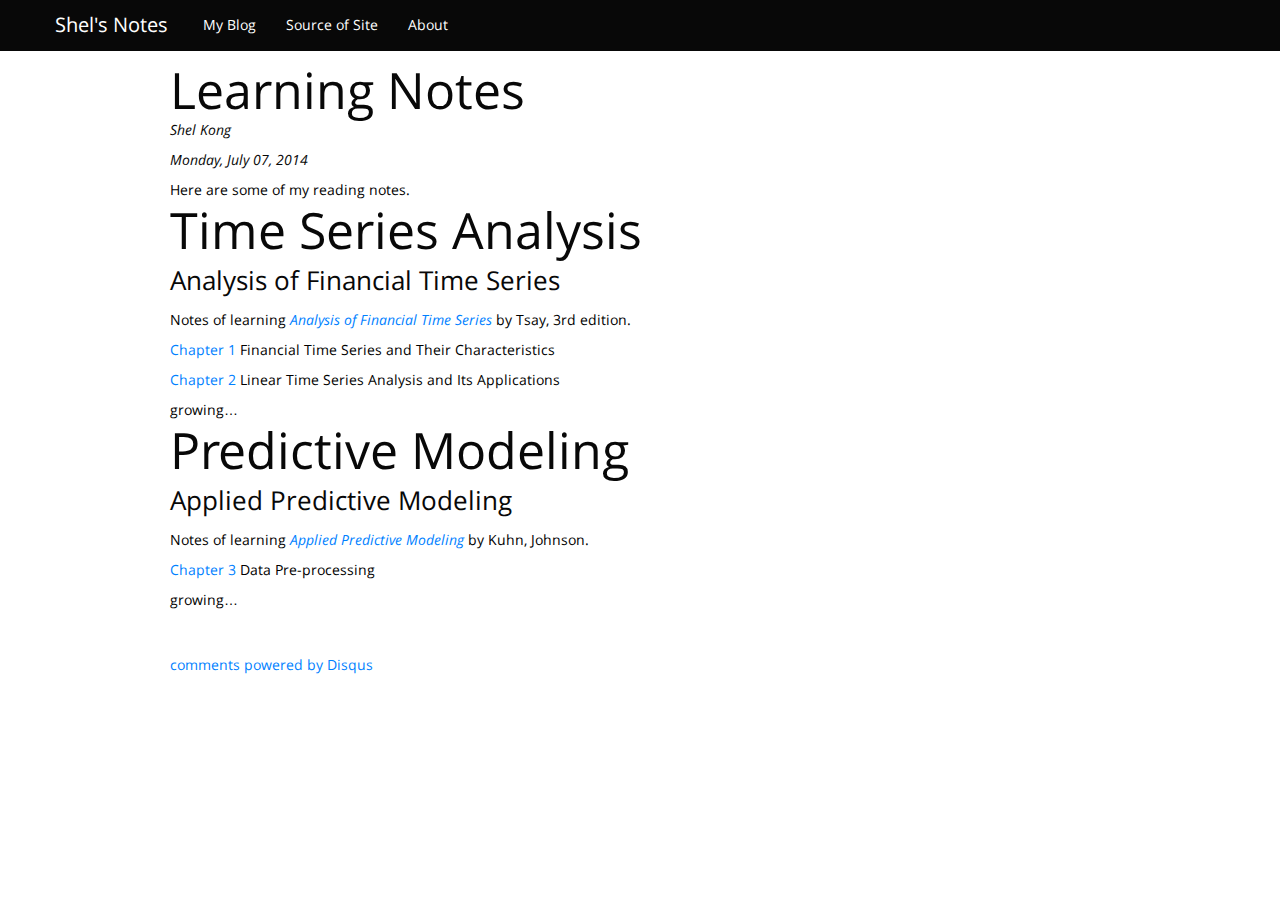
<file: index.html>
<!DOCTYPE html>

<html xmlns="http://www.w3.org/1999/xhtml">

<head>

<meta charset="utf-8">
<meta http-equiv="Content-Type" content="text/html; charset=utf-8" />
<meta http-equiv="Content-Style-Type" content="text/css" />
<meta name="generator" content="pandoc" />

<meta name="author" content="Shel Kong" />


<title>Learning Notes</title>

<script src="libs/jquery-1.11.0/jquery.min.js"></script>
<meta name="viewport" content="width=device-width, initial-scale=1.0" />
<link href="libs/bootstrap-2.3.2/css/cosmo.min.css" rel="stylesheet" />
<link href="libs/bootstrap-2.3.2/css/bootstrap-responsive.min.css" rel="stylesheet" />
<script src="libs/bootstrap-2.3.2/js/bootstrap.min.js"></script>

<style type="text/css">

/* padding for bootstrap navbar */
body {
  padding-top: 60px;
  padding-bottom: 40px;
}
@media (max-width: 979px) {
  body {
    padding-top: 0;
  }
}

/* offset scroll position for anchor links (for fixed navbar)  */
@media (min-width: 980px) {
  .section h2 {
    padding-top: 52px;
    margin-top: -52px;
  }
  .section h3 {
    padding-top: 52px;
    margin-top: -52px;
  }
}


/* don't use link color in navbar */
.dropdown-menu>li>a {
  color: black;
}

/* some padding for disqus */
#disqus_thread {
  margin-top: 45px;
}

</style>

<style type="text/css">code{white-space: pre;}</style>
<link rel="stylesheet"
      href="libs/highlight/default.css"
      type="text/css" />
<script src="libs/highlight/highlight.js"></script>
<style type="text/css">
  pre:not([class]) {
    background-color: white;
  }
</style>
<script type="text/javascript">
if (window.hljs && document.readyState && document.readyState === "complete") {
   window.setTimeout(function() {
      hljs.initHighlighting();
   }, 0);
}
</script>


<link rel="stylesheet" href="include/custom.css" type="text/css" />

</head>

<body>

<style type = "text/css">
.main-container {
  max-width: 940px;
  margin-left: auto;
  margin-right: auto;
}
</style>
<div class="container-fluid main-container">


<div class="navbar navbar-default navbar-fixed-top">
  <div class="navbar-inner">
    <div class="container">
      <button type="button" class="btn btn-navbar" data-toggle="collapse" data-target=".nav-collapse">
        <span class="icon-bar"></span>
        <span class="icon-bar"></span>
        <span class="icon-bar"></span>
      </button>
      <a class="brand" href="/notes/">Shel's Notes</a>
      <div class="nav-collapse collapse">
        <ul class="nav">
          <!-- <li><a href="/notes/">Home</a></li> -->
          <li><a href="http://kongscn.github.io/">My Blog</a></li>
          <!-- <li><a href='https://github.com/kongscn/notes'>Source of Notes</a></li> -->
          <li><a href='https://github.com/kongscn/notes/tree/gh-pages'>Source of Site</a></li>
          <li><a href='/notes/README.html'>About</a></li>
        </ul>
      </div><!--/.nav-collapse -->
    </div>
  </div>
</div>

<div id="header">
<h1 class="title">Learning Notes</h1>
<h4 class="author"><em>Shel Kong</em></h4>
<h4 class="date"><em>Monday, July 07, 2014</em></h4>
</div>


<p>Here are some of my reading notes.</p>
<div id="time-series-analysis" class="section level1">
<h1>Time Series Analysis</h1>
<div id="analysis-of-financial-time-series" class="section level2">
<h2>Analysis of Financial Time Series</h2>
<p>Notes of learning <a href="http://www.amazon.com/Analysis-Financial-Time-Ruey-Tsay/dp/0470414359"><em>Analysis of Financial Time Series</em></a> by Tsay, 3rd edition.</p>
<p><a href="AFTS/CH1.html">Chapter 1</a> Financial Time Series and Their Characteristics</p>
<p><a href="AFTS/CH2.html">Chapter 2</a> Linear Time Series Analysis and Its Applications</p>
<p>growing…</p>
</div>
</div>
<div id="predictive-modeling" class="section level1">
<h1>Predictive Modeling</h1>
<div id="applied-predictive-modeling" class="section level2">
<h2>Applied Predictive Modeling</h2>
<p>Notes of learning <a href="http://www.amazon.com/Applied-Predictive-Modeling-Max-Kuhn/dp/1461468485"><em>Applied Predictive Modeling</em></a> by Kuhn, Johnson.</p>
<p><a href="APM/CH03.html">Chapter 3</a> Data Pre-processing</p>
<p>growing…</p>
</div>
</div>

<section class="comment">
<div id="disqus_thread"></div>
    <script type="text/javascript">
        /* * * CONFIGURATION VARIABLES: EDIT BEFORE PASTING INTO YOUR WEBPAGE * * */
        var disqus_shortname = 'rnotes'; // required: replace example with your forum shortname

        /* * * DON'T EDIT BELOW THIS LINE * * */
        (function() {
            var dsq = document.createElement('script'); dsq.type = 'text/javascript'; dsq.async = true;
            dsq.src = '//' + disqus_shortname + '.disqus.com/embed.js';
            (document.getElementsByTagName('head')[0] || document.getElementsByTagName('body')[0]).appendChild(dsq);
        })();
    </script>
    <noscript>Please enable JavaScript to view the <a href="http://disqus.com/?ref_noscript">comments powered by Disqus.</a></noscript>
    <a href="http://disqus.com" class="dsq-brlink">comments powered by <span class="logo-disqus">Disqus</span></a>
</section>

</div>

<script>

// add bootstrap table styles to pandoc tables
$(document).ready(function () {
  $('tr.header').parent('thead').parent('table').addClass('table table-condensed');
});

</script>

<!-- dynamically load mathjax for compatibility with --self-contained -->
<script>
  (function () {
    var script = document.createElement("script");
    script.type = "text/javascript";
    script.src  = "https://c328740.ssl.cf1.rackcdn.com/mathjax/latest/MathJax.js?config=TeX-AMS-MML_HTMLorMML";
    document.getElementsByTagName("head")[0].appendChild(script);
  })();
</script>

</body>
</html>
</file>
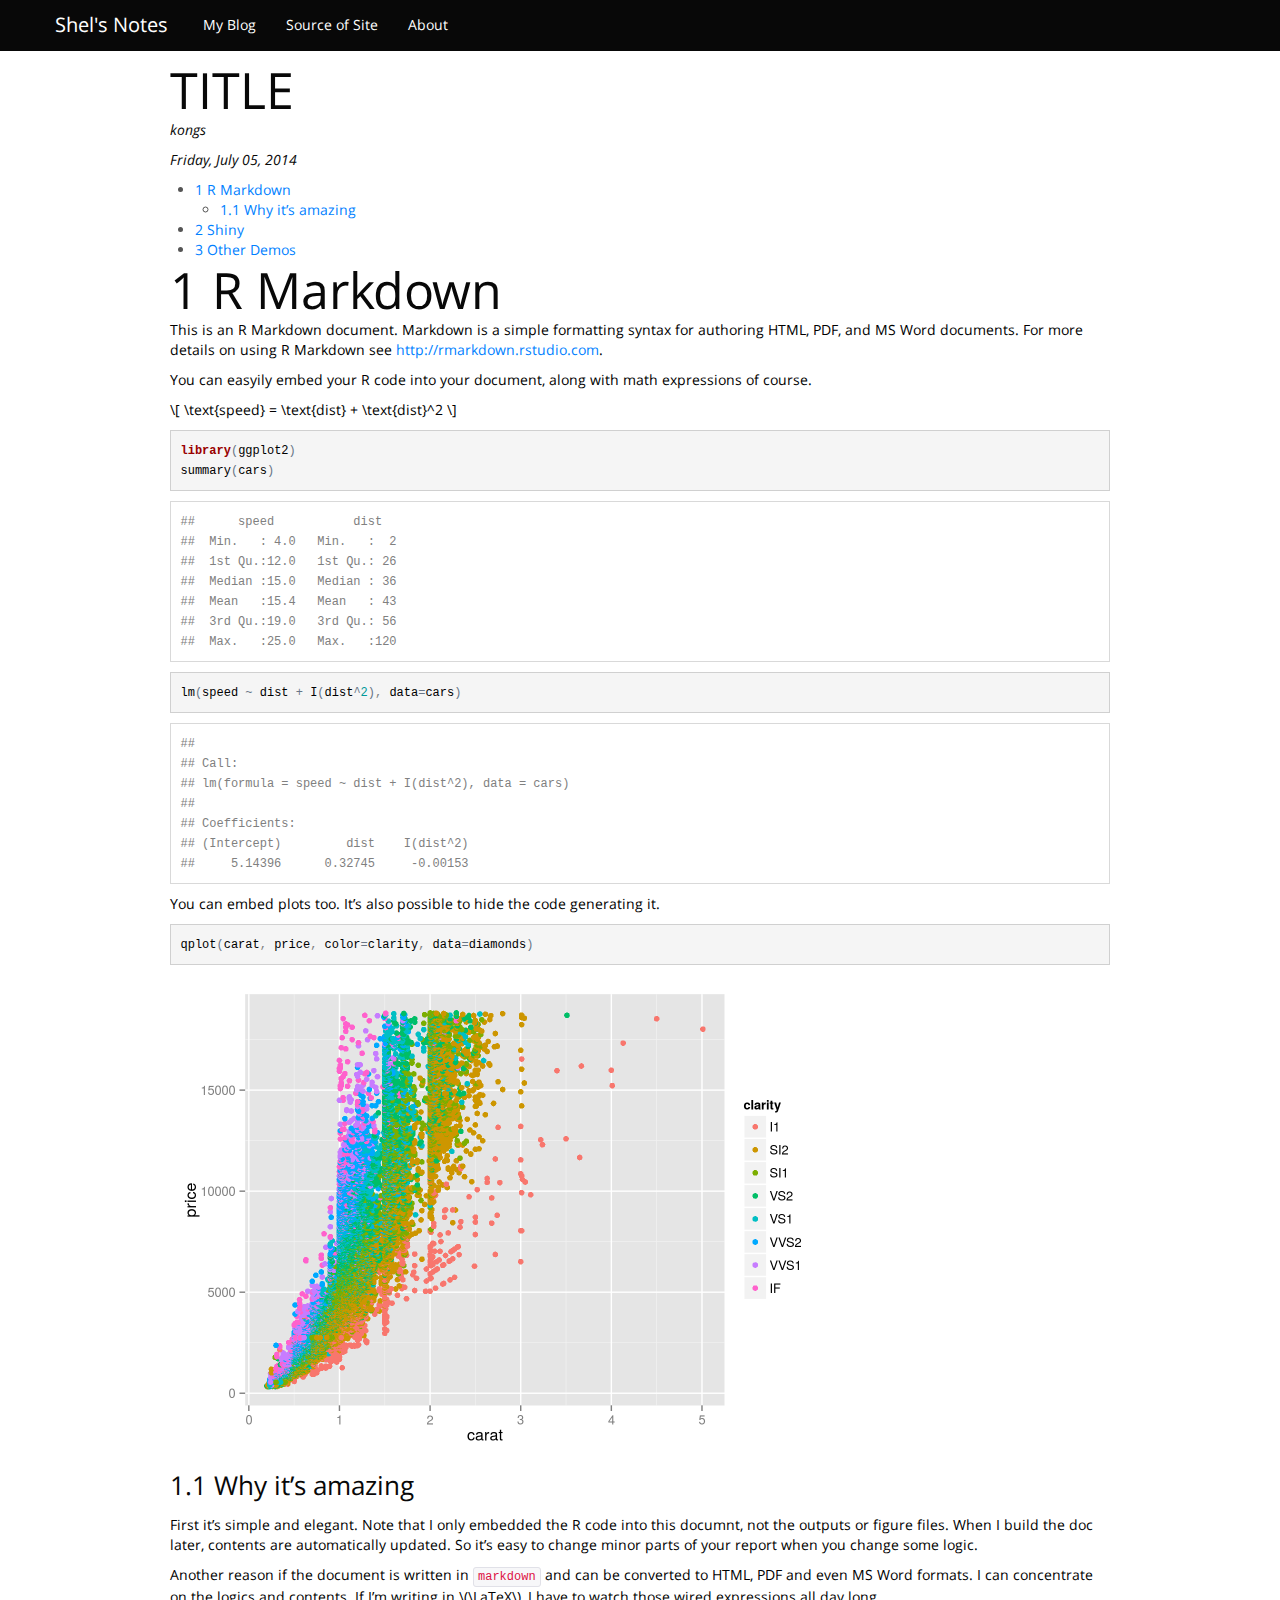
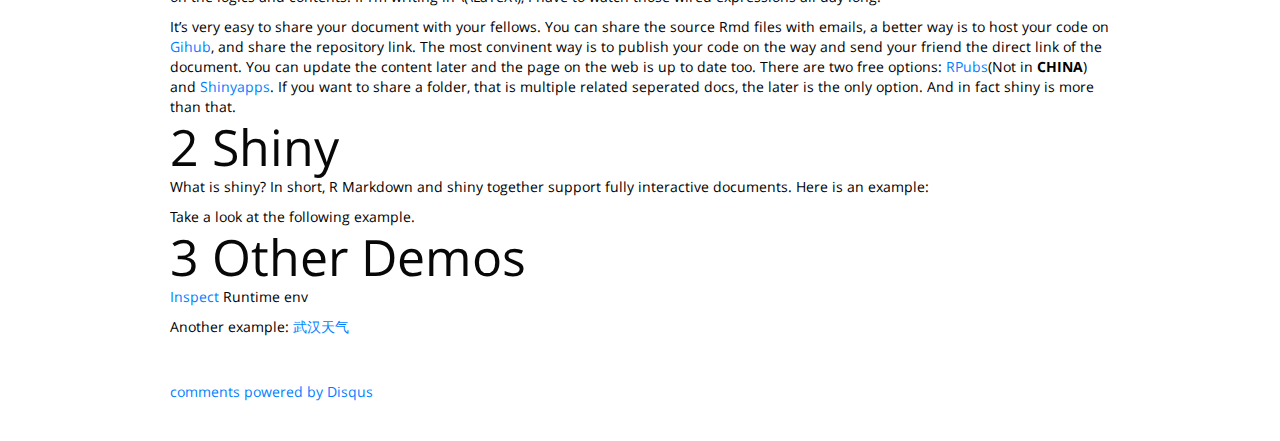
<file: _template.html>
<!DOCTYPE html>

<html xmlns="http://www.w3.org/1999/xhtml">

<head>

<meta charset="utf-8">
<meta http-equiv="Content-Type" content="text/html; charset=utf-8" />
<meta http-equiv="Content-Style-Type" content="text/css" />
<meta name="generator" content="pandoc" />

<meta name="author" content="kongs" />


<title>TITLE</title>

<script src="libs/jquery-1.11.0/jquery.min.js"></script>
<meta name="viewport" content="width=device-width, initial-scale=1.0" />
<link href="libs/bootstrap-2.3.2/css/cosmo.min.css" rel="stylesheet" />
<link href="libs/bootstrap-2.3.2/css/bootstrap-responsive.min.css" rel="stylesheet" />
<script src="libs/bootstrap-2.3.2/js/bootstrap.min.js"></script>

<style type="text/css">

/* padding for bootstrap navbar */
body {
  padding-top: 60px;
  padding-bottom: 40px;
}
@media (max-width: 979px) {
  body {
    padding-top: 0;
  }
}

/* offset scroll position for anchor links (for fixed navbar)  */
@media (min-width: 980px) {
  .section h2 {
    padding-top: 52px;
    margin-top: -52px;
  }
  .section h3 {
    padding-top: 52px;
    margin-top: -52px;
  }
}


/* don't use link color in navbar */
.dropdown-menu>li>a {
  color: black;
}

/* some padding for disqus */
#disqus_thread {
  margin-top: 45px;
}

</style>

<style type="text/css">code{white-space: pre;}</style>
<link rel="stylesheet"
      href="libs/highlight/default.css"
      type="text/css" />
<script src="libs/highlight/highlight.js"></script>
<style type="text/css">
  pre:not([class]) {
    background-color: white;
  }
</style>
<script type="text/javascript">
if (window.hljs && document.readyState && document.readyState === "complete") {
   window.setTimeout(function() {
      hljs.initHighlighting();
   }, 0);
}
</script>


<link rel="stylesheet" href="include/custom.css" type="text/css" />

</head>

<body>

<style type = "text/css">
.main-container {
  max-width: 940px;
  margin-left: auto;
  margin-right: auto;
}
</style>
<div class="container-fluid main-container">


<div class="navbar navbar-default navbar-fixed-top">
  <div class="navbar-inner">
    <div class="container">
      <button type="button" class="btn btn-navbar" data-toggle="collapse" data-target=".nav-collapse">
        <span class="icon-bar"></span>
        <span class="icon-bar"></span>
        <span class="icon-bar"></span>
      </button>
      <a class="brand" href="/notes/">Shel's Notes</a>
      <div class="nav-collapse collapse">
        <ul class="nav">
          <!-- <li><a href="/notes/">Home</a></li> -->
          <li><a href="http://kongscn.github.io/">My Blog</a></li>
          <!-- <li><a href='https://github.com/kongscn/notes'>Source of Notes</a></li> -->
          <li><a href='https://github.com/kongscn/notes/tree/gh-pages'>Source of Site</a></li>
          <li><a href='/notes/README.html'>About</a></li>
        </ul>
      </div><!--/.nav-collapse -->
    </div>
  </div>
</div>

<div id="header">
<h1 class="title">TITLE</h1>
<h4 class="author"><em>kongs</em></h4>
<h4 class="date"><em>Friday, July 05, 2014</em></h4>
</div>

<div id="TOC">
<ul>
<li><a href="#r-markdown"><span class="toc-section-number">1</span> R Markdown</a><ul>
<li><a href="#why-its-amazing"><span class="toc-section-number">1.1</span> Why it’s amazing</a></li>
</ul></li>
<li><a href="#shiny"><span class="toc-section-number">2</span> Shiny</a></li>
<li><a href="#other-demos"><span class="toc-section-number">3</span> Other Demos</a></li>
</ul>
</div>

<div id="r-markdown" class="section level1">
<h1><span class="header-section-number">1</span> R Markdown</h1>
<p>This is an R Markdown document. Markdown is a simple formatting syntax for authoring HTML, PDF, and MS Word documents. For more details on using R Markdown see <a href="http://rmarkdown.rstudio.com">http://rmarkdown.rstudio.com</a>.</p>
<p>You can easyily embed your R code into your document, along with math expressions of course.</p>
<p><span class="math">\[ \text{speed} = \text{dist} + \text{dist}^2 \]</span></p>
<pre class="r"><code>library(ggplot2)
summary(cars)</code></pre>
<pre><code>##      speed           dist    
##  Min.   : 4.0   Min.   :  2  
##  1st Qu.:12.0   1st Qu.: 26  
##  Median :15.0   Median : 36  
##  Mean   :15.4   Mean   : 43  
##  3rd Qu.:19.0   3rd Qu.: 56  
##  Max.   :25.0   Max.   :120</code></pre>
<pre class="r"><code>lm(speed ~ dist + I(dist^2), data=cars)</code></pre>
<pre><code>## 
## Call:
## lm(formula = speed ~ dist + I(dist^2), data = cars)
## 
## Coefficients:
## (Intercept)         dist    I(dist^2)  
##     5.14396      0.32745     -0.00153</code></pre>
<p>You can embed plots too. It’s also possible to hide the code generating it.</p>
<pre class="r"><code>qplot(carat, price, color=clarity, data=diamonds)</code></pre>
<p><img src="images/unnamed-chunk-3.png" title="plot of chunk unnamed-chunk-3" alt="plot of chunk unnamed-chunk-3" width="672" /></p>
<div id="why-its-amazing" class="section level2">
<h2><span class="header-section-number">1.1</span> Why it’s amazing</h2>
<p>First it’s simple and elegant. Note that I only embedded the R code into this documnt, not the outputs or figure files. When I build the doc later, contents are automatically updated. So it’s easy to change minor parts of your report when you change some logic.</p>
<p>Another reason if the document is written in <code>markdown</code> and can be converted to HTML, PDF and even MS Word formats. I can concentrate on the logics and contents. If I’m writing in <span class="math">\(\LaTeX\)</span>, I have to watch those wired expressions all day long.</p>
<p>It’s very easy to share your document with your fellows. You can share the source Rmd files with emails, a better way is to host your code on <a href="https://github.com/">Gihub</a>, and share the repository link. The most convinent way is to publish your code on the way and send your friend the direct link of the document. You can update the content later and the page on the web is up to date too. There are two free options: <a href="http://rpubs.com/">RPubs</a>(Not in <strong>CHINA</strong>) and <a href="http://shiny.rstudio.com/">Shinyapps</a>. If you want to share a folder, that is multiple related seperated docs, the later is the only option. And in fact shiny is more than that.</p>
</div>
</div>
<div id="shiny" class="section level1">
<h1><span class="header-section-number">2</span> Shiny</h1>
<p>What is shiny? In short, R Markdown and shiny together support fully interactive documents. Here is an example:</p>
<p>Take a look at the following example.</p>
</div>
<div id="other-demos" class="section level1">
<h1><span class="header-section-number">3</span> Other Demos</h1>
<p><a href="inspect.Rmd">Inspect</a> Runtime env</p>
<p>Another example: <a href="WuhanAQI.Rmd">武汉天气</a></p>
</div>

<section class="comment">
<div id="disqus_thread"></div>
    <script type="text/javascript">
        /* * * CONFIGURATION VARIABLES: EDIT BEFORE PASTING INTO YOUR WEBPAGE * * */
        var disqus_shortname = 'rnotes'; // required: replace example with your forum shortname

        /* * * DON'T EDIT BELOW THIS LINE * * */
        (function() {
            var dsq = document.createElement('script'); dsq.type = 'text/javascript'; dsq.async = true;
            dsq.src = '//' + disqus_shortname + '.disqus.com/embed.js';
            (document.getElementsByTagName('head')[0] || document.getElementsByTagName('body')[0]).appendChild(dsq);
        })();
    </script>
    <noscript>Please enable JavaScript to view the <a href="http://disqus.com/?ref_noscript">comments powered by Disqus.</a></noscript>
    <a href="http://disqus.com" class="dsq-brlink">comments powered by <span class="logo-disqus">Disqus</span></a>
</section>

</div>

<script>

// add bootstrap table styles to pandoc tables
$(document).ready(function () {
  $('tr.header').parent('thead').parent('table').addClass('table table-condensed');
});

</script>

<!-- dynamically load mathjax for compatibility with --self-contained -->
<script>
  (function () {
    var script = document.createElement("script");
    script.type = "text/javascript";
    script.src  = "https://c328740.ssl.cf1.rackcdn.com/mathjax/latest/MathJax.js?config=TeX-AMS-MML_HTMLorMML";
    document.getElementsByTagName("head")[0].appendChild(script);
  })();
</script>

</body>
</html>
</file>
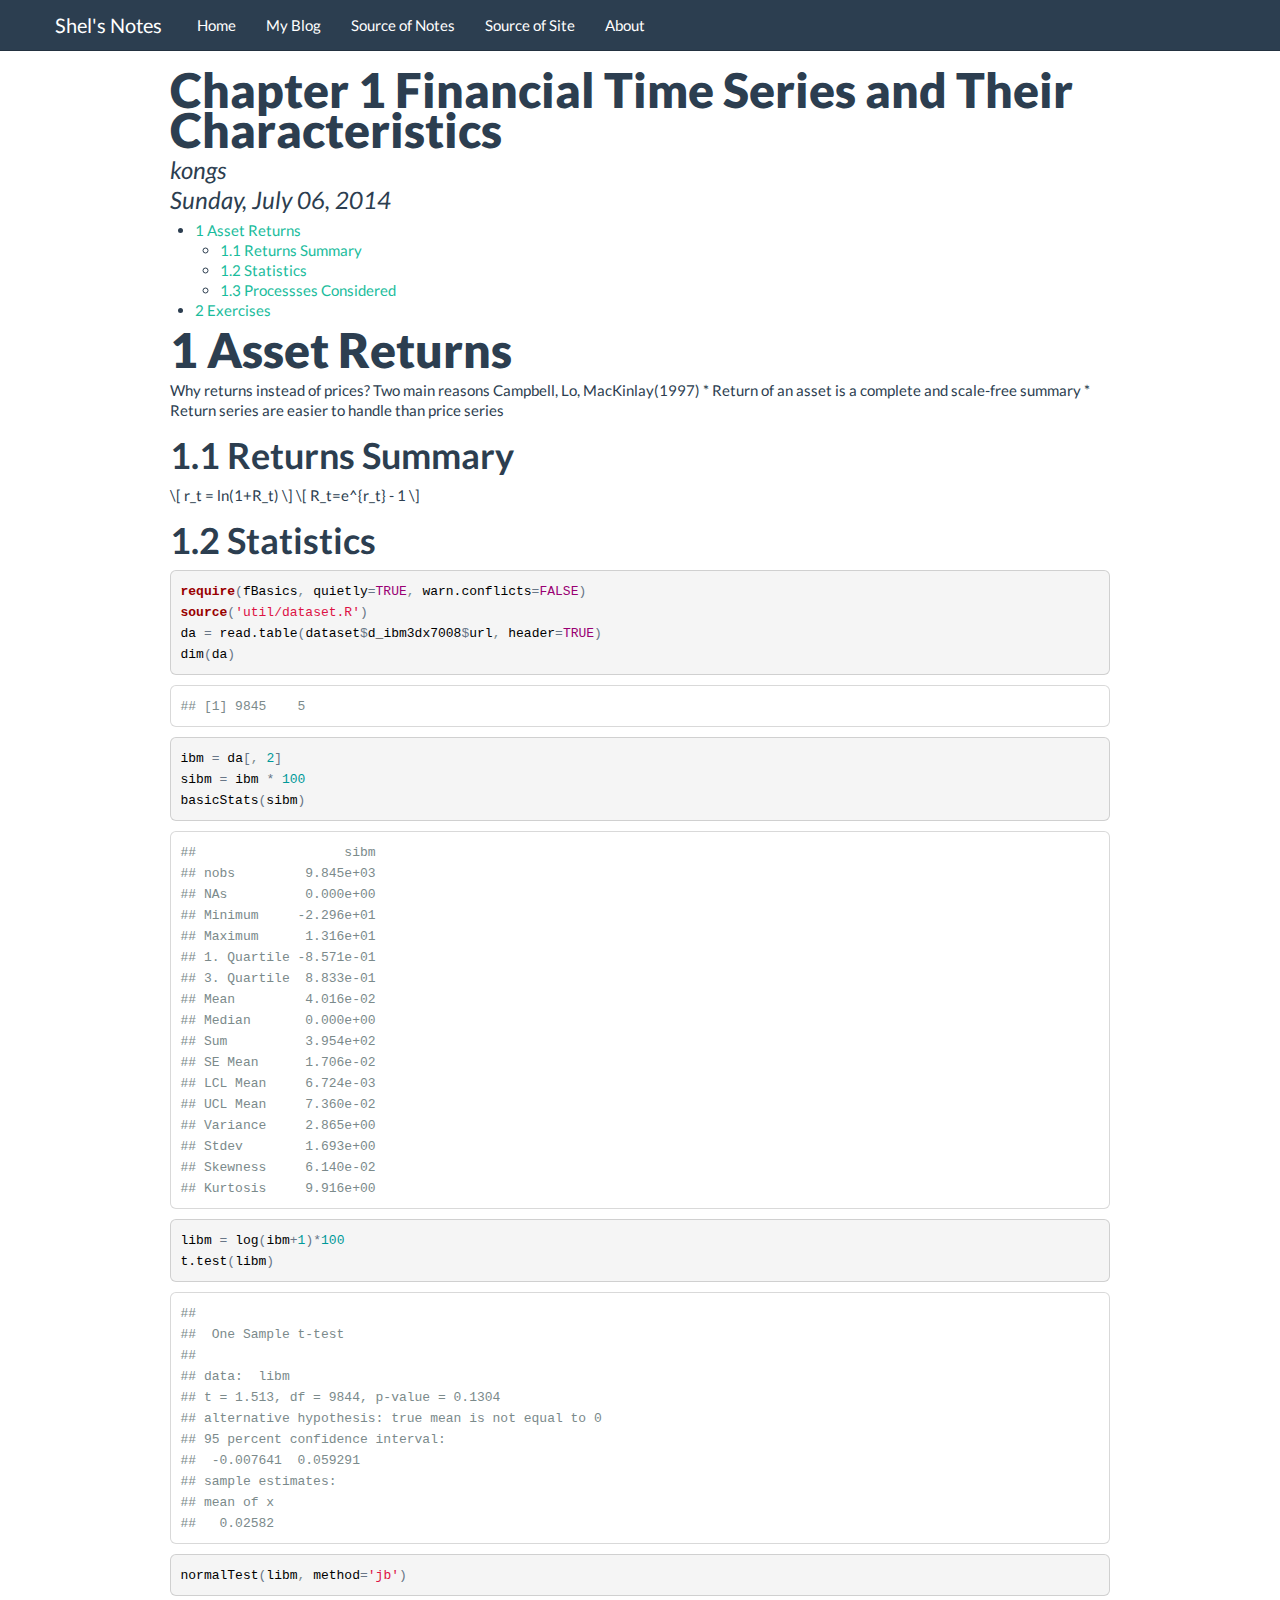
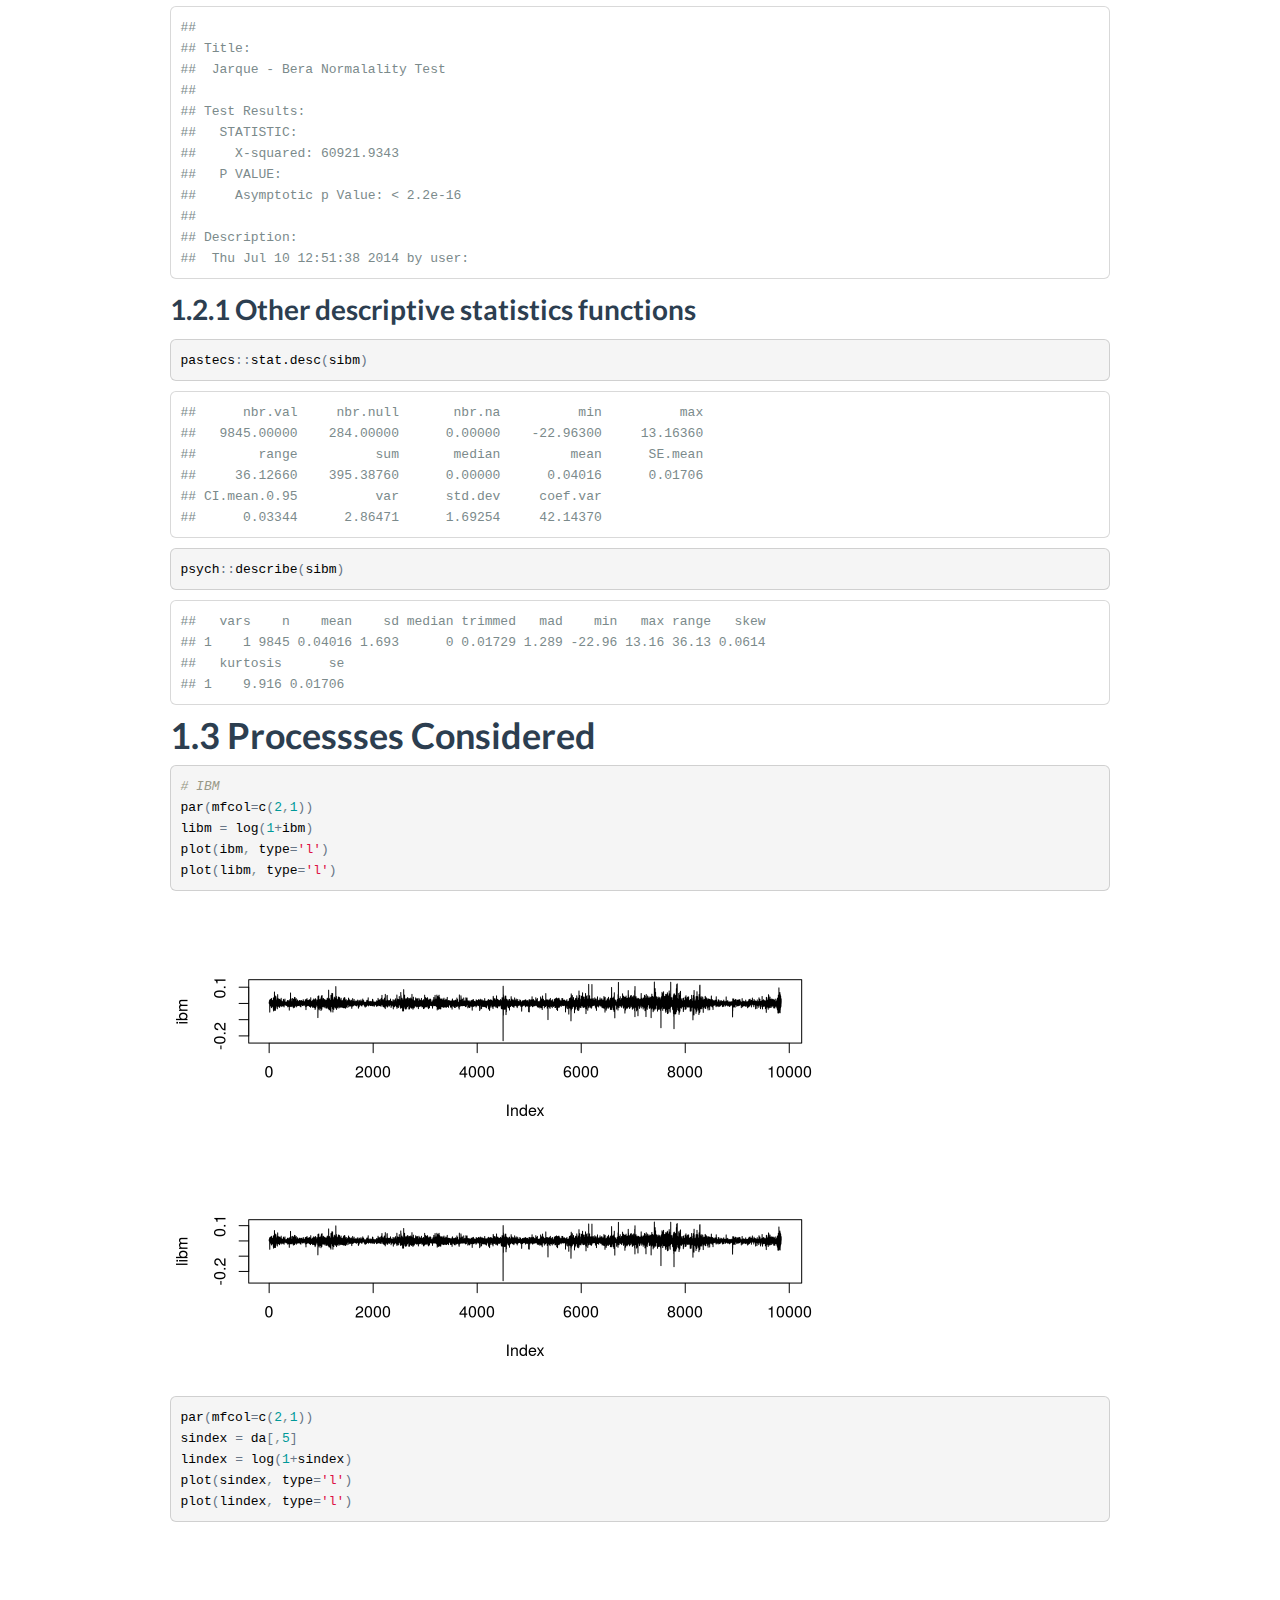
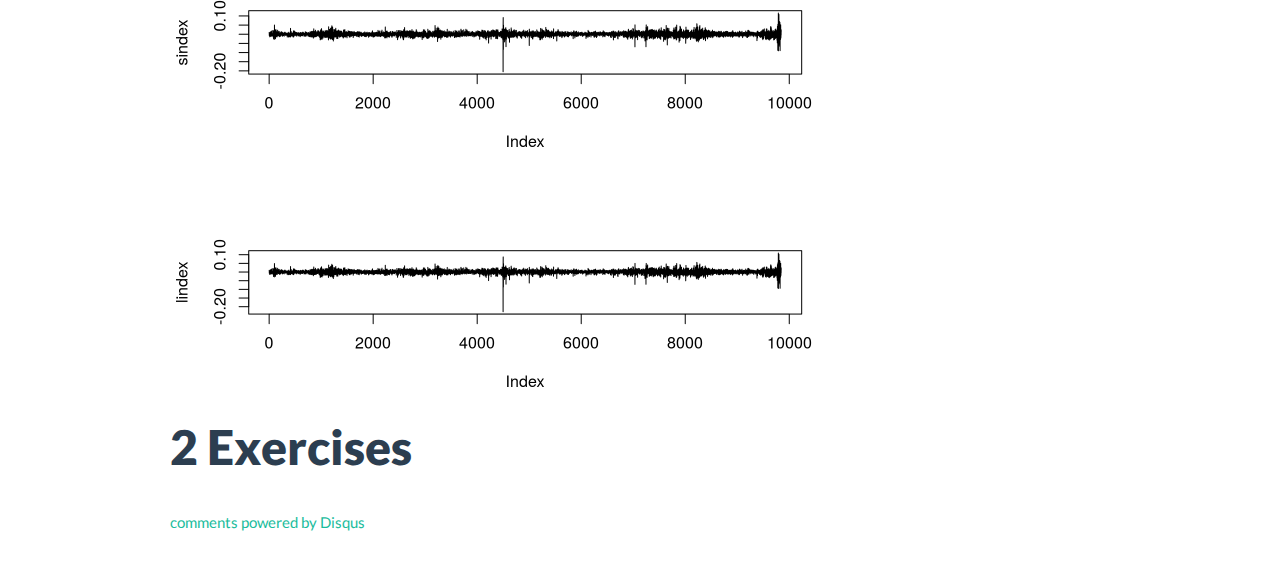
<file: CH1.html>
<!DOCTYPE html>

<html xmlns="http://www.w3.org/1999/xhtml">

<head>

<meta charset="utf-8">
<meta http-equiv="Content-Type" content="text/html; charset=utf-8" />
<meta http-equiv="Content-Style-Type" content="text/css" />
<meta name="generator" content="pandoc" />

<meta name="author" content="kongs" />


<title>Chapter 1 Financial Time Series and Their Characteristics</title>

<script src="libs/jquery-1.11.0/jquery.min.js"></script>
<meta name="viewport" content="width=device-width, initial-scale=1.0" />
<link href="libs/bootstrap-2.3.2/css/flatly.min.css" rel="stylesheet" />
<link href="libs/bootstrap-2.3.2/css/bootstrap-responsive.min.css" rel="stylesheet" />
<script src="libs/bootstrap-2.3.2/js/bootstrap.min.js"></script>

<style type="text/css">

/* padding for bootstrap navbar */
body {
  padding-top: 60px;
  padding-bottom: 40px;
}
@media (max-width: 979px) {
  body {
    padding-top: 0;
  }
}

/* offset scroll position for anchor links (for fixed navbar)  */
@media (min-width: 980px) {
  .section h2 {
    padding-top: 52px;
    margin-top: -52px;
  }
  .section h3 {
    padding-top: 52px;
    margin-top: -52px;
  }
}


/* don't use link color in navbar */
.dropdown-menu>li>a {
  color: black;
}

/* some padding for disqus */
#disqus_thread {
  margin-top: 45px;
}

</style>

<style type="text/css">code{white-space: pre;}</style>
<link rel="stylesheet"
      href="libs/highlight/default.css"
      type="text/css" />
<script src="libs/highlight/highlight.js"></script>
<style type="text/css">
  pre:not([class]) {
    background-color: white;
  }
</style>
<script type="text/javascript">
if (window.hljs && document.readyState && document.readyState === "complete") {
   window.setTimeout(function() {
      hljs.initHighlighting();
   }, 0);
}
</script>



</head>

<body>

<style type = "text/css">
.main-container {
  max-width: 940px;
  margin-left: auto;
  margin-right: auto;
}
</style>
<div class="container-fluid main-container">


<div class="navbar navbar-default navbar-fixed-top">
  <div class="navbar-inner">
    <div class="container">
      <button type="button" class="btn btn-navbar" data-toggle="collapse" data-target=".nav-collapse">
        <span class="icon-bar"></span>
        <span class="icon-bar"></span>
        <span class="icon-bar"></span>
      </button>
      <a class="brand" href="/notes/">Shel's Notes</a>
      <div class="nav-collapse collapse">
        <ul class="nav">
          <li><a href="/notes/">Home</a></li>
          <li><a href="http://kongscn.github.io/">My Blog</a></li>
          <li><a href='https://github.com/kongscn/notes'>Source of Notes</a></li>
          <li><a href='https://github.com/kongscn/notes/tree/gh-pages'>Source of Site</a></li>
          <li><a href='/notes/README.html'>About</a></li>
        </ul>
      </div><!--/.nav-collapse -->
    </div>
  </div>
</div>

<div id="header">
<h1 class="title">Chapter 1 Financial Time Series and Their Characteristics</h1>
<h4 class="author"><em>kongs</em></h4>
<h4 class="date"><em>Sunday, July 06, 2014</em></h4>
</div>

<div id="TOC">
<ul>
<li><a href="#asset-returns"><span class="toc-section-number">1</span> Asset Returns</a><ul>
<li><a href="#returns-summary"><span class="toc-section-number">1.1</span> Returns Summary</a></li>
<li><a href="#statistics"><span class="toc-section-number">1.2</span> Statistics</a></li>
<li><a href="#processses-considered"><span class="toc-section-number">1.3</span> Processses Considered</a></li>
</ul></li>
<li><a href="#exercises"><span class="toc-section-number">2</span> Exercises</a></li>
</ul>
</div>

<div id="asset-returns" class="section level1">
<h1><span class="header-section-number">1</span> Asset Returns</h1>
<p>Why returns instead of prices? Two main reasons Campbell, Lo, MacKinlay(1997) * Return of an asset is a complete and scale-free summary * Return series are easier to handle than price series</p>
<div id="returns-summary" class="section level2">
<h2><span class="header-section-number">1.1</span> Returns Summary</h2>
<p><span class="math">\[ r_t = ln(1+R_t) \]</span> <span class="math">\[ R_t=e^{r_t} - 1 \]</span></p>
</div>
<div id="statistics" class="section level2">
<h2><span class="header-section-number">1.2</span> Statistics</h2>
<pre class="r"><code>require(fBasics, quietly=TRUE, warn.conflicts=FALSE)
source(&#39;util/dataset.R&#39;)
da = read.table(dataset$d_ibm3dx7008$url, header=TRUE)
dim(da)</code></pre>
<pre><code>## [1] 9845    5</code></pre>
<pre class="r"><code>ibm = da[, 2]
sibm = ibm * 100
basicStats(sibm)</code></pre>
<pre><code>##                   sibm
## nobs         9.845e+03
## NAs          0.000e+00
## Minimum     -2.296e+01
## Maximum      1.316e+01
## 1. Quartile -8.571e-01
## 3. Quartile  8.833e-01
## Mean         4.016e-02
## Median       0.000e+00
## Sum          3.954e+02
## SE Mean      1.706e-02
## LCL Mean     6.724e-03
## UCL Mean     7.360e-02
## Variance     2.865e+00
## Stdev        1.693e+00
## Skewness     6.140e-02
## Kurtosis     9.916e+00</code></pre>
<pre class="r"><code>libm = log(ibm+1)*100
t.test(libm)</code></pre>
<pre><code>## 
##  One Sample t-test
## 
## data:  libm
## t = 1.513, df = 9844, p-value = 0.1304
## alternative hypothesis: true mean is not equal to 0
## 95 percent confidence interval:
##  -0.007641  0.059291
## sample estimates:
## mean of x 
##   0.02582</code></pre>
<pre class="r"><code>normalTest(libm, method=&#39;jb&#39;)</code></pre>
<pre><code>## 
## Title:
##  Jarque - Bera Normalality Test
## 
## Test Results:
##   STATISTIC:
##     X-squared: 60921.9343
##   P VALUE:
##     Asymptotic p Value: &lt; 2.2e-16 
## 
## Description:
##  Thu Jul 10 12:51:38 2014 by user:</code></pre>
<div id="other-descriptive-statistics-functions" class="section level3">
<h3><span class="header-section-number">1.2.1</span> Other descriptive statistics functions</h3>
<pre class="r"><code>pastecs::stat.desc(sibm)</code></pre>
<pre><code>##      nbr.val     nbr.null       nbr.na          min          max 
##   9845.00000    284.00000      0.00000    -22.96300     13.16360 
##        range          sum       median         mean      SE.mean 
##     36.12660    395.38760      0.00000      0.04016      0.01706 
## CI.mean.0.95          var      std.dev     coef.var 
##      0.03344      2.86471      1.69254     42.14370</code></pre>
<pre class="r"><code>psych::describe(sibm)</code></pre>
<pre><code>##   vars    n    mean    sd median trimmed   mad    min   max range   skew
## 1    1 9845 0.04016 1.693      0 0.01729 1.289 -22.96 13.16 36.13 0.0614
##   kurtosis      se
## 1    9.916 0.01706</code></pre>
</div>
</div>
<div id="processses-considered" class="section level2">
<h2><span class="header-section-number">1.3</span> Processses Considered</h2>
<pre class="r"><code># IBM
par(mfcol=c(2,1))
libm = log(1+ibm)
plot(ibm, type=&#39;l&#39;)
plot(libm, type=&#39;l&#39;)</code></pre>
<p><img src="images/unnamed-chunk-41.png" title="plot of chunk unnamed-chunk-4" alt="plot of chunk unnamed-chunk-4" width="672" /></p>
<pre class="r"><code>par(mfcol=c(2,1))
sindex = da[,5]
lindex = log(1+sindex)
plot(sindex, type=&#39;l&#39;)
plot(lindex, type=&#39;l&#39;)</code></pre>
<p><img src="images/unnamed-chunk-42.png" title="plot of chunk unnamed-chunk-4" alt="plot of chunk unnamed-chunk-4" width="672" /></p>
</div>
</div>
<div id="exercises" class="section level1">
<h1><span class="header-section-number">2</span> Exercises</h1>
</div>

<section class="comment">
<div id="disqus_thread"></div>
    <script type="text/javascript">
        /* * * CONFIGURATION VARIABLES: EDIT BEFORE PASTING INTO YOUR WEBPAGE * * */
        var disqus_shortname = 'rnotes'; // required: replace example with your forum shortname

        /* * * DON'T EDIT BELOW THIS LINE * * */
        (function() {
            var dsq = document.createElement('script'); dsq.type = 'text/javascript'; dsq.async = true;
            dsq.src = '//' + disqus_shortname + '.disqus.com/embed.js';
            (document.getElementsByTagName('head')[0] || document.getElementsByTagName('body')[0]).appendChild(dsq);
        })();
    </script>
    <noscript>Please enable JavaScript to view the <a href="http://disqus.com/?ref_noscript">comments powered by Disqus.</a></noscript>
    <a href="http://disqus.com" class="dsq-brlink">comments powered by <span class="logo-disqus">Disqus</span></a>
</section>

</div>

<script>

// add bootstrap table styles to pandoc tables
$(document).ready(function () {
  $('tr.header').parent('thead').parent('table').addClass('table table-condensed');
});

</script>

<!-- dynamically load mathjax for compatibility with --self-contained -->
<script>
  (function () {
    var script = document.createElement("script");
    script.type = "text/javascript";
    script.src  = "https://c328740.ssl.cf1.rackcdn.com/mathjax/latest/MathJax.js?config=TeX-AMS-MML_HTMLorMML";
    document.getElementsByTagName("head")[0].appendChild(script);
  })();
</script>

</body>
</html>
</file>
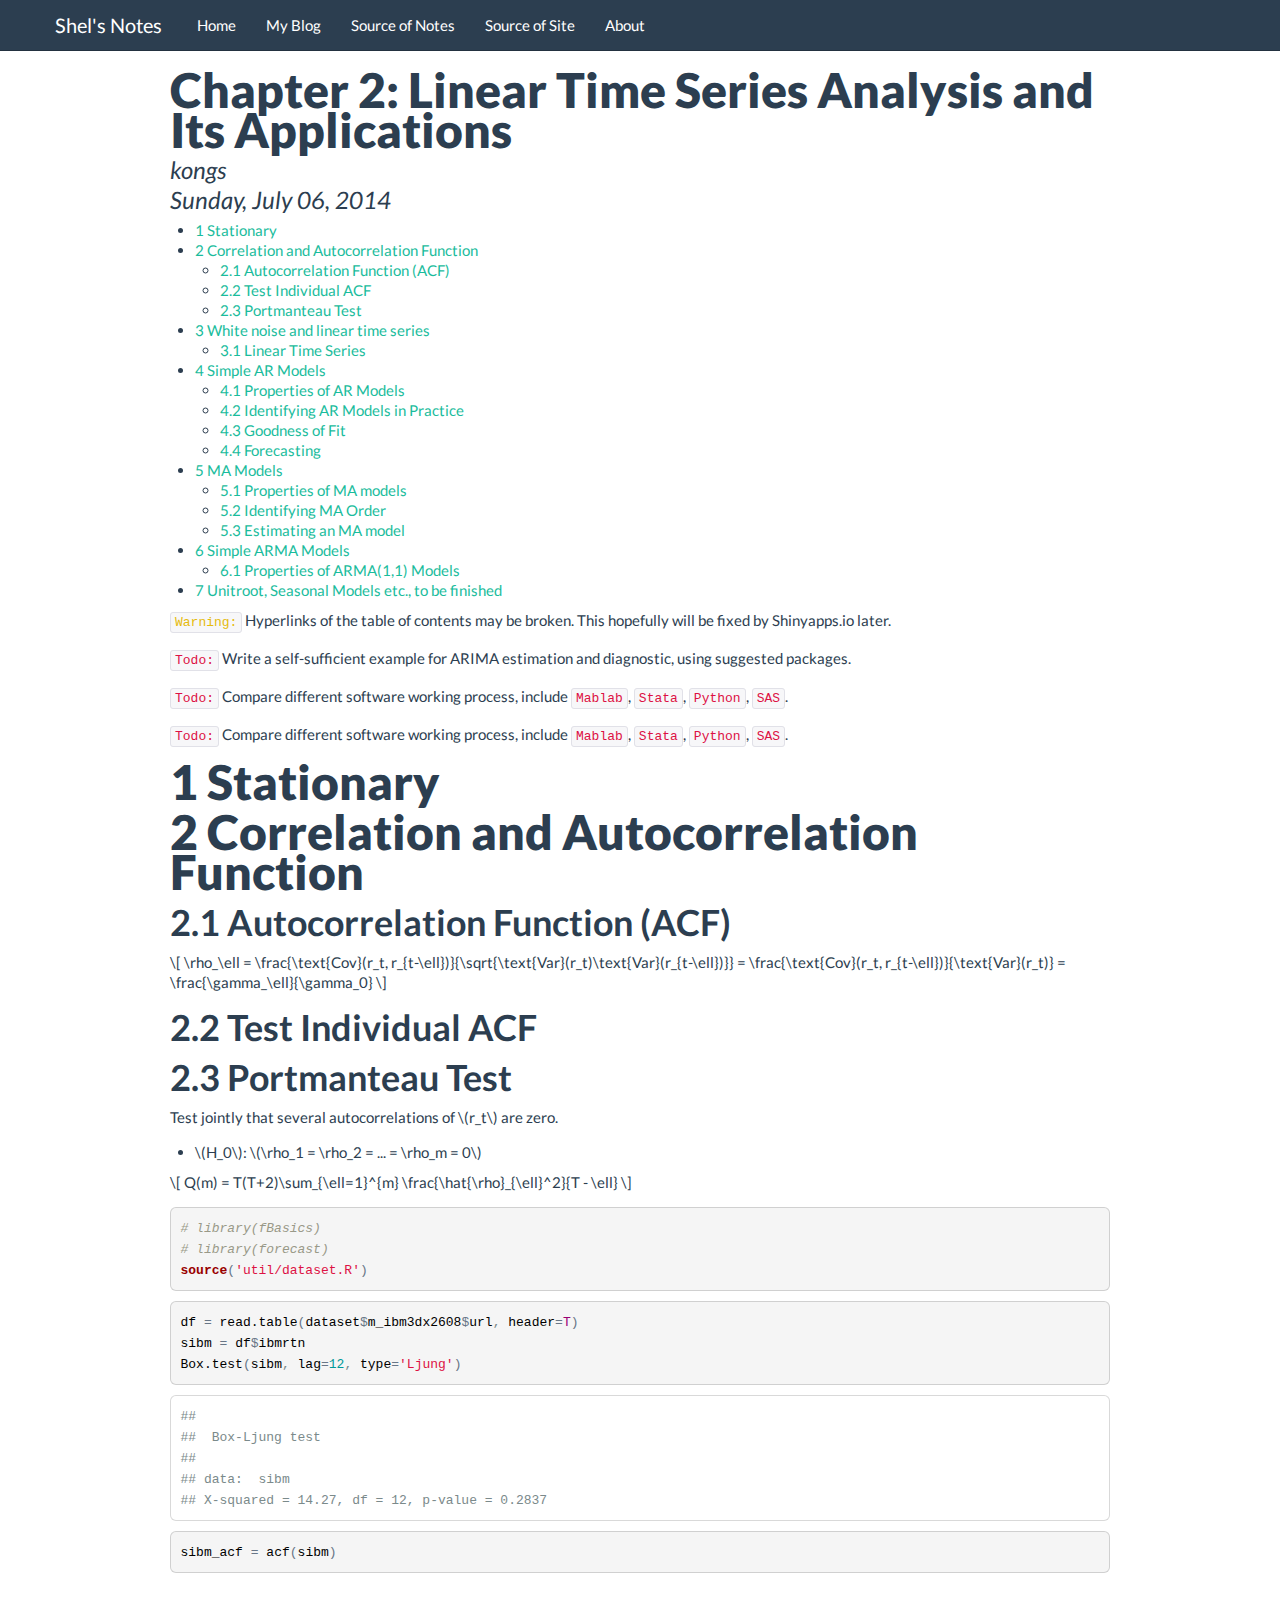
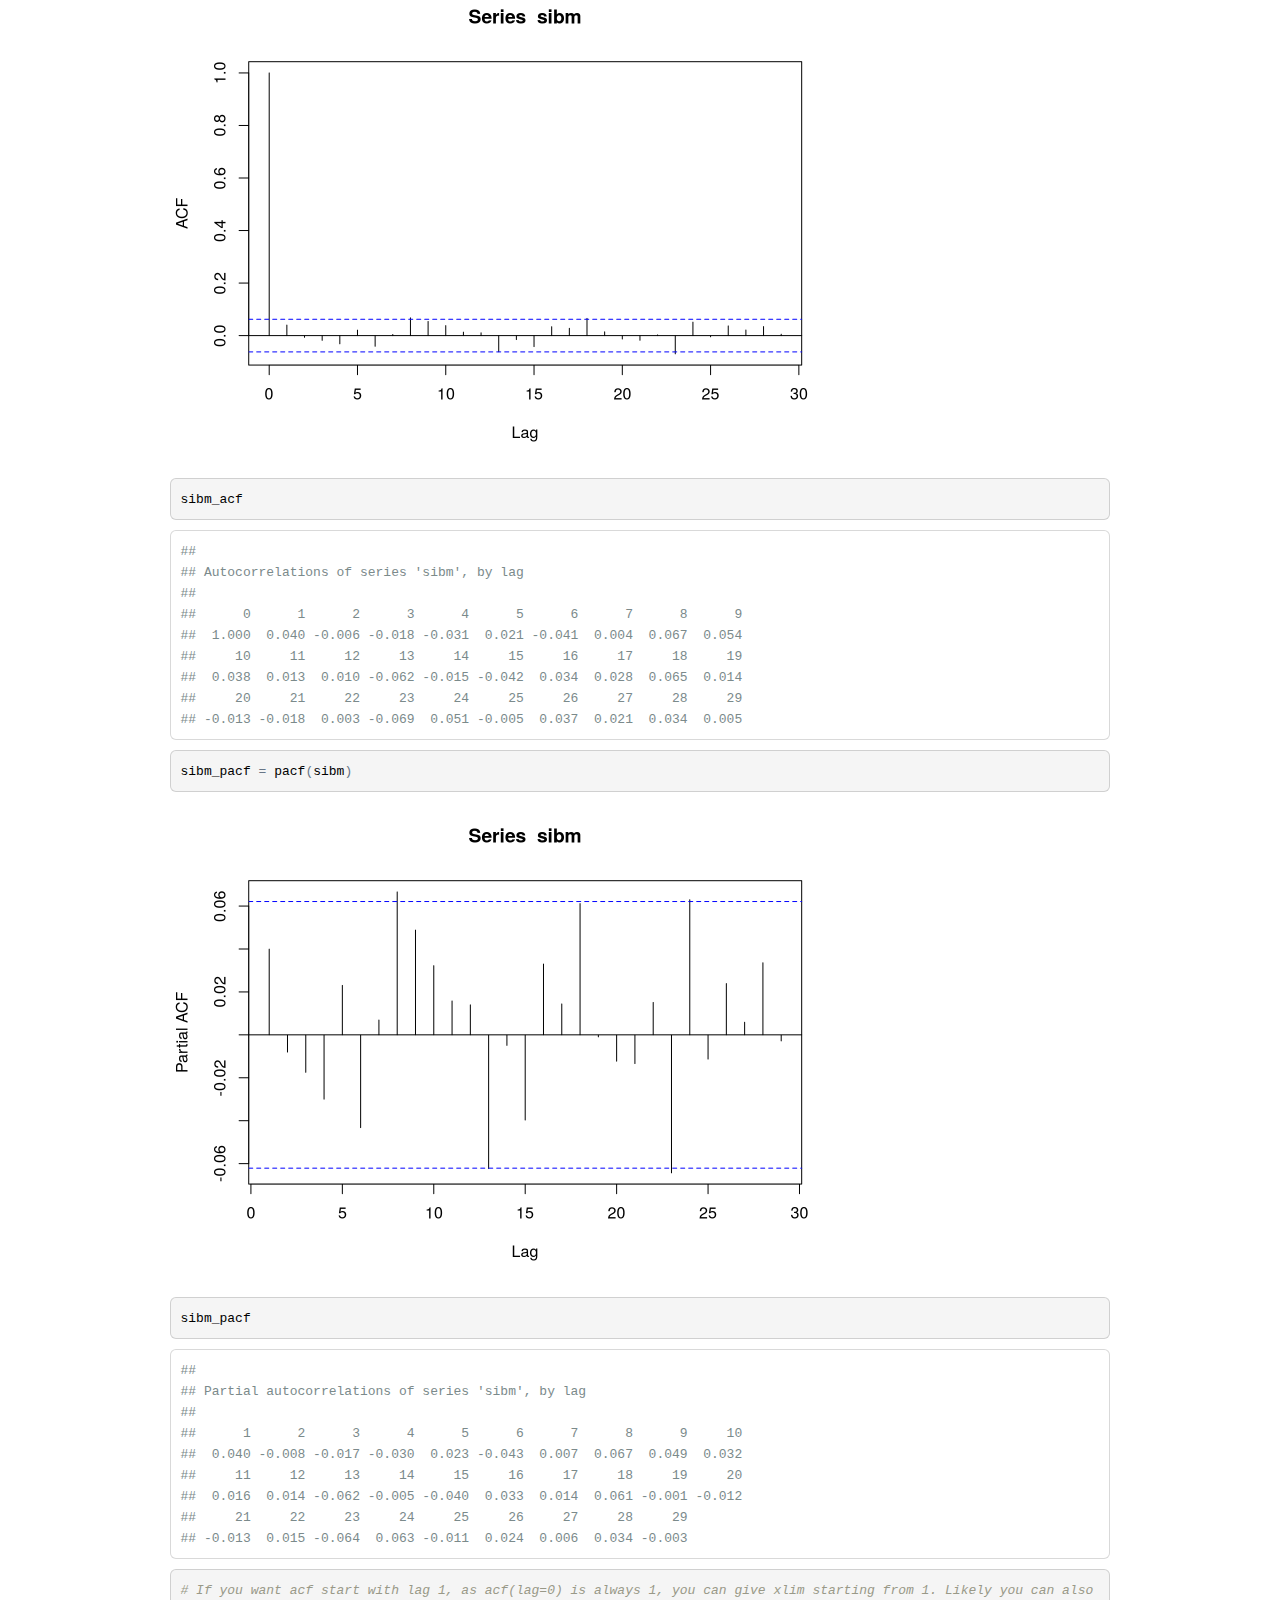
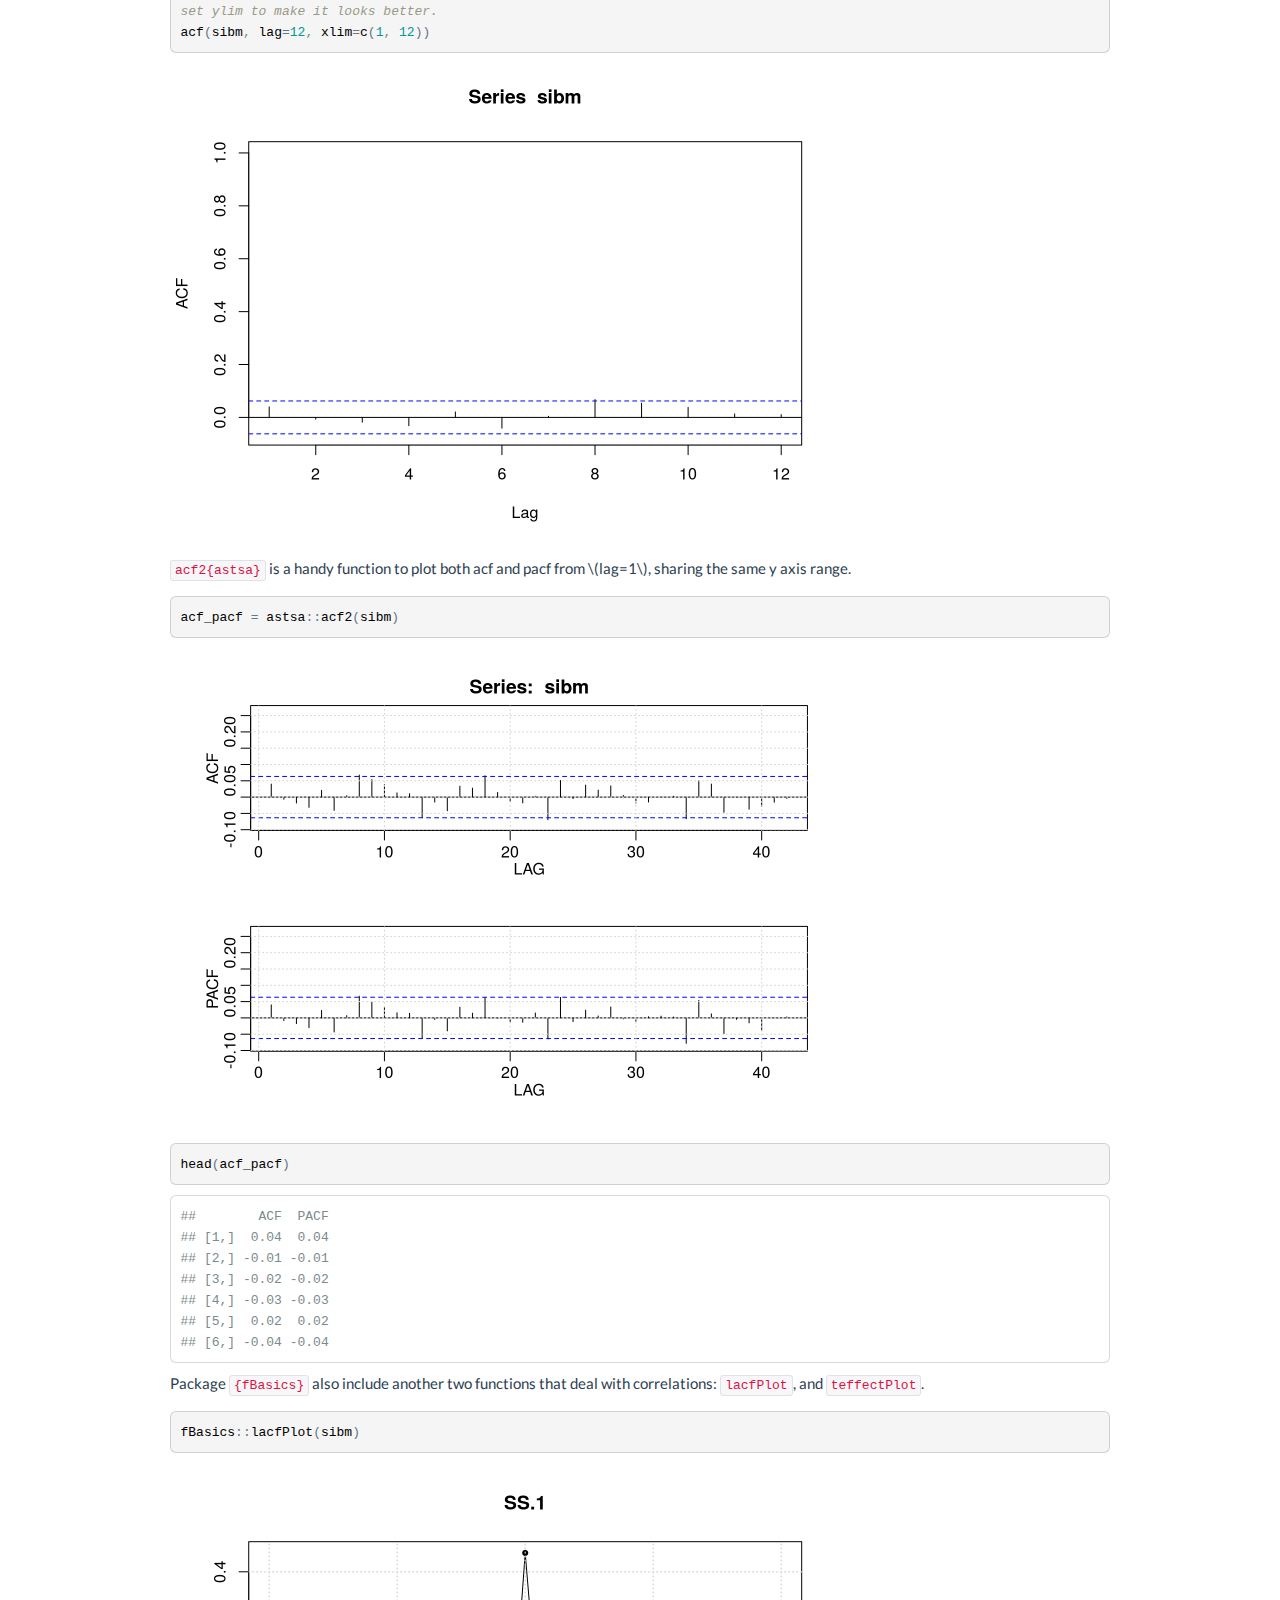
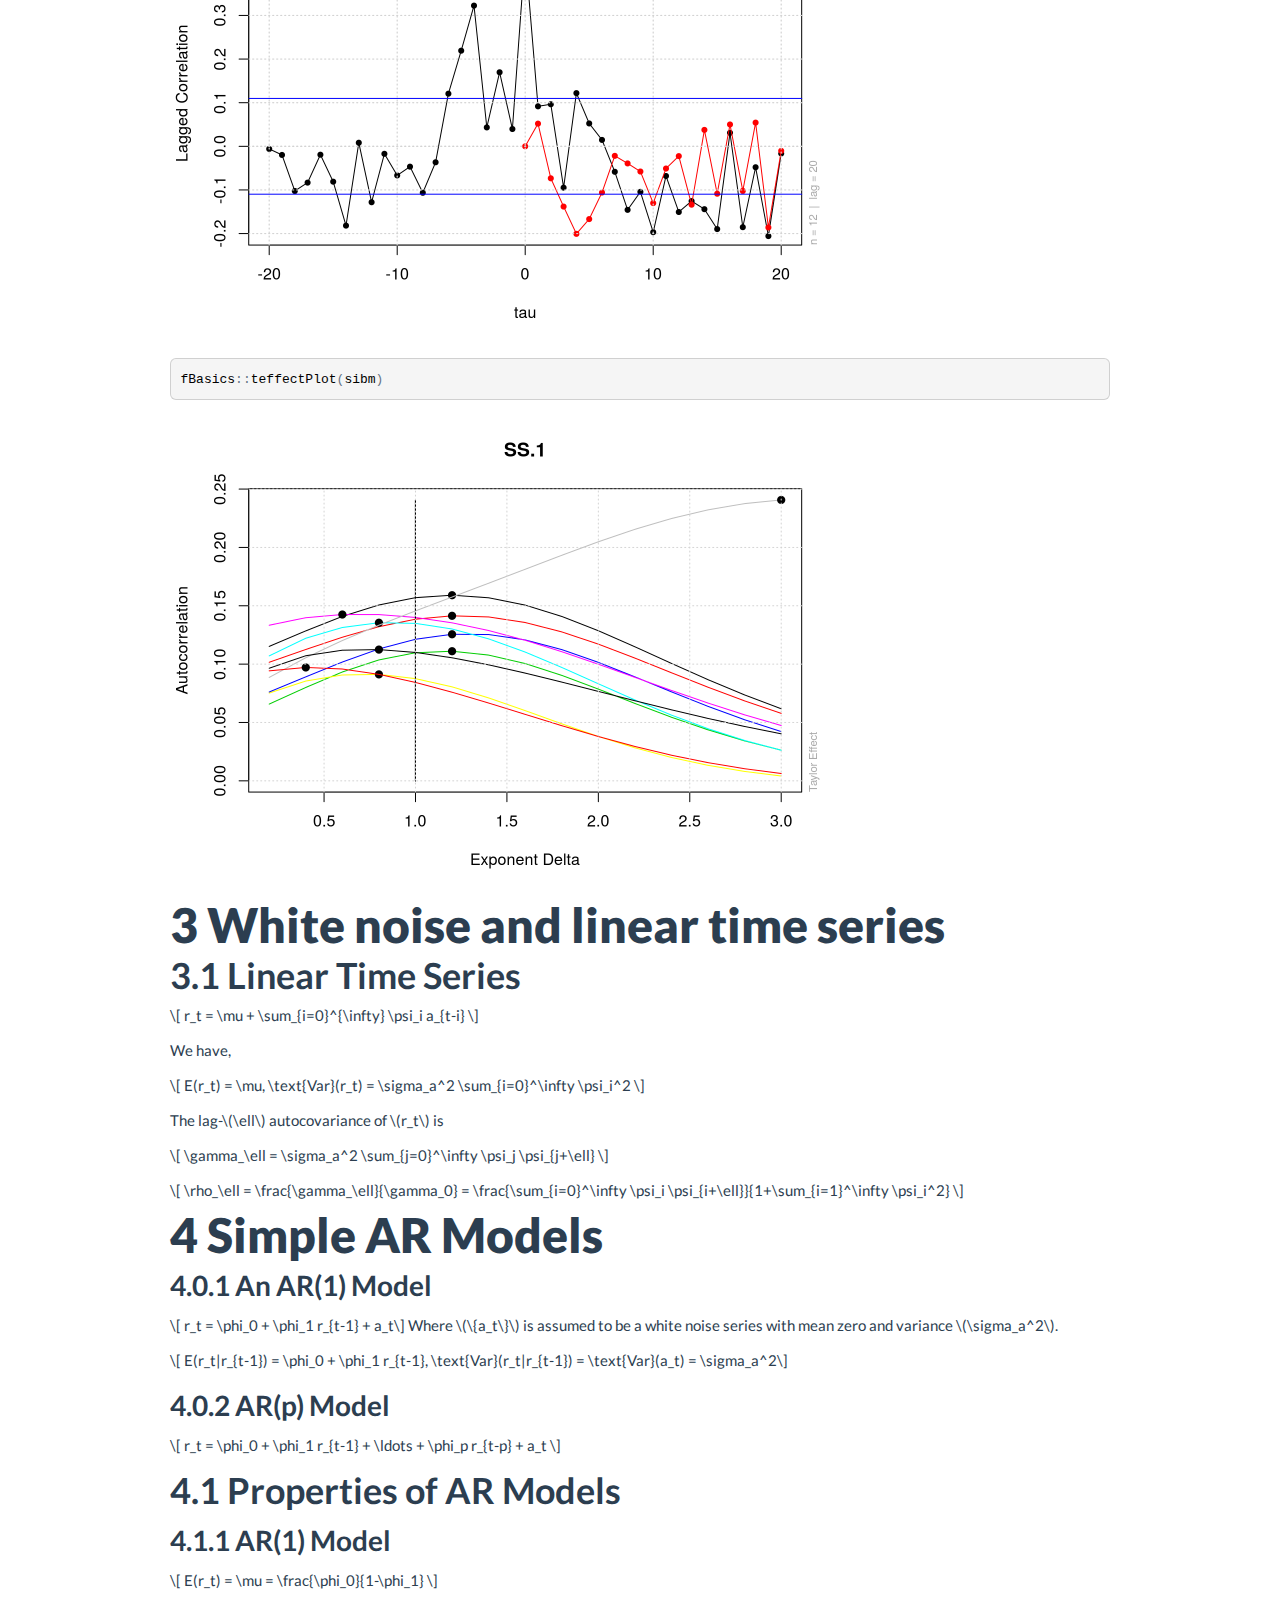
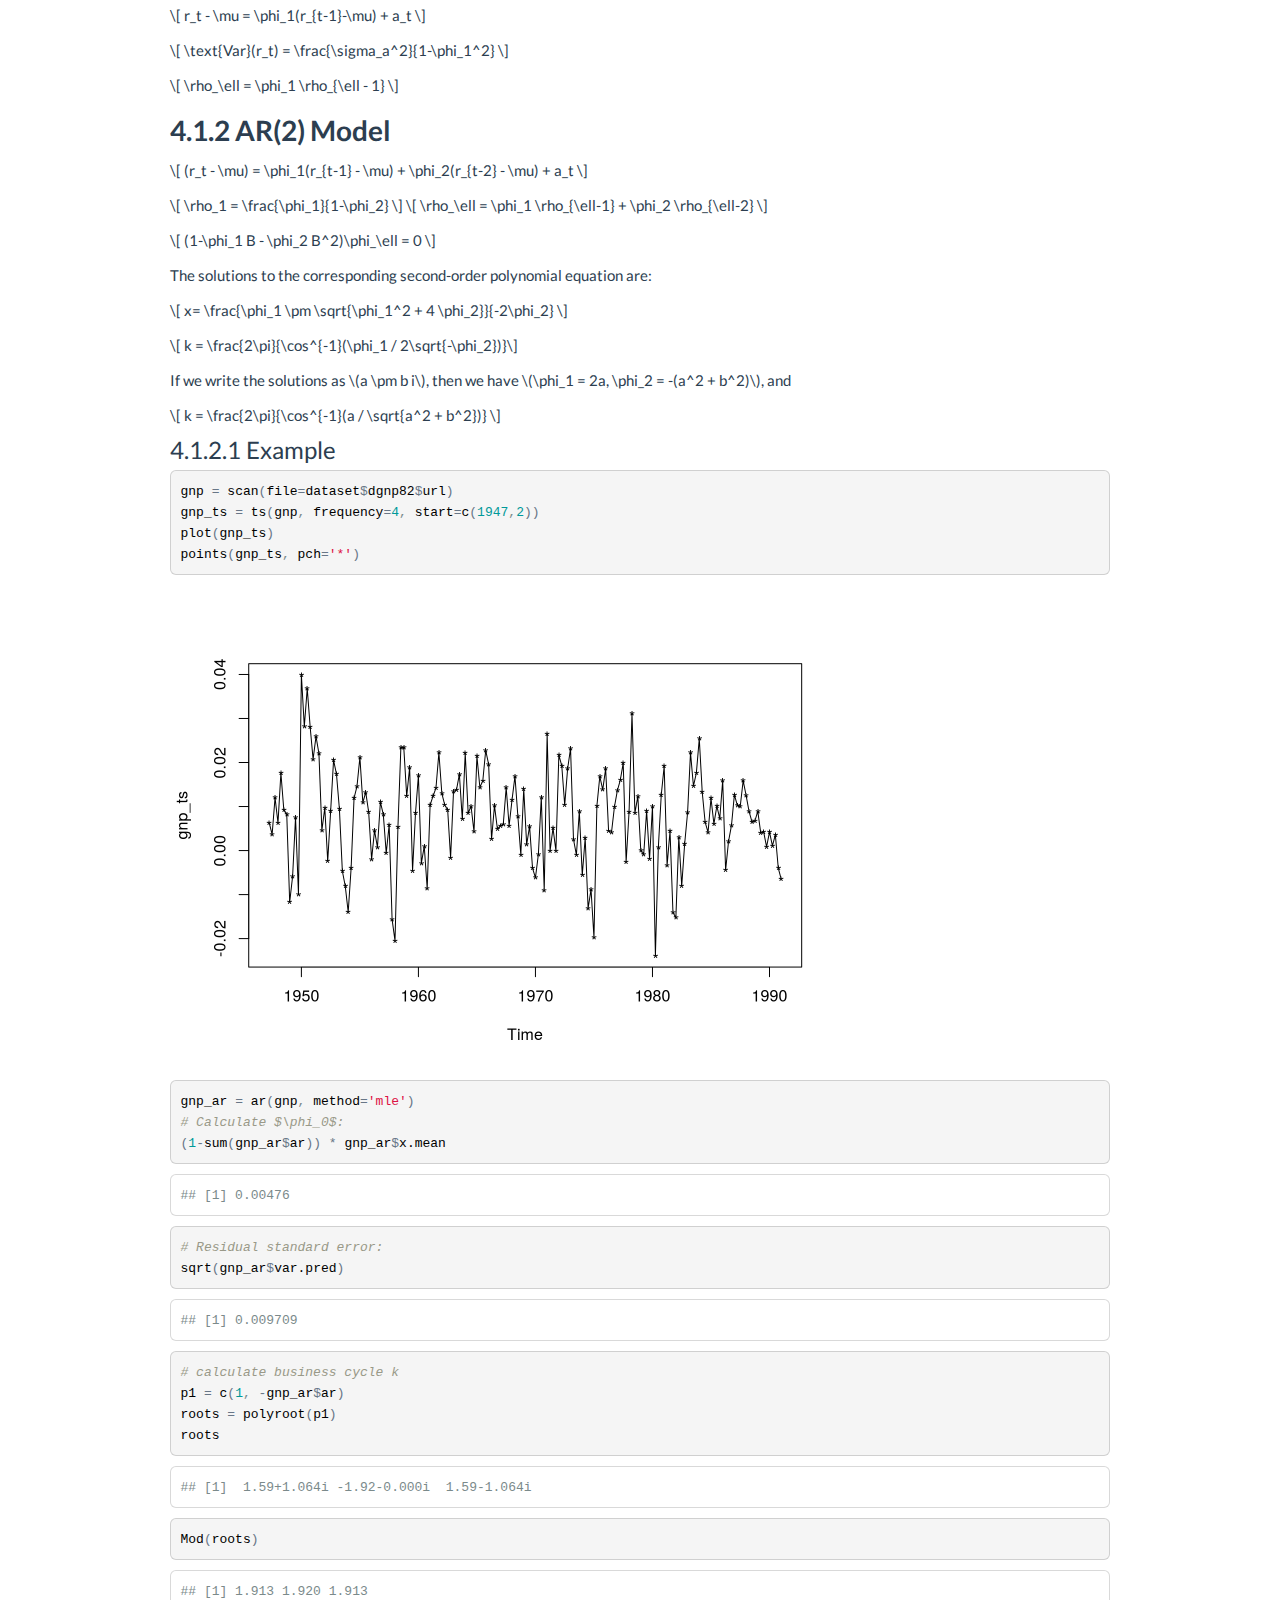
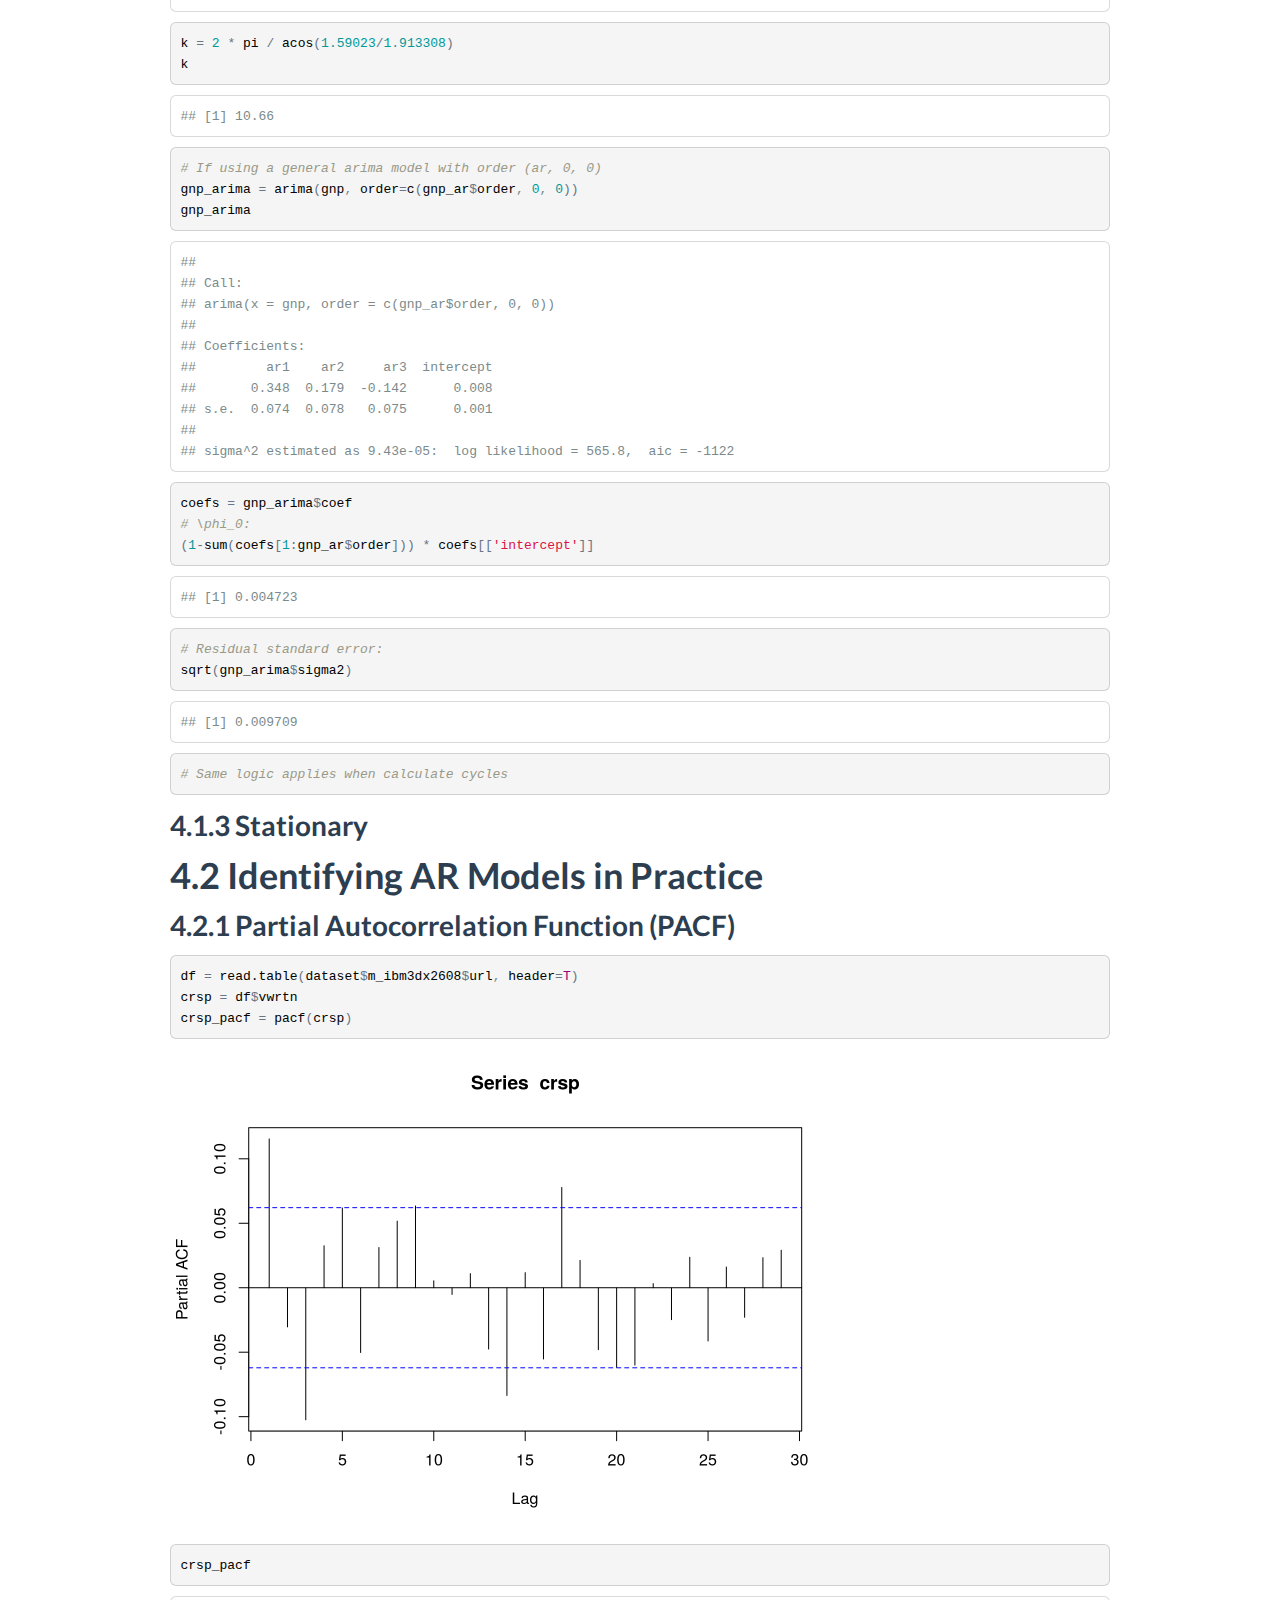
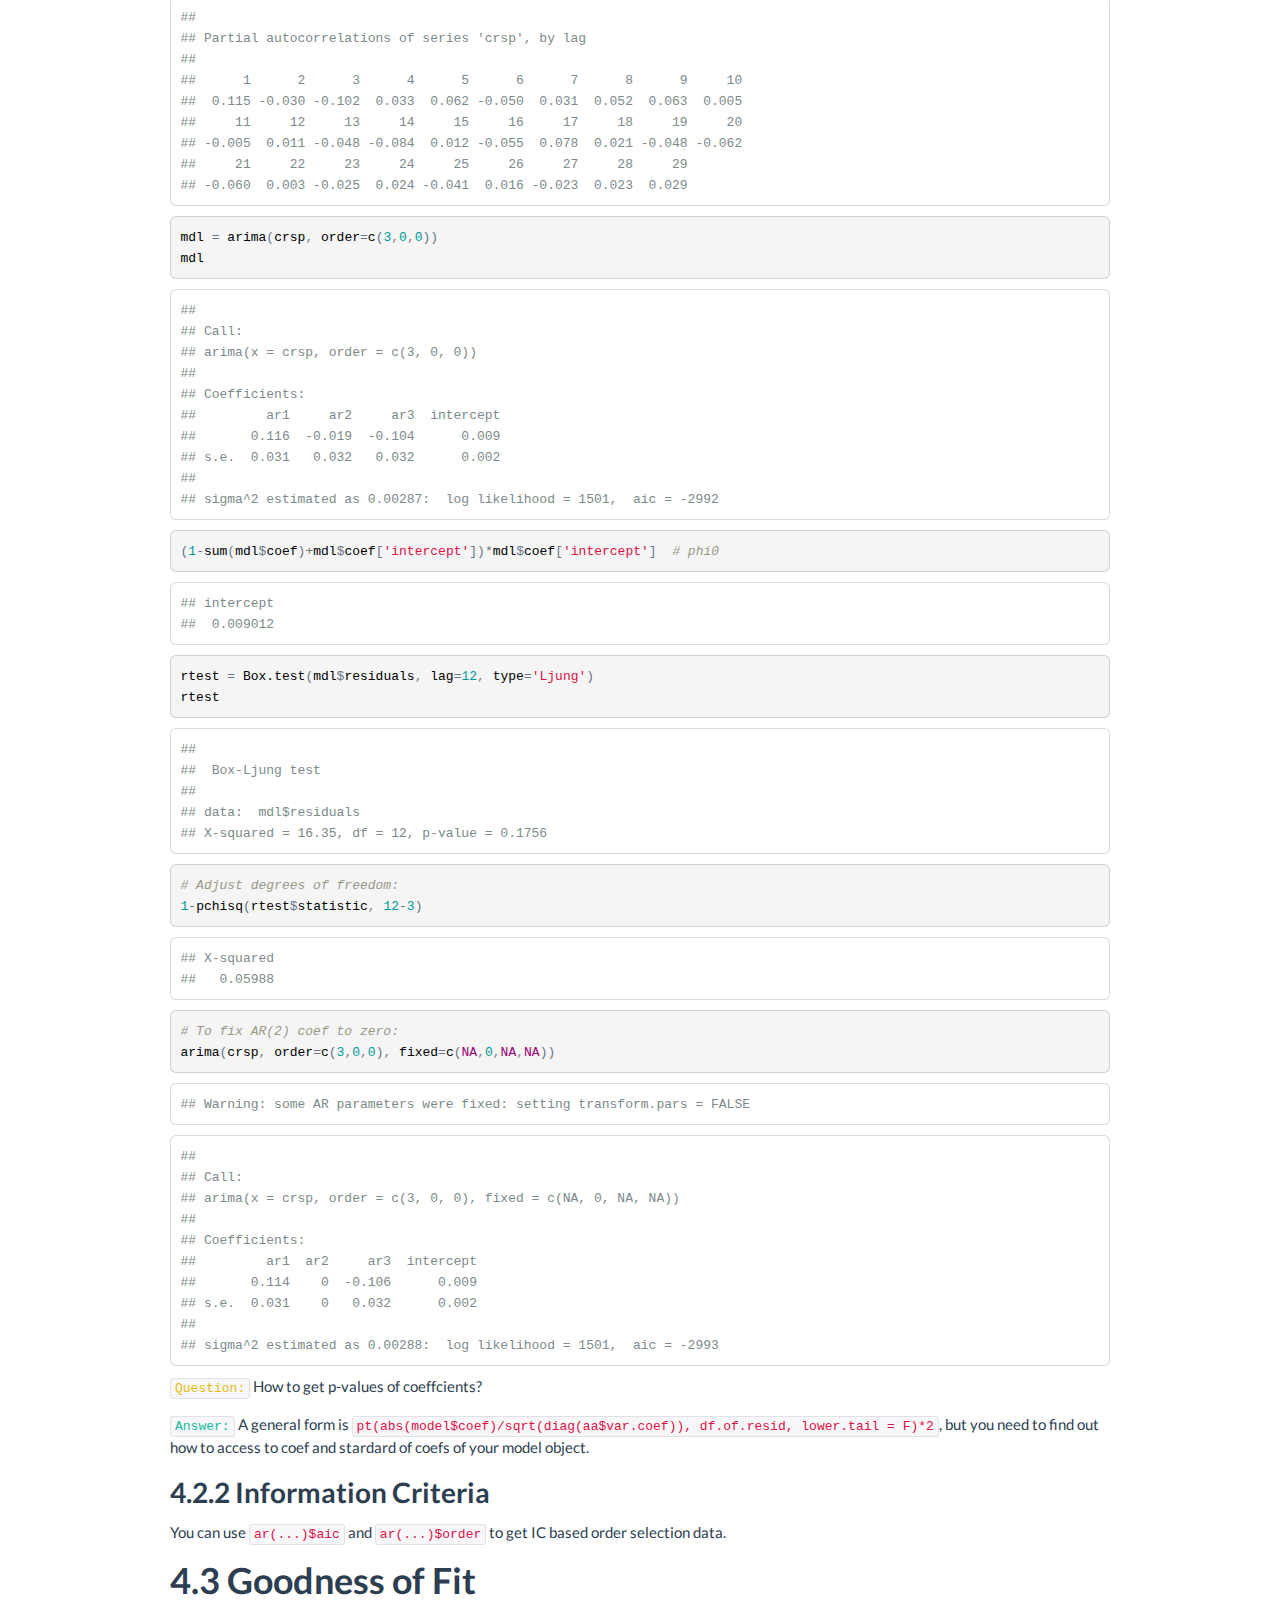
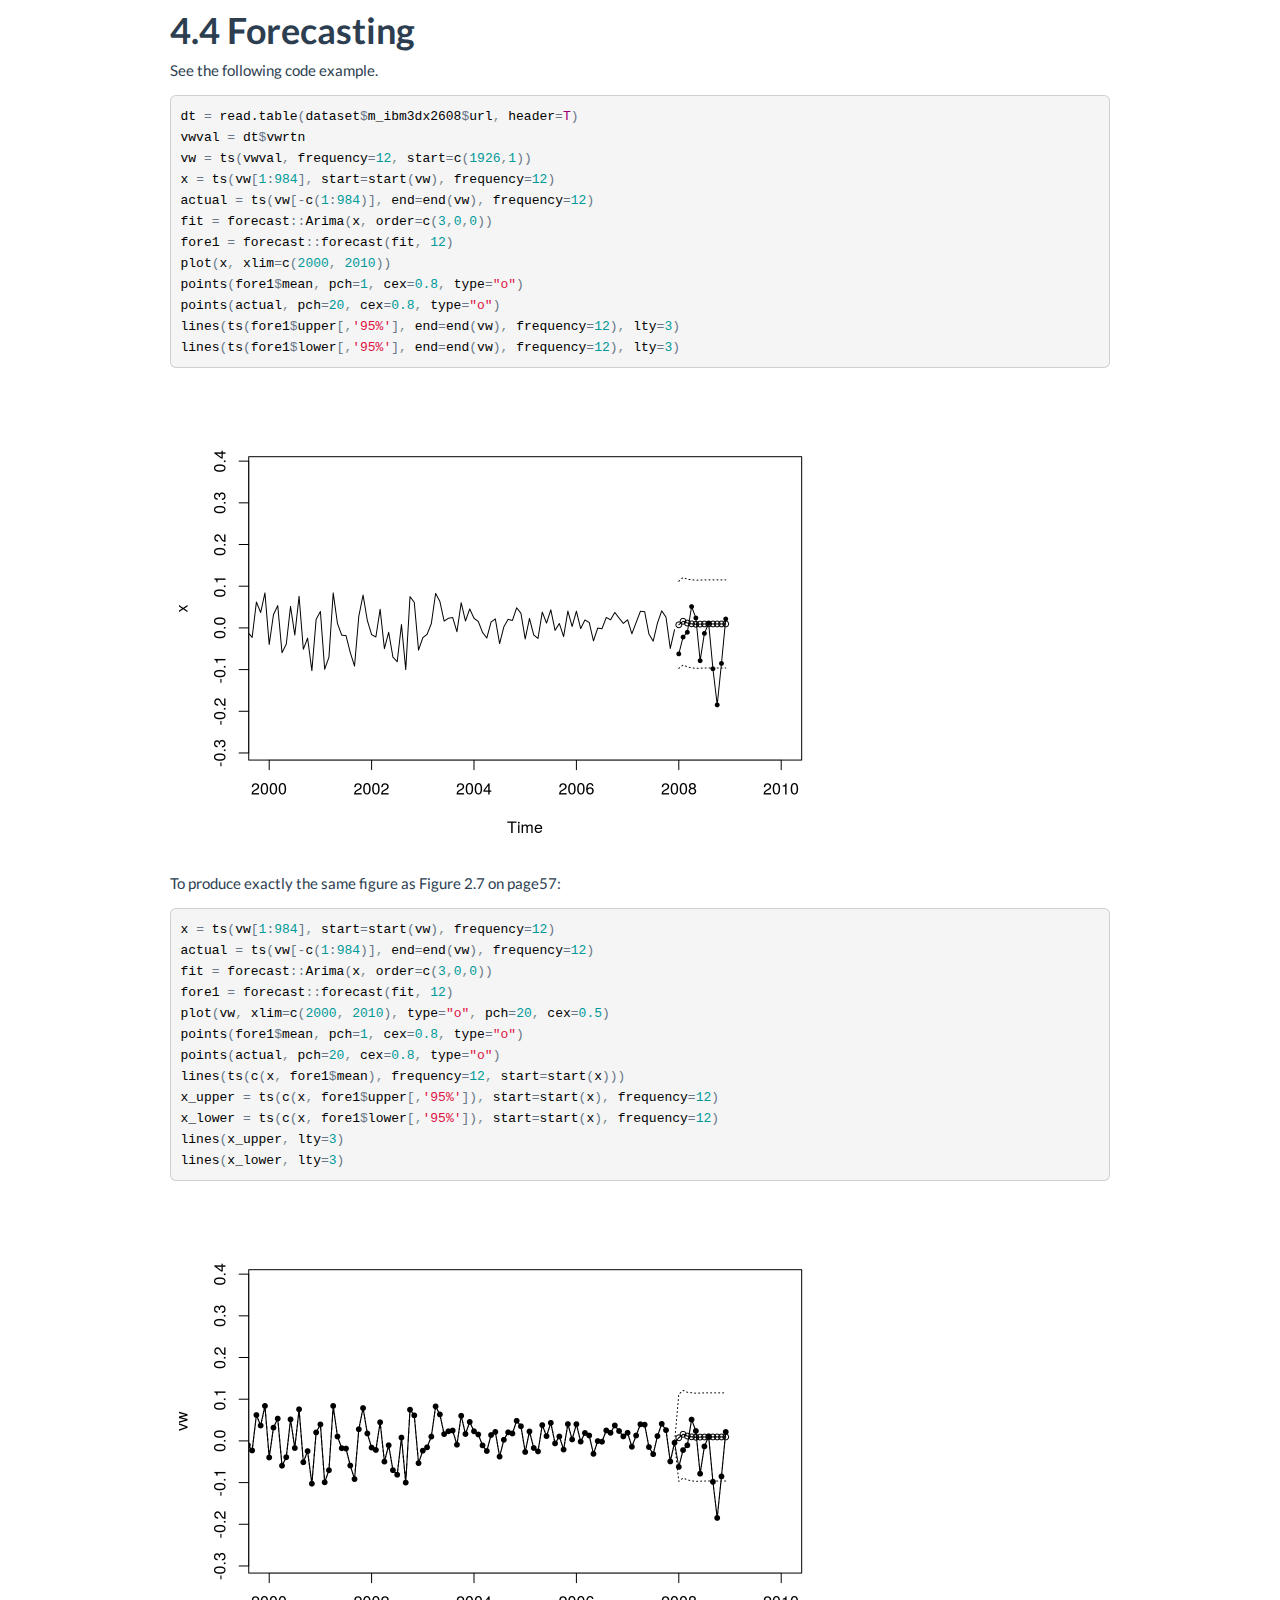
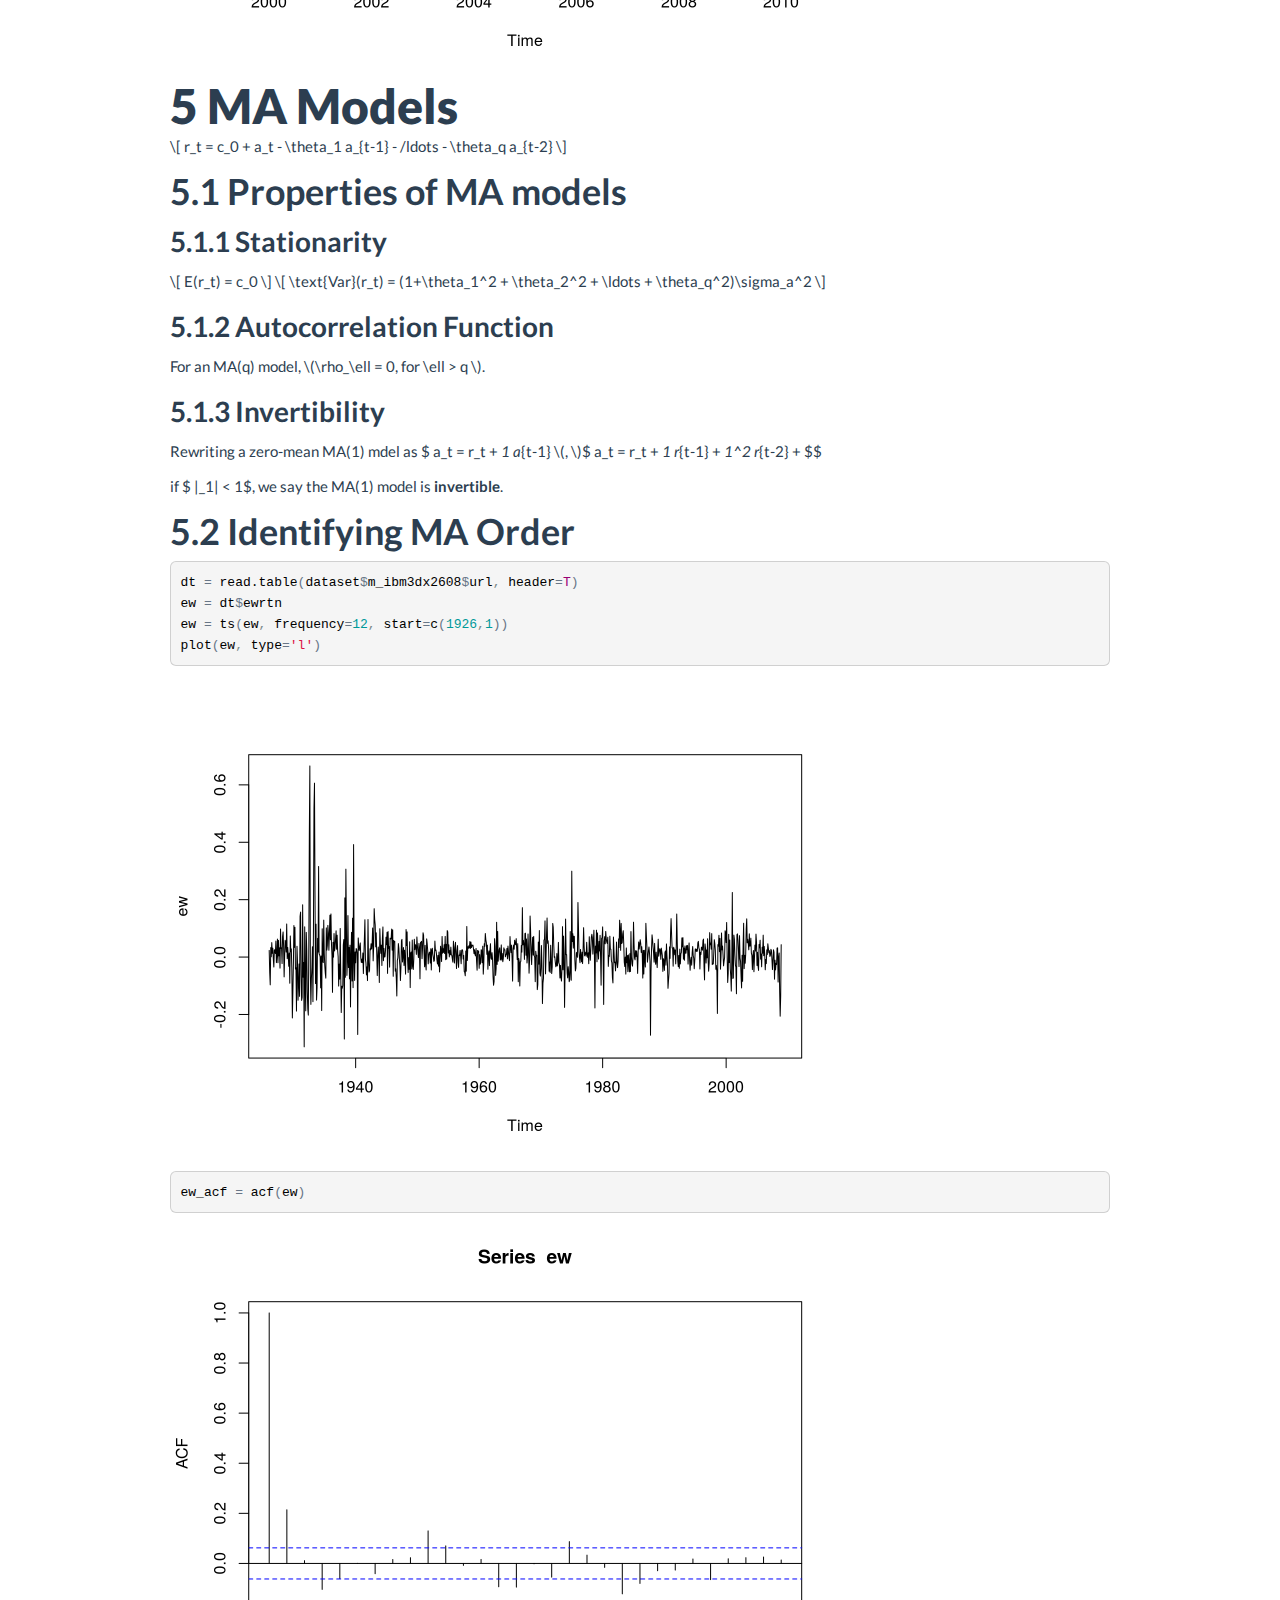
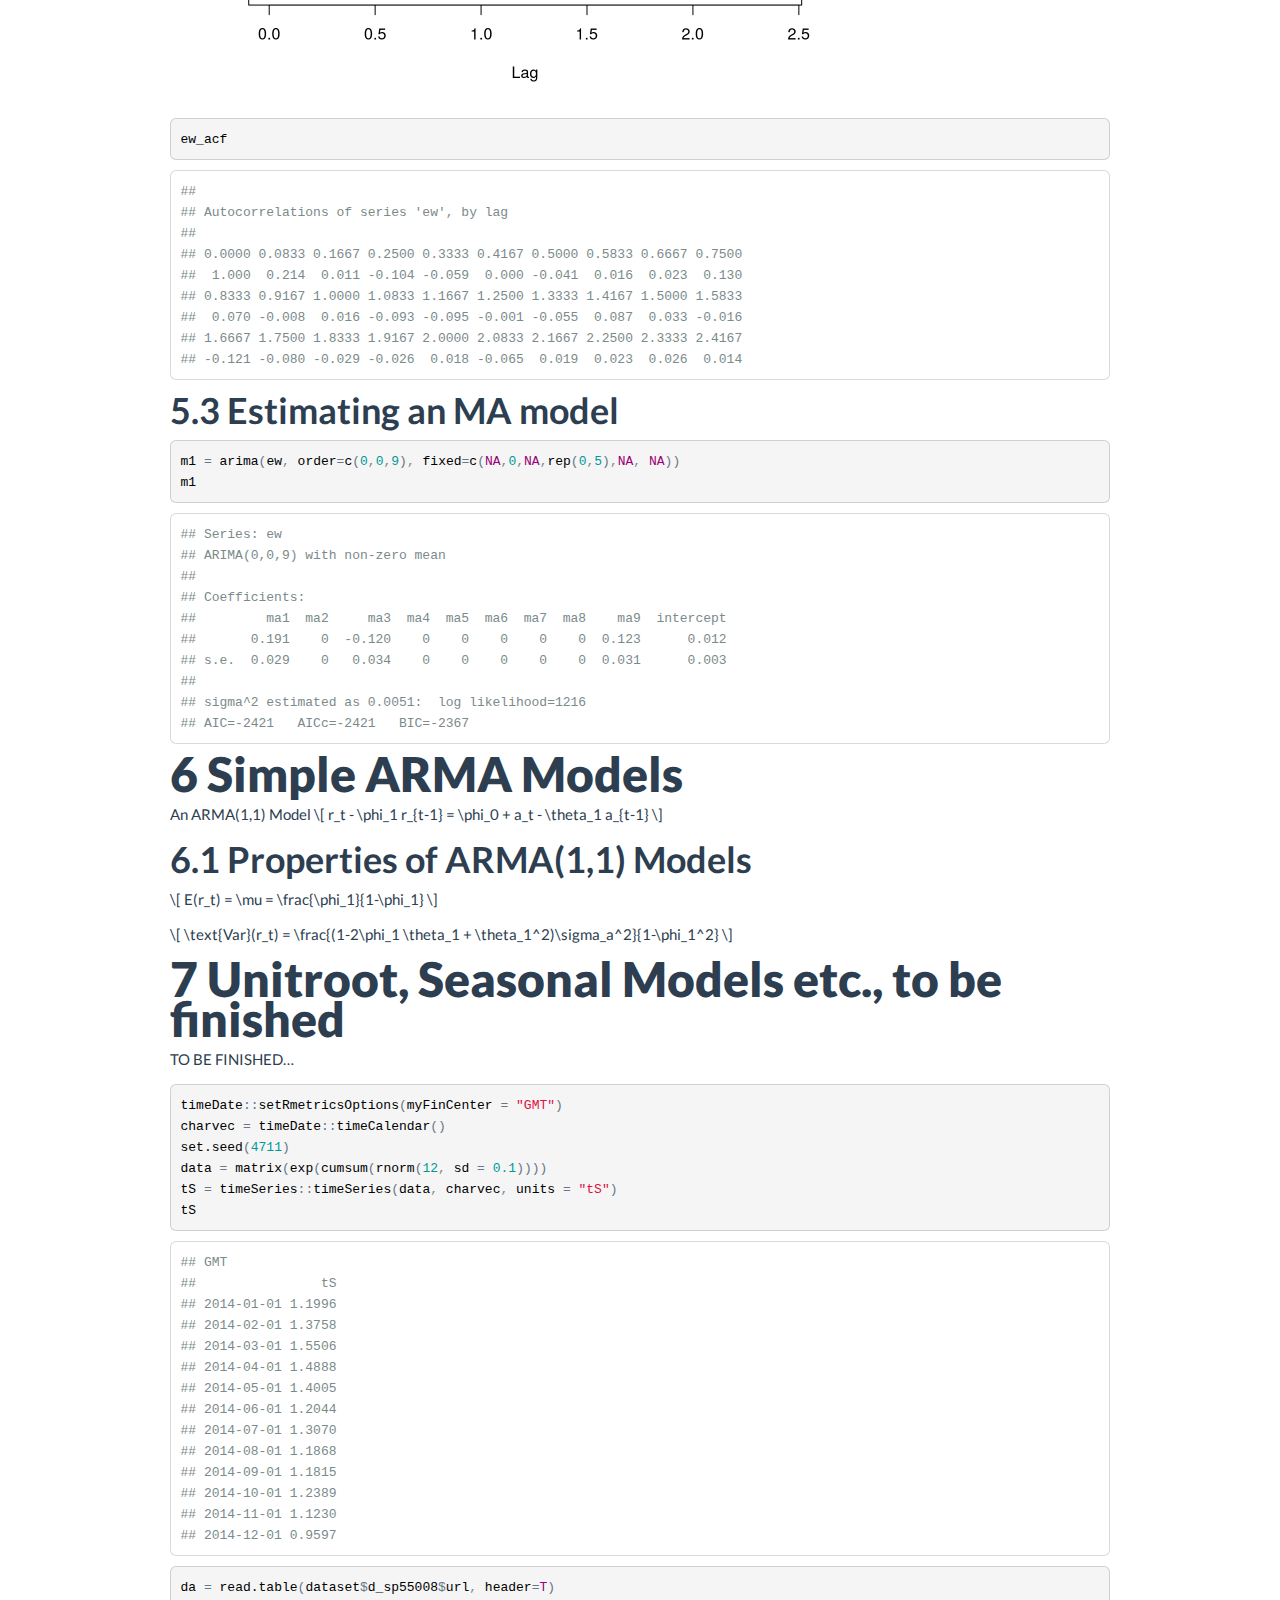
<file: CH2.html>
<!DOCTYPE html>

<html xmlns="http://www.w3.org/1999/xhtml">

<head>

<meta charset="utf-8">
<meta http-equiv="Content-Type" content="text/html; charset=utf-8" />
<meta http-equiv="Content-Style-Type" content="text/css" />
<meta name="generator" content="pandoc" />

<meta name="author" content="kongs" />


<title>Chapter 2: Linear Time Series Analysis and Its Applications</title>

<script src="libs/jquery-1.11.0/jquery.min.js"></script>
<meta name="viewport" content="width=device-width, initial-scale=1.0" />
<link href="libs/bootstrap-2.3.2/css/flatly.min.css" rel="stylesheet" />
<link href="libs/bootstrap-2.3.2/css/bootstrap-responsive.min.css" rel="stylesheet" />
<script src="libs/bootstrap-2.3.2/js/bootstrap.min.js"></script>

<style type="text/css">

/* padding for bootstrap navbar */
body {
  padding-top: 60px;
  padding-bottom: 40px;
}
@media (max-width: 979px) {
  body {
    padding-top: 0;
  }
}

/* offset scroll position for anchor links (for fixed navbar)  */
@media (min-width: 980px) {
  .section h2 {
    padding-top: 52px;
    margin-top: -52px;
  }
  .section h3 {
    padding-top: 52px;
    margin-top: -52px;
  }
}


/* don't use link color in navbar */
.dropdown-menu>li>a {
  color: black;
}

/* some padding for disqus */
#disqus_thread {
  margin-top: 45px;
}

</style>

<style type="text/css">code{white-space: pre;}</style>
<link rel="stylesheet"
      href="libs/highlight/default.css"
      type="text/css" />
<script src="libs/highlight/highlight.js"></script>
<style type="text/css">
  pre:not([class]) {
    background-color: white;
  }
</style>
<script type="text/javascript">
if (window.hljs && document.readyState && document.readyState === "complete") {
   window.setTimeout(function() {
      hljs.initHighlighting();
   }, 0);
}
</script>



</head>

<body>

<style type = "text/css">
.main-container {
  max-width: 940px;
  margin-left: auto;
  margin-right: auto;
}
</style>
<div class="container-fluid main-container">


<div class="navbar navbar-default navbar-fixed-top">
  <div class="navbar-inner">
    <div class="container">
      <button type="button" class="btn btn-navbar" data-toggle="collapse" data-target=".nav-collapse">
        <span class="icon-bar"></span>
        <span class="icon-bar"></span>
        <span class="icon-bar"></span>
      </button>
      <a class="brand" href="/notes/">Shel's Notes</a>
      <div class="nav-collapse collapse">
        <ul class="nav">
          <li><a href="/notes/">Home</a></li>
          <li><a href="http://kongscn.github.io/">My Blog</a></li>
          <li><a href='https://github.com/kongscn/notes'>Source of Notes</a></li>
          <li><a href='https://github.com/kongscn/notes/tree/gh-pages'>Source of Site</a></li>
          <li><a href='/notes/README.html'>About</a></li>
        </ul>
      </div><!--/.nav-collapse -->
    </div>
  </div>
</div>

<div id="header">
<h1 class="title">Chapter 2: Linear Time Series Analysis and Its Applications</h1>
<h4 class="author"><em>kongs</em></h4>
<h4 class="date"><em>Sunday, July 06, 2014</em></h4>
</div>

<div id="TOC">
<ul>
<li><a href="#stationary"><span class="toc-section-number">1</span> Stationary</a></li>
<li><a href="#correlation-and-autocorrelation-function"><span class="toc-section-number">2</span> Correlation and Autocorrelation Function</a><ul>
<li><a href="#autocorrelation-function-acf"><span class="toc-section-number">2.1</span> Autocorrelation Function (ACF)</a></li>
<li><a href="#test-individual-acf"><span class="toc-section-number">2.2</span> Test Individual ACF</a></li>
<li><a href="#portmanteau-test"><span class="toc-section-number">2.3</span> Portmanteau Test</a></li>
</ul></li>
<li><a href="#white-noise-and-linear-time-series"><span class="toc-section-number">3</span> White noise and linear time series</a><ul>
<li><a href="#linear-time-series"><span class="toc-section-number">3.1</span> Linear Time Series</a></li>
</ul></li>
<li><a href="#simple-ar-models"><span class="toc-section-number">4</span> Simple AR Models</a><ul>
<li><a href="#properties-of-ar-models"><span class="toc-section-number">4.1</span> Properties of AR Models</a></li>
<li><a href="#identifying-ar-models-in-practice"><span class="toc-section-number">4.2</span> Identifying AR Models in Practice</a></li>
<li><a href="#goodness-of-fit"><span class="toc-section-number">4.3</span> Goodness of Fit</a></li>
<li><a href="#forecasting"><span class="toc-section-number">4.4</span> Forecasting</a></li>
</ul></li>
<li><a href="#ma-models"><span class="toc-section-number">5</span> MA Models</a><ul>
<li><a href="#properties-of-ma-models"><span class="toc-section-number">5.1</span> Properties of MA models</a></li>
<li><a href="#identifying-ma-order"><span class="toc-section-number">5.2</span> Identifying MA Order</a></li>
<li><a href="#estimating-an-ma-model"><span class="toc-section-number">5.3</span> Estimating an MA model</a></li>
</ul></li>
<li><a href="#simple-arma-models"><span class="toc-section-number">6</span> Simple ARMA Models</a><ul>
<li><a href="#properties-of-arma11-models"><span class="toc-section-number">6.1</span> Properties of ARMA(1,1) Models</a></li>
</ul></li>
<li><a href="#unitroot-seasonal-models-etc.-to-be-finished"><span class="toc-section-number">7</span> Unitroot, Seasonal Models etc., to be finished</a></li>
</ul>
</div>

<p><code class="text-warning">Warning:</code> Hyperlinks of the table of contents may be broken. This hopefully will be fixed by Shinyapps.io later.</p>
<p><code class="text-primary">Todo:</code> Write a self-sufficient example for ARIMA estimation and diagnostic, using suggested packages.</p>
<p><code class="text-primary">Todo:</code> Compare different software working process, include <code>Mablab</code>, <code>Stata</code>, <code>Python</code>, <code>SAS</code>.</p>
<p><code class="text-primary">Todo:</code> Compare different software working process, include <code>Mablab</code>, <code>Stata</code>, <code>Python</code>, <code>SAS</code>.</p>
<div id="stationary" class="section level1">
<h1><span class="header-section-number">1</span> Stationary</h1>
</div>
<div id="correlation-and-autocorrelation-function" class="section level1">
<h1><span class="header-section-number">2</span> Correlation and Autocorrelation Function</h1>
<div id="autocorrelation-function-acf" class="section level2">
<h2><span class="header-section-number">2.1</span> Autocorrelation Function (ACF)</h2>
<p><span class="math">\[ \rho_\ell
= \frac{\text{Cov}(r_t, r_{t-\ell})}{\sqrt{\text{Var}(r_t)\text{Var}(r_{t-\ell})}}
= \frac{\text{Cov}(r_t, r_{t-\ell})}{\text{Var}(r_t)}
= \frac{\gamma_\ell}{\gamma_0}
\]</span></p>
</div>
<div id="test-individual-acf" class="section level2">
<h2><span class="header-section-number">2.2</span> Test Individual ACF</h2>
</div>
<div id="portmanteau-test" class="section level2">
<h2><span class="header-section-number">2.3</span> Portmanteau Test</h2>
<p>Test jointly that several autocorrelations of <span class="math">\(r_t\)</span> are zero.</p>
<ul>
<li><span class="math">\(H_0\)</span>: <span class="math">\(\rho_1 = \rho_2 = ... = \rho_m = 0\)</span></li>
</ul>
<p><span class="math">\[ Q(m) = T(T+2)\sum_{\ell=1}^{m} \frac{\hat{\rho}_{\ell}^2}{T - \ell} \]</span></p>
<pre class="r"><code># library(fBasics)
# library(forecast)
source(&#39;util/dataset.R&#39;)</code></pre>
<pre class="r"><code>df = read.table(dataset$m_ibm3dx2608$url, header=T)
sibm = df$ibmrtn
Box.test(sibm, lag=12, type=&#39;Ljung&#39;)</code></pre>
<pre><code>## 
##  Box-Ljung test
## 
## data:  sibm
## X-squared = 14.27, df = 12, p-value = 0.2837</code></pre>
<pre class="r"><code>sibm_acf = acf(sibm)</code></pre>
<p><img src="images/unnamed-chunk-31.png" title="plot of chunk unnamed-chunk-3" alt="plot of chunk unnamed-chunk-3" width="672" /></p>
<pre class="r"><code>sibm_acf</code></pre>
<pre><code>## 
## Autocorrelations of series &#39;sibm&#39;, by lag
## 
##      0      1      2      3      4      5      6      7      8      9 
##  1.000  0.040 -0.006 -0.018 -0.031  0.021 -0.041  0.004  0.067  0.054 
##     10     11     12     13     14     15     16     17     18     19 
##  0.038  0.013  0.010 -0.062 -0.015 -0.042  0.034  0.028  0.065  0.014 
##     20     21     22     23     24     25     26     27     28     29 
## -0.013 -0.018  0.003 -0.069  0.051 -0.005  0.037  0.021  0.034  0.005</code></pre>
<pre class="r"><code>sibm_pacf = pacf(sibm)</code></pre>
<p><img src="images/unnamed-chunk-32.png" title="plot of chunk unnamed-chunk-3" alt="plot of chunk unnamed-chunk-3" width="672" /></p>
<pre class="r"><code>sibm_pacf</code></pre>
<pre><code>## 
## Partial autocorrelations of series &#39;sibm&#39;, by lag
## 
##      1      2      3      4      5      6      7      8      9     10 
##  0.040 -0.008 -0.017 -0.030  0.023 -0.043  0.007  0.067  0.049  0.032 
##     11     12     13     14     15     16     17     18     19     20 
##  0.016  0.014 -0.062 -0.005 -0.040  0.033  0.014  0.061 -0.001 -0.012 
##     21     22     23     24     25     26     27     28     29 
## -0.013  0.015 -0.064  0.063 -0.011  0.024  0.006  0.034 -0.003</code></pre>
<pre class="r"><code># If you want acf start with lag 1, as acf(lag=0) is always 1, you can give xlim starting from 1. Likely you can also set ylim to make it looks better.
acf(sibm, lag=12, xlim=c(1, 12))</code></pre>
<p><img src="images/unnamed-chunk-33.png" title="plot of chunk unnamed-chunk-3" alt="plot of chunk unnamed-chunk-3" width="672" /></p>
<p><code>acf2{astsa}</code> is a handy function to plot both acf and pacf from <span class="math">\(lag=1\)</span>, sharing the same y axis range.</p>
<pre class="r"><code>acf_pacf = astsa::acf2(sibm)</code></pre>
<p><img src="images/unnamed-chunk-4.png" title="plot of chunk unnamed-chunk-4" alt="plot of chunk unnamed-chunk-4" width="672" /></p>
<pre class="r"><code>head(acf_pacf)</code></pre>
<pre><code>##        ACF  PACF
## [1,]  0.04  0.04
## [2,] -0.01 -0.01
## [3,] -0.02 -0.02
## [4,] -0.03 -0.03
## [5,]  0.02  0.02
## [6,] -0.04 -0.04</code></pre>
<p>Package <code>{fBasics}</code> also include another two functions that deal with correlations: <code>lacfPlot</code>, and <code>teffectPlot</code>.</p>
<pre class="r"><code>fBasics::lacfPlot(sibm)</code></pre>
<p><img src="images/unnamed-chunk-51.png" title="plot of chunk unnamed-chunk-5" alt="plot of chunk unnamed-chunk-5" width="672" /></p>
<pre class="r"><code>fBasics::teffectPlot(sibm)</code></pre>
<p><img src="images/unnamed-chunk-52.png" title="plot of chunk unnamed-chunk-5" alt="plot of chunk unnamed-chunk-5" width="672" /></p>
</div>
</div>
<div id="white-noise-and-linear-time-series" class="section level1">
<h1><span class="header-section-number">3</span> White noise and linear time series</h1>
<div id="linear-time-series" class="section level2">
<h2><span class="header-section-number">3.1</span> Linear Time Series</h2>
<p><span class="math">\[ r_t = \mu + \sum_{i=0}^{\infty} \psi_i a_{t-i} \]</span></p>
<p>We have,</p>
<p><span class="math">\[ E(r_t) = \mu, \text{Var}(r_t) = \sigma_a^2 \sum_{i=0}^\infty \psi_i^2 \]</span></p>
<p>The lag-<span class="math">\(\ell\)</span> autocovariance of <span class="math">\(r_t\)</span> is</p>
<p><span class="math">\[ \gamma_\ell = \sigma_a^2 \sum_{j=0}^\infty \psi_j \psi_{j+\ell} \]</span></p>
<p><span class="math">\[ \rho_\ell = \frac{\gamma_\ell}{\gamma_0} 
= \frac{\sum_{i=0}^\infty \psi_i \psi_{i+\ell}}{1+\sum_{i=1}^\infty \psi_i^2}
\]</span></p>
</div>
</div>
<div id="simple-ar-models" class="section level1">
<h1><span class="header-section-number">4</span> Simple AR Models</h1>
<div id="an-ar1-model" class="section level3">
<h3><span class="header-section-number">4.0.1</span> An AR(1) Model</h3>
<p><span class="math">\[ r_t = \phi_0 + \phi_1 r_{t-1} + a_t\]</span> Where <span class="math">\(\{a_t\}\)</span> is assumed to be a white noise series with mean zero and variance <span class="math">\(\sigma_a^2\)</span>.</p>
<p><span class="math">\[ E(r_t|r_{t-1}) = \phi_0 + \phi_1 r_{t-1}, 
\text{Var}(r_t|r_{t-1}) = \text{Var}(a_t) = \sigma_a^2\]</span></p>
</div>
<div id="arp-model" class="section level3">
<h3><span class="header-section-number">4.0.2</span> AR(p) Model</h3>
<p><span class="math">\[ r_t = \phi_0 + \phi_1 r_{t-1} + \ldots + \phi_p r_{t-p} + a_t \]</span></p>
</div>
<div id="properties-of-ar-models" class="section level2">
<h2><span class="header-section-number">4.1</span> Properties of AR Models</h2>
<div id="ar1-model" class="section level3">
<h3><span class="header-section-number">4.1.1</span> AR(1) Model</h3>
<p><span class="math">\[ E(r_t) = \mu = \frac{\phi_0}{1-\phi_1} \]</span></p>
<p><span class="math">\[ r_t - \mu = \phi_1(r_{t-1}-\mu) + a_t \]</span></p>
<p><span class="math">\[ \text{Var}(r_t) = \frac{\sigma_a^2}{1-\phi_1^2} \]</span></p>
<p><span class="math">\[ \rho_\ell = \phi_1 \rho_{\ell - 1} \]</span></p>
</div>
<div id="ar2-model" class="section level3">
<h3><span class="header-section-number">4.1.2</span> AR(2) Model</h3>
<p><span class="math">\[ (r_t - \mu) = \phi_1(r_{t-1} - \mu) + \phi_2(r_{t-2} - \mu) + a_t \]</span></p>
<p><span class="math">\[ \rho_1 = \frac{\phi_1}{1-\phi_2} \]</span> <span class="math">\[ \rho_\ell = \phi_1 \rho_{\ell-1} + \phi_2 \rho_{\ell-2} \]</span></p>
<p><span class="math">\[ (1-\phi_1 B - \phi_2 B^2)\phi_\ell = 0 \]</span></p>
<p>The solutions to the corresponding second-order polynomial equation are:</p>
<p><span class="math">\[ x= \frac{\phi_1 \pm \sqrt{\phi_1^2 + 4 \phi_2}}{-2\phi_2} \]</span></p>
<p><span class="math">\[ k = \frac{2\pi}{\cos^{-1}(\phi_1 / 2\sqrt{-\phi_2})}\]</span></p>
<p>If we write the solutions as <span class="math">\(a \pm b i\)</span>, then we have <span class="math">\(\phi_1 = 2a, \phi_2 = -(a^2 + b^2)\)</span>, and</p>
<p><span class="math">\[ k = \frac{2\pi}{\cos^{-1}(a / \sqrt{a^2 + b^2})} \]</span></p>
<div id="example" class="section level4">
<h4><span class="header-section-number">4.1.2.1</span> Example</h4>
<pre class="r"><code>gnp = scan(file=dataset$dgnp82$url)
gnp_ts = ts(gnp, frequency=4, start=c(1947,2))
plot(gnp_ts)
points(gnp_ts, pch=&#39;*&#39;)</code></pre>
<p><img src="images/unnamed-chunk-6.png" title="plot of chunk unnamed-chunk-6" alt="plot of chunk unnamed-chunk-6" width="672" /></p>
<pre class="r"><code>gnp_ar = ar(gnp, method=&#39;mle&#39;)
# Calculate $\phi_0$:
(1-sum(gnp_ar$ar)) * gnp_ar$x.mean</code></pre>
<pre><code>## [1] 0.00476</code></pre>
<pre class="r"><code># Residual standard error:
sqrt(gnp_ar$var.pred)</code></pre>
<pre><code>## [1] 0.009709</code></pre>
<pre class="r"><code># calculate business cycle k
p1 = c(1, -gnp_ar$ar)
roots = polyroot(p1)
roots</code></pre>
<pre><code>## [1]  1.59+1.064i -1.92-0.000i  1.59-1.064i</code></pre>
<pre class="r"><code>Mod(roots)</code></pre>
<pre><code>## [1] 1.913 1.920 1.913</code></pre>
<pre class="r"><code>k = 2 * pi / acos(1.59023/1.913308)
k</code></pre>
<pre><code>## [1] 10.66</code></pre>
<pre class="r"><code># If using a general arima model with order (ar, 0, 0)
gnp_arima = arima(gnp, order=c(gnp_ar$order, 0, 0))
gnp_arima</code></pre>
<pre><code>## 
## Call:
## arima(x = gnp, order = c(gnp_ar$order, 0, 0))
## 
## Coefficients:
##         ar1    ar2     ar3  intercept
##       0.348  0.179  -0.142      0.008
## s.e.  0.074  0.078   0.075      0.001
## 
## sigma^2 estimated as 9.43e-05:  log likelihood = 565.8,  aic = -1122</code></pre>
<pre class="r"><code>coefs = gnp_arima$coef
# \phi_0:
(1-sum(coefs[1:gnp_ar$order])) * coefs[[&#39;intercept&#39;]]</code></pre>
<pre><code>## [1] 0.004723</code></pre>
<pre class="r"><code># Residual standard error:
sqrt(gnp_arima$sigma2)</code></pre>
<pre><code>## [1] 0.009709</code></pre>
<pre class="r"><code># Same logic applies when calculate cycles</code></pre>
</div>
</div>
<div id="stationary-1" class="section level3">
<h3><span class="header-section-number">4.1.3</span> Stationary</h3>
</div>
</div>
<div id="identifying-ar-models-in-practice" class="section level2">
<h2><span class="header-section-number">4.2</span> Identifying AR Models in Practice</h2>
<div id="partial-autocorrelation-function-pacf" class="section level3">
<h3><span class="header-section-number">4.2.1</span> Partial Autocorrelation Function (PACF)</h3>
<pre class="r"><code>df = read.table(dataset$m_ibm3dx2608$url, header=T)
crsp = df$vwrtn
crsp_pacf = pacf(crsp)</code></pre>
<p><img src="images/unnamed-chunk-7.png" title="plot of chunk unnamed-chunk-7" alt="plot of chunk unnamed-chunk-7" width="672" /></p>
<pre class="r"><code>crsp_pacf</code></pre>
<pre><code>## 
## Partial autocorrelations of series &#39;crsp&#39;, by lag
## 
##      1      2      3      4      5      6      7      8      9     10 
##  0.115 -0.030 -0.102  0.033  0.062 -0.050  0.031  0.052  0.063  0.005 
##     11     12     13     14     15     16     17     18     19     20 
## -0.005  0.011 -0.048 -0.084  0.012 -0.055  0.078  0.021 -0.048 -0.062 
##     21     22     23     24     25     26     27     28     29 
## -0.060  0.003 -0.025  0.024 -0.041  0.016 -0.023  0.023  0.029</code></pre>
<pre class="r"><code>mdl = arima(crsp, order=c(3,0,0))
mdl</code></pre>
<pre><code>## 
## Call:
## arima(x = crsp, order = c(3, 0, 0))
## 
## Coefficients:
##         ar1     ar2     ar3  intercept
##       0.116  -0.019  -0.104      0.009
## s.e.  0.031   0.032   0.032      0.002
## 
## sigma^2 estimated as 0.00287:  log likelihood = 1501,  aic = -2992</code></pre>
<pre class="r"><code>(1-sum(mdl$coef)+mdl$coef[&#39;intercept&#39;])*mdl$coef[&#39;intercept&#39;]  # phi0</code></pre>
<pre><code>## intercept 
##  0.009012</code></pre>
<pre class="r"><code>rtest = Box.test(mdl$residuals, lag=12, type=&#39;Ljung&#39;)
rtest</code></pre>
<pre><code>## 
##  Box-Ljung test
## 
## data:  mdl$residuals
## X-squared = 16.35, df = 12, p-value = 0.1756</code></pre>
<pre class="r"><code># Adjust degrees of freedom:
1-pchisq(rtest$statistic, 12-3)</code></pre>
<pre><code>## X-squared 
##   0.05988</code></pre>
<pre class="r"><code># To fix AR(2) coef to zero:
arima(crsp, order=c(3,0,0), fixed=c(NA,0,NA,NA))</code></pre>
<pre><code>## Warning: some AR parameters were fixed: setting transform.pars = FALSE</code></pre>
<pre><code>## 
## Call:
## arima(x = crsp, order = c(3, 0, 0), fixed = c(NA, 0, NA, NA))
## 
## Coefficients:
##         ar1  ar2     ar3  intercept
##       0.114    0  -0.106      0.009
## s.e.  0.031    0   0.032      0.002
## 
## sigma^2 estimated as 0.00288:  log likelihood = 1501,  aic = -2993</code></pre>
<p><code class="text-warning">Question:</code> How to get p-values of coeffcients?</p>
<p><code class="text-success">Answer:</code> A general form is <code>pt(abs(model$coef)/sqrt(diag(aa$var.coef)), df.of.resid, lower.tail = F)*2</code>, but you need to find out how to access to coef and stardard of coefs of your model object.</p>
</div>
<div id="information-criteria" class="section level3">
<h3><span class="header-section-number">4.2.2</span> Information Criteria</h3>
<p>You can use <code>ar(...)$aic</code> and <code>ar(...)$order</code> to get IC based order selection data.</p>
</div>
</div>
<div id="goodness-of-fit" class="section level2">
<h2><span class="header-section-number">4.3</span> Goodness of Fit</h2>
</div>
<div id="forecasting" class="section level2">
<h2><span class="header-section-number">4.4</span> Forecasting</h2>
<p>See the following code example.</p>
<pre class="r"><code>dt = read.table(dataset$m_ibm3dx2608$url, header=T)
vwval = dt$vwrtn
vw = ts(vwval, frequency=12, start=c(1926,1))
x = ts(vw[1:984], start=start(vw), frequency=12)
actual = ts(vw[-c(1:984)], end=end(vw), frequency=12)
fit = forecast::Arima(x, order=c(3,0,0))
fore1 = forecast::forecast(fit, 12)
plot(x, xlim=c(2000, 2010))
points(fore1$mean, pch=1, cex=0.8, type=&quot;o&quot;)
points(actual, pch=20, cex=0.8, type=&quot;o&quot;)
lines(ts(fore1$upper[,&#39;95%&#39;], end=end(vw), frequency=12), lty=3)
lines(ts(fore1$lower[,&#39;95%&#39;], end=end(vw), frequency=12), lty=3)</code></pre>
<p><img src="images/unnamed-chunk-8.png" title="plot of chunk unnamed-chunk-8" alt="plot of chunk unnamed-chunk-8" width="672" /></p>
<p>To produce exactly the same figure as Figure 2.7 on page57:</p>
<pre class="r"><code>x = ts(vw[1:984], start=start(vw), frequency=12)
actual = ts(vw[-c(1:984)], end=end(vw), frequency=12)
fit = forecast::Arima(x, order=c(3,0,0))
fore1 = forecast::forecast(fit, 12)
plot(vw, xlim=c(2000, 2010), type=&quot;o&quot;, pch=20, cex=0.5)
points(fore1$mean, pch=1, cex=0.8, type=&quot;o&quot;)
points(actual, pch=20, cex=0.8, type=&quot;o&quot;)
lines(ts(c(x, fore1$mean), frequency=12, start=start(x)))
x_upper = ts(c(x, fore1$upper[,&#39;95%&#39;]), start=start(x), frequency=12)
x_lower = ts(c(x, fore1$lower[,&#39;95%&#39;]), start=start(x), frequency=12)
lines(x_upper, lty=3)
lines(x_lower, lty=3)</code></pre>
<p><img src="images/unnamed-chunk-9.png" title="plot of chunk unnamed-chunk-9" alt="plot of chunk unnamed-chunk-9" width="672" /></p>
</div>
</div>
<div id="ma-models" class="section level1">
<h1><span class="header-section-number">5</span> MA Models</h1>
<p><span class="math">\[ r_t = c_0 + a_t - \theta_1 a_{t-1} - /ldots - \theta_q a_{t-2} \]</span></p>
<div id="properties-of-ma-models" class="section level2">
<h2><span class="header-section-number">5.1</span> Properties of MA models</h2>
<div id="stationarity" class="section level3">
<h3><span class="header-section-number">5.1.1</span> Stationarity</h3>
<p><span class="math">\[ E(r_t) = c_0 \]</span> <span class="math">\[ \text{Var}(r_t) = (1+\theta_1^2 + \theta_2^2 + \ldots + \theta_q^2)\sigma_a^2 \]</span></p>
</div>
<div id="autocorrelation-function" class="section level3">
<h3><span class="header-section-number">5.1.2</span> Autocorrelation Function</h3>
<p>For an MA(q) model, <span class="math">\(\rho_\ell = 0, for \ell &gt; q \)</span>.</p>
</div>
<div id="invertibility" class="section level3">
<h3><span class="header-section-number">5.1.3</span> Invertibility</h3>
<p>Rewriting a zero-mean MA(1) mdel as $ a_t = r_t + <em>1 a</em>{t-1} <span class="math">\(, \)</span>$ a_t = r_t + <em>1 r</em>{t-1} + <em>1^2 r</em>{t-2} + $$</p>
<p>if $ |_1| &lt; 1$, we say the MA(1) model is <strong>invertible</strong>.</p>
</div>
</div>
<div id="identifying-ma-order" class="section level2">
<h2><span class="header-section-number">5.2</span> Identifying MA Order</h2>
<pre class="r"><code>dt = read.table(dataset$m_ibm3dx2608$url, header=T)
ew = dt$ewrtn
ew = ts(ew, frequency=12, start=c(1926,1))
plot(ew, type=&#39;l&#39;)</code></pre>
<p><img src="images/unnamed-chunk-101.png" title="plot of chunk unnamed-chunk-10" alt="plot of chunk unnamed-chunk-10" width="672" /></p>
<pre class="r"><code>ew_acf = acf(ew)</code></pre>
<p><img src="images/unnamed-chunk-102.png" title="plot of chunk unnamed-chunk-10" alt="plot of chunk unnamed-chunk-10" width="672" /></p>
<pre class="r"><code>ew_acf</code></pre>
<pre><code>## 
## Autocorrelations of series &#39;ew&#39;, by lag
## 
## 0.0000 0.0833 0.1667 0.2500 0.3333 0.4167 0.5000 0.5833 0.6667 0.7500 
##  1.000  0.214  0.011 -0.104 -0.059  0.000 -0.041  0.016  0.023  0.130 
## 0.8333 0.9167 1.0000 1.0833 1.1667 1.2500 1.3333 1.4167 1.5000 1.5833 
##  0.070 -0.008  0.016 -0.093 -0.095 -0.001 -0.055  0.087  0.033 -0.016 
## 1.6667 1.7500 1.8333 1.9167 2.0000 2.0833 2.1667 2.2500 2.3333 2.4167 
## -0.121 -0.080 -0.029 -0.026  0.018 -0.065  0.019  0.023  0.026  0.014</code></pre>
</div>
<div id="estimating-an-ma-model" class="section level2">
<h2><span class="header-section-number">5.3</span> Estimating an MA model</h2>
<pre class="r"><code>m1 = arima(ew, order=c(0,0,9), fixed=c(NA,0,NA,rep(0,5),NA, NA))
m1</code></pre>
<pre><code>## Series: ew 
## ARIMA(0,0,9) with non-zero mean 
## 
## Coefficients:
##         ma1  ma2     ma3  ma4  ma5  ma6  ma7  ma8    ma9  intercept
##       0.191    0  -0.120    0    0    0    0    0  0.123      0.012
## s.e.  0.029    0   0.034    0    0    0    0    0  0.031      0.003
## 
## sigma^2 estimated as 0.0051:  log likelihood=1216
## AIC=-2421   AICc=-2421   BIC=-2367</code></pre>
</div>
</div>
<div id="simple-arma-models" class="section level1">
<h1><span class="header-section-number">6</span> Simple ARMA Models</h1>
<p>An ARMA(1,1) Model <span class="math">\[ r_t - \phi_1 r_{t-1} = \phi_0 + a_t - \theta_1 a_{t-1} \]</span></p>
<div id="properties-of-arma11-models" class="section level2">
<h2><span class="header-section-number">6.1</span> Properties of ARMA(1,1) Models</h2>
<p><span class="math">\[ E(r_t) = \mu = \frac{\phi_1}{1-\phi_1} \]</span></p>
<p><span class="math">\[ \text{Var}(r_t) = 
\frac{(1-2\phi_1 \theta_1 + \theta_1^2)\sigma_a^2}{1-\phi_1^2} \]</span></p>
</div>
</div>
<div id="unitroot-seasonal-models-etc.-to-be-finished" class="section level1">
<h1><span class="header-section-number">7</span> Unitroot, Seasonal Models etc., to be finished</h1>
<p>TO BE FINISHED…</p>
<pre class="r"><code>timeDate::setRmetricsOptions(myFinCenter = &quot;GMT&quot;)
charvec = timeDate::timeCalendar()
set.seed(4711)
data = matrix(exp(cumsum(rnorm(12, sd = 0.1))))
tS = timeSeries::timeSeries(data, charvec, units = &quot;tS&quot;)
tS</code></pre>
<pre><code>## GMT
##                tS
## 2014-01-01 1.1996
## 2014-02-01 1.3758
## 2014-03-01 1.5506
## 2014-04-01 1.4888
## 2014-05-01 1.4005
## 2014-06-01 1.2044
## 2014-07-01 1.3070
## 2014-08-01 1.1868
## 2014-09-01 1.1815
## 2014-10-01 1.2389
## 2014-11-01 1.1230
## 2014-12-01 0.9597</code></pre>
<pre class="r"><code>da = read.table(dataset$d_sp55008$url, header=T)
sp5 = log(da[,7])
fUnitRoots::adfTest(sp5, lags=15, type=c(&#39;ct&#39;))</code></pre>
<pre><code>## 
## Title:
##  Augmented Dickey-Fuller Test
## 
## Test Results:
##   PARAMETER:
##     Lag Order: 15
##   STATISTIC:
##     Dickey-Fuller: -1.9946
##   P VALUE:
##     0.5807 
## 
## Description:
##  Thu Jul 10 12:52:00 2014 by user:</code></pre>
<p>Forecasting an ARIMA Model</p>
<pre class="r"><code>data(gtemp, package=&quot;astsa&quot;)
fit1 = arima(gtemp, order=c(1,1,1))   
fore1 = predict(fit1, 15)   
nobs = length(gtemp)
fit2 = arima(gtemp, order=c(1,1,1), xreg=1:nobs)  
fore2 = predict(fit2, 15, newxreg=(nobs+1):(nobs+15))
ok=par()
par(mfrow=c(2,1))
ts.plot(gtemp,fore1$pred, col=1:2, main=&quot;WRONG&quot;)
ts.plot(gtemp,fore2$pred, col=1:2, main=&quot;RIGHT&quot;)</code></pre>
<p><img src="images/unnamed-chunk-131.png" title="plot of chunk unnamed-chunk-13" alt="plot of chunk unnamed-chunk-13" width="672" /></p>
<pre class="r"><code>fit3 = forecast::Arima(gtemp, order=c(1,1,1),include.drift=T)
fore3 = forecast::forecast(fit3, 15)
ts.plot(gtemp,fore2$pred, col=1:2, main=&quot;RIGHT&quot;)
ts.plot(gtemp,fore3$mean, col=1:2, main=&quot;RIGHT&quot;)</code></pre>
<p><img src="images/unnamed-chunk-132.png" title="plot of chunk unnamed-chunk-13" alt="plot of chunk unnamed-chunk-13" width="672" /></p>
</div>

<section class="comment">
<div id="disqus_thread"></div>
    <script type="text/javascript">
        /* * * CONFIGURATION VARIABLES: EDIT BEFORE PASTING INTO YOUR WEBPAGE * * */
        var disqus_shortname = 'rnotes'; // required: replace example with your forum shortname

        /* * * DON'T EDIT BELOW THIS LINE * * */
        (function() {
            var dsq = document.createElement('script'); dsq.type = 'text/javascript'; dsq.async = true;
            dsq.src = '//' + disqus_shortname + '.disqus.com/embed.js';
            (document.getElementsByTagName('head')[0] || document.getElementsByTagName('body')[0]).appendChild(dsq);
        })();
    </script>
    <noscript>Please enable JavaScript to view the <a href="http://disqus.com/?ref_noscript">comments powered by Disqus.</a></noscript>
    <a href="http://disqus.com" class="dsq-brlink">comments powered by <span class="logo-disqus">Disqus</span></a>
</section>

</div>

<script>

// add bootstrap table styles to pandoc tables
$(document).ready(function () {
  $('tr.header').parent('thead').parent('table').addClass('table table-condensed');
});

</script>

<!-- dynamically load mathjax for compatibility with --self-contained -->
<script>
  (function () {
    var script = document.createElement("script");
    script.type = "text/javascript";
    script.src  = "https://c328740.ssl.cf1.rackcdn.com/mathjax/latest/MathJax.js?config=TeX-AMS-MML_HTMLorMML";
    document.getElementsByTagName("head")[0].appendChild(script);
  })();
</script>

</body>
</html>
</file>
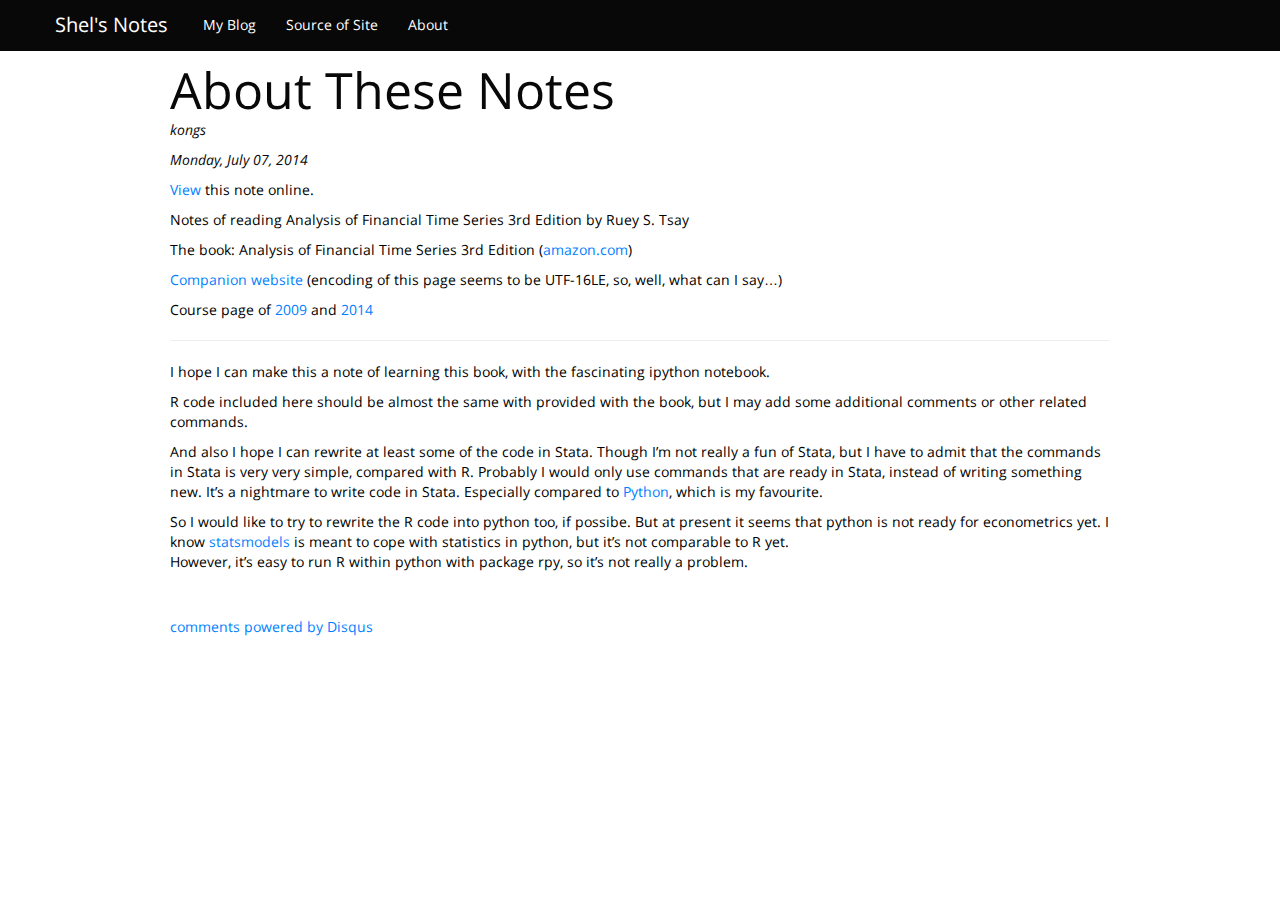
<file: README.html>
<!DOCTYPE html>

<html xmlns="http://www.w3.org/1999/xhtml">

<head>

<meta charset="utf-8">
<meta http-equiv="Content-Type" content="text/html; charset=utf-8" />
<meta http-equiv="Content-Style-Type" content="text/css" />
<meta name="generator" content="pandoc" />

<meta name="author" content="kongs" />


<title>About These Notes</title>

<script src="libs/jquery-1.11.0/jquery.min.js"></script>
<meta name="viewport" content="width=device-width, initial-scale=1.0" />
<link href="libs/bootstrap-2.3.2/css/cosmo.min.css" rel="stylesheet" />
<link href="libs/bootstrap-2.3.2/css/bootstrap-responsive.min.css" rel="stylesheet" />
<script src="libs/bootstrap-2.3.2/js/bootstrap.min.js"></script>

<style type="text/css">

/* padding for bootstrap navbar */
body {
  padding-top: 60px;
  padding-bottom: 40px;
}
@media (max-width: 979px) {
  body {
    padding-top: 0;
  }
}

/* offset scroll position for anchor links (for fixed navbar)  */
@media (min-width: 980px) {
  .section h2 {
    padding-top: 52px;
    margin-top: -52px;
  }
  .section h3 {
    padding-top: 52px;
    margin-top: -52px;
  }
}


/* don't use link color in navbar */
.dropdown-menu>li>a {
  color: black;
}

/* some padding for disqus */
#disqus_thread {
  margin-top: 45px;
}

</style>

<style type="text/css">code{white-space: pre;}</style>
<link rel="stylesheet"
      href="libs/highlight/default.css"
      type="text/css" />
<script src="libs/highlight/highlight.js"></script>
<style type="text/css">
  pre:not([class]) {
    background-color: white;
  }
</style>
<script type="text/javascript">
if (window.hljs && document.readyState && document.readyState === "complete") {
   window.setTimeout(function() {
      hljs.initHighlighting();
   }, 0);
}
</script>


<link rel="stylesheet" href="include/custom.css" type="text/css" />

</head>

<body>

<style type = "text/css">
.main-container {
  max-width: 940px;
  margin-left: auto;
  margin-right: auto;
}
</style>
<div class="container-fluid main-container">


<div class="navbar navbar-default navbar-fixed-top">
  <div class="navbar-inner">
    <div class="container">
      <button type="button" class="btn btn-navbar" data-toggle="collapse" data-target=".nav-collapse">
        <span class="icon-bar"></span>
        <span class="icon-bar"></span>
        <span class="icon-bar"></span>
      </button>
      <a class="brand" href="/notes/">Shel's Notes</a>
      <div class="nav-collapse collapse">
        <ul class="nav">
          <!-- <li><a href="/notes/">Home</a></li> -->
          <li><a href="http://kongscn.github.io/">My Blog</a></li>
          <!-- <li><a href='https://github.com/kongscn/notes'>Source of Notes</a></li> -->
          <li><a href='https://github.com/kongscn/notes/tree/gh-pages'>Source of Site</a></li>
          <li><a href='/notes/README.html'>About</a></li>
        </ul>
      </div><!--/.nav-collapse -->
    </div>
  </div>
</div>

<div id="header">
<h1 class="title">About These Notes</h1>
<h4 class="author"><em>kongs</em></h4>
<h4 class="date"><em>Monday, July 07, 2014</em></h4>
</div>


<p><a href="http://kongscn.github.io/notes/index.html">View</a> this note online.</p>
<p>Notes of reading Analysis of Financial Time Series 3rd Edition by Ruey S. Tsay</p>
<p>The book: Analysis of Financial Time Series 3rd Edition (<a href="http://www.amazon.com/Analysis-Financial-Wiley-Probability-Statistics/dp/0470414359">amazon.com</a>)</p>
<p><a href="http://faculty.chicagobooth.edu/ruey.tsay/teaching/fts3">Companion website</a> (encoding of this page seems to be UTF-16LE, so, well, what can I say…)</p>
<p>Course page of <a href="http://faculty.chicagobooth.edu/ruey.tsay/teaching/bs41202/sp2009/">2009</a> and <a href="http://faculty.chicagobooth.edu/ruey.tsay/teaching/bs41202/sp2014/">2014</a></p>
<hr />
<p>I hope I can make this a note of learning this book, with the fascinating ipython notebook.</p>
<p>R code included here should be almost the same with provided with the book, but I may add some additional comments or other related commands.</p>
<p>And also I hope I can rewrite at least some of the code in Stata. Though I’m not really a fun of Stata, but I have to admit that the commands in Stata is very very simple, compared with R. Probably I would only use commands that are ready in Stata, instead of writing something new. It’s a nightmare to write code in Stata. Especially compared to <a href="http://www.python.org/">Python</a>, which is my favourite.</p>
<p>So I would like to try to rewrite the R code into python too, if possibe. But at present it seems that python is not ready for econometrics yet. I know <a href="https://github.com/statsmodels/statsmodels">statsmodels</a> is meant to cope with statistics in python, but it’s not comparable to R yet.<br />However, it’s easy to run R within python with package rpy, so it’s not really a problem.</p>

<section class="comment">
<div id="disqus_thread"></div>
    <script type="text/javascript">
        /* * * CONFIGURATION VARIABLES: EDIT BEFORE PASTING INTO YOUR WEBPAGE * * */
        var disqus_shortname = 'rnotes'; // required: replace example with your forum shortname

        /* * * DON'T EDIT BELOW THIS LINE * * */
        (function() {
            var dsq = document.createElement('script'); dsq.type = 'text/javascript'; dsq.async = true;
            dsq.src = '//' + disqus_shortname + '.disqus.com/embed.js';
            (document.getElementsByTagName('head')[0] || document.getElementsByTagName('body')[0]).appendChild(dsq);
        })();
    </script>
    <noscript>Please enable JavaScript to view the <a href="http://disqus.com/?ref_noscript">comments powered by Disqus.</a></noscript>
    <a href="http://disqus.com" class="dsq-brlink">comments powered by <span class="logo-disqus">Disqus</span></a>
</section>

</div>

<script>

// add bootstrap table styles to pandoc tables
$(document).ready(function () {
  $('tr.header').parent('thead').parent('table').addClass('table table-condensed');
});

</script>

<!-- dynamically load mathjax for compatibility with --self-contained -->
<script>
  (function () {
    var script = document.createElement("script");
    script.type = "text/javascript";
    script.src  = "https://c328740.ssl.cf1.rackcdn.com/mathjax/latest/MathJax.js?config=TeX-AMS-MML_HTMLorMML";
    document.getElementsByTagName("head")[0].appendChild(script);
  })();
</script>

</body>
</html>
</file>
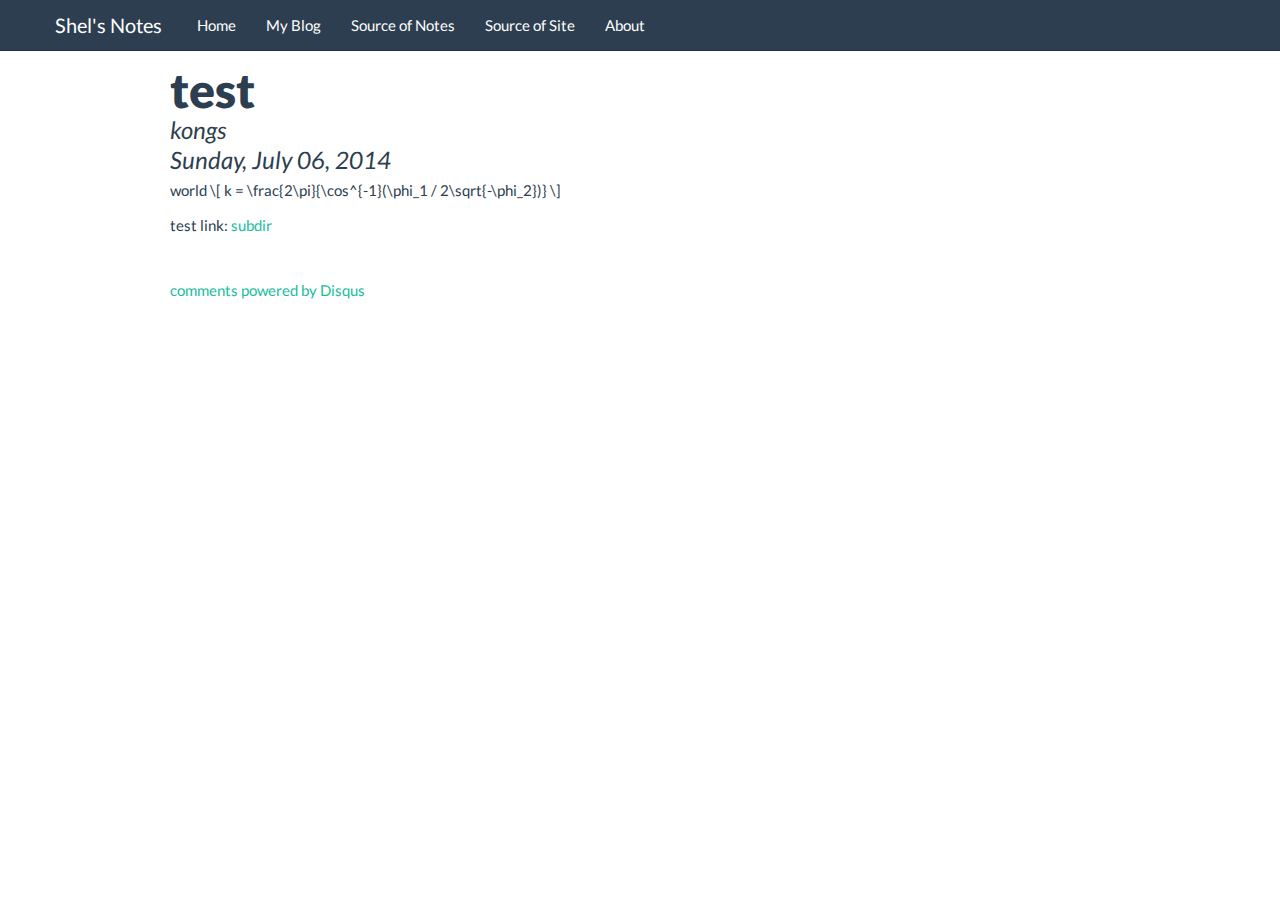
<file: test.html>
<!DOCTYPE html>

<html xmlns="http://www.w3.org/1999/xhtml">

<head>

<meta charset="utf-8">
<meta http-equiv="Content-Type" content="text/html; charset=utf-8" />
<meta http-equiv="Content-Style-Type" content="text/css" />
<meta name="generator" content="pandoc" />

<meta name="author" content="kongs" />


<title>test</title>

<script src="libs/jquery-1.11.0/jquery.min.js"></script>
<meta name="viewport" content="width=device-width, initial-scale=1.0" />
<link href="libs/bootstrap-2.3.2/css/flatly.min.css" rel="stylesheet" />
<link href="libs/bootstrap-2.3.2/css/bootstrap-responsive.min.css" rel="stylesheet" />
<script src="libs/bootstrap-2.3.2/js/bootstrap.min.js"></script>

<style type="text/css">

/* padding for bootstrap navbar */
body {
  padding-top: 60px;
  padding-bottom: 40px;
}
@media (max-width: 979px) {
  body {
    padding-top: 0;
  }
}

/* offset scroll position for anchor links (for fixed navbar)  */
@media (min-width: 980px) {
  .section h2 {
    padding-top: 52px;
    margin-top: -52px;
  }
  .section h3 {
    padding-top: 52px;
    margin-top: -52px;
  }
}


/* don't use link color in navbar */
.dropdown-menu>li>a {
  color: black;
}

/* some padding for disqus */
#disqus_thread {
  margin-top: 45px;
}

</style>

<style type="text/css">code{white-space: pre;}</style>
<link rel="stylesheet"
      href="libs/highlight/default.css"
      type="text/css" />
<script src="libs/highlight/highlight.js"></script>
<style type="text/css">
  pre:not([class]) {
    background-color: white;
  }
</style>
<script type="text/javascript">
if (window.hljs && document.readyState && document.readyState === "complete") {
   window.setTimeout(function() {
      hljs.initHighlighting();
   }, 0);
}
</script>



</head>

<body>

<style type = "text/css">
.main-container {
  max-width: 940px;
  margin-left: auto;
  margin-right: auto;
}
</style>
<div class="container-fluid main-container">


<div class="navbar navbar-default navbar-fixed-top">
  <div class="navbar-inner">
    <div class="container">
      <button type="button" class="btn btn-navbar" data-toggle="collapse" data-target=".nav-collapse">
        <span class="icon-bar"></span>
        <span class="icon-bar"></span>
        <span class="icon-bar"></span>
      </button>
      <a class="brand" href="/notes/">Shel's Notes</a>
      <div class="nav-collapse collapse">
        <ul class="nav">
          <li><a href="/notes/">Home</a></li>
          <li><a href="http://kongscn.github.io/">My Blog</a></li>
          <li><a href='https://github.com/kongscn/notes'>Source of Notes</a></li>
          <li><a href='https://github.com/kongscn/notes/tree/gh-pages'>Source of Site</a></li>
          <li><a href='/notes/README.html'>About</a></li>
        </ul>
      </div><!--/.nav-collapse -->
    </div>
  </div>
</div>

<div id="header">
<h1 class="title">test</h1>
<h4 class="author"><em>kongs</em></h4>
<h4 class="date"><em>Sunday, July 06, 2014</em></h4>
</div>


<p>world <span class="math">\[ k = \frac{2\pi}{\cos^{-1}(\phi_1 / 2\sqrt{-\phi_2})}
\]</span></p>
<p>test link: <a href="subdir/hello.html">subdir</a></p>

<section class="comment">
<div id="disqus_thread"></div>
    <script type="text/javascript">
        /* * * CONFIGURATION VARIABLES: EDIT BEFORE PASTING INTO YOUR WEBPAGE * * */
        var disqus_shortname = 'rnotes'; // required: replace example with your forum shortname

        /* * * DON'T EDIT BELOW THIS LINE * * */
        (function() {
            var dsq = document.createElement('script'); dsq.type = 'text/javascript'; dsq.async = true;
            dsq.src = '//' + disqus_shortname + '.disqus.com/embed.js';
            (document.getElementsByTagName('head')[0] || document.getElementsByTagName('body')[0]).appendChild(dsq);
        })();
    </script>
    <noscript>Please enable JavaScript to view the <a href="http://disqus.com/?ref_noscript">comments powered by Disqus.</a></noscript>
    <a href="http://disqus.com" class="dsq-brlink">comments powered by <span class="logo-disqus">Disqus</span></a>
</section>

</div>

<script>

// add bootstrap table styles to pandoc tables
$(document).ready(function () {
  $('tr.header').parent('thead').parent('table').addClass('table table-condensed');
});

</script>

<!-- dynamically load mathjax for compatibility with --self-contained -->
<script>
  (function () {
    var script = document.createElement("script");
    script.type = "text/javascript";
    script.src  = "https://c328740.ssl.cf1.rackcdn.com/mathjax/latest/MathJax.js?config=TeX-AMS-MML_HTMLorMML";
    document.getElementsByTagName("head")[0].appendChild(script);
  })();
</script>

</body>
</html>
</file>
<file: libs/highlight/default.css>
pre .operator,
pre .paren {
 color: rgb(104, 118, 135)
}

pre .literal {
 color: #990073
}

pre .number {
 color: #099;
}

pre .comment {
 color: #998;
 font-style: italic
}

pre .keyword {
 color: #900;
 font-weight: bold
}

pre .identifier {
 color: rgb(0, 0, 0);
}

pre .string {
 color: #d14;
}
</file>
<file: include/custom.css>
pre .comment {
    color: gray;
}

pre code {
    color: gray;
}

p {
  color: black;
}
</file>
<file: libs/bootstrap-2.3.2/css/cosmo.min.css>
@font-face {
  font-family: 'Open Sans';
  font-style: normal;
  font-weight: 400;
  src: url(fonts/OpenSans.woff) format('woff'), url(fonts/OpenSans.ttf) format('truetype');
}
@font-face {
  font-family: 'Open Sans';
  font-style: normal;
  font-weight: 700;
  src: url(fonts/OpenSansBold.woff) format('woff'), url(fonts/OpenSansBold.ttf) format('truetype');
}
@font-face {
  font-family: 'Open Sans';
  font-style: italic;
  font-weight: 400;
  src: url(fonts/OpenSansItalic.woff) format('woff'), url(fonts/OpenSansItalic.ttf) format('truetype');
}
@font-face {
  font-family: 'Open Sans';
  font-style: italic;
  font-weight: 700;
  src: url(fonts/OpenSansBoldItalic.woff) format('woff'), url(fonts/OpenSansBoldItalic.ttf) format('truetype');
}

/*!
 * Bootstrap v2.3.2
 *
 * Copyright 2013 Twitter, Inc
 * Licensed under the Apache License v2.0
 * http://www.apache.org/licenses/LICENSE-2.0
 *
 * Designed and built with all the love in the world by @mdo and @fat.
 */.clearfix{*zoom:1}.clearfix:before,.clearfix:after{display:table;line-height:0;content:""}.clearfix:after{clear:both}.hide-text{font:0/0 a;color:transparent;text-shadow:none;background-color:transparent;border:0}.input-block-level{display:block;width:100%;min-height:30px;-webkit-box-sizing:border-box;-moz-box-sizing:border-box;box-sizing:border-box}article,aside,details,figcaption,figure,footer,header,hgroup,nav,section{display:block}audio,canvas,video{display:inline-block;*display:inline;*zoom:1}audio:not([controls]){display:none}html{font-size:100%;-webkit-text-size-adjust:100%;-ms-text-size-adjust:100%}a:focus{outline:thin dotted #333;outline:5px auto -webkit-focus-ring-color;outline-offset:-2px}a:hover,a:active{outline:0}sub,sup{position:relative;font-size:75%;line-height:0;vertical-align:baseline}sup{top:-0.5em}sub{bottom:-0.25em}img{width:auto\9;height:auto;max-width:100%;vertical-align:middle;border:0;-ms-interpolation-mode:bicubic}#map_canvas img,.google-maps img{max-width:none}button,input,select,textarea{margin:0;font-size:100%;vertical-align:middle}button,input{*overflow:visible;line-height:normal}button::-moz-focus-inner,input::-moz-focus-inner{padding:0;border:0}button,html input[type="button"],input[type="reset"],input[type="submit"]{cursor:pointer;-webkit-appearance:button}label,select,button,input[type="button"],input[type="reset"],input[type="submit"],input[type="radio"],input[type="checkbox"]{cursor:pointer}input[type="search"]{-webkit-box-sizing:content-box;-moz-box-sizing:content-box;box-sizing:content-box;-webkit-appearance:textfield}input[type="search"]::-webkit-search-decoration,input[type="search"]::-webkit-search-cancel-button{-webkit-appearance:none}textarea{overflow:auto;vertical-align:top}@media print{*{color:#000!important;text-shadow:none!important;background:transparent!important;box-shadow:none!important}a,a:visited{text-decoration:underline}a[href]:after{content:" (" attr(href) ")"}abbr[title]:after{content:" (" attr(title) ")"}.ir a:after,a[href^="javascript:"]:after,a[href^="#"]:after{content:""}pre,blockquote{border:1px solid #999;page-break-inside:avoid}thead{display:table-header-group}tr,img{page-break-inside:avoid}img{max-width:100%!important}@page{margin:.5cm}p,h2,h3{orphans:3;widows:3}h2,h3{page-break-after:avoid}}body{margin:0;font-family:"Open Sans",Calibri,Candara,Arial,sans-serif;font-size:14px;line-height:20px;color:#555;background-color:#fff}a{color:#007fff;text-decoration:none}a:hover,a:focus{color:#06c;text-decoration:underline}.img-rounded{-webkit-border-radius:6px;-moz-border-radius:6px;border-radius:6px}.img-polaroid{padding:4px;background-color:#fff;border:1px solid #ccc;border:1px solid rgba(0,0,0,0.2);-webkit-box-shadow:0 1px 3px rgba(0,0,0,0.1);-moz-box-shadow:0 1px 3px rgba(0,0,0,0.1);box-shadow:0 1px 3px rgba(0,0,0,0.1)}.img-circle{-webkit-border-radius:500px;-moz-border-radius:500px;border-radius:500px}.row{margin-left:-20px;*zoom:1}.row:before,.row:after{display:table;line-height:0;content:""}.row:after{clear:both}[class*="span"]{float:left;min-height:1px;margin-left:20px}.container,.navbar-static-top .container,.navbar-fixed-top .container,.navbar-fixed-bottom .container{width:940px}.span12{width:940px}.span11{width:860px}.span10{width:780px}.span9{width:700px}.span8{width:620px}.span7{width:540px}.span6{width:460px}.span5{width:380px}.span4{width:300px}.span3{width:220px}.span2{width:140px}.span1{width:60px}.offset12{margin-left:980px}.offset11{margin-left:900px}.offset10{margin-left:820px}.offset9{margin-left:740px}.offset8{margin-left:660px}.offset7{margin-left:580px}.offset6{margin-left:500px}.offset5{margin-left:420px}.offset4{margin-left:340px}.offset3{margin-left:260px}.offset2{margin-left:180px}.offset1{margin-left:100px}.row-fluid{width:100%;*zoom:1}.row-fluid:before,.row-fluid:after{display:table;line-height:0;content:""}.row-fluid:after{clear:both}.row-fluid [class*="span"]{display:block;float:left;width:100%;min-height:30px;margin-left:2.127659574468085%;*margin-left:2.074468085106383%;-webkit-box-sizing:border-box;-moz-box-sizing:border-box;box-sizing:border-box}.row-fluid [class*="span"]:first-child{margin-left:0}.row-fluid .controls-row [class*="span"]+[class*="span"]{margin-left:2.127659574468085%}.row-fluid .span12{width:100%;*width:99.94680851063829%}.row-fluid .span11{width:91.48936170212765%;*width:91.43617021276594%}.row-fluid .span10{width:82.97872340425532%;*width:82.92553191489361%}.row-fluid .span9{width:74.46808510638297%;*width:74.41489361702126%}.row-fluid .span8{width:65.95744680851064%;*width:65.90425531914893%}.row-fluid .span7{width:57.44680851063829%;*width:57.39361702127659%}.row-fluid .span6{width:48.93617021276595%;*width:48.88297872340425%}.row-fluid .span5{width:40.42553191489362%;*width:40.37234042553192%}.row-fluid .span4{width:31.914893617021278%;*width:31.861702127659576%}.row-fluid .span3{width:23.404255319148934%;*width:23.351063829787233%}.row-fluid .span2{width:14.893617021276595%;*width:14.840425531914894%}.row-fluid .span1{width:6.382978723404255%;*width:6.329787234042553%}.row-fluid .offset12{margin-left:104.25531914893617%;*margin-left:104.14893617021275%}.row-fluid .offset12:first-child{margin-left:102.12765957446808%;*margin-left:102.02127659574467%}.row-fluid .offset11{margin-left:95.74468085106382%;*margin-left:95.6382978723404%}.row-fluid .offset11:first-child{margin-left:93.61702127659574%;*margin-left:93.51063829787232%}.row-fluid .offset10{margin-left:87.23404255319149%;*margin-left:87.12765957446807%}.row-fluid .offset10:first-child{margin-left:85.1063829787234%;*margin-left:84.99999999999999%}.row-fluid .offset9{margin-left:78.72340425531914%;*margin-left:78.61702127659572%}.row-fluid .offset9:first-child{margin-left:76.59574468085106%;*margin-left:76.48936170212764%}.row-fluid .offset8{margin-left:70.2127659574468%;*margin-left:70.10638297872339%}.row-fluid .offset8:first-child{margin-left:68.08510638297872%;*margin-left:67.9787234042553%}.row-fluid .offset7{margin-left:61.70212765957446%;*margin-left:61.59574468085106%}.row-fluid .offset7:first-child{margin-left:59.574468085106375%;*margin-left:59.46808510638297%}.row-fluid .offset6{margin-left:53.191489361702125%;*margin-left:53.085106382978715%}.row-fluid .offset6:first-child{margin-left:51.063829787234035%;*margin-left:50.95744680851063%}.row-fluid .offset5{margin-left:44.68085106382979%;*margin-left:44.57446808510638%}.row-fluid .offset5:first-child{margin-left:42.5531914893617%;*margin-left:42.4468085106383%}.row-fluid .offset4{margin-left:36.170212765957444%;*margin-left:36.06382978723405%}.row-fluid .offset4:first-child{margin-left:34.04255319148936%;*margin-left:33.93617021276596%}.row-fluid .offset3{margin-left:27.659574468085104%;*margin-left:27.5531914893617%}.row-fluid .offset3:first-child{margin-left:25.53191489361702%;*margin-left:25.425531914893618%}.row-fluid .offset2{margin-left:19.148936170212764%;*margin-left:19.04255319148936%}.row-fluid .offset2:first-child{margin-left:17.02127659574468%;*margin-left:16.914893617021278%}.row-fluid .offset1{margin-left:10.638297872340425%;*margin-left:10.53191489361702%}.row-fluid .offset1:first-child{margin-left:8.51063829787234%;*margin-left:8.404255319148938%}[class*="span"].hide,.row-fluid [class*="span"].hide{display:none}[class*="span"].pull-right,.row-fluid [class*="span"].pull-right{float:right}.container{margin-right:auto;margin-left:auto;*zoom:1}.container:before,.container:after{display:table;line-height:0;content:""}.container:after{clear:both}.container-fluid{padding-right:20px;padding-left:20px;*zoom:1}.container-fluid:before,.container-fluid:after{display:table;line-height:0;content:""}.container-fluid:after{clear:both}p{margin:0 0 10px}.lead{margin-bottom:20px;font-size:21px;font-weight:200;line-height:30px}small{font-size:85%}strong{font-weight:bold}em{font-style:italic}cite{font-style:normal}.muted{color:#dfdfdf}a.muted:hover,a.muted:focus{color:#c6c6c6}.text-warning{color:#fff}a.text-warning:hover,a.text-warning:focus{color:#e6e6e6}.text-error{color:#fff}a.text-error:hover,a.text-error:focus{color:#e6e6e6}.text-info{color:#fff}a.text-info:hover,a.text-info:focus{color:#e6e6e6}.text-success{color:#fff}a.text-success:hover,a.text-success:focus{color:#e6e6e6}.text-left{text-align:left}.text-right{text-align:right}.text-center{text-align:center}h1,h2,h3,h4,h5,h6{margin:10px 0;font-family:inherit;font-weight:300;line-height:20px;color:#080808;text-rendering:optimizelegibility}h1 small,h2 small,h3 small,h4 small,h5 small,h6 small{font-weight:normal;line-height:1;color:#dfdfdf}h1,h2,h3{line-height:40px}h1{font-size:38.5px}h2{font-size:31.5px}h3{font-size:24.5px}h4{font-size:17.5px}h5{font-size:14px}h6{font-size:11.9px}h1 small{font-size:24.5px}h2 small{font-size:17.5px}h3 small{font-size:14px}h4 small{font-size:14px}.page-header{padding-bottom:9px;margin:20px 0 30px;border-bottom:1px solid #eee}ul,ol{padding:0;margin:0 0 10px 25px}ul ul,ul ol,ol ol,ol ul{margin-bottom:0}li{line-height:20px}ul.unstyled,ol.unstyled{margin-left:0;list-style:none}ul.inline,ol.inline{margin-left:0;list-style:none}ul.inline>li,ol.inline>li{display:inline-block;*display:inline;padding-right:5px;padding-left:5px;*zoom:1}dl{margin-bottom:20px}dt,dd{line-height:20px}dt{font-weight:bold}dd{margin-left:10px}.dl-horizontal{*zoom:1}.dl-horizontal:before,.dl-horizontal:after{display:table;line-height:0;content:""}.dl-horizontal:after{clear:both}.dl-horizontal dt{float:left;width:160px;overflow:hidden;clear:left;text-align:right;text-overflow:ellipsis;white-space:nowrap}.dl-horizontal dd{margin-left:180px}hr{margin:20px 0;border:0;border-top:1px solid #eee;border-bottom:1px solid #fff}abbr[title],abbr[data-original-title]{cursor:help;border-bottom:1px dotted #dfdfdf}abbr.initialism{font-size:90%;text-transform:uppercase}blockquote{padding:0 0 0 15px;margin:0 0 20px;border-left:5px solid #eee}blockquote p{margin-bottom:0;font-size:17.5px;font-weight:300;line-height:1.25}blockquote small{display:block;line-height:20px;color:#dfdfdf}blockquote small:before{content:'\2014 \00A0'}blockquote.pull-right{float:right;padding-right:15px;padding-left:0;border-right:5px solid #eee;border-left:0}blockquote.pull-right p,blockquote.pull-right small{text-align:right}blockquote.pull-right small:before{content:''}blockquote.pull-right small:after{content:'\00A0 \2014'}q:before,q:after,blockquote:before,blockquote:after{content:""}address{display:block;margin-bottom:20px;font-style:normal;line-height:20px}code,pre{padding:0 3px 2px;font-family:monospace;font-size:12px;color:#999;-webkit-border-radius:3px;-moz-border-radius:3px;border-radius:3px}code{padding:2px 4px;color:#d14;white-space:nowrap;background-color:#f7f7f9;border:1px solid #e1e1e8}pre{display:block;padding:9.5px;margin:0 0 10px;font-size:13px;line-height:20px;word-break:break-all;word-wrap:break-word;white-space:pre;white-space:pre-wrap;background-color:#f5f5f5;border:1px solid #ccc;border:1px solid rgba(0,0,0,0.15);-webkit-border-radius:0;-moz-border-radius:0;border-radius:0}pre.prettyprint{margin-bottom:20px}pre code{padding:0;color:inherit;white-space:pre;white-space:pre-wrap;background-color:transparent;border:0}.pre-scrollable{max-height:340px;overflow-y:scroll}form{margin:0 0 20px}fieldset{padding:0;margin:0;border:0}legend{display:block;width:100%;padding:0;margin-bottom:20px;font-size:21px;line-height:40px;color:#999;border:0;border-bottom:1px solid #e5e5e5}legend small{font-size:15px;color:#dfdfdf}label,input,button,select,textarea{font-size:14px;font-weight:normal;line-height:20px}input,button,select,textarea{font-family:"Open Sans",Calibri,Candara,Arial,sans-serif}label{display:block;margin-bottom:5px}select,textarea,input[type="text"],input[type="password"],input[type="datetime"],input[type="datetime-local"],input[type="date"],input[type="month"],input[type="time"],input[type="week"],input[type="number"],input[type="email"],input[type="url"],input[type="search"],input[type="tel"],input[type="color"],.uneditable-input{display:inline-block;height:20px;padding:4px 6px;margin-bottom:10px;font-size:14px;line-height:20px;color:#bbb;vertical-align:middle;-webkit-border-radius:0;-moz-border-radius:0;border-radius:0}input,textarea,.uneditable-input{width:206px}textarea{height:auto}textarea,input[type="text"],input[type="password"],input[type="datetime"],input[type="datetime-local"],input[type="date"],input[type="month"],input[type="time"],input[type="week"],input[type="number"],input[type="email"],input[type="url"],input[type="search"],input[type="tel"],input[type="color"],.uneditable-input{background-color:#fff;border:1px solid #bbb;-webkit-box-shadow:inset 0 1px 1px rgba(0,0,0,0.075);-moz-box-shadow:inset 0 1px 1px rgba(0,0,0,0.075);box-shadow:inset 0 1px 1px rgba(0,0,0,0.075);-webkit-transition:border linear .2s,box-shadow linear .2s;-moz-transition:border linear .2s,box-shadow linear .2s;-o-transition:border linear .2s,box-shadow linear .2s;transition:border linear .2s,box-shadow linear .2s}textarea:focus,input[type="text"]:focus,input[type="password"]:focus,input[type="datetime"]:focus,input[type="datetime-local"]:focus,input[type="date"]:focus,input[type="month"]:focus,input[type="time"]:focus,input[type="week"]:focus,input[type="number"]:focus,input[type="email"]:focus,input[type="url"]:focus,input[type="search"]:focus,input[type="tel"]:focus,input[type="color"]:focus,.uneditable-input:focus{border-color:rgba(82,168,236,0.8);outline:0;outline:thin dotted \9;-webkit-box-shadow:inset 0 1px 1px rgba(0,0,0,0.075),0 0 8px rgba(82,168,236,0.6);-moz-box-shadow:inset 0 1px 1px rgba(0,0,0,0.075),0 0 8px rgba(82,168,236,0.6);box-shadow:inset 0 1px 1px rgba(0,0,0,0.075),0 0 8px rgba(82,168,236,0.6)}input[type="radio"],input[type="checkbox"]{margin:4px 0 0;margin-top:1px \9;*margin-top:0;line-height:normal}input[type="file"],input[type="image"],input[type="submit"],input[type="reset"],input[type="button"],input[type="radio"],input[type="checkbox"]{width:auto}select,input[type="file"]{height:30px;*margin-top:4px;line-height:30px}select{width:220px;background-color:#fff;border:1px solid #bbb}select[multiple],select[size]{height:auto}select:focus,input[type="file"]:focus,input[type="radio"]:focus,input[type="checkbox"]:focus{outline:thin dotted #333;outline:5px auto -webkit-focus-ring-color;outline-offset:-2px}.uneditable-input,.uneditable-textarea{color:#dfdfdf;cursor:not-allowed;background-color:#fcfcfc;border-color:#bbb;-webkit-box-shadow:inset 0 1px 2px rgba(0,0,0,0.025);-moz-box-shadow:inset 0 1px 2px rgba(0,0,0,0.025);box-shadow:inset 0 1px 2px rgba(0,0,0,0.025)}.uneditable-input{overflow:hidden;white-space:nowrap}.uneditable-textarea{width:auto;height:auto}input:-moz-placeholder,textarea:-moz-placeholder{color:#bbb}input:-ms-input-placeholder,textarea:-ms-input-placeholder{color:#bbb}input::-webkit-input-placeholder,textarea::-webkit-input-placeholder{color:#bbb}.radio,.checkbox{min-height:20px;padding-left:20px}.radio input[type="radio"],.checkbox input[type="checkbox"]{float:left;margin-left:-20px}.controls>.radio:first-child,.controls>.checkbox:first-child{padding-top:5px}.radio.inline,.checkbox.inline{display:inline-block;padding-top:5px;margin-bottom:0;vertical-align:middle}.radio.inline+.radio.inline,.checkbox.inline+.checkbox.inline{margin-left:10px}.input-mini{width:60px}.input-small{width:90px}.input-medium{width:150px}.input-large{width:210px}.input-xlarge{width:270px}.input-xxlarge{width:530px}input[class*="span"],select[class*="span"],textarea[class*="span"],.uneditable-input[class*="span"],.row-fluid input[class*="span"],.row-fluid select[class*="span"],.row-fluid textarea[class*="span"],.row-fluid .uneditable-input[class*="span"]{float:none;margin-left:0}.input-append input[class*="span"],.input-append .uneditable-input[class*="span"],.input-prepend input[class*="span"],.input-prepend .uneditable-input[class*="span"],.row-fluid input[class*="span"],.row-fluid select[class*="span"],.row-fluid textarea[class*="span"],.row-fluid .uneditable-input[class*="span"],.row-fluid .input-prepend [class*="span"],.row-fluid .input-append [class*="span"]{display:inline-block}input,textarea,.uneditable-input{margin-left:0}.controls-row [class*="span"]+[class*="span"]{margin-left:20px}input.span12,textarea.span12,.uneditable-input.span12{width:926px}input.span11,textarea.span11,.uneditable-input.span11{width:846px}input.span10,textarea.span10,.uneditable-input.span10{width:766px}input.span9,textarea.span9,.uneditable-input.span9{width:686px}input.span8,textarea.span8,.uneditable-input.span8{width:606px}input.span7,textarea.span7,.uneditable-input.span7{width:526px}input.span6,textarea.span6,.uneditable-input.span6{width:446px}input.span5,textarea.span5,.uneditable-input.span5{width:366px}input.span4,textarea.span4,.uneditable-input.span4{width:286px}input.span3,textarea.span3,.uneditable-input.span3{width:206px}input.span2,textarea.span2,.uneditable-input.span2{width:126px}input.span1,textarea.span1,.uneditable-input.span1{width:46px}.controls-row{*zoom:1}.controls-row:before,.controls-row:after{display:table;line-height:0;content:""}.controls-row:after{clear:both}.controls-row [class*="span"],.row-fluid .controls-row [class*="span"]{float:left}.controls-row .checkbox[class*="span"],.controls-row .radio[class*="span"]{padding-top:5px}input[disabled],select[disabled],textarea[disabled],input[readonly],select[readonly],textarea[readonly]{cursor:not-allowed;background-color:#eee}input[type="radio"][disabled],input[type="checkbox"][disabled],input[type="radio"][readonly],input[type="checkbox"][readonly]{background-color:transparent}.control-group.warning .control-label,.control-group.warning .help-block,.control-group.warning .help-inline{color:#fff}.control-group.warning .checkbox,.control-group.warning .radio,.control-group.warning input,.control-group.warning select,.control-group.warning textarea{color:#fff}.control-group.warning input,.control-group.warning select,.control-group.warning textarea{border-color:#fff;-webkit-box-shadow:inset 0 1px 1px rgba(0,0,0,0.075);-moz-box-shadow:inset 0 1px 1px rgba(0,0,0,0.075);box-shadow:inset 0 1px 1px rgba(0,0,0,0.075)}.control-group.warning input:focus,.control-group.warning select:focus,.control-group.warning textarea:focus{border-color:#e6e6e6;-webkit-box-shadow:inset 0 1px 1px rgba(0,0,0,0.075),0 0 6px #fff;-moz-box-shadow:inset 0 1px 1px rgba(0,0,0,0.075),0 0 6px #fff;box-shadow:inset 0 1px 1px rgba(0,0,0,0.075),0 0 6px #fff}.control-group.warning .input-prepend .add-on,.control-group.warning .input-append .add-on{color:#fff;background-color:#ff7518;border-color:#fff}.control-group.error .control-label,.control-group.error .help-block,.control-group.error .help-inline{color:#fff}.control-group.error .checkbox,.control-group.error .radio,.control-group.error input,.control-group.error select,.control-group.error textarea{color:#fff}.control-group.error input,.control-group.error select,.control-group.error textarea{border-color:#fff;-webkit-box-shadow:inset 0 1px 1px rgba(0,0,0,0.075);-moz-box-shadow:inset 0 1px 1px rgba(0,0,0,0.075);box-shadow:inset 0 1px 1px rgba(0,0,0,0.075)}.control-group.error input:focus,.control-group.error select:focus,.control-group.error textarea:focus{border-color:#e6e6e6;-webkit-box-shadow:inset 0 1px 1px rgba(0,0,0,0.075),0 0 6px #fff;-moz-box-shadow:inset 0 1px 1px rgba(0,0,0,0.075),0 0 6px #fff;box-shadow:inset 0 1px 1px rgba(0,0,0,0.075),0 0 6px #fff}.control-group.error .input-prepend .add-on,.control-group.error .input-append .add-on{color:#fff;background-color:#ff0039;border-color:#fff}.control-group.success .control-label,.control-group.success .help-block,.control-group.success .help-inline{color:#fff}.control-group.success .checkbox,.control-group.success .radio,.control-group.success input,.control-group.success select,.control-group.success textarea{color:#fff}.control-group.success input,.control-group.success select,.control-group.success textarea{border-color:#fff;-webkit-box-shadow:inset 0 1px 1px rgba(0,0,0,0.075);-moz-box-shadow:inset 0 1px 1px rgba(0,0,0,0.075);box-shadow:inset 0 1px 1px rgba(0,0,0,0.075)}.control-group.success input:focus,.control-group.success select:focus,.control-group.success textarea:focus{border-color:#e6e6e6;-webkit-box-shadow:inset 0 1px 1px rgba(0,0,0,0.075),0 0 6px #fff;-moz-box-shadow:inset 0 1px 1px rgba(0,0,0,0.075),0 0 6px #fff;box-shadow:inset 0 1px 1px rgba(0,0,0,0.075),0 0 6px #fff}.control-group.success .input-prepend .add-on,.control-group.success .input-append .add-on{color:#fff;background-color:#3fb618;border-color:#fff}.control-group.info .control-label,.control-group.info .help-block,.control-group.info .help-inline{color:#fff}.control-group.info .checkbox,.control-group.info .radio,.control-group.info input,.control-group.info select,.control-group.info textarea{color:#fff}.control-group.info input,.control-group.info select,.control-group.info textarea{border-color:#fff;-webkit-box-shadow:inset 0 1px 1px rgba(0,0,0,0.075);-moz-box-shadow:inset 0 1px 1px rgba(0,0,0,0.075);box-shadow:inset 0 1px 1px rgba(0,0,0,0.075)}.control-group.info input:focus,.control-group.info select:focus,.control-group.info textarea:focus{border-color:#e6e6e6;-webkit-box-shadow:inset 0 1px 1px rgba(0,0,0,0.075),0 0 6px #fff;-moz-box-shadow:inset 0 1px 1px rgba(0,0,0,0.075),0 0 6px #fff;box-shadow:inset 0 1px 1px rgba(0,0,0,0.075),0 0 6px #fff}.control-group.info .input-prepend .add-on,.control-group.info .input-append .add-on{color:#fff;background-color:#9954bb;border-color:#fff}input:focus:invalid,textarea:focus:invalid,select:focus:invalid{color:#b94a48;border-color:#ee5f5b}input:focus:invalid:focus,textarea:focus:invalid:focus,select:focus:invalid:focus{border-color:#e9322d;-webkit-box-shadow:0 0 6px #f8b9b7;-moz-box-shadow:0 0 6px #f8b9b7;box-shadow:0 0 6px #f8b9b7}.form-actions{padding:19px 20px 20px;margin-top:20px;margin-bottom:20px;background-color:#f5f5f5;border-top:1px solid #e5e5e5;*zoom:1}.form-actions:before,.form-actions:after{display:table;line-height:0;content:""}.form-actions:after{clear:both}.help-block,.help-inline{color:#7b7b7b}.help-block{display:block;margin-bottom:10px}.help-inline{display:inline-block;*display:inline;padding-left:5px;vertical-align:middle;*zoom:1}.input-append,.input-prepend{display:inline-block;margin-bottom:10px;font-size:0;white-space:nowrap;vertical-align:middle}.input-append input,.input-prepend input,.input-append select,.input-prepend select,.input-append .uneditable-input,.input-prepend .uneditable-input,.input-append .dropdown-menu,.input-prepend .dropdown-menu,.input-append .popover,.input-prepend .popover{font-size:14px}.input-append input,.input-prepend input,.input-append select,.input-prepend select,.input-append .uneditable-input,.input-prepend .uneditable-input{position:relative;margin-bottom:0;*margin-left:0;vertical-align:top;-webkit-border-radius:0;-moz-border-radius:0;border-radius:0}.input-append input:focus,.input-prepend input:focus,.input-append select:focus,.input-prepend select:focus,.input-append .uneditable-input:focus,.input-prepend .uneditable-input:focus{z-index:2}.input-append .add-on,.input-prepend .add-on{display:inline-block;width:auto;height:20px;min-width:16px;padding:4px 5px;font-size:14px;font-weight:normal;line-height:20px;text-align:center;text-shadow:0 1px 0 #fff;background-color:#eee;border:1px solid #ccc}.input-append .add-on,.input-prepend .add-on,.input-append .btn,.input-prepend .btn,.input-append .btn-group>.dropdown-toggle,.input-prepend .btn-group>.dropdown-toggle{vertical-align:top;-webkit-border-radius:0;-moz-border-radius:0;border-radius:0}.input-append .active,.input-prepend .active{background-color:#96ed7a;border-color:#3fb618}.input-prepend .add-on,.input-prepend .btn{margin-right:-1px}.input-prepend .add-on:first-child,.input-prepend .btn:first-child{-webkit-border-radius:0;-moz-border-radius:0;border-radius:0}.input-append input,.input-append select,.input-append .uneditable-input{-webkit-border-radius:0;-moz-border-radius:0;border-radius:0}.input-append input+.btn-group .btn:last-child,.input-append select+.btn-group .btn:last-child,.input-append .uneditable-input+.btn-group .btn:last-child{-webkit-border-radius:0;-moz-border-radius:0;border-radius:0}.input-append .add-on,.input-append .btn,.input-append .btn-group{margin-left:-1px}.input-append .add-on:last-child,.input-append .btn:last-child,.input-append .btn-group:last-child>.dropdown-toggle{-webkit-border-radius:0;-moz-border-radius:0;border-radius:0}.input-prepend.input-append input,.input-prepend.input-append select,.input-prepend.input-append .uneditable-input{-webkit-border-radius:0;-moz-border-radius:0;border-radius:0}.input-prepend.input-append input+.btn-group .btn,.input-prepend.input-append select+.btn-group .btn,.input-prepend.input-append .uneditable-input+.btn-group .btn{-webkit-border-radius:0;-moz-border-radius:0;border-radius:0}.input-prepend.input-append .add-on:first-child,.input-prepend.input-append .btn:first-child{margin-right:-1px;-webkit-border-radius:0;-moz-border-radius:0;border-radius:0}.input-prepend.input-append .add-on:last-child,.input-prepend.input-append .btn:last-child{margin-left:-1px;-webkit-border-radius:0;-moz-border-radius:0;border-radius:0}.input-prepend.input-append .btn-group:first-child{margin-left:0}input.search-query{padding-right:14px;padding-right:4px \9;padding-left:14px;padding-left:4px \9;margin-bottom:0;-webkit-border-radius:15px;-moz-border-radius:15px;border-radius:15px}.form-search .input-append .search-query,.form-search .input-prepend .search-query{-webkit-border-radius:0;-moz-border-radius:0;border-radius:0}.form-search .input-append .search-query{-webkit-border-radius:14px 0 0 14px;-moz-border-radius:14px 0 0 14px;border-radius:14px 0 0 14px}.form-search .input-append .btn{-webkit-border-radius:0 14px 14px 0;-moz-border-radius:0 14px 14px 0;border-radius:0 14px 14px 0}.form-search .input-prepend .search-query{-webkit-border-radius:0 14px 14px 0;-moz-border-radius:0 14px 14px 0;border-radius:0 14px 14px 0}.form-search .input-prepend .btn{-webkit-border-radius:14px 0 0 14px;-moz-border-radius:14px 0 0 14px;border-radius:14px 0 0 14px}.form-search input,.form-inline input,.form-horizontal input,.form-search textarea,.form-inline textarea,.form-horizontal textarea,.form-search select,.form-inline select,.form-horizontal select,.form-search .help-inline,.form-inline .help-inline,.form-horizontal .help-inline,.form-search .uneditable-input,.form-inline .uneditable-input,.form-horizontal .uneditable-input,.form-search .input-prepend,.form-inline .input-prepend,.form-horizontal .input-prepend,.form-search .input-append,.form-inline .input-append,.form-horizontal .input-append{display:inline-block;*display:inline;margin-bottom:0;vertical-align:middle;*zoom:1}.form-search .hide,.form-inline .hide,.form-horizontal .hide{display:none}.form-search label,.form-inline label,.form-search .btn-group,.form-inline .btn-group{display:inline-block}.form-search .input-append,.form-inline .input-append,.form-search .input-prepend,.form-inline .input-prepend{margin-bottom:0}.form-search .radio,.form-search .checkbox,.form-inline .radio,.form-inline .checkbox{padding-left:0;margin-bottom:0;vertical-align:middle}.form-search .radio input[type="radio"],.form-search .checkbox input[type="checkbox"],.form-inline .radio input[type="radio"],.form-inline .checkbox input[type="checkbox"]{float:left;margin-right:3px;margin-left:0}.control-group{margin-bottom:10px}legend+.control-group{margin-top:20px;-webkit-margin-top-collapse:separate}.form-horizontal .control-group{margin-bottom:20px;*zoom:1}.form-horizontal .control-group:before,.form-horizontal .control-group:after{display:table;line-height:0;content:""}.form-horizontal .control-group:after{clear:both}.form-horizontal .control-label{float:left;width:160px;padding-top:5px;text-align:right}.form-horizontal .controls{*display:inline-block;*padding-left:20px;margin-left:180px;*margin-left:0}.form-horizontal .controls:first-child{*padding-left:180px}.form-horizontal .help-block{margin-bottom:0}.form-horizontal input+.help-block,.form-horizontal select+.help-block,.form-horizontal textarea+.help-block,.form-horizontal .uneditable-input+.help-block,.form-horizontal .input-prepend+.help-block,.form-horizontal .input-append+.help-block{margin-top:10px}.form-horizontal .form-actions{padding-left:180px}table{max-width:100%;background-color:transparent;border-collapse:collapse;border-spacing:0}.table{width:100%;margin-bottom:20px}.table th,.table td{padding:8px;line-height:20px;vertical-align:top;border-top:1px solid #ddd}.table th{font-weight:bold}.table thead th{vertical-align:bottom}.table caption+thead tr:first-child th,.table caption+thead tr:first-child td,.table colgroup+thead tr:first-child th,.table colgroup+thead tr:first-child td,.table thead:first-child tr:first-child th,.table thead:first-child tr:first-child td{border-top:0}.table tbody+tbody{border-top:2px solid #ddd}.table .table{background-color:#fff}.table-condensed th,.table-condensed td{padding:4px 5px}.table-bordered{border:1px solid #ddd;border-collapse:separate;*border-collapse:collapse;border-left:0;-webkit-border-radius:0;-moz-border-radius:0;border-radius:0}.table-bordered th,.table-bordered td{border-left:1px solid #ddd}.table-bordered caption+thead tr:first-child th,.table-bordered caption+tbody tr:first-child th,.table-bordered caption+tbody tr:first-child td,.table-bordered colgroup+thead tr:first-child th,.table-bordered colgroup+tbody tr:first-child th,.table-bordered colgroup+tbody tr:first-child td,.table-bordered thead:first-child tr:first-child th,.table-bordered tbody:first-child tr:first-child th,.table-bordered tbody:first-child tr:first-child td{border-top:0}.table-bordered thead:first-child tr:first-child>th:first-child,.table-bordered tbody:first-child tr:first-child>td:first-child,.table-bordered tbody:first-child tr:first-child>th:first-child{-webkit-border-top-left-radius:0;border-top-left-radius:0;-moz-border-radius-topleft:0}.table-bordered thead:first-child tr:first-child>th:last-child,.table-bordered tbody:first-child tr:first-child>td:last-child,.table-bordered tbody:first-child tr:first-child>th:last-child{-webkit-border-top-right-radius:0;border-top-right-radius:0;-moz-border-radius-topright:0}.table-bordered thead:last-child tr:last-child>th:first-child,.table-bordered tbody:last-child tr:last-child>td:first-child,.table-bordered tbody:last-child tr:last-child>th:first-child,.table-bordered tfoot:last-child tr:last-child>td:first-child,.table-bordered tfoot:last-child tr:last-child>th:first-child{-webkit-border-bottom-left-radius:0;border-bottom-left-radius:0;-moz-border-radius-bottomleft:0}.table-bordered thead:last-child tr:last-child>th:last-child,.table-bordered tbody:last-child tr:last-child>td:last-child,.table-bordered tbody:last-child tr:last-child>th:last-child,.table-bordered tfoot:last-child tr:last-child>td:last-child,.table-bordered tfoot:last-child tr:last-child>th:last-child{-webkit-border-bottom-right-radius:0;border-bottom-right-radius:0;-moz-border-radius-bottomright:0}.table-bordered tfoot+tbody:last-child tr:last-child td:first-child{-webkit-border-bottom-left-radius:0;border-bottom-left-radius:0;-moz-border-radius-bottomleft:0}.table-bordered tfoot+tbody:last-child tr:last-child td:last-child{-webkit-border-bottom-right-radius:0;border-bottom-right-radius:0;-moz-border-radius-bottomright:0}.table-bordered caption+thead tr:first-child th:first-child,.table-bordered caption+tbody tr:first-child td:first-child,.table-bordered colgroup+thead tr:first-child th:first-child,.table-bordered colgroup+tbody tr:first-child td:first-child{-webkit-border-top-left-radius:0;border-top-left-radius:0;-moz-border-radius-topleft:0}.table-bordered caption+thead tr:first-child th:last-child,.table-bordered caption+tbody tr:first-child td:last-child,.table-bordered colgroup+thead tr:first-child th:last-child,.table-bordered colgroup+tbody tr:first-child td:last-child{-webkit-border-top-right-radius:0;border-top-right-radius:0;-moz-border-radius-topright:0}.table-striped tbody>tr:nth-child(odd)>td,.table-striped tbody>tr:nth-child(odd)>th{background-color:#f9f9f9}.table-hover tbody tr:hover>td,.table-hover tbody tr:hover>th{background-color:#e8f8fd}table td[class*="span"],table th[class*="span"],.row-fluid table td[class*="span"],.row-fluid table th[class*="span"]{display:table-cell;float:none;margin-left:0}.table td.span1,.table th.span1{float:none;width:44px;margin-left:0}.table td.span2,.table th.span2{float:none;width:124px;margin-left:0}.table td.span3,.table th.span3{float:none;width:204px;margin-left:0}.table td.span4,.table th.span4{float:none;width:284px;margin-left:0}.table td.span5,.table th.span5{float:none;width:364px;margin-left:0}.table td.span6,.table th.span6{float:none;width:444px;margin-left:0}.table td.span7,.table th.span7{float:none;width:524px;margin-left:0}.table td.span8,.table th.span8{float:none;width:604px;margin-left:0}.table td.span9,.table th.span9{float:none;width:684px;margin-left:0}.table td.span10,.table th.span10{float:none;width:764px;margin-left:0}.table td.span11,.table th.span11{float:none;width:844px;margin-left:0}.table td.span12,.table th.span12{float:none;width:924px;margin-left:0}.table tbody tr.success>td{background-color:#3fb618}.table tbody tr.error>td{background-color:#ff0039}.table tbody tr.warning>td{background-color:#ff7518}.table tbody tr.info>td{background-color:#9954bb}.table-hover tbody tr.success:hover>td{background-color:#379f15}.table-hover tbody tr.error:hover>td{background-color:#e60033}.table-hover tbody tr.warning:hover>td{background-color:#fe6600}.table-hover tbody tr.info:hover>td{background-color:#8d46b0}[class^="icon-"],[class*=" icon-"]{display:inline-block;width:14px;height:14px;margin-top:1px;*margin-right:.3em;line-height:14px;vertical-align:text-top;background-image:url("../img/glyphicons-halflings.png");background-position:14px 14px;background-repeat:no-repeat}.icon-white,.nav-pills>.active>a>[class^="icon-"],.nav-pills>.active>a>[class*=" icon-"],.nav-list>.active>a>[class^="icon-"],.nav-list>.active>a>[class*=" icon-"],.navbar-inverse .nav>.active>a>[class^="icon-"],.navbar-inverse .nav>.active>a>[class*=" icon-"],.dropdown-menu>li>a:hover>[class^="icon-"],.dropdown-menu>li>a:focus>[class^="icon-"],.dropdown-menu>li>a:hover>[class*=" icon-"],.dropdown-menu>li>a:focus>[class*=" icon-"],.dropdown-menu>.active>a>[class^="icon-"],.dropdown-menu>.active>a>[class*=" icon-"],.dropdown-submenu:hover>a>[class^="icon-"],.dropdown-submenu:focus>a>[class^="icon-"],.dropdown-submenu:hover>a>[class*=" icon-"],.dropdown-submenu:focus>a>[class*=" icon-"]{background-image:url("../img/glyphicons-halflings-white.png")}.icon-glass{background-position:0 0}.icon-music{background-position:-24px 0}.icon-search{background-position:-48px 0}.icon-envelope{background-position:-72px 0}.icon-heart{background-position:-96px 0}.icon-star{background-position:-120px 0}.icon-star-empty{background-position:-144px 0}.icon-user{background-position:-168px 0}.icon-film{background-position:-192px 0}.icon-th-large{background-position:-216px 0}.icon-th{background-position:-240px 0}.icon-th-list{background-position:-264px 0}.icon-ok{background-position:-288px 0}.icon-remove{background-position:-312px 0}.icon-zoom-in{background-position:-336px 0}.icon-zoom-out{background-position:-360px 0}.icon-off{background-position:-384px 0}.icon-signal{background-position:-408px 0}.icon-cog{background-position:-432px 0}.icon-trash{background-position:-456px 0}.icon-home{background-position:0 -24px}.icon-file{background-position:-24px -24px}.icon-time{background-position:-48px -24px}.icon-road{background-position:-72px -24px}.icon-download-alt{background-position:-96px -24px}.icon-download{background-position:-120px -24px}.icon-upload{background-position:-144px -24px}.icon-inbox{background-position:-168px -24px}.icon-play-circle{background-position:-192px -24px}.icon-repeat{background-position:-216px -24px}.icon-refresh{background-position:-240px -24px}.icon-list-alt{background-position:-264px -24px}.icon-lock{background-position:-287px -24px}.icon-flag{background-position:-312px -24px}.icon-headphones{background-position:-336px -24px}.icon-volume-off{background-position:-360px -24px}.icon-volume-down{background-position:-384px -24px}.icon-volume-up{background-position:-408px -24px}.icon-qrcode{background-position:-432px -24px}.icon-barcode{background-position:-456px -24px}.icon-tag{background-position:0 -48px}.icon-tags{background-position:-25px -48px}.icon-book{background-position:-48px -48px}.icon-bookmark{background-position:-72px -48px}.icon-print{background-position:-96px -48px}.icon-camera{background-position:-120px -48px}.icon-font{background-position:-144px -48px}.icon-bold{background-position:-167px -48px}.icon-italic{background-position:-192px -48px}.icon-text-height{background-position:-216px -48px}.icon-text-width{background-position:-240px -48px}.icon-align-left{background-position:-264px -48px}.icon-align-center{background-position:-288px -48px}.icon-align-right{background-position:-312px -48px}.icon-align-justify{background-position:-336px -48px}.icon-list{background-position:-360px -48px}.icon-indent-left{background-position:-384px -48px}.icon-indent-right{background-position:-408px -48px}.icon-facetime-video{background-position:-432px -48px}.icon-picture{background-position:-456px -48px}.icon-pencil{background-position:0 -72px}.icon-map-marker{background-position:-24px -72px}.icon-adjust{background-position:-48px -72px}.icon-tint{background-position:-72px -72px}.icon-edit{background-position:-96px -72px}.icon-share{background-position:-120px -72px}.icon-check{background-position:-144px -72px}.icon-move{background-position:-168px -72px}.icon-step-backward{background-position:-192px -72px}.icon-fast-backward{background-position:-216px -72px}.icon-backward{background-position:-240px -72px}.icon-play{background-position:-264px -72px}.icon-pause{background-position:-288px -72px}.icon-stop{background-position:-312px -72px}.icon-forward{background-position:-336px -72px}.icon-fast-forward{background-position:-360px -72px}.icon-step-forward{background-position:-384px -72px}.icon-eject{background-position:-408px -72px}.icon-chevron-left{background-position:-432px -72px}.icon-chevron-right{background-position:-456px -72px}.icon-plus-sign{background-position:0 -96px}.icon-minus-sign{background-position:-24px -96px}.icon-remove-sign{background-position:-48px -96px}.icon-ok-sign{background-position:-72px -96px}.icon-question-sign{background-position:-96px -96px}.icon-info-sign{background-position:-120px -96px}.icon-screenshot{background-position:-144px -96px}.icon-remove-circle{background-position:-168px -96px}.icon-ok-circle{background-position:-192px -96px}.icon-ban-circle{background-position:-216px -96px}.icon-arrow-left{background-position:-240px -96px}.icon-arrow-right{background-position:-264px -96px}.icon-arrow-up{background-position:-289px -96px}.icon-arrow-down{background-position:-312px -96px}.icon-share-alt{background-position:-336px -96px}.icon-resize-full{background-position:-360px -96px}.icon-resize-small{background-position:-384px -96px}.icon-plus{background-position:-408px -96px}.icon-minus{background-position:-433px -96px}.icon-asterisk{background-position:-456px -96px}.icon-exclamation-sign{background-position:0 -120px}.icon-gift{background-position:-24px -120px}.icon-leaf{background-position:-48px -120px}.icon-fire{background-position:-72px -120px}.icon-eye-open{background-position:-96px -120px}.icon-eye-close{background-position:-120px -120px}.icon-warning-sign{background-position:-144px -120px}.icon-plane{background-position:-168px -120px}.icon-calendar{background-position:-192px -120px}.icon-random{width:16px;background-position:-216px -120px}.icon-comment{background-position:-240px -120px}.icon-magnet{background-position:-264px -120px}.icon-chevron-up{background-position:-288px -120px}.icon-chevron-down{background-position:-313px -119px}.icon-retweet{background-position:-336px -120px}.icon-shopping-cart{background-position:-360px -120px}.icon-folder-close{width:16px;background-position:-384px -120px}.icon-folder-open{width:16px;background-position:-408px -120px}.icon-resize-vertical{background-position:-432px -119px}.icon-resize-horizontal{background-position:-456px -118px}.icon-hdd{background-position:0 -144px}.icon-bullhorn{background-position:-24px -144px}.icon-bell{background-position:-48px -144px}.icon-certificate{background-position:-72px -144px}.icon-thumbs-up{background-position:-96px -144px}.icon-thumbs-down{background-position:-120px -144px}.icon-hand-right{background-position:-144px -144px}.icon-hand-left{background-position:-168px -144px}.icon-hand-up{background-position:-192px -144px}.icon-hand-down{background-position:-216px -144px}.icon-circle-arrow-right{background-position:-240px -144px}.icon-circle-arrow-left{background-position:-264px -144px}.icon-circle-arrow-up{background-position:-288px -144px}.icon-circle-arrow-down{background-position:-312px -144px}.icon-globe{background-position:-336px -144px}.icon-wrench{background-position:-360px -144px}.icon-tasks{background-position:-384px -144px}.icon-filter{background-position:-408px -144px}.icon-briefcase{background-position:-432px -144px}.icon-fullscreen{background-position:-456px -144px}.dropup,.dropdown{position:relative}.dropdown-toggle{*margin-bottom:-3px}.dropdown-toggle:active,.open .dropdown-toggle{outline:0}.caret{display:inline-block;width:0;height:0;vertical-align:top;border-top:4px solid #000;border-right:4px solid transparent;border-left:4px solid transparent;content:""}.dropdown .caret{margin-top:8px;margin-left:2px}.dropdown-menu{position:absolute;top:100%;left:0;z-index:1000;display:none;float:left;min-width:160px;padding:5px 0;margin:2px 0 0;list-style:none;background-color:#fff;border:1px solid #ccc;border:1px solid rgba(0,0,0,0.2);*border-right-width:2px;*border-bottom-width:2px;-webkit-border-radius:6px;-moz-border-radius:6px;border-radius:6px;-webkit-box-shadow:0 5px 10px rgba(0,0,0,0.2);-moz-box-shadow:0 5px 10px rgba(0,0,0,0.2);box-shadow:0 5px 10px rgba(0,0,0,0.2);-webkit-background-clip:padding-box;-moz-background-clip:padding;background-clip:padding-box}.dropdown-menu.pull-right{right:0;left:auto}.dropdown-menu .divider{*width:100%;height:1px;margin:9px 1px;*margin:-5px 0 5px;overflow:hidden;background-color:#e5e5e5;border-bottom:1px solid #fff}.dropdown-menu>li>a{display:block;padding:3px 20px;clear:both;font-weight:normal;line-height:20px;color:#999;white-space:nowrap}.dropdown-menu>li>a:hover,.dropdown-menu>li>a:focus,.dropdown-submenu:hover>a,.dropdown-submenu:focus>a{color:#fff;text-decoration:none;background-color:#007af5;background-image:-moz-linear-gradient(top,#007fff,#0072e6);background-image:-webkit-gradient(linear,0 0,0 100%,from(#007fff),to(#0072e6));background-image:-webkit-linear-gradient(top,#007fff,#0072e6);background-image:-o-linear-gradient(top,#007fff,#0072e6);background-image:linear-gradient(to bottom,#007fff,#0072e6);background-repeat:repeat-x;filter:progid:DXImageTransform.Microsoft.gradient(startColorstr='#ff007fff',endColorstr='#ff0072e6',GradientType=0)}.dropdown-menu>.active>a,.dropdown-menu>.active>a:hover,.dropdown-menu>.active>a:focus{color:#fff;text-decoration:none;background-color:#007af5;background-image:-moz-linear-gradient(top,#007fff,#0072e6);background-image:-webkit-gradient(linear,0 0,0 100%,from(#007fff),to(#0072e6));background-image:-webkit-linear-gradient(top,#007fff,#0072e6);background-image:-o-linear-gradient(top,#007fff,#0072e6);background-image:linear-gradient(to bottom,#007fff,#0072e6);background-repeat:repeat-x;outline:0;filter:progid:DXImageTransform.Microsoft.gradient(startColorstr='#ff007fff',endColorstr='#ff0072e6',GradientType=0)}.dropdown-menu>.disabled>a,.dropdown-menu>.disabled>a:hover,.dropdown-menu>.disabled>a:focus{color:#dfdfdf}.dropdown-menu>.disabled>a:hover,.dropdown-menu>.disabled>a:focus{text-decoration:none;cursor:default;background-color:transparent;background-image:none;filter:progid:DXImageTransform.Microsoft.gradient(enabled=false)}.open{*z-index:1000}.open>.dropdown-menu{display:block}.dropdown-backdrop{position:fixed;top:0;right:0;bottom:0;left:0;z-index:990}.pull-right>.dropdown-menu{right:0;left:auto}.dropup .caret,.navbar-fixed-bottom .dropdown .caret{border-top:0;border-bottom:4px solid #000;content:""}.dropup .dropdown-menu,.navbar-fixed-bottom .dropdown .dropdown-menu{top:auto;bottom:100%;margin-bottom:1px}.dropdown-submenu{position:relative}.dropdown-submenu>.dropdown-menu{top:0;left:100%;margin-top:-6px;margin-left:-1px;-webkit-border-radius:0 6px 6px 6px;-moz-border-radius:0 6px 6px 6px;border-radius:0 6px 6px 6px}.dropdown-submenu:hover>.dropdown-menu{display:block}.dropup .dropdown-submenu>.dropdown-menu{top:auto;bottom:0;margin-top:0;margin-bottom:-2px;-webkit-border-radius:5px 5px 5px 0;-moz-border-radius:5px 5px 5px 0;border-radius:5px 5px 5px 0}.dropdown-submenu>a:after{display:block;float:right;width:0;height:0;margin-top:5px;margin-right:-10px;border-color:transparent;border-left-color:#ccc;border-style:solid;border-width:5px 0 5px 5px;content:" "}.dropdown-submenu:hover>a:after{border-left-color:#fff}.dropdown-submenu.pull-left{float:none}.dropdown-submenu.pull-left>.dropdown-menu{left:-100%;margin-left:10px;-webkit-border-radius:6px 0 6px 6px;-moz-border-radius:6px 0 6px 6px;border-radius:6px 0 6px 6px}.dropdown .dropdown-menu .nav-header{padding-right:20px;padding-left:20px}.typeahead{z-index:1051;margin-top:2px;-webkit-border-radius:0;-moz-border-radius:0;border-radius:0}.well{min-height:20px;padding:19px;margin-bottom:20px;background-color:#eee;border:1px solid #dcdcdc;-webkit-border-radius:0;-moz-border-radius:0;border-radius:0;-webkit-box-shadow:inset 0 1px 1px rgba(0,0,0,0.05);-moz-box-shadow:inset 0 1px 1px rgba(0,0,0,0.05);box-shadow:inset 0 1px 1px rgba(0,0,0,0.05)}.well blockquote{border-color:#ddd;border-color:rgba(0,0,0,0.15)}.well-large{padding:24px;-webkit-border-radius:0;-moz-border-radius:0;border-radius:0}.well-small{padding:9px;-webkit-border-radius:0;-moz-border-radius:0;border-radius:0}.fade{opacity:0;-webkit-transition:opacity .15s linear;-moz-transition:opacity .15s linear;-o-transition:opacity .15s linear;transition:opacity .15s linear}.fade.in{opacity:1}.collapse{position:relative;height:0;overflow:hidden;-webkit-transition:height .35s ease;-moz-transition:height .35s ease;-o-transition:height .35s ease;transition:height .35s ease}.collapse.in{height:auto}.close{float:right;font-size:20px;font-weight:bold;line-height:20px;color:#000;text-shadow:0 1px 0 #fff;opacity:.2;filter:alpha(opacity=20)}.close:hover,.close:focus{color:#000;text-decoration:none;cursor:pointer;opacity:.4;filter:alpha(opacity=40)}button.close{padding:0;cursor:pointer;background:transparent;border:0;-webkit-appearance:none}.btn{display:inline-block;*display:inline;padding:4px 12px;margin-bottom:0;*margin-left:.3em;font-size:14px;line-height:20px;color:#999;text-align:center;text-shadow:0 1px 1px rgba(255,255,255,0.75);vertical-align:middle;cursor:pointer;background-color:#dfdfdf;*background-color:#c8c8c8;background-image:-moz-linear-gradient(top,#eee,#c8c8c8);background-image:-webkit-gradient(linear,0 0,0 100%,from(#eee),to(#c8c8c8));background-image:-webkit-linear-gradient(top,#eee,#c8c8c8);background-image:-o-linear-gradient(top,#eee,#c8c8c8);background-image:linear-gradient(to bottom,#eee,#c8c8c8);background-repeat:repeat-x;border:1px solid #bbb;*border:0;border-color:#c8c8c8 #c8c8c8 #a2a2a2;border-color:rgba(0,0,0,0.1) rgba(0,0,0,0.1) rgba(0,0,0,0.25);border-bottom-color:#a2a2a2;-webkit-border-radius:0;-moz-border-radius:0;border-radius:0;filter:progid:DXImageTransform.Microsoft.gradient(startColorstr='#ffeeeeee',endColorstr='#ffc8c8c8',GradientType=0);filter:progid:DXImageTransform.Microsoft.gradient(enabled=false);*zoom:1;-webkit-box-shadow:inset 0 1px 0 rgba(255,255,255,0.2),0 1px 2px rgba(0,0,0,0.05);-moz-box-shadow:inset 0 1px 0 rgba(255,255,255,0.2),0 1px 2px rgba(0,0,0,0.05);box-shadow:inset 0 1px 0 rgba(255,255,255,0.2),0 1px 2px rgba(0,0,0,0.05)}.btn:hover,.btn:focus,.btn:active,.btn.active,.btn.disabled,.btn[disabled]{color:#999;background-color:#c8c8c8;*background-color:#bbb}.btn:active,.btn.active{background-color:#aeaeae \9}.btn:first-child{*margin-left:0}.btn:hover,.btn:focus{color:#999;text-decoration:none;background-position:0 -15px;-webkit-transition:background-position .1s linear;-moz-transition:background-position .1s linear;-o-transition:background-position .1s linear;transition:background-position .1s linear}.btn:focus{outline:thin dotted #333;outline:5px auto -webkit-focus-ring-color;outline-offset:-2px}.btn.active,.btn:active{background-image:none;outline:0;-webkit-box-shadow:inset 0 2px 4px rgba(0,0,0,0.15),0 1px 2px rgba(0,0,0,0.05);-moz-box-shadow:inset 0 2px 4px rgba(0,0,0,0.15),0 1px 2px rgba(0,0,0,0.05);box-shadow:inset 0 2px 4px rgba(0,0,0,0.15),0 1px 2px rgba(0,0,0,0.05)}.btn.disabled,.btn[disabled]{cursor:default;background-image:none;opacity:.65;filter:alpha(opacity=65);-webkit-box-shadow:none;-moz-box-shadow:none;box-shadow:none}.btn-large{padding:22px 30px;font-size:17.5px;-webkit-border-radius:0;-moz-border-radius:0;border-radius:0}.btn-large [class^="icon-"],.btn-large [class*=" icon-"]{margin-top:4px}.btn-small{padding:2px 10px;font-size:11.9px;-webkit-border-radius:0;-moz-border-radius:0;border-radius:0}.btn-small [class^="icon-"],.btn-small [class*=" icon-"]{margin-top:0}.btn-mini [class^="icon-"],.btn-mini [class*=" icon-"]{margin-top:-1px}.btn-mini{padding:2px 6px;font-size:10.5px;-webkit-border-radius:0;-moz-border-radius:0;border-radius:0}.btn-block{display:block;width:100%;padding-right:0;padding-left:0;-webkit-box-sizing:border-box;-moz-box-sizing:border-box;box-sizing:border-box}.btn-block+.btn-block{margin-top:5px}input[type="submit"].btn-block,input[type="reset"].btn-block,input[type="button"].btn-block{width:100%}.btn-primary.active,.btn-warning.active,.btn-danger.active,.btn-success.active,.btn-info.active,.btn-inverse.active{color:rgba(255,255,255,0.75)}.btn-primary{color:#fff;text-shadow:0 -1px 0 rgba(0,0,0,0.25);background-color:#0f82f5;*background-color:#0072e6;background-image:-moz-linear-gradient(top,#1a8cff,#0072e6);background-image:-webkit-gradient(linear,0 0,0 100%,from(#1a8cff),to(#0072e6));background-image:-webkit-linear-gradient(top,#1a8cff,#0072e6);background-image:-o-linear-gradient(top,#1a8cff,#0072e6);background-image:linear-gradient(to bottom,#1a8cff,#0072e6);background-repeat:repeat-x;border-color:#0072e6 #0072e6 #004c99;border-color:rgba(0,0,0,0.1) rgba(0,0,0,0.1) rgba(0,0,0,0.25);filter:progid:DXImageTransform.Microsoft.gradient(startColorstr='#ff1a8cff',endColorstr='#ff0072e6',GradientType=0);filter:progid:DXImageTransform.Microsoft.gradient(enabled=false)}.btn-primary:hover,.btn-primary:focus,.btn-primary:active,.btn-primary.active,.btn-primary.disabled,.btn-primary[disabled]{color:#fff;background-color:#0072e6;*background-color:#06c}.btn-primary:active,.btn-primary.active{background-color:#0059b3 \9}.btn-warning{color:#fff;text-shadow:0 -1px 0 rgba(0,0,0,0.25);background-color:#fe781e;*background-color:#fe6600;background-image:-moz-linear-gradient(top,#ff8432,#fe6600);background-image:-webkit-gradient(linear,0 0,0 100%,from(#ff8432),to(#fe6600));background-image:-webkit-linear-gradient(top,#ff8432,#fe6600);background-image:-o-linear-gradient(top,#ff8432,#fe6600);background-image:linear-gradient(to bottom,#ff8432,#fe6600);background-repeat:repeat-x;border-color:#fe6600 #fe6600 #b14700;border-color:rgba(0,0,0,0.1) rgba(0,0,0,0.1) rgba(0,0,0,0.25);filter:progid:DXImageTransform.Microsoft.gradient(startColorstr='#ffff8432',endColorstr='#fffe6600',GradientType=0);filter:progid:DXImageTransform.Microsoft.gradient(enabled=false)}.btn-warning:hover,.btn-warning:focus,.btn-warning:active,.btn-warning.active,.btn-warning.disabled,.btn-warning[disabled]{color:#fff;background-color:#fe6600;*background-color:#e45c00}.btn-warning:active,.btn-warning.active{background-color:#cb5200 \9}.btn-danger{color:#fff;text-shadow:0 -1px 0 rgba(0,0,0,0.25);background-color:#f50f43;*background-color:#e60033;background-image:-moz-linear-gradient(top,#ff1a4d,#e60033);background-image:-webkit-gradient(linear,0 0,0 100%,from(#ff1a4d),to(#e60033));background-image:-webkit-linear-gradient(top,#ff1a4d,#e60033);background-image:-o-linear-gradient(top,#ff1a4d,#e60033);background-image:linear-gradient(to bottom,#ff1a4d,#e60033);background-repeat:repeat-x;border-color:#e60033 #e60033 #902;border-color:rgba(0,0,0,0.1) rgba(0,0,0,0.1) rgba(0,0,0,0.25);filter:progid:DXImageTransform.Microsoft.gradient(startColorstr='#ffff1a4d',endColorstr='#ffe60033',GradientType=0);filter:progid:DXImageTransform.Microsoft.gradient(enabled=false)}.btn-danger:hover,.btn-danger:focus,.btn-danger:active,.btn-danger.active,.btn-danger.disabled,.btn-danger[disabled]{color:#fff;background-color:#e60033;*background-color:#cc002e}.btn-danger:active,.btn-danger.active{background-color:#b30028 \9}.btn-success{color:#fff;text-shadow:0 -1px 0 rgba(0,0,0,0.25);background-color:#41bb19;*background-color:#379f15;background-image:-moz-linear-gradient(top,#47cd1b,#379f15);background-image:-webkit-gradient(linear,0 0,0 100%,from(#47cd1b),to(#379f15));background-image:-webkit-linear-gradient(top,#47cd1b,#379f15);background-image:-o-linear-gradient(top,#47cd1b,#379f15);background-image:linear-gradient(to bottom,#47cd1b,#379f15);background-repeat:repeat-x;border-color:#379f15 #379f15 #205c0c;border-color:rgba(0,0,0,0.1) rgba(0,0,0,0.1) rgba(0,0,0,0.25);filter:progid:DXImageTransform.Microsoft.gradient(startColorstr='#ff47cd1b',endColorstr='#ff379f15',GradientType=0);filter:progid:DXImageTransform.Microsoft.gradient(enabled=false)}.btn-success:hover,.btn-success:focus,.btn-success:active,.btn-success.active,.btn-success.disabled,.btn-success[disabled]{color:#fff;background-color:#379f15;*background-color:#2f8912}.btn-success:active,.btn-success.active{background-color:#28720f \9}.btn-info{color:#fff;text-shadow:0 -1px 0 rgba(0,0,0,0.25);background-color:#9b59bb;*background-color:#8d46b0;background-image:-moz-linear-gradient(top,#a466c2,#8d46b0);background-image:-webkit-gradient(linear,0 0,0 100%,from(#a466c2),to(#8d46b0));background-image:-webkit-linear-gradient(top,#a466c2,#8d46b0);background-image:-o-linear-gradient(top,#a466c2,#8d46b0);background-image:linear-gradient(to bottom,#a466c2,#8d46b0);background-repeat:repeat-x;border-color:#8d46b0 #8d46b0 #613079;border-color:rgba(0,0,0,0.1) rgba(0,0,0,0.1) rgba(0,0,0,0.25);filter:progid:DXImageTransform.Microsoft.gradient(startColorstr='#ffa466c2',endColorstr='#ff8d46b0',GradientType=0);filter:progid:DXImageTransform.Microsoft.gradient(enabled=false)}.btn-info:hover,.btn-info:focus,.btn-info:active,.btn-info.active,.btn-info.disabled,.btn-info[disabled]{color:#fff;background-color:#8d46b0;*background-color:#7e3f9d}.btn-info:active,.btn-info.active{background-color:#6f378b \9}.btn-inverse{color:#fff;text-shadow:0 -1px 0 rgba(0,0,0,0.25);background-color:#080808;*background-color:#000;background-image:-moz-linear-gradient(top,#0d0d0d,#000);background-image:-webkit-gradient(linear,0 0,0 100%,from(#0d0d0d),to(#000));background-image:-webkit-linear-gradient(top,#0d0d0d,#000);background-image:-o-linear-gradient(top,#0d0d0d,#000);background-image:linear-gradient(to bottom,#0d0d0d,#000);background-repeat:repeat-x;border-color:#000 #000 #000;border-color:rgba(0,0,0,0.1) rgba(0,0,0,0.1) rgba(0,0,0,0.25);filter:progid:DXImageTransform.Microsoft.gradient(startColorstr='#ff0d0d0d',endColorstr='#ff000000',GradientType=0);filter:progid:DXImageTransform.Microsoft.gradient(enabled=false)}.btn-inverse:hover,.btn-inverse:focus,.btn-inverse:active,.btn-inverse.active,.btn-inverse.disabled,.btn-inverse[disabled]{color:#fff;background-color:#000;*background-color:#000}.btn-inverse:active,.btn-inverse.active{background-color:#000 \9}button.btn,input[type="submit"].btn{*padding-top:3px;*padding-bottom:3px}button.btn::-moz-focus-inner,input[type="submit"].btn::-moz-focus-inner{padding:0;border:0}button.btn.btn-large,input[type="submit"].btn.btn-large{*padding-top:7px;*padding-bottom:7px}button.btn.btn-small,input[type="submit"].btn.btn-small{*padding-top:3px;*padding-bottom:3px}button.btn.btn-mini,input[type="submit"].btn.btn-mini{*padding-top:1px;*padding-bottom:1px}.btn-link,.btn-link:active,.btn-link[disabled]{background-color:transparent;background-image:none;-webkit-box-shadow:none;-moz-box-shadow:none;box-shadow:none}.btn-link{color:#007fff;cursor:pointer;border-color:transparent;-webkit-border-radius:0;-moz-border-radius:0;border-radius:0}.btn-link:hover,.btn-link:focus{color:#06c;text-decoration:underline;background-color:transparent}.btn-link[disabled]:hover,.btn-link[disabled]:focus{color:#999;text-decoration:none}.btn-group{position:relative;display:inline-block;*display:inline;*margin-left:.3em;font-size:0;white-space:nowrap;vertical-align:middle;*zoom:1}.btn-group:first-child{*margin-left:0}.btn-group+.btn-group{margin-left:5px}.btn-toolbar{margin-top:10px;margin-bottom:10px;font-size:0}.btn-toolbar>.btn+.btn,.btn-toolbar>.btn-group+.btn,.btn-toolbar>.btn+.btn-group{margin-left:5px}.btn-group>.btn{position:relative;-webkit-border-radius:0;-moz-border-radius:0;border-radius:0}.btn-group>.btn+.btn{margin-left:-1px}.btn-group>.btn,.btn-group>.dropdown-menu,.btn-group>.popover{font-size:14px}.btn-group>.btn-mini{font-size:10.5px}.btn-group>.btn-small{font-size:11.9px}.btn-group>.btn-large{font-size:17.5px}.btn-group>.btn:first-child{margin-left:0;-webkit-border-bottom-left-radius:0;border-bottom-left-radius:0;-webkit-border-top-left-radius:0;border-top-left-radius:0;-moz-border-radius-bottomleft:0;-moz-border-radius-topleft:0}.btn-group>.btn:last-child,.btn-group>.dropdown-toggle{-webkit-border-top-right-radius:0;border-top-right-radius:0;-webkit-border-bottom-right-radius:0;border-bottom-right-radius:0;-moz-border-radius-topright:0;-moz-border-radius-bottomright:0}.btn-group>.btn.large:first-child{margin-left:0;-webkit-border-bottom-left-radius:0;border-bottom-left-radius:0;-webkit-border-top-left-radius:0;border-top-left-radius:0;-moz-border-radius-bottomleft:0;-moz-border-radius-topleft:0}.btn-group>.btn.large:last-child,.btn-group>.large.dropdown-toggle{-webkit-border-top-right-radius:0;border-top-right-radius:0;-webkit-border-bottom-right-radius:0;border-bottom-right-radius:0;-moz-border-radius-topright:0;-moz-border-radius-bottomright:0}.btn-group>.btn:hover,.btn-group>.btn:focus,.btn-group>.btn:active,.btn-group>.btn.active{z-index:2}.btn-group .dropdown-toggle:active,.btn-group.open .dropdown-toggle{outline:0}.btn-group>.btn+.dropdown-toggle{*padding-top:5px;padding-right:8px;*padding-bottom:5px;padding-left:8px;-webkit-box-shadow:inset 1px 0 0 rgba(255,255,255,0.125),inset 0 1px 0 rgba(255,255,255,0.2),0 1px 2px rgba(0,0,0,0.05);-moz-box-shadow:inset 1px 0 0 rgba(255,255,255,0.125),inset 0 1px 0 rgba(255,255,255,0.2),0 1px 2px rgba(0,0,0,0.05);box-shadow:inset 1px 0 0 rgba(255,255,255,0.125),inset 0 1px 0 rgba(255,255,255,0.2),0 1px 2px rgba(0,0,0,0.05)}.btn-group>.btn-mini+.dropdown-toggle{*padding-top:2px;padding-right:5px;*padding-bottom:2px;padding-left:5px}.btn-group>.btn-small+.dropdown-toggle{*padding-top:5px;*padding-bottom:4px}.btn-group>.btn-large+.dropdown-toggle{*padding-top:7px;padding-right:12px;*padding-bottom:7px;padding-left:12px}.btn-group.open .dropdown-toggle{background-image:none;-webkit-box-shadow:inset 0 2px 4px rgba(0,0,0,0.15),0 1px 2px rgba(0,0,0,0.05);-moz-box-shadow:inset 0 2px 4px rgba(0,0,0,0.15),0 1px 2px rgba(0,0,0,0.05);box-shadow:inset 0 2px 4px rgba(0,0,0,0.15),0 1px 2px rgba(0,0,0,0.05)}.btn-group.open .btn.dropdown-toggle{background-color:#c8c8c8}.btn-group.open .btn-primary.dropdown-toggle{background-color:#0072e6}.btn-group.open .btn-warning.dropdown-toggle{background-color:#fe6600}.btn-group.open .btn-danger.dropdown-toggle{background-color:#e60033}.btn-group.open .btn-success.dropdown-toggle{background-color:#379f15}.btn-group.open .btn-info.dropdown-toggle{background-color:#8d46b0}.btn-group.open .btn-inverse.dropdown-toggle{background-color:#000}.btn .caret{margin-top:8px;margin-left:0}.btn-large .caret{margin-top:6px}.btn-large .caret{border-top-width:5px;border-right-width:5px;border-left-width:5px}.btn-mini .caret,.btn-small .caret{margin-top:8px}.dropup .btn-large .caret{border-bottom-width:5px}.btn-primary .caret,.btn-warning .caret,.btn-danger .caret,.btn-info .caret,.btn-success .caret,.btn-inverse .caret{border-top-color:#fff;border-bottom-color:#fff}.btn-group-vertical{display:inline-block;*display:inline;*zoom:1}.btn-group-vertical>.btn{display:block;float:none;max-width:100%;-webkit-border-radius:0;-moz-border-radius:0;border-radius:0}.btn-group-vertical>.btn+.btn{margin-top:-1px;margin-left:0}.btn-group-vertical>.btn:first-child{-webkit-border-radius:0;-moz-border-radius:0;border-radius:0}.btn-group-vertical>.btn:last-child{-webkit-border-radius:0;-moz-border-radius:0;border-radius:0}.btn-group-vertical>.btn-large:first-child{-webkit-border-radius:0;-moz-border-radius:0;border-radius:0}.btn-group-vertical>.btn-large:last-child{-webkit-border-radius:0;-moz-border-radius:0;border-radius:0}.alert{padding:8px 35px 8px 14px;margin-bottom:20px;text-shadow:0 1px 0 rgba(255,255,255,0.5);background-color:#ff7518;border:1px solid transparent;-webkit-border-radius:0;-moz-border-radius:0;border-radius:0}.alert,.alert h4{color:#fff}.alert h4{margin:0}.alert .close{position:relative;top:-2px;right:-21px;line-height:20px}.alert-success{color:#fff;background-color:#3fb618;border-color:transparent}.alert-success h4{color:#fff}.alert-danger,.alert-error{color:#fff;background-color:#ff0039;border-color:transparent}.alert-danger h4,.alert-error h4{color:#fff}.alert-info{color:#fff;background-color:#9954bb;border-color:transparent}.alert-info h4{color:#fff}.alert-block{padding-top:14px;padding-bottom:14px}.alert-block>p,.alert-block>ul{margin-bottom:0}.alert-block p+p{margin-top:5px}.nav{margin-bottom:20px;margin-left:0;list-style:none}.nav>li>a{display:block}.nav>li>a:hover,.nav>li>a:focus{text-decoration:none;background-color:#eee}.nav>li>a>img{max-width:none}.nav>.pull-right{float:right}.nav-header{display:block;padding:3px 15px;font-size:11px;font-weight:bold;line-height:20px;color:#dfdfdf;text-shadow:0 1px 0 rgba(255,255,255,0.5);text-transform:uppercase}.nav li+.nav-header{margin-top:9px}.nav-list{padding-right:15px;padding-left:15px;margin-bottom:0}.nav-list>li>a,.nav-list .nav-header{margin-right:-15px;margin-left:-15px;text-shadow:0 1px 0 rgba(255,255,255,0.5)}.nav-list>li>a{padding:3px 15px}.nav-list>.active>a,.nav-list>.active>a:hover,.nav-list>.active>a:focus{color:#fff;text-shadow:0 -1px 0 rgba(0,0,0,0.2);background-color:#007fff}.nav-list [class^="icon-"],.nav-list [class*=" icon-"]{margin-right:2px}.nav-list .divider{*width:100%;height:1px;margin:9px 1px;*margin:-5px 0 5px;overflow:hidden;background-color:#e5e5e5;border-bottom:1px solid #fff}.nav-tabs,.nav-pills{*zoom:1}.nav-tabs:before,.nav-pills:before,.nav-tabs:after,.nav-pills:after{display:table;line-height:0;content:""}.nav-tabs:after,.nav-pills:after{clear:both}.nav-tabs>li,.nav-pills>li{float:left}.nav-tabs>li>a,.nav-pills>li>a{padding-right:12px;padding-left:12px;margin-right:2px;line-height:14px}.nav-tabs{border-bottom:1px solid #ddd}.nav-tabs>li{margin-bottom:-1px}.nav-tabs>li>a{padding-top:8px;padding-bottom:8px;line-height:20px;border:1px solid transparent;-webkit-border-radius:4px 4px 0 0;-moz-border-radius:4px 4px 0 0;border-radius:4px 4px 0 0}.nav-tabs>li>a:hover,.nav-tabs>li>a:focus{border-color:#eee #eee #ddd}.nav-tabs>.active>a,.nav-tabs>.active>a:hover,.nav-tabs>.active>a:focus{color:#bbb;cursor:default;background-color:#fff;border:1px solid #ddd;border-bottom-color:transparent}.nav-pills>li>a{padding-top:8px;padding-bottom:8px;margin-top:2px;margin-bottom:2px;-webkit-border-radius:5px;-moz-border-radius:5px;border-radius:5px}.nav-pills>.active>a,.nav-pills>.active>a:hover,.nav-pills>.active>a:focus{color:#fff;background-color:#007fff}.nav-stacked>li{float:none}.nav-stacked>li>a{margin-right:0}.nav-tabs.nav-stacked{border-bottom:0}.nav-tabs.nav-stacked>li>a{border:1px solid #ddd;-webkit-border-radius:0;-moz-border-radius:0;border-radius:0}.nav-tabs.nav-stacked>li:first-child>a{-webkit-border-top-right-radius:4px;border-top-right-radius:4px;-webkit-border-top-left-radius:4px;border-top-left-radius:4px;-moz-border-radius-topright:4px;-moz-border-radius-topleft:4px}.nav-tabs.nav-stacked>li:last-child>a{-webkit-border-bottom-right-radius:4px;border-bottom-right-radius:4px;-webkit-border-bottom-left-radius:4px;border-bottom-left-radius:4px;-moz-border-radius-bottomright:4px;-moz-border-radius-bottomleft:4px}.nav-tabs.nav-stacked>li>a:hover,.nav-tabs.nav-stacked>li>a:focus{z-index:2;border-color:#ddd}.nav-pills.nav-stacked>li>a{margin-bottom:3px}.nav-pills.nav-stacked>li:last-child>a{margin-bottom:1px}.nav-tabs .dropdown-menu{-webkit-border-radius:0 0 6px 6px;-moz-border-radius:0 0 6px 6px;border-radius:0 0 6px 6px}.nav-pills .dropdown-menu{-webkit-border-radius:6px;-moz-border-radius:6px;border-radius:6px}.nav .dropdown-toggle .caret{margin-top:6px;border-top-color:#007fff;border-bottom-color:#007fff}.nav .dropdown-toggle:hover .caret,.nav .dropdown-toggle:focus .caret{border-top-color:#06c;border-bottom-color:#06c}.nav-tabs .dropdown-toggle .caret{margin-top:8px}.nav .active .dropdown-toggle .caret{border-top-color:#fff;border-bottom-color:#fff}.nav-tabs .active .dropdown-toggle .caret{border-top-color:#bbb;border-bottom-color:#bbb}.nav>.dropdown.active>a:hover,.nav>.dropdown.active>a:focus{cursor:pointer}.nav-tabs .open .dropdown-toggle,.nav-pills .open .dropdown-toggle,.nav>li.dropdown.open.active>a:hover,.nav>li.dropdown.open.active>a:focus{color:#fff;background-color:#dfdfdf;border-color:#dfdfdf}.nav li.dropdown.open .caret,.nav li.dropdown.open.active .caret,.nav li.dropdown.open a:hover .caret,.nav li.dropdown.open a:focus .caret{border-top-color:#fff;border-bottom-color:#fff;opacity:1;filter:alpha(opacity=100)}.tabs-stacked .open>a:hover,.tabs-stacked .open>a:focus{border-color:#dfdfdf}.tabbable{*zoom:1}.tabbable:before,.tabbable:after{display:table;line-height:0;content:""}.tabbable:after{clear:both}.tab-content{overflow:auto}.tabs-below>.nav-tabs,.tabs-right>.nav-tabs,.tabs-left>.nav-tabs{border-bottom:0}.tab-content>.tab-pane,.pill-content>.pill-pane{display:none}.tab-content>.active,.pill-content>.active{display:block}.tabs-below>.nav-tabs{border-top:1px solid #ddd}.tabs-below>.nav-tabs>li{margin-top:-1px;margin-bottom:0}.tabs-below>.nav-tabs>li>a{-webkit-border-radius:0 0 4px 4px;-moz-border-radius:0 0 4px 4px;border-radius:0 0 4px 4px}.tabs-below>.nav-tabs>li>a:hover,.tabs-below>.nav-tabs>li>a:focus{border-top-color:#ddd;border-bottom-color:transparent}.tabs-below>.nav-tabs>.active>a,.tabs-below>.nav-tabs>.active>a:hover,.tabs-below>.nav-tabs>.active>a:focus{border-color:transparent #ddd #ddd #ddd}.tabs-left>.nav-tabs>li,.tabs-right>.nav-tabs>li{float:none}.tabs-left>.nav-tabs>li>a,.tabs-right>.nav-tabs>li>a{min-width:74px;margin-right:0;margin-bottom:3px}.tabs-left>.nav-tabs{float:left;margin-right:19px;border-right:1px solid #ddd}.tabs-left>.nav-tabs>li>a{margin-right:-1px;-webkit-border-radius:4px 0 0 4px;-moz-border-radius:4px 0 0 4px;border-radius:4px 0 0 4px}.tabs-left>.nav-tabs>li>a:hover,.tabs-left>.nav-tabs>li>a:focus{border-color:#eee #ddd #eee #eee}.tabs-left>.nav-tabs .active>a,.tabs-left>.nav-tabs .active>a:hover,.tabs-left>.nav-tabs .active>a:focus{border-color:#ddd transparent #ddd #ddd;*border-right-color:#fff}.tabs-right>.nav-tabs{float:right;margin-left:19px;border-left:1px solid #ddd}.tabs-right>.nav-tabs>li>a{margin-left:-1px;-webkit-border-radius:0 4px 4px 0;-moz-border-radius:0 4px 4px 0;border-radius:0 4px 4px 0}.tabs-right>.nav-tabs>li>a:hover,.tabs-right>.nav-tabs>li>a:focus{border-color:#eee #eee #eee #ddd}.tabs-right>.nav-tabs .active>a,.tabs-right>.nav-tabs .active>a:hover,.tabs-right>.nav-tabs .active>a:focus{border-color:#ddd #ddd #ddd transparent;*border-left-color:#fff}.nav>.disabled>a{color:#dfdfdf}.nav>.disabled>a:hover,.nav>.disabled>a:focus{text-decoration:none;cursor:default;background-color:transparent}.navbar{*position:relative;*z-index:2;margin-bottom:20px;overflow:visible}.navbar-inner{min-height:50px;padding-right:20px;padding-left:20px;background-color:#080808;background-image:-moz-linear-gradient(top,#080808,#080808);background-image:-webkit-gradient(linear,0 0,0 100%,from(#080808),to(#080808));background-image:-webkit-linear-gradient(top,#080808,#080808);background-image:-o-linear-gradient(top,#080808,#080808);background-image:linear-gradient(to bottom,#080808,#080808);background-repeat:repeat-x;border:1px solid transparent;-webkit-border-radius:0;-moz-border-radius:0;border-radius:0;filter:progid:DXImageTransform.Microsoft.gradient(startColorstr='#ff080808',endColorstr='#ff080808',GradientType=0);*zoom:1;-webkit-box-shadow:0 1px 4px rgba(0,0,0,0.065);-moz-box-shadow:0 1px 4px rgba(0,0,0,0.065);box-shadow:0 1px 4px rgba(0,0,0,0.065)}.navbar-inner:before,.navbar-inner:after{display:table;line-height:0;content:""}.navbar-inner:after{clear:both}.navbar .container{width:auto}.nav-collapse.collapse{height:auto;overflow:visible}.navbar .brand{display:block;float:left;padding:15px 20px 15px;margin-left:-20px;font-size:20px;font-weight:200;color:#fff;text-shadow:0 1px 0 #080808}.navbar .brand:hover,.navbar .brand:focus{text-decoration:none}.navbar-text{margin-bottom:0;line-height:50px;color:#fff}.navbar-link{color:#fff}.navbar-link:hover,.navbar-link:focus{color:#bbb}.navbar .divider-vertical{height:50px;margin:0 9px;border-right:1px solid #080808;border-left:1px solid #080808}.navbar .btn,.navbar .btn-group{margin-top:10px}.navbar .btn-group .btn,.navbar .input-prepend .btn,.navbar .input-append .btn,.navbar .input-prepend .btn-group,.navbar .input-append .btn-group{margin-top:0}.navbar-form{margin-bottom:0;*zoom:1}.navbar-form:before,.navbar-form:after{display:table;line-height:0;content:""}.navbar-form:after{clear:both}.navbar-form input,.navbar-form select,.navbar-form .radio,.navbar-form .checkbox{margin-top:10px}.navbar-form input,.navbar-form select,.navbar-form .btn{display:inline-block;margin-bottom:0}.navbar-form input[type="image"],.navbar-form input[type="checkbox"],.navbar-form input[type="radio"]{margin-top:3px}.navbar-form .input-append,.navbar-form .input-prepend{margin-top:5px;white-space:nowrap}.navbar-form .input-append input,.navbar-form .input-prepend input{margin-top:0}.navbar-search{position:relative;float:left;margin-top:10px;margin-bottom:0}.navbar-search .search-query{padding:4px 14px;margin-bottom:0;font-family:"Open Sans",Calibri,Candara,Arial,sans-serif;font-size:13px;font-weight:normal;line-height:1;-webkit-border-radius:15px;-moz-border-radius:15px;border-radius:15px}.navbar-static-top{position:static;margin-bottom:0}.navbar-static-top .navbar-inner{-webkit-border-radius:0;-moz-border-radius:0;border-radius:0}.navbar-fixed-top,.navbar-fixed-bottom{position:fixed;right:0;left:0;z-index:1030;margin-bottom:0}.navbar-fixed-top .navbar-inner,.navbar-static-top .navbar-inner{border-width:0 0 1px}.navbar-fixed-bottom .navbar-inner{border-width:1px 0 0}.navbar-fixed-top .navbar-inner,.navbar-fixed-bottom .navbar-inner{padding-right:0;padding-left:0;-webkit-border-radius:0;-moz-border-radius:0;border-radius:0}.navbar-static-top .container,.navbar-fixed-top .container,.navbar-fixed-bottom .container{width:940px}.navbar-fixed-top{top:0}.navbar-fixed-top .navbar-inner,.navbar-static-top .navbar-inner{-webkit-box-shadow:0 1px 10px rgba(0,0,0,0.1);-moz-box-shadow:0 1px 10px rgba(0,0,0,0.1);box-shadow:0 1px 10px rgba(0,0,0,0.1)}.navbar-fixed-bottom{bottom:0}.navbar-fixed-bottom .navbar-inner{-webkit-box-shadow:0 -1px 10px rgba(0,0,0,0.1);-moz-box-shadow:0 -1px 10px rgba(0,0,0,0.1);box-shadow:0 -1px 10px rgba(0,0,0,0.1)}.navbar .nav{position:relative;left:0;display:block;float:left;margin:0 10px 0 0}.navbar .nav.pull-right{float:right;margin-right:0}.navbar .nav>li{float:left}.navbar .nav>li>a{float:none;padding:15px 15px 15px;color:#fff;text-decoration:none;text-shadow:0 1px 0 #080808}.navbar .nav .dropdown-toggle .caret{margin-top:8px}.navbar .nav>li>a:focus,.navbar .nav>li>a:hover{color:#bbb;text-decoration:none;background-color:rgba(0,0,0,0.05)}.navbar .nav>.active>a,.navbar .nav>.active>a:hover,.navbar .nav>.active>a:focus{color:#fff;text-decoration:none;background-color:transparent;-webkit-box-shadow:inset 0 3px 8px rgba(0,0,0,0.125);-moz-box-shadow:inset 0 3px 8px rgba(0,0,0,0.125);box-shadow:inset 0 3px 8px rgba(0,0,0,0.125)}.navbar .btn-navbar{display:none;float:right;padding:7px 10px;margin-right:5px;margin-left:5px;color:#fff;text-shadow:0 -1px 0 rgba(0,0,0,0.25);background-color:#000;*background-color:#000;background-image:-moz-linear-gradient(top,#000,#000);background-image:-webkit-gradient(linear,0 0,0 100%,from(#000),to(#000));background-image:-webkit-linear-gradient(top,#000,#000);background-image:-o-linear-gradient(top,#000,#000);background-image:linear-gradient(to bottom,#000,#000);background-repeat:repeat-x;border-color:#000 #000 #000;border-color:rgba(0,0,0,0.1) rgba(0,0,0,0.1) rgba(0,0,0,0.25);filter:progid:DXImageTransform.Microsoft.gradient(startColorstr='#ff000000',endColorstr='#ff000000',GradientType=0);filter:progid:DXImageTransform.Microsoft.gradient(enabled=false);-webkit-box-shadow:inset 0 1px 0 rgba(255,255,255,0.1),0 1px 0 rgba(255,255,255,0.075);-moz-box-shadow:inset 0 1px 0 rgba(255,255,255,0.1),0 1px 0 rgba(255,255,255,0.075);box-shadow:inset 0 1px 0 rgba(255,255,255,0.1),0 1px 0 rgba(255,255,255,0.075)}.navbar .btn-navbar:hover,.navbar .btn-navbar:focus,.navbar .btn-navbar:active,.navbar .btn-navbar.active,.navbar .btn-navbar.disabled,.navbar .btn-navbar[disabled]{color:#fff;background-color:#000;*background-color:#000}.navbar .btn-navbar:active,.navbar .btn-navbar.active{background-color:#000 \9}.navbar .btn-navbar .icon-bar{display:block;width:18px;height:2px;background-color:#f5f5f5;-webkit-border-radius:1px;-moz-border-radius:1px;border-radius:1px;-webkit-box-shadow:0 1px 0 rgba(0,0,0,0.25);-moz-box-shadow:0 1px 0 rgba(0,0,0,0.25);box-shadow:0 1px 0 rgba(0,0,0,0.25)}.btn-navbar .icon-bar+.icon-bar{margin-top:3px}.navbar .nav>li>.dropdown-menu:before{position:absolute;top:-7px;left:9px;display:inline-block;border-right:7px solid transparent;border-bottom:7px solid #ccc;border-left:7px solid transparent;border-bottom-color:rgba(0,0,0,0.2);content:''}.navbar .nav>li>.dropdown-menu:after{position:absolute;top:-6px;left:10px;display:inline-block;border-right:6px solid transparent;border-bottom:6px solid #fff;border-left:6px solid transparent;content:''}.navbar-fixed-bottom .nav>li>.dropdown-menu:before{top:auto;bottom:-7px;border-top:7px solid #ccc;border-bottom:0;border-top-color:rgba(0,0,0,0.2)}.navbar-fixed-bottom .nav>li>.dropdown-menu:after{top:auto;bottom:-6px;border-top:6px solid #fff;border-bottom:0}.navbar .nav li.dropdown>a:hover .caret,.navbar .nav li.dropdown>a:focus .caret{border-top-color:#bbb;border-bottom-color:#bbb}.navbar .nav li.dropdown.open>.dropdown-toggle,.navbar .nav li.dropdown.active>.dropdown-toggle,.navbar .nav li.dropdown.open.active>.dropdown-toggle{color:#fff;background-color:transparent}.navbar .nav li.dropdown>.dropdown-toggle .caret{border-top-color:#fff;border-bottom-color:#fff}.navbar .nav li.dropdown.open>.dropdown-toggle .caret,.navbar .nav li.dropdown.active>.dropdown-toggle .caret,.navbar .nav li.dropdown.open.active>.dropdown-toggle .caret{border-top-color:#fff;border-bottom-color:#fff}.navbar .pull-right>li>.dropdown-menu,.navbar .nav>li>.dropdown-menu.pull-right{right:0;left:auto}.navbar .pull-right>li>.dropdown-menu:before,.navbar .nav>li>.dropdown-menu.pull-right:before{right:12px;left:auto}.navbar .pull-right>li>.dropdown-menu:after,.navbar .nav>li>.dropdown-menu.pull-right:after{right:13px;left:auto}.navbar .pull-right>li>.dropdown-menu .dropdown-menu,.navbar .nav>li>.dropdown-menu.pull-right .dropdown-menu{right:100%;left:auto;margin-right:-1px;margin-left:0;-webkit-border-radius:6px 0 6px 6px;-moz-border-radius:6px 0 6px 6px;border-radius:6px 0 6px 6px}.navbar-inverse .navbar-inner{background-color:#007fff;background-image:-moz-linear-gradient(top,#007fff,#007fff);background-image:-webkit-gradient(linear,0 0,0 100%,from(#007fff),to(#007fff));background-image:-webkit-linear-gradient(top,#007fff,#007fff);background-image:-o-linear-gradient(top,#007fff,#007fff);background-image:linear-gradient(to bottom,#007fff,#007fff);background-repeat:repeat-x;border-color:transparent;filter:progid:DXImageTransform.Microsoft.gradient(startColorstr='#ff007fff',endColorstr='#ff007fff',GradientType=0)}.navbar-inverse .brand,.navbar-inverse .nav>li>a{color:#fff;text-shadow:0 -1px 0 rgba(0,0,0,0.25)}.navbar-inverse .brand:hover,.navbar-inverse .nav>li>a:hover,.navbar-inverse .brand:focus,.navbar-inverse .nav>li>a:focus{color:#fff}.navbar-inverse .brand{color:#fff}.navbar-inverse .navbar-text{color:#fff}.navbar-inverse .nav>li>a:focus,.navbar-inverse .nav>li>a:hover{color:#fff;background-color:rgba(0,0,0,0.05)}.navbar-inverse .nav .active>a,.navbar-inverse .nav .active>a:hover,.navbar-inverse .nav .active>a:focus{color:#fff;background-color:#007fff}.navbar-inverse .navbar-link{color:#fff}.navbar-inverse .navbar-link:hover,.navbar-inverse .navbar-link:focus{color:#fff}.navbar-inverse .divider-vertical{border-right-color:#007fff;border-left-color:#007fff}.navbar-inverse .nav li.dropdown.open>.dropdown-toggle,.navbar-inverse .nav li.dropdown.active>.dropdown-toggle,.navbar-inverse .nav li.dropdown.open.active>.dropdown-toggle{color:#fff;background-color:#007fff}.navbar-inverse .nav li.dropdown>a:hover .caret,.navbar-inverse .nav li.dropdown>a:focus .caret{border-top-color:#fff;border-bottom-color:#fff}.navbar-inverse .nav li.dropdown>.dropdown-toggle .caret{border-top-color:#fff;border-bottom-color:#fff}.navbar-inverse .nav li.dropdown.open>.dropdown-toggle .caret,.navbar-inverse .nav li.dropdown.active>.dropdown-toggle .caret,.navbar-inverse .nav li.dropdown.open.active>.dropdown-toggle .caret{border-top-color:#fff;border-bottom-color:#fff}.navbar-inverse .navbar-search .search-query{color:#fff;background-color:#80bfff;border-color:#007fff;-webkit-box-shadow:inset 0 1px 2px rgba(0,0,0,0.1),0 1px 0 rgba(255,255,255,0.15);-moz-box-shadow:inset 0 1px 2px rgba(0,0,0,0.1),0 1px 0 rgba(255,255,255,0.15);box-shadow:inset 0 1px 2px rgba(0,0,0,0.1),0 1px 0 rgba(255,255,255,0.15);-webkit-transition:none;-moz-transition:none;-o-transition:none;transition:none}.navbar-inverse .navbar-search .search-query:-moz-placeholder{color:#999}.navbar-inverse .navbar-search .search-query:-ms-input-placeholder{color:#999}.navbar-inverse .navbar-search .search-query::-webkit-input-placeholder{color:#999}.navbar-inverse .navbar-search .search-query:focus,.navbar-inverse .navbar-search .search-query.focused{padding:5px 15px;color:#999;text-shadow:0 1px 0 #fff;background-color:#fff;border:0;outline:0;-webkit-box-shadow:0 0 3px rgba(0,0,0,0.15);-moz-box-shadow:0 0 3px rgba(0,0,0,0.15);box-shadow:0 0 3px rgba(0,0,0,0.15)}.navbar-inverse .btn-navbar{color:#fff;text-shadow:0 -1px 0 rgba(0,0,0,0.25);background-color:#0072e6;*background-color:#0072e6;background-image:-moz-linear-gradient(top,#0072e6,#0072e6);background-image:-webkit-gradient(linear,0 0,0 100%,from(#0072e6),to(#0072e6));background-image:-webkit-linear-gradient(top,#0072e6,#0072e6);background-image:-o-linear-gradient(top,#0072e6,#0072e6);background-image:linear-gradient(to bottom,#0072e6,#0072e6);background-repeat:repeat-x;border-color:#0072e6 #0072e6 #004c99;border-color:rgba(0,0,0,0.1) rgba(0,0,0,0.1) rgba(0,0,0,0.25);filter:progid:DXImageTransform.Microsoft.gradient(startColorstr='#ff0072e6',endColorstr='#ff0072e6',GradientType=0);filter:progid:DXImageTransform.Microsoft.gradient(enabled=false)}.navbar-inverse .btn-navbar:hover,.navbar-inverse .btn-navbar:focus,.navbar-inverse .btn-navbar:active,.navbar-inverse .btn-navbar.active,.navbar-inverse .btn-navbar.disabled,.navbar-inverse .btn-navbar[disabled]{color:#fff;background-color:#0072e6;*background-color:#06c}.navbar-inverse .btn-navbar:active,.navbar-inverse .btn-navbar.active{background-color:#0059b3 \9}.breadcrumb{padding:8px 15px;margin:0 0 20px;list-style:none;background-color:#f5f5f5;-webkit-border-radius:0;-moz-border-radius:0;border-radius:0}.breadcrumb>li{display:inline-block;*display:inline;text-shadow:0 1px 0 #fff;*zoom:1}.breadcrumb>li>.divider{padding:0 5px;color:#ccc}.breadcrumb>.active{color:#dfdfdf}.pagination{margin:20px 0}.pagination ul{display:inline-block;*display:inline;margin-bottom:0;margin-left:0;-webkit-border-radius:0;-moz-border-radius:0;border-radius:0;*zoom:1;-webkit-box-shadow:0 1px 2px rgba(0,0,0,0.05);-moz-box-shadow:0 1px 2px rgba(0,0,0,0.05);box-shadow:0 1px 2px rgba(0,0,0,0.05)}.pagination ul>li{display:inline}.pagination ul>li>a,.pagination ul>li>span{float:left;padding:4px 12px;line-height:20px;text-decoration:none;background-color:#dfdfdf;border:1px solid transparent;border-left-width:0}.pagination ul>li>a:hover,.pagination ul>li>a:focus,.pagination ul>.active>a,.pagination ul>.active>span{background-color:#007fff}.pagination ul>.active>a,.pagination ul>.active>span{color:#dfdfdf;cursor:default}.pagination ul>.disabled>span,.pagination ul>.disabled>a,.pagination ul>.disabled>a:hover,.pagination ul>.disabled>a:focus{color:#dfdfdf;cursor:default;background-color:transparent}.pagination ul>li:first-child>a,.pagination ul>li:first-child>span{border-left-width:1px;-webkit-border-bottom-left-radius:0;border-bottom-left-radius:0;-webkit-border-top-left-radius:0;border-top-left-radius:0;-moz-border-radius-bottomleft:0;-moz-border-radius-topleft:0}.pagination ul>li:last-child>a,.pagination ul>li:last-child>span{-webkit-border-top-right-radius:0;border-top-right-radius:0;-webkit-border-bottom-right-radius:0;border-bottom-right-radius:0;-moz-border-radius-topright:0;-moz-border-radius-bottomright:0}.pagination-centered{text-align:center}.pagination-right{text-align:right}.pagination-large ul>li>a,.pagination-large ul>li>span{padding:22px 30px;font-size:17.5px}.pagination-large ul>li:first-child>a,.pagination-large ul>li:first-child>span{-webkit-border-bottom-left-radius:0;border-bottom-left-radius:0;-webkit-border-top-left-radius:0;border-top-left-radius:0;-moz-border-radius-bottomleft:0;-moz-border-radius-topleft:0}.pagination-large ul>li:last-child>a,.pagination-large ul>li:last-child>span{-webkit-border-top-right-radius:0;border-top-right-radius:0;-webkit-border-bottom-right-radius:0;border-bottom-right-radius:0;-moz-border-radius-topright:0;-moz-border-radius-bottomright:0}.pagination-mini ul>li:first-child>a,.pagination-small ul>li:first-child>a,.pagination-mini ul>li:first-child>span,.pagination-small ul>li:first-child>span{-webkit-border-bottom-left-radius:0;border-bottom-left-radius:0;-webkit-border-top-left-radius:0;border-top-left-radius:0;-moz-border-radius-bottomleft:0;-moz-border-radius-topleft:0}.pagination-mini ul>li:last-child>a,.pagination-small ul>li:last-child>a,.pagination-mini ul>li:last-child>span,.pagination-small ul>li:last-child>span{-webkit-border-top-right-radius:0;border-top-right-radius:0;-webkit-border-bottom-right-radius:0;border-bottom-right-radius:0;-moz-border-radius-topright:0;-moz-border-radius-bottomright:0}.pagination-small ul>li>a,.pagination-small ul>li>span{padding:2px 10px;font-size:11.9px}.pagination-mini ul>li>a,.pagination-mini ul>li>span{padding:2px 6px;font-size:10.5px}.pager{margin:20px 0;text-align:center;list-style:none;*zoom:1}.pager:before,.pager:after{display:table;line-height:0;content:""}.pager:after{clear:both}.pager li{display:inline}.pager li>a,.pager li>span{display:inline-block;padding:5px 14px;background-color:#fff;border:1px solid #ddd;-webkit-border-radius:15px;-moz-border-radius:15px;border-radius:15px}.pager li>a:hover,.pager li>a:focus{text-decoration:none;background-color:#f5f5f5}.pager .next>a,.pager .next>span{float:right}.pager .previous>a,.pager .previous>span{float:left}.pager .disabled>a,.pager .disabled>a:hover,.pager .disabled>a:focus,.pager .disabled>span{color:#dfdfdf;cursor:default;background-color:#fff}.modal-backdrop{position:fixed;top:0;right:0;bottom:0;left:0;z-index:1040;background-color:#000}.modal-backdrop.fade{opacity:0}.modal-backdrop,.modal-backdrop.fade.in{opacity:.8;filter:alpha(opacity=80)}.modal{position:fixed;top:10%;left:50%;z-index:1050;width:560px;margin-left:-280px;background-color:#fff;border:1px solid #999;border:1px solid rgba(0,0,0,0.3);*border:1px solid #999;-webkit-border-radius:6px;-moz-border-radius:6px;border-radius:6px;outline:0;-webkit-box-shadow:0 3px 7px rgba(0,0,0,0.3);-moz-box-shadow:0 3px 7px rgba(0,0,0,0.3);box-shadow:0 3px 7px rgba(0,0,0,0.3);-webkit-background-clip:padding-box;-moz-background-clip:padding-box;background-clip:padding-box}.modal.fade{top:-25%;-webkit-transition:opacity .3s linear,top .3s ease-out;-moz-transition:opacity .3s linear,top .3s ease-out;-o-transition:opacity .3s linear,top .3s ease-out;transition:opacity .3s linear,top .3s ease-out}.modal.fade.in{top:10%}.modal-header{padding:9px 15px;border-bottom:1px solid #eee}.modal-header .close{margin-top:2px}.modal-header h3{margin:0;line-height:30px}.modal-body{position:relative;max-height:400px;padding:15px;overflow-y:auto}.modal-form{margin-bottom:0}.modal-footer{padding:14px 15px 15px;margin-bottom:0;text-align:right;background-color:#f5f5f5;border-top:1px solid #ddd;-webkit-border-radius:0 0 6px 6px;-moz-border-radius:0 0 6px 6px;border-radius:0 0 6px 6px;*zoom:1;-webkit-box-shadow:inset 0 1px 0 #fff;-moz-box-shadow:inset 0 1px 0 #fff;box-shadow:inset 0 1px 0 #fff}.modal-footer:before,.modal-footer:after{display:table;line-height:0;content:""}.modal-footer:after{clear:both}.modal-footer .btn+.btn{margin-bottom:0;margin-left:5px}.modal-footer .btn-group .btn+.btn{margin-left:-1px}.modal-footer .btn-block+.btn-block{margin-left:0}.tooltip{position:absolute;z-index:1030;display:block;font-size:11px;line-height:1.4;opacity:0;filter:alpha(opacity=0);visibility:visible}.tooltip.in{opacity:.8;filter:alpha(opacity=80)}.tooltip.top{padding:5px 0;margin-top:-3px}.tooltip.right{padding:0 5px;margin-left:3px}.tooltip.bottom{padding:5px 0;margin-top:3px}.tooltip.left{padding:0 5px;margin-left:-3px}.tooltip-inner{max-width:200px;padding:8px;color:#fff;text-align:center;text-decoration:none;background-color:#000;-webkit-border-radius:0;-moz-border-radius:0;border-radius:0}.tooltip-arrow{position:absolute;width:0;height:0;border-color:transparent;border-style:solid}.tooltip.top .tooltip-arrow{bottom:0;left:50%;margin-left:-5px;border-top-color:#000;border-width:5px 5px 0}.tooltip.right .tooltip-arrow{top:50%;left:0;margin-top:-5px;border-right-color:#000;border-width:5px 5px 5px 0}.tooltip.left .tooltip-arrow{top:50%;right:0;margin-top:-5px;border-left-color:#000;border-width:5px 0 5px 5px}.tooltip.bottom .tooltip-arrow{top:0;left:50%;margin-left:-5px;border-bottom-color:#000;border-width:0 5px 5px}.popover{position:absolute;top:0;left:0;z-index:1010;display:none;max-width:276px;padding:1px;text-align:left;white-space:normal;background-color:#ff7518;border:1px solid #ccc;border:1px solid rgba(0,0,0,0.2);-webkit-border-radius:6px;-moz-border-radius:6px;border-radius:6px;-webkit-box-shadow:0 5px 10px rgba(0,0,0,0.2);-moz-box-shadow:0 5px 10px rgba(0,0,0,0.2);box-shadow:0 5px 10px rgba(0,0,0,0.2);-webkit-background-clip:padding-box;-moz-background-clip:padding;background-clip:padding-box}.popover.top{margin-top:-10px}.popover.right{margin-left:10px}.popover.bottom{margin-top:10px}.popover.left{margin-left:-10px}.popover-title{padding:8px 14px;margin:0;font-size:14px;font-weight:normal;line-height:18px;background-color:#ff7518;border-bottom:1px solid #fe6600;-webkit-border-radius:5px 5px 0 0;-moz-border-radius:5px 5px 0 0;border-radius:5px 5px 0 0}.popover-title:empty{display:none}.popover-content{padding:9px 14px}.popover .arrow,.popover .arrow:after{position:absolute;display:block;width:0;height:0;border-color:transparent;border-style:solid}.popover .arrow{border-width:16px}.popover .arrow:after{border-width:15px;content:""}.popover.top .arrow{bottom:-16px;left:50%;margin-left:-16px;border-top-color:#999;border-top-color:transparent;border-bottom-width:0}.popover.top .arrow:after{bottom:1px;margin-left:-15px;border-top-color:#ff7518;border-bottom-width:0}.popover.right .arrow{top:50%;left:-16px;margin-top:-16px;border-right-color:#999;border-right-color:transparent;border-left-width:0}.popover.right .arrow:after{bottom:-15px;left:1px;border-right-color:#ff7518;border-left-width:0}.popover.bottom .arrow{top:-16px;left:50%;margin-left:-16px;border-bottom-color:#999;border-bottom-color:transparent;border-top-width:0}.popover.bottom .arrow:after{top:1px;margin-left:-15px;border-bottom-color:#ff7518;border-top-width:0}.popover.left .arrow{top:50%;right:-16px;margin-top:-16px;border-left-color:#999;border-left-color:transparent;border-right-width:0}.popover.left .arrow:after{right:1px;bottom:-15px;border-left-color:#ff7518;border-right-width:0}.thumbnails{margin-left:-20px;list-style:none;*zoom:1}.thumbnails:before,.thumbnails:after{display:table;line-height:0;content:""}.thumbnails:after{clear:both}.row-fluid .thumbnails{margin-left:0}.thumbnails>li{float:left;margin-bottom:20px;margin-left:20px}.thumbnail{display:block;padding:4px;line-height:20px;border:1px solid #ddd;-webkit-border-radius:0;-moz-border-radius:0;border-radius:0;-webkit-box-shadow:0 1px 3px rgba(0,0,0,0.055);-moz-box-shadow:0 1px 3px rgba(0,0,0,0.055);box-shadow:0 1px 3px rgba(0,0,0,0.055);-webkit-transition:all .2s ease-in-out;-moz-transition:all .2s ease-in-out;-o-transition:all .2s ease-in-out;transition:all .2s ease-in-out}a.thumbnail:hover,a.thumbnail:focus{border-color:#007fff;-webkit-box-shadow:0 1px 4px rgba(0,105,214,0.25);-moz-box-shadow:0 1px 4px rgba(0,105,214,0.25);box-shadow:0 1px 4px rgba(0,105,214,0.25)}.thumbnail>img{display:block;max-width:100%;margin-right:auto;margin-left:auto}.thumbnail .caption{padding:9px;color:#bbb}.media,.media-body{overflow:hidden;*overflow:visible;zoom:1}.media,.media .media{margin-top:15px}.media:first-child{margin-top:0}.media-object{display:block}.media-heading{margin:0 0 5px}.media>.pull-left{margin-right:10px}.media>.pull-right{margin-left:10px}.media-list{margin-left:0;list-style:none}.label,.badge{display:inline-block;padding:2px 4px;font-size:11.844px;font-weight:bold;line-height:14px;color:#fff;text-shadow:0 -1px 0 rgba(0,0,0,0.25);white-space:nowrap;vertical-align:baseline;background-color:#dfdfdf}.label{-webkit-border-radius:3px;-moz-border-radius:3px;border-radius:3px}.badge{padding-right:9px;padding-left:9px;-webkit-border-radius:9px;-moz-border-radius:9px;border-radius:9px}.label:empty,.badge:empty{display:none}a.label:hover,a.label:focus,a.badge:hover,a.badge:focus{color:#fff;text-decoration:none;cursor:pointer}.label-important,.badge-important{background-color:#fff}.label-important[href],.badge-important[href]{background-color:#e6e6e6}.label-warning,.badge-warning{background-color:#ff7518}.label-warning[href],.badge-warning[href]{background-color:#e45c00}.label-success,.badge-success{background-color:#fff}.label-success[href],.badge-success[href]{background-color:#e6e6e6}.label-info,.badge-info{background-color:#fff}.label-info[href],.badge-info[href]{background-color:#e6e6e6}.label-inverse,.badge-inverse{background-color:#999}.label-inverse[href],.badge-inverse[href]{background-color:#808080}.btn .label,.btn .badge{position:relative;top:-1px}.btn-mini .label,.btn-mini .badge{top:0}@-webkit-keyframes progress-bar-stripes{from{background-position:40px 0}to{background-position:0 0}}@-moz-keyframes progress-bar-stripes{from{background-position:40px 0}to{background-position:0 0}}@-ms-keyframes progress-bar-stripes{from{background-position:40px 0}to{background-position:0 0}}@-o-keyframes progress-bar-stripes{from{background-position:0 0}to{background-position:40px 0}}@keyframes progress-bar-stripes{from{background-position:40px 0}to{background-position:0 0}}.progress{height:20px;margin-bottom:20px;overflow:hidden;background-color:#f7f7f7;background-image:-moz-linear-gradient(top,#f5f5f5,#f9f9f9);background-image:-webkit-gradient(linear,0 0,0 100%,from(#f5f5f5),to(#f9f9f9));background-image:-webkit-linear-gradient(top,#f5f5f5,#f9f9f9);background-image:-o-linear-gradient(top,#f5f5f5,#f9f9f9);background-image:linear-gradient(to bottom,#f5f5f5,#f9f9f9);background-repeat:repeat-x;-webkit-border-radius:0;-moz-border-radius:0;border-radius:0;filter:progid:DXImageTransform.Microsoft.gradient(startColorstr='#fff5f5f5',endColorstr='#fff9f9f9',GradientType=0);-webkit-box-shadow:inset 0 1px 2px rgba(0,0,0,0.1);-moz-box-shadow:inset 0 1px 2px rgba(0,0,0,0.1);box-shadow:inset 0 1px 2px rgba(0,0,0,0.1)}.progress .bar{float:left;width:0;height:100%;font-size:12px;color:#fff;text-align:center;text-shadow:0 -1px 0 rgba(0,0,0,0.25);background-color:#0e90d2;background-image:-moz-linear-gradient(top,#149bdf,#0480be);background-image:-webkit-gradient(linear,0 0,0 100%,from(#149bdf),to(#0480be));background-image:-webkit-linear-gradient(top,#149bdf,#0480be);background-image:-o-linear-gradient(top,#149bdf,#0480be);background-image:linear-gradient(to bottom,#149bdf,#0480be);background-repeat:repeat-x;filter:progid:DXImageTransform.Microsoft.gradient(startColorstr='#ff149bdf',endColorstr='#ff0480be',GradientType=0);-webkit-box-shadow:inset 0 -1px 0 rgba(0,0,0,0.15);-moz-box-shadow:inset 0 -1px 0 rgba(0,0,0,0.15);box-shadow:inset 0 -1px 0 rgba(0,0,0,0.15);-webkit-box-sizing:border-box;-moz-box-sizing:border-box;box-sizing:border-box;-webkit-transition:width .6s ease;-moz-transition:width .6s ease;-o-transition:width .6s ease;transition:width .6s ease}.progress .bar+.bar{-webkit-box-shadow:inset 1px 0 0 rgba(0,0,0,0.15),inset 0 -1px 0 rgba(0,0,0,0.15);-moz-box-shadow:inset 1px 0 0 rgba(0,0,0,0.15),inset 0 -1px 0 rgba(0,0,0,0.15);box-shadow:inset 1px 0 0 rgba(0,0,0,0.15),inset 0 -1px 0 rgba(0,0,0,0.15)}.progress-striped .bar{background-color:#149bdf;background-image:-webkit-gradient(linear,0 100%,100% 0,color-stop(0.25,rgba(255,255,255,0.15)),color-stop(0.25,transparent),color-stop(0.5,transparent),color-stop(0.5,rgba(255,255,255,0.15)),color-stop(0.75,rgba(255,255,255,0.15)),color-stop(0.75,transparent),to(transparent));background-image:-webkit-linear-gradient(45deg,rgba(255,255,255,0.15) 25%,transparent 25%,transparent 50%,rgba(255,255,255,0.15) 50%,rgba(255,255,255,0.15) 75%,transparent 75%,transparent);background-image:-moz-linear-gradient(45deg,rgba(255,255,255,0.15) 25%,transparent 25%,transparent 50%,rgba(255,255,255,0.15) 50%,rgba(255,255,255,0.15) 75%,transparent 75%,transparent);background-image:-o-linear-gradient(45deg,rgba(255,255,255,0.15) 25%,transparent 25%,transparent 50%,rgba(255,255,255,0.15) 50%,rgba(255,255,255,0.15) 75%,transparent 75%,transparent);background-image:linear-gradient(45deg,rgba(255,255,255,0.15) 25%,transparent 25%,transparent 50%,rgba(255,255,255,0.15) 50%,rgba(255,255,255,0.15) 75%,transparent 75%,transparent);-webkit-background-size:40px 40px;-moz-background-size:40px 40px;-o-background-size:40px 40px;background-size:40px 40px}.progress.active .bar{-webkit-animation:progress-bar-stripes 2s linear infinite;-moz-animation:progress-bar-stripes 2s linear infinite;-ms-animation:progress-bar-stripes 2s linear infinite;-o-animation:progress-bar-stripes 2s linear infinite;animation:progress-bar-stripes 2s linear infinite}.progress-danger .bar,.progress .bar-danger{background-color:#dd514c;background-image:-moz-linear-gradient(top,#ee5f5b,#c43c35);background-image:-webkit-gradient(linear,0 0,0 100%,from(#ee5f5b),to(#c43c35));background-image:-webkit-linear-gradient(top,#ee5f5b,#c43c35);background-image:-o-linear-gradient(top,#ee5f5b,#c43c35);background-image:linear-gradient(to bottom,#ee5f5b,#c43c35);background-repeat:repeat-x;filter:progid:DXImageTransform.Microsoft.gradient(startColorstr='#ffee5f5b',endColorstr='#ffc43c35',GradientType=0)}.progress-danger.progress-striped .bar,.progress-striped .bar-danger{background-color:#ee5f5b;background-image:-webkit-gradient(linear,0 100%,100% 0,color-stop(0.25,rgba(255,255,255,0.15)),color-stop(0.25,transparent),color-stop(0.5,transparent),color-stop(0.5,rgba(255,255,255,0.15)),color-stop(0.75,rgba(255,255,255,0.15)),color-stop(0.75,transparent),to(transparent));background-image:-webkit-linear-gradient(45deg,rgba(255,255,255,0.15) 25%,transparent 25%,transparent 50%,rgba(255,255,255,0.15) 50%,rgba(255,255,255,0.15) 75%,transparent 75%,transparent);background-image:-moz-linear-gradient(45deg,rgba(255,255,255,0.15) 25%,transparent 25%,transparent 50%,rgba(255,255,255,0.15) 50%,rgba(255,255,255,0.15) 75%,transparent 75%,transparent);background-image:-o-linear-gradient(45deg,rgba(255,255,255,0.15) 25%,transparent 25%,transparent 50%,rgba(255,255,255,0.15) 50%,rgba(255,255,255,0.15) 75%,transparent 75%,transparent);background-image:linear-gradient(45deg,rgba(255,255,255,0.15) 25%,transparent 25%,transparent 50%,rgba(255,255,255,0.15) 50%,rgba(255,255,255,0.15) 75%,transparent 75%,transparent)}.progress-success .bar,.progress .bar-success{background-color:#5eb95e;background-image:-moz-linear-gradient(top,#62c462,#57a957);background-image:-webkit-gradient(linear,0 0,0 100%,from(#62c462),to(#57a957));background-image:-webkit-linear-gradient(top,#62c462,#57a957);background-image:-o-linear-gradient(top,#62c462,#57a957);background-image:linear-gradient(to bottom,#62c462,#57a957);background-repeat:repeat-x;filter:progid:DXImageTransform.Microsoft.gradient(startColorstr='#ff62c462',endColorstr='#ff57a957',GradientType=0)}.progress-success.progress-striped .bar,.progress-striped .bar-success{background-color:#62c462;background-image:-webkit-gradient(linear,0 100%,100% 0,color-stop(0.25,rgba(255,255,255,0.15)),color-stop(0.25,transparent),color-stop(0.5,transparent),color-stop(0.5,rgba(255,255,255,0.15)),color-stop(0.75,rgba(255,255,255,0.15)),color-stop(0.75,transparent),to(transparent));background-image:-webkit-linear-gradient(45deg,rgba(255,255,255,0.15) 25%,transparent 25%,transparent 50%,rgba(255,255,255,0.15) 50%,rgba(255,255,255,0.15) 75%,transparent 75%,transparent);background-image:-moz-linear-gradient(45deg,rgba(255,255,255,0.15) 25%,transparent 25%,transparent 50%,rgba(255,255,255,0.15) 50%,rgba(255,255,255,0.15) 75%,transparent 75%,transparent);background-image:-o-linear-gradient(45deg,rgba(255,255,255,0.15) 25%,transparent 25%,transparent 50%,rgba(255,255,255,0.15) 50%,rgba(255,255,255,0.15) 75%,transparent 75%,transparent);background-image:linear-gradient(45deg,rgba(255,255,255,0.15) 25%,transparent 25%,transparent 50%,rgba(255,255,255,0.15) 50%,rgba(255,255,255,0.15) 75%,transparent 75%,transparent)}.progress-info .bar,.progress .bar-info{background-color:#4bb1cf;background-image:-moz-linear-gradient(top,#5bc0de,#339bb9);background-image:-webkit-gradient(linear,0 0,0 100%,from(#5bc0de),to(#339bb9));background-image:-webkit-linear-gradient(top,#5bc0de,#339bb9);background-image:-o-linear-gradient(top,#5bc0de,#339bb9);background-image:linear-gradient(to bottom,#5bc0de,#339bb9);background-repeat:repeat-x;filter:progid:DXImageTransform.Microsoft.gradient(startColorstr='#ff5bc0de',endColorstr='#ff339bb9',GradientType=0)}.progress-info.progress-striped .bar,.progress-striped .bar-info{background-color:#5bc0de;background-image:-webkit-gradient(linear,0 100%,100% 0,color-stop(0.25,rgba(255,255,255,0.15)),color-stop(0.25,transparent),color-stop(0.5,transparent),color-stop(0.5,rgba(255,255,255,0.15)),color-stop(0.75,rgba(255,255,255,0.15)),color-stop(0.75,transparent),to(transparent));background-image:-webkit-linear-gradient(45deg,rgba(255,255,255,0.15) 25%,transparent 25%,transparent 50%,rgba(255,255,255,0.15) 50%,rgba(255,255,255,0.15) 75%,transparent 75%,transparent);background-image:-moz-linear-gradient(45deg,rgba(255,255,255,0.15) 25%,transparent 25%,transparent 50%,rgba(255,255,255,0.15) 50%,rgba(255,255,255,0.15) 75%,transparent 75%,transparent);background-image:-o-linear-gradient(45deg,rgba(255,255,255,0.15) 25%,transparent 25%,transparent 50%,rgba(255,255,255,0.15) 50%,rgba(255,255,255,0.15) 75%,transparent 75%,transparent);background-image:linear-gradient(45deg,rgba(255,255,255,0.15) 25%,transparent 25%,transparent 50%,rgba(255,255,255,0.15) 50%,rgba(255,255,255,0.15) 75%,transparent 75%,transparent)}.progress-warning .bar,.progress .bar-warning{background-color:#ff9046;background-image:-moz-linear-gradient(top,#ffa365,#ff7518);background-image:-webkit-gradient(linear,0 0,0 100%,from(#ffa365),to(#ff7518));background-image:-webkit-linear-gradient(top,#ffa365,#ff7518);background-image:-o-linear-gradient(top,#ffa365,#ff7518);background-image:linear-gradient(to bottom,#ffa365,#ff7518);background-repeat:repeat-x;filter:progid:DXImageTransform.Microsoft.gradient(startColorstr='#ffffa365',endColorstr='#ffff7518',GradientType=0)}.progress-warning.progress-striped .bar,.progress-striped .bar-warning{background-color:#ffa365;background-image:-webkit-gradient(linear,0 100%,100% 0,color-stop(0.25,rgba(255,255,255,0.15)),color-stop(0.25,transparent),color-stop(0.5,transparent),color-stop(0.5,rgba(255,255,255,0.15)),color-stop(0.75,rgba(255,255,255,0.15)),color-stop(0.75,transparent),to(transparent));background-image:-webkit-linear-gradient(45deg,rgba(255,255,255,0.15) 25%,transparent 25%,transparent 50%,rgba(255,255,255,0.15) 50%,rgba(255,255,255,0.15) 75%,transparent 75%,transparent);background-image:-moz-linear-gradient(45deg,rgba(255,255,255,0.15) 25%,transparent 25%,transparent 50%,rgba(255,255,255,0.15) 50%,rgba(255,255,255,0.15) 75%,transparent 75%,transparent);background-image:-o-linear-gradient(45deg,rgba(255,255,255,0.15) 25%,transparent 25%,transparent 50%,rgba(255,255,255,0.15) 50%,rgba(255,255,255,0.15) 75%,transparent 75%,transparent);background-image:linear-gradient(45deg,rgba(255,255,255,0.15) 25%,transparent 25%,transparent 50%,rgba(255,255,255,0.15) 50%,rgba(255,255,255,0.15) 75%,transparent 75%,transparent)}.accordion{margin-bottom:20px}.accordion-group{margin-bottom:2px;border:1px solid #e5e5e5;-webkit-border-radius:0;-moz-border-radius:0;border-radius:0}.accordion-heading{border-bottom:0}.accordion-heading .accordion-toggle{display:block;padding:8px 15px}.accordion-toggle{cursor:pointer}.accordion-inner{padding:9px 15px;border-top:1px solid #e5e5e5}.carousel{position:relative;margin-bottom:20px;line-height:1}.carousel-inner{position:relative;width:100%;overflow:hidden}.carousel-inner>.item{position:relative;display:none;-webkit-transition:.6s ease-in-out left;-moz-transition:.6s ease-in-out left;-o-transition:.6s ease-in-out left;transition:.6s ease-in-out left}.carousel-inner>.item>img,.carousel-inner>.item>a>img{display:block;line-height:1}.carousel-inner>.active,.carousel-inner>.next,.carousel-inner>.prev{display:block}.carousel-inner>.active{left:0}.carousel-inner>.next,.carousel-inner>.prev{position:absolute;top:0;width:100%}.carousel-inner>.next{left:100%}.carousel-inner>.prev{left:-100%}.carousel-inner>.next.left,.carousel-inner>.prev.right{left:0}.carousel-inner>.active.left{left:-100%}.carousel-inner>.active.right{left:100%}.carousel-control{position:absolute;top:40%;left:15px;width:40px;height:40px;margin-top:-20px;font-size:60px;font-weight:100;line-height:30px;color:#fff;text-align:center;background:#080808;border:3px solid #fff;-webkit-border-radius:23px;-moz-border-radius:23px;border-radius:23px;opacity:.5;filter:alpha(opacity=50)}.carousel-control.right{right:15px;left:auto}.carousel-control:hover,.carousel-control:focus{color:#fff;text-decoration:none;opacity:.9;filter:alpha(opacity=90)}.carousel-indicators{position:absolute;top:15px;right:15px;z-index:5;margin:0;list-style:none}.carousel-indicators li{display:block;float:left;width:10px;height:10px;margin-left:5px;text-indent:-999px;background-color:#ccc;background-color:rgba(255,255,255,0.25);border-radius:5px}.carousel-indicators .active{background-color:#fff}.carousel-caption{position:absolute;right:0;bottom:0;left:0;padding:15px;background:#999;background:rgba(0,0,0,0.75)}.carousel-caption h4,.carousel-caption p{line-height:20px;color:#fff}.carousel-caption h4{margin:0 0 5px}.carousel-caption p{margin-bottom:0}.hero-unit{padding:60px;margin-bottom:30px;font-size:18px;font-weight:200;line-height:30px;color:inherit;background-color:#eee;-webkit-border-radius:6px;-moz-border-radius:6px;border-radius:6px}.hero-unit h1{margin-bottom:0;font-size:60px;line-height:1;letter-spacing:-1px;color:inherit}.hero-unit li{line-height:30px}.pull-right{float:right}.pull-left{float:left}.hide{display:none}.show{display:block}.invisible{visibility:hidden}.affix{position:fixed}body{font-weight:300}h1{font-size:50px}h2,h3{font-size:26px}h4{font-size:14px}h5,h6{font-size:11px}blockquote{padding:10px 15px;background-color:#eee;border-left-color:#bbb}blockquote.pull-right{padding:10px 15px;border-right-color:#bbb}blockquote small{color:#bbb}.muted{color:#bbb}.text-warning{color:#ff7518}a.text-warning:hover{color:#e45c00}.text-error{color:#ff0039}a.text-error:hover{color:#cc002e}.text-info{color:#9954bb}a.text-info:hover{color:#7e3f9d}.text-success{color:#3fb618}a.text-success:hover{color:#2f8912}.navbar .navbar-inner{background-image:none;-webkit-border-radius:0;-moz-border-radius:0;border-radius:0;-webkit-box-shadow:none;-moz-box-shadow:none;box-shadow:none}.navbar .brand:hover{color:#bbb}.navbar .nav>.active>a,.navbar .nav>.active>a:hover,.navbar .nav>.active>a:focus{background-color:rgba(0,0,0,0.05);-webkit-box-shadow:none;-moz-box-shadow:none;box-shadow:none}.navbar .nav li.dropdown.open>.dropdown-toggle,.navbar .nav li.dropdown.active>.dropdown-toggle,.navbar .nav li.dropdown.open.active>.dropdown-toggle{color:#fff}.navbar .nav li.dropdown.open>.dropdown-toggle:hover,.navbar .nav li.dropdown.active>.dropdown-toggle:hover,.navbar .nav li.dropdown.open.active>.dropdown-toggle:hover{color:#eee}.navbar .navbar-search .search-query{line-height:normal}.navbar-inverse .brand,.navbar-inverse .nav>li>a{text-shadow:none}.navbar-inverse .brand:hover,.navbar-inverse .nav>.active>a,.navbar-inverse .nav>.active>a:hover,.navbar-inverse .nav>.active>a:focus{color:#fff;background-color:rgba(0,0,0,0.05);-webkit-box-shadow:none;-moz-box-shadow:none;box-shadow:none}.navbar-inverse .navbar-search .search-query{color:#080808}div.subnav{margin:0 1px;background:#dfdfdf none;border:0;-webkit-border-radius:0;-moz-border-radius:0;border-radius:0;-webkit-box-shadow:none;-moz-box-shadow:none;box-shadow:none}div.subnav .nav{background-color:transparent}div.subnav .nav>li>a{border-color:transparent}div.subnav .nav>.active>a,div.subnav .nav>.active>a:hover{color:#fff;background-color:#000;border-color:transparent;-webkit-box-shadow:none;-moz-box-shadow:none;box-shadow:none}div.subnav-fixed{top:51px;margin:0}.nav .open .dropdown-toggle,.nav>li.dropdown.open.active>a:hover{color:#007fff}.nav-tabs>li>a{-webkit-border-radius:0;-moz-border-radius:0;border-radius:0}.nav-tabs.nav-stacked>li>a:hover{color:#fff;background-color:#007fff}.nav-tabs.nav-stacked>.active>a,.nav-tabs.nav-stacked>.active>a:hover{color:#bbb;background-color:#fff}.nav-tabs.nav-stacked>li:first-child>a,.nav-tabs.nav-stacked>li:last-child>a{-webkit-border-radius:0;-moz-border-radius:0;border-radius:0}.tabs-below>.nav-tabs>li>a,.tabs-left>.nav-tabs>li>a,.tabs-right>.nav-tabs>li>a{-webkit-border-radius:0;-moz-border-radius:0;border-radius:0}.nav-pills>li>a{color:#000;background-color:#dfdfdf;-webkit-border-radius:0;-moz-border-radius:0;border-radius:0}.nav-pills>li>a:hover{color:#fff;background-color:#000}.nav-pills>.disabled>a,.nav-pills>.disabled>a:hover{color:#999;background-color:#eee}.nav-list>li>a{color:#080808}.nav-list>li>a:hover{color:#fff;text-shadow:none;background-color:#007fff}.nav-list .nav-header{color:#080808}.nav-list .divider{background-color:#bbb;border-bottom:0}.pagination ul{-webkit-box-shadow:none;-moz-box-shadow:none;box-shadow:none}.pagination ul>li>a,.pagination ul>li>span{margin-right:6px;color:#080808}.pagination ul>li>a:hover,.pagination ul>li>span:hover{color:#fff;background-color:#080808}.pagination ul>li:last-child>a,.pagination ul>li:last-child>span{margin-right:0}.pagination ul>.active>a,.pagination ul>.active>span{color:#fff}.pagination ul>.disabled>span,.pagination ul>.disabled>a,.pagination ul>.disabled>a:hover{color:#999;background-color:#eee}.pager li>a,.pager li>span{color:#080808;background-color:#dfdfdf;border:0;-webkit-border-radius:0;-moz-border-radius:0;border-radius:0}.pager li>a:hover,.pager li>span:hover{color:#fff;background-color:#080808}.pager .disabled>a,.pager .disabled>a:hover,.pager .disabled>span{color:#999;background-color:#eee}.breadcrumb{background-color:#dfdfdf}.breadcrumb li{text-shadow:none}.breadcrumb .divider,.breadcrumb .active{color:#080808;text-shadow:none}.btn{padding:5px 12px;text-shadow:none;background-image:none;border:0;-webkit-border-radius:0;-moz-border-radius:0;border-radius:0;-webkit-box-shadow:none;-moz-box-shadow:none;box-shadow:none}.btn.disabled{box-shadow:inset 0 2px 4px rgba(0,0,0,0.15),0 1px 2px rgba(0,0,0,0.05)}.btn-large{padding:22px 30px}.btn-small{padding:2px 10px}.btn-mini{padding:2px 6px}.btn-group>.btn:first-child,.btn-group>.btn:last-child,.btn-group>.dropdown-toggle{-webkit-border-radius:0;-moz-border-radius:0;border-radius:0}.btn-group>.btn+.dropdown-toggle{-webkit-box-shadow:none;-moz-box-shadow:none;box-shadow:none}.table tbody tr.success td,.table tbody tr.error td,.table tbody tr.info td,.table tbody tr.warning td{color:#fff}.table-bordered{-webkit-border-radius:0;-moz-border-radius:0;border-radius:0}.table-bordered thead:first-child tr:first-child th:first-child,.table-bordered tbody:first-child tr:first-child td:first-child{-webkit-border-radius:0;-moz-border-radius:0;border-radius:0}.table-bordered thead:last-child tr:last-child th:first-child,.table-bordered tbody:last-child tr:last-child td:first-child,.table-bordered tfoot:last-child tr:last-child td:first-child{-webkit-border-radius:0;-moz-border-radius:0;border-radius:0}select,textarea,input[type="text"],input[type="password"],input[type="datetime"],input[type="datetime-local"],input[type="date"],input[type="month"],input[type="time"],input[type="week"],input[type="number"],input[type="email"],input[type="url"],input[type="search"],input[type="tel"],input[type="color"]{color:#080808}.control-group.warning .control-label,.control-group.warning .help-block,.control-group.warning .help-inline{color:#ff7518}.control-group.warning input,.control-group.warning select,.control-group.warning textarea{color:#080808;border-color:#ff7518}.control-group.error .control-label,.control-group.error .help-block,.control-group.error .help-inline{color:#ff0039}.control-group.error input,.control-group.error select,.control-group.error textarea{color:#080808;border-color:#ff0039}.control-group.info .control-label,.control-group.info .help-block,.control-group.info .help-inline{color:#9954bb}.control-group.info input,.control-group.info select,.control-group.info textarea{color:#080808;border-color:#9954bb}.control-group.success .control-label,.control-group.success .help-block,.control-group.success .help-inline{color:#3fb618}.control-group.success input,.control-group.success select,.control-group.success textarea{color:#080808;border-color:#3fb618}legend{color:#080808;border-bottom:0}.form-actions{background-color:#eee;border-top:0}.dropdown-menu{-webkit-border-radius:0;-moz-border-radius:0;border-radius:0}.alert{text-shadow:none;-webkit-border-radius:0;-moz-border-radius:0;border-radius:0}.alert-heading,.alert h1,.alert h2,.alert h3,.alert h4,.alert h5,.alert h6{color:#fff}.label{min-width:80px;min-height:80px;font-weight:300;text-shadow:none;-webkit-border-radius:0;-moz-border-radius:0;border-radius:0}.label-success{background-color:#3fb618}.label-important{background-color:#ff0039}.label-info{background-color:#9954bb}.label-inverse{background-color:#000}.badge{font-weight:300;text-shadow:none;-webkit-border-radius:0;-moz-border-radius:0;border-radius:0}.badge-success{background-color:#3fb618}.badge-important{background-color:#ff0039}.badge-info{background-color:#9954bb}.badge-inverse{background-color:#000}.hero-unit{border:0;-webkit-border-radius:0;-moz-border-radius:0;border-radius:0;-webkit-box-shadow:none;-moz-box-shadow:none;box-shadow:none}.well{border:0;-webkit-border-radius:0;-moz-border-radius:0;border-radius:0;-webkit-box-shadow:none;-moz-box-shadow:none;box-shadow:none}[class^="icon-"],[class*=" icon-"]{margin:0 2px;vertical-align:-2px}a.thumbnail{background-color:#dfdfdf}a.thumbnail:hover{background-color:#bbb;border-color:transparent}.progress{height:6px;background-color:#eee;background-image:none;-webkit-border-radius:0;-moz-border-radius:0;border-radius:0;-webkit-box-shadow:none;-moz-box-shadow:none;box-shadow:none}.progress .bar{background-color:#007fff;background-image:none}.progress-info{background-color:#9954bb}.progress-success{background-color:#3fb618}.progress-warning{background-color:#ff7518}.progress-danger{background-color:#ff0039}.modal{-webkit-border-radius:0;-moz-border-radius:0;border-radius:0}.modal-header{border-bottom:0}.modal-footer{background-color:transparent;border-top:0}.popover{color:#fff;-webkit-border-radius:0;-moz-border-radius:0;border-radius:0}.popover-title{color:#fff;border-bottom:0}.pull-right{float:right}.pull-left{float:left}.hide{display:none}.show{display:block}.invisible{visibility:hidden}.affix{position:fixed}
</file>
<file: libs/bootstrap-2.3.2/css/flatly.min.css>
@font-face {
  font-family: 'Lato';
  font-style: normal;
  font-weight: 400;
  src: url(fonts/Lato.woff) format('woff'), url(fonts/Lato.ttf) format('truetype');
}
@font-face {
  font-family: 'Lato';
  font-style: normal;
  font-weight: 700;
  src: url(fonts/LatoBold.woff) format('woff'), url(fonts/LatoBold.ttf) format('truetype');
}
@font-face {
  font-family: 'Lato';
  font-style: normal;
  font-weight: 900;
  src: url(fonts/LatoBlack.woff) format('woff'), url(fonts/LatoBlack.ttf) format('truetype');
}
@font-face {
  font-family: 'Lato';
  font-style: italic;
  font-weight: 400;
  src: url(fonts/LatoItalic.woff) format('woff'), url(fonts/LatoItalic.ttf) format('truetype');
}

/*!
 * Bootstrap v2.3.2
 *
 * Copyright 2013 Twitter, Inc
 * Licensed under the Apache License v2.0
 * http://www.apache.org/licenses/LICENSE-2.0
 *
 * Designed and built with all the love in the world by @mdo and @fat.
 */.clearfix{*zoom:1}.clearfix:before,.clearfix:after{display:table;line-height:0;content:""}.clearfix:after{clear:both}.hide-text{font:0/0 a;color:transparent;text-shadow:none;background-color:transparent;border:0}.input-block-level{display:block;width:100%;min-height:30px;-webkit-box-sizing:border-box;-moz-box-sizing:border-box;box-sizing:border-box}article,aside,details,figcaption,figure,footer,header,hgroup,nav,section{display:block}audio,canvas,video{display:inline-block;*display:inline;*zoom:1}audio:not([controls]){display:none}html{font-size:100%;-webkit-text-size-adjust:100%;-ms-text-size-adjust:100%}a:focus{outline:thin dotted #333;outline:5px auto -webkit-focus-ring-color;outline-offset:-2px}a:hover,a:active{outline:0}sub,sup{position:relative;font-size:75%;line-height:0;vertical-align:baseline}sup{top:-0.5em}sub{bottom:-0.25em}img{width:auto\9;height:auto;max-width:100%;vertical-align:middle;border:0;-ms-interpolation-mode:bicubic}#map_canvas img,.google-maps img{max-width:none}button,input,select,textarea{margin:0;font-size:100%;vertical-align:middle}button,input{*overflow:visible;line-height:normal}button::-moz-focus-inner,input::-moz-focus-inner{padding:0;border:0}button,html input[type="button"],input[type="reset"],input[type="submit"]{cursor:pointer;-webkit-appearance:button}label,select,button,input[type="button"],input[type="reset"],input[type="submit"],input[type="radio"],input[type="checkbox"]{cursor:pointer}input[type="search"]{-webkit-box-sizing:content-box;-moz-box-sizing:content-box;box-sizing:content-box;-webkit-appearance:textfield}input[type="search"]::-webkit-search-decoration,input[type="search"]::-webkit-search-cancel-button{-webkit-appearance:none}textarea{overflow:auto;vertical-align:top}@media print{*{color:#000!important;text-shadow:none!important;background:transparent!important;box-shadow:none!important}a,a:visited{text-decoration:underline}a[href]:after{content:" (" attr(href) ")"}abbr[title]:after{content:" (" attr(title) ")"}.ir a:after,a[href^="javascript:"]:after,a[href^="#"]:after{content:""}pre,blockquote{border:1px solid #999;page-break-inside:avoid}thead{display:table-header-group}tr,img{page-break-inside:avoid}img{max-width:100%!important}@page{margin:.5cm}p,h2,h3{orphans:3;widows:3}h2,h3{page-break-after:avoid}}body{margin:0;font-family:"Lato","Helvetica Neue",Helvetica,Arial,sans-serif;font-size:15px;line-height:20px;color:#2c3e50;background-color:#fff}a{color:#1abc9c;text-decoration:none}a:hover,a:focus{color:#1dd2af;text-decoration:underline}.img-rounded{-webkit-border-radius:6px;-moz-border-radius:6px;border-radius:6px}.img-polaroid{padding:4px;background-color:#fff;border:1px solid #ccc;border:1px solid rgba(0,0,0,0.2);-webkit-box-shadow:0 1px 3px rgba(0,0,0,0.1);-moz-box-shadow:0 1px 3px rgba(0,0,0,0.1);box-shadow:0 1px 3px rgba(0,0,0,0.1)}.img-circle{-webkit-border-radius:500px;-moz-border-radius:500px;border-radius:500px}.row{margin-left:-20px;*zoom:1}.row:before,.row:after{display:table;line-height:0;content:""}.row:after{clear:both}[class*="span"]{float:left;min-height:1px;margin-left:20px}.container,.navbar-static-top .container,.navbar-fixed-top .container,.navbar-fixed-bottom .container{width:940px}.span12{width:940px}.span11{width:860px}.span10{width:780px}.span9{width:700px}.span8{width:620px}.span7{width:540px}.span6{width:460px}.span5{width:380px}.span4{width:300px}.span3{width:220px}.span2{width:140px}.span1{width:60px}.offset12{margin-left:980px}.offset11{margin-left:900px}.offset10{margin-left:820px}.offset9{margin-left:740px}.offset8{margin-left:660px}.offset7{margin-left:580px}.offset6{margin-left:500px}.offset5{margin-left:420px}.offset4{margin-left:340px}.offset3{margin-left:260px}.offset2{margin-left:180px}.offset1{margin-left:100px}.row-fluid{width:100%;*zoom:1}.row-fluid:before,.row-fluid:after{display:table;line-height:0;content:""}.row-fluid:after{clear:both}.row-fluid [class*="span"]{display:block;float:left;width:100%;min-height:30px;margin-left:2.127659574468085%;*margin-left:2.074468085106383%;-webkit-box-sizing:border-box;-moz-box-sizing:border-box;box-sizing:border-box}.row-fluid [class*="span"]:first-child{margin-left:0}.row-fluid .controls-row [class*="span"]+[class*="span"]{margin-left:2.127659574468085%}.row-fluid .span12{width:100%;*width:99.94680851063829%}.row-fluid .span11{width:91.48936170212765%;*width:91.43617021276594%}.row-fluid .span10{width:82.97872340425532%;*width:82.92553191489361%}.row-fluid .span9{width:74.46808510638297%;*width:74.41489361702126%}.row-fluid .span8{width:65.95744680851064%;*width:65.90425531914893%}.row-fluid .span7{width:57.44680851063829%;*width:57.39361702127659%}.row-fluid .span6{width:48.93617021276595%;*width:48.88297872340425%}.row-fluid .span5{width:40.42553191489362%;*width:40.37234042553192%}.row-fluid .span4{width:31.914893617021278%;*width:31.861702127659576%}.row-fluid .span3{width:23.404255319148934%;*width:23.351063829787233%}.row-fluid .span2{width:14.893617021276595%;*width:14.840425531914894%}.row-fluid .span1{width:6.382978723404255%;*width:6.329787234042553%}.row-fluid .offset12{margin-left:104.25531914893617%;*margin-left:104.14893617021275%}.row-fluid .offset12:first-child{margin-left:102.12765957446808%;*margin-left:102.02127659574467%}.row-fluid .offset11{margin-left:95.74468085106382%;*margin-left:95.6382978723404%}.row-fluid .offset11:first-child{margin-left:93.61702127659574%;*margin-left:93.51063829787232%}.row-fluid .offset10{margin-left:87.23404255319149%;*margin-left:87.12765957446807%}.row-fluid .offset10:first-child{margin-left:85.1063829787234%;*margin-left:84.99999999999999%}.row-fluid .offset9{margin-left:78.72340425531914%;*margin-left:78.61702127659572%}.row-fluid .offset9:first-child{margin-left:76.59574468085106%;*margin-left:76.48936170212764%}.row-fluid .offset8{margin-left:70.2127659574468%;*margin-left:70.10638297872339%}.row-fluid .offset8:first-child{margin-left:68.08510638297872%;*margin-left:67.9787234042553%}.row-fluid .offset7{margin-left:61.70212765957446%;*margin-left:61.59574468085106%}.row-fluid .offset7:first-child{margin-left:59.574468085106375%;*margin-left:59.46808510638297%}.row-fluid .offset6{margin-left:53.191489361702125%;*margin-left:53.085106382978715%}.row-fluid .offset6:first-child{margin-left:51.063829787234035%;*margin-left:50.95744680851063%}.row-fluid .offset5{margin-left:44.68085106382979%;*margin-left:44.57446808510638%}.row-fluid .offset5:first-child{margin-left:42.5531914893617%;*margin-left:42.4468085106383%}.row-fluid .offset4{margin-left:36.170212765957444%;*margin-left:36.06382978723405%}.row-fluid .offset4:first-child{margin-left:34.04255319148936%;*margin-left:33.93617021276596%}.row-fluid .offset3{margin-left:27.659574468085104%;*margin-left:27.5531914893617%}.row-fluid .offset3:first-child{margin-left:25.53191489361702%;*margin-left:25.425531914893618%}.row-fluid .offset2{margin-left:19.148936170212764%;*margin-left:19.04255319148936%}.row-fluid .offset2:first-child{margin-left:17.02127659574468%;*margin-left:16.914893617021278%}.row-fluid .offset1{margin-left:10.638297872340425%;*margin-left:10.53191489361702%}.row-fluid .offset1:first-child{margin-left:8.51063829787234%;*margin-left:8.404255319148938%}[class*="span"].hide,.row-fluid [class*="span"].hide{display:none}[class*="span"].pull-right,.row-fluid [class*="span"].pull-right{float:right}.container{margin-right:auto;margin-left:auto;*zoom:1}.container:before,.container:after{display:table;line-height:0;content:""}.container:after{clear:both}.container-fluid{padding-right:20px;padding-left:20px;*zoom:1}.container-fluid:before,.container-fluid:after{display:table;line-height:0;content:""}.container-fluid:after{clear:both}p{margin:0 0 10px}.lead{margin-bottom:20px;font-size:22.5px;font-weight:200;line-height:30px}small{font-size:85%}strong{font-weight:bold}em{font-style:italic}cite{font-style:normal}.muted{color:#b4bcc2}a.muted:hover,a.muted:focus{color:#98a3ab}.text-warning{color:#e6bb0d}a.text-warning:hover,a.text-warning:focus{color:#b6940a}.text-error{color:#e74c3c}a.text-error:hover,a.text-error:focus{color:#d62c1a}.text-info{color:#3498db}a.text-info:hover,a.text-info:focus{color:#217dbb}.text-success{color:#18bc9c}a.text-success:hover,a.text-success:focus{color:#128f76}.text-left{text-align:left}.text-right{text-align:right}.text-center{text-align:center}h1,h2,h3,h4,h5,h6{margin:10px 0;font-family:inherit;font-weight:bold;line-height:20px;color:inherit;text-rendering:optimizelegibility}h1 small,h2 small,h3 small,h4 small,h5 small,h6 small{font-weight:normal;line-height:1;color:#b4bcc2}h1,h2,h3{line-height:40px}h1{font-size:41.25px}h2{font-size:33.75px}h3{font-size:26.25px}h4{font-size:18.75px}h5{font-size:15px}h6{font-size:12.75px}h1 small{font-size:26.25px}h2 small{font-size:18.75px}h3 small{font-size:15px}h4 small{font-size:15px}.page-header{padding-bottom:9px;margin:20px 0 30px;border-bottom:1px solid #ecf0f1}ul,ol{padding:0;margin:0 0 10px 25px}ul ul,ul ol,ol ol,ol ul{margin-bottom:0}li{line-height:20px}ul.unstyled,ol.unstyled{margin-left:0;list-style:none}ul.inline,ol.inline{margin-left:0;list-style:none}ul.inline>li,ol.inline>li{display:inline-block;*display:inline;padding-right:5px;padding-left:5px;*zoom:1}dl{margin-bottom:20px}dt,dd{line-height:20px}dt{font-weight:bold}dd{margin-left:10px}.dl-horizontal{*zoom:1}.dl-horizontal:before,.dl-horizontal:after{display:table;line-height:0;content:""}.dl-horizontal:after{clear:both}.dl-horizontal dt{float:left;width:160px;overflow:hidden;clear:left;text-align:right;text-overflow:ellipsis;white-space:nowrap}.dl-horizontal dd{margin-left:180px}hr{margin:20px 0;border:0;border-top:1px solid #ecf0f1;border-bottom:1px solid #fff}abbr[title],abbr[data-original-title]{cursor:help;border-bottom:1px dotted #b4bcc2}abbr.initialism{font-size:90%;text-transform:uppercase}blockquote{padding:0 0 0 15px;margin:0 0 20px;border-left:5px solid #ecf0f1}blockquote p{margin-bottom:0;font-size:18.75px;font-weight:300;line-height:1.25}blockquote small{display:block;line-height:20px;color:#b4bcc2}blockquote small:before{content:'\2014 \00A0'}blockquote.pull-right{float:right;padding-right:15px;padding-left:0;border-right:5px solid #ecf0f1;border-left:0}blockquote.pull-right p,blockquote.pull-right small{text-align:right}blockquote.pull-right small:before{content:''}blockquote.pull-right small:after{content:'\00A0 \2014'}q:before,q:after,blockquote:before,blockquote:after{content:""}address{display:block;margin-bottom:20px;font-style:normal;line-height:20px}code,pre{padding:0 3px 2px;font-family:monospace;font-size:13px;color:#7b8a8b;-webkit-border-radius:3px;-moz-border-radius:3px;border-radius:3px}code{padding:2px 4px;color:#d14;white-space:nowrap;background-color:#f7f7f9;border:1px solid #e1e1e8}pre{display:block;padding:9.5px;margin:0 0 10px;font-size:14px;line-height:20px;word-break:break-all;word-wrap:break-word;white-space:pre;white-space:pre-wrap;background-color:#f5f5f5;border:1px solid #ccc;border:1px solid rgba(0,0,0,0.15);-webkit-border-radius:6px;-moz-border-radius:6px;border-radius:6px}pre.prettyprint{margin-bottom:20px}pre code{padding:0;color:inherit;white-space:pre;white-space:pre-wrap;background-color:transparent;border:0}.pre-scrollable{max-height:340px;overflow-y:scroll}form{margin:0 0 20px}fieldset{padding:0;margin:0;border:0}legend{display:block;width:100%;padding:0;margin-bottom:20px;font-size:22.5px;line-height:40px;color:#7b8a8b;border:0;border-bottom:1px solid #e5e5e5}legend small{font-size:15px;color:#b4bcc2}label,input,button,select,textarea{font-size:15px;font-weight:normal;line-height:20px}input,button,select,textarea{font-family:"Lato","Helvetica Neue",Helvetica,Arial,sans-serif}label{display:block;margin-bottom:5px}select,textarea,input[type="text"],input[type="password"],input[type="datetime"],input[type="datetime-local"],input[type="date"],input[type="month"],input[type="time"],input[type="week"],input[type="number"],input[type="email"],input[type="url"],input[type="search"],input[type="tel"],input[type="color"],.uneditable-input{display:inline-block;height:20px;padding:4px 6px;margin-bottom:10px;font-size:15px;line-height:20px;color:#95a5a6;vertical-align:middle;-webkit-border-radius:6px;-moz-border-radius:6px;border-radius:6px}input,textarea,.uneditable-input{width:206px}textarea{height:auto}textarea,input[type="text"],input[type="password"],input[type="datetime"],input[type="datetime-local"],input[type="date"],input[type="month"],input[type="time"],input[type="week"],input[type="number"],input[type="email"],input[type="url"],input[type="search"],input[type="tel"],input[type="color"],.uneditable-input{background-color:#fff;border:1px solid #dce4ec;-webkit-box-shadow:inset 0 1px 1px rgba(0,0,0,0.075);-moz-box-shadow:inset 0 1px 1px rgba(0,0,0,0.075);box-shadow:inset 0 1px 1px rgba(0,0,0,0.075);-webkit-transition:border linear .2s,box-shadow linear .2s;-moz-transition:border linear .2s,box-shadow linear .2s;-o-transition:border linear .2s,box-shadow linear .2s;transition:border linear .2s,box-shadow linear .2s}textarea:focus,input[type="text"]:focus,input[type="password"]:focus,input[type="datetime"]:focus,input[type="datetime-local"]:focus,input[type="date"]:focus,input[type="month"]:focus,input[type="time"]:focus,input[type="week"]:focus,input[type="number"]:focus,input[type="email"]:focus,input[type="url"]:focus,input[type="search"]:focus,input[type="tel"]:focus,input[type="color"]:focus,.uneditable-input:focus{border-color:rgba(82,168,236,0.8);outline:0;outline:thin dotted \9;-webkit-box-shadow:inset 0 1px 1px rgba(0,0,0,0.075),0 0 8px rgba(82,168,236,0.6);-moz-box-shadow:inset 0 1px 1px rgba(0,0,0,0.075),0 0 8px rgba(82,168,236,0.6);box-shadow:inset 0 1px 1px rgba(0,0,0,0.075),0 0 8px rgba(82,168,236,0.6)}input[type="radio"],input[type="checkbox"]{margin:4px 0 0;margin-top:1px \9;*margin-top:0;line-height:normal}input[type="file"],input[type="image"],input[type="submit"],input[type="reset"],input[type="button"],input[type="radio"],input[type="checkbox"]{width:auto}select,input[type="file"]{height:30px;*margin-top:4px;line-height:30px}select{width:220px;background-color:#fff;border:1px solid #dce4ec}select[multiple],select[size]{height:auto}select:focus,input[type="file"]:focus,input[type="radio"]:focus,input[type="checkbox"]:focus{outline:thin dotted #333;outline:5px auto -webkit-focus-ring-color;outline-offset:-2px}.uneditable-input,.uneditable-textarea{color:#b4bcc2;cursor:not-allowed;background-color:#fcfcfc;border-color:#dce4ec;-webkit-box-shadow:inset 0 1px 2px rgba(0,0,0,0.025);-moz-box-shadow:inset 0 1px 2px rgba(0,0,0,0.025);box-shadow:inset 0 1px 2px rgba(0,0,0,0.025)}.uneditable-input{overflow:hidden;white-space:nowrap}.uneditable-textarea{width:auto;height:auto}input:-moz-placeholder,textarea:-moz-placeholder{color:#b4bcc2}input:-ms-input-placeholder,textarea:-ms-input-placeholder{color:#b4bcc2}input::-webkit-input-placeholder,textarea::-webkit-input-placeholder{color:#b4bcc2}.radio,.checkbox{min-height:20px;padding-left:20px}.radio input[type="radio"],.checkbox input[type="checkbox"]{float:left;margin-left:-20px}.controls>.radio:first-child,.controls>.checkbox:first-child{padding-top:5px}.radio.inline,.checkbox.inline{display:inline-block;padding-top:5px;margin-bottom:0;vertical-align:middle}.radio.inline+.radio.inline,.checkbox.inline+.checkbox.inline{margin-left:10px}.input-mini{width:60px}.input-small{width:90px}.input-medium{width:150px}.input-large{width:210px}.input-xlarge{width:270px}.input-xxlarge{width:530px}input[class*="span"],select[class*="span"],textarea[class*="span"],.uneditable-input[class*="span"],.row-fluid input[class*="span"],.row-fluid select[class*="span"],.row-fluid textarea[class*="span"],.row-fluid .uneditable-input[class*="span"]{float:none;margin-left:0}.input-append input[class*="span"],.input-append .uneditable-input[class*="span"],.input-prepend input[class*="span"],.input-prepend .uneditable-input[class*="span"],.row-fluid input[class*="span"],.row-fluid select[class*="span"],.row-fluid textarea[class*="span"],.row-fluid .uneditable-input[class*="span"],.row-fluid .input-prepend [class*="span"],.row-fluid .input-append [class*="span"]{display:inline-block}input,textarea,.uneditable-input{margin-left:0}.controls-row [class*="span"]+[class*="span"]{margin-left:20px}input.span12,textarea.span12,.uneditable-input.span12{width:926px}input.span11,textarea.span11,.uneditable-input.span11{width:846px}input.span10,textarea.span10,.uneditable-input.span10{width:766px}input.span9,textarea.span9,.uneditable-input.span9{width:686px}input.span8,textarea.span8,.uneditable-input.span8{width:606px}input.span7,textarea.span7,.uneditable-input.span7{width:526px}input.span6,textarea.span6,.uneditable-input.span6{width:446px}input.span5,textarea.span5,.uneditable-input.span5{width:366px}input.span4,textarea.span4,.uneditable-input.span4{width:286px}input.span3,textarea.span3,.uneditable-input.span3{width:206px}input.span2,textarea.span2,.uneditable-input.span2{width:126px}input.span1,textarea.span1,.uneditable-input.span1{width:46px}.controls-row{*zoom:1}.controls-row:before,.controls-row:after{display:table;line-height:0;content:""}.controls-row:after{clear:both}.controls-row [class*="span"],.row-fluid .controls-row [class*="span"]{float:left}.controls-row .checkbox[class*="span"],.controls-row .radio[class*="span"]{padding-top:5px}input[disabled],select[disabled],textarea[disabled],input[readonly],select[readonly],textarea[readonly]{cursor:not-allowed;background-color:#eaeded}input[type="radio"][disabled],input[type="checkbox"][disabled],input[type="radio"][readonly],input[type="checkbox"][readonly]{background-color:transparent}.control-group.warning .control-label,.control-group.warning .help-block,.control-group.warning .help-inline{color:#e6bb0d}.control-group.warning .checkbox,.control-group.warning .radio,.control-group.warning input,.control-group.warning select,.control-group.warning textarea{color:#e6bb0d}.control-group.warning input,.control-group.warning select,.control-group.warning textarea{border-color:#e6bb0d;-webkit-box-shadow:inset 0 1px 1px rgba(0,0,0,0.075);-moz-box-shadow:inset 0 1px 1px rgba(0,0,0,0.075);box-shadow:inset 0 1px 1px rgba(0,0,0,0.075)}.control-group.warning input:focus,.control-group.warning select:focus,.control-group.warning textarea:focus{border-color:#b6940a;-webkit-box-shadow:inset 0 1px 1px rgba(0,0,0,0.075),0 0 6px #f6d963;-moz-box-shadow:inset 0 1px 1px rgba(0,0,0,0.075),0 0 6px #f6d963;box-shadow:inset 0 1px 1px rgba(0,0,0,0.075),0 0 6px #f6d963}.control-group.warning .input-prepend .add-on,.control-group.warning .input-append .add-on{color:#e6bb0d;background-color:#e6bb0d;border-color:#e6bb0d}.control-group.error .control-label,.control-group.error .help-block,.control-group.error .help-inline{color:#e74c3c}.control-group.error .checkbox,.control-group.error .radio,.control-group.error input,.control-group.error select,.control-group.error textarea{color:#e74c3c}.control-group.error input,.control-group.error select,.control-group.error textarea{border-color:#e74c3c;-webkit-box-shadow:inset 0 1px 1px rgba(0,0,0,0.075);-moz-box-shadow:inset 0 1px 1px rgba(0,0,0,0.075);box-shadow:inset 0 1px 1px rgba(0,0,0,0.075)}.control-group.error input:focus,.control-group.error select:focus,.control-group.error textarea:focus{border-color:#d62c1a;-webkit-box-shadow:inset 0 1px 1px rgba(0,0,0,0.075),0 0 6px #f29f97;-moz-box-shadow:inset 0 1px 1px rgba(0,0,0,0.075),0 0 6px #f29f97;box-shadow:inset 0 1px 1px rgba(0,0,0,0.075),0 0 6px #f29f97}.control-group.error .input-prepend .add-on,.control-group.error .input-append .add-on{color:#e74c3c;background-color:#e74c3c;border-color:#e74c3c}.control-group.success .control-label,.control-group.success .help-block,.control-group.success .help-inline{color:#18bc9c}.control-group.success .checkbox,.control-group.success .radio,.control-group.success input,.control-group.success select,.control-group.success textarea{color:#18bc9c}.control-group.success input,.control-group.success select,.control-group.success textarea{border-color:#18bc9c;-webkit-box-shadow:inset 0 1px 1px rgba(0,0,0,0.075);-moz-box-shadow:inset 0 1px 1px rgba(0,0,0,0.075);box-shadow:inset 0 1px 1px rgba(0,0,0,0.075)}.control-group.success input:focus,.control-group.success select:focus,.control-group.success textarea:focus{border-color:#128f76;-webkit-box-shadow:inset 0 1px 1px rgba(0,0,0,0.075),0 0 6px #51e9cb;-moz-box-shadow:inset 0 1px 1px rgba(0,0,0,0.075),0 0 6px #51e9cb;box-shadow:inset 0 1px 1px rgba(0,0,0,0.075),0 0 6px #51e9cb}.control-group.success .input-prepend .add-on,.control-group.success .input-append .add-on{color:#18bc9c;background-color:#18bc9c;border-color:#18bc9c}.control-group.info .control-label,.control-group.info .help-block,.control-group.info .help-inline{color:#3498db}.control-group.info .checkbox,.control-group.info .radio,.control-group.info input,.control-group.info select,.control-group.info textarea{color:#3498db}.control-group.info input,.control-group.info select,.control-group.info textarea{border-color:#3498db;-webkit-box-shadow:inset 0 1px 1px rgba(0,0,0,0.075);-moz-box-shadow:inset 0 1px 1px rgba(0,0,0,0.075);box-shadow:inset 0 1px 1px rgba(0,0,0,0.075)}.control-group.info input:focus,.control-group.info select:focus,.control-group.info textarea:focus{border-color:#217dbb;-webkit-box-shadow:inset 0 1px 1px rgba(0,0,0,0.075),0 0 6px #8bc4ea;-moz-box-shadow:inset 0 1px 1px rgba(0,0,0,0.075),0 0 6px #8bc4ea;box-shadow:inset 0 1px 1px rgba(0,0,0,0.075),0 0 6px #8bc4ea}.control-group.info .input-prepend .add-on,.control-group.info .input-append .add-on{color:#3498db;background-color:#3498db;border-color:#3498db}input:focus:invalid,textarea:focus:invalid,select:focus:invalid{color:#b94a48;border-color:#ee5f5b}input:focus:invalid:focus,textarea:focus:invalid:focus,select:focus:invalid:focus{border-color:#e9322d;-webkit-box-shadow:0 0 6px #f8b9b7;-moz-box-shadow:0 0 6px #f8b9b7;box-shadow:0 0 6px #f8b9b7}.form-actions{padding:19px 20px 20px;margin-top:20px;margin-bottom:20px;background-color:#f5f5f5;border-top:1px solid #e5e5e5;*zoom:1}.form-actions:before,.form-actions:after{display:table;line-height:0;content:""}.form-actions:after{clear:both}.help-block,.help-inline{color:#476481}.help-block{display:block;margin-bottom:10px}.help-inline{display:inline-block;*display:inline;padding-left:5px;vertical-align:middle;*zoom:1}.input-append,.input-prepend{display:inline-block;margin-bottom:10px;font-size:0;white-space:nowrap;vertical-align:middle}.input-append input,.input-prepend input,.input-append select,.input-prepend select,.input-append .uneditable-input,.input-prepend .uneditable-input,.input-append .dropdown-menu,.input-prepend .dropdown-menu,.input-append .popover,.input-prepend .popover{font-size:15px}.input-append input,.input-prepend input,.input-append select,.input-prepend select,.input-append .uneditable-input,.input-prepend .uneditable-input{position:relative;margin-bottom:0;*margin-left:0;vertical-align:top;-webkit-border-radius:0 6px 6px 0;-moz-border-radius:0 6px 6px 0;border-radius:0 6px 6px 0}.input-append input:focus,.input-prepend input:focus,.input-append select:focus,.input-prepend select:focus,.input-append .uneditable-input:focus,.input-prepend .uneditable-input:focus{z-index:2}.input-append .add-on,.input-prepend .add-on{display:inline-block;width:auto;height:20px;min-width:16px;padding:4px 5px;font-size:15px;font-weight:normal;line-height:20px;text-align:center;text-shadow:0 1px 0 #fff;background-color:#ecf0f1;border:1px solid #ccc}.input-append .add-on,.input-prepend .add-on,.input-append .btn,.input-prepend .btn,.input-append .btn-group>.dropdown-toggle,.input-prepend .btn-group>.dropdown-toggle{vertical-align:top;-webkit-border-radius:0;-moz-border-radius:0;border-radius:0}.input-append .active,.input-prepend .active{background-color:#7eefd9;border-color:#18bc9c}.input-prepend .add-on,.input-prepend .btn{margin-right:-1px}.input-prepend .add-on:first-child,.input-prepend .btn:first-child{-webkit-border-radius:6px 0 0 6px;-moz-border-radius:6px 0 0 6px;border-radius:6px 0 0 6px}.input-append input,.input-append select,.input-append .uneditable-input{-webkit-border-radius:6px 0 0 6px;-moz-border-radius:6px 0 0 6px;border-radius:6px 0 0 6px}.input-append input+.btn-group .btn:last-child,.input-append select+.btn-group .btn:last-child,.input-append .uneditable-input+.btn-group .btn:last-child{-webkit-border-radius:0 6px 6px 0;-moz-border-radius:0 6px 6px 0;border-radius:0 6px 6px 0}.input-append .add-on,.input-append .btn,.input-append .btn-group{margin-left:-1px}.input-append .add-on:last-child,.input-append .btn:last-child,.input-append .btn-group:last-child>.dropdown-toggle{-webkit-border-radius:0 6px 6px 0;-moz-border-radius:0 6px 6px 0;border-radius:0 6px 6px 0}.input-prepend.input-append input,.input-prepend.input-append select,.input-prepend.input-append .uneditable-input{-webkit-border-radius:0;-moz-border-radius:0;border-radius:0}.input-prepend.input-append input+.btn-group .btn,.input-prepend.input-append select+.btn-group .btn,.input-prepend.input-append .uneditable-input+.btn-group .btn{-webkit-border-radius:0 6px 6px 0;-moz-border-radius:0 6px 6px 0;border-radius:0 6px 6px 0}.input-prepend.input-append .add-on:first-child,.input-prepend.input-append .btn:first-child{margin-right:-1px;-webkit-border-radius:6px 0 0 6px;-moz-border-radius:6px 0 0 6px;border-radius:6px 0 0 6px}.input-prepend.input-append .add-on:last-child,.input-prepend.input-append .btn:last-child{margin-left:-1px;-webkit-border-radius:0 6px 6px 0;-moz-border-radius:0 6px 6px 0;border-radius:0 6px 6px 0}.input-prepend.input-append .btn-group:first-child{margin-left:0}input.search-query{padding-right:14px;padding-right:4px \9;padding-left:14px;padding-left:4px \9;margin-bottom:0;-webkit-border-radius:15px;-moz-border-radius:15px;border-radius:15px}.form-search .input-append .search-query,.form-search .input-prepend .search-query{-webkit-border-radius:0;-moz-border-radius:0;border-radius:0}.form-search .input-append .search-query{-webkit-border-radius:14px 0 0 14px;-moz-border-radius:14px 0 0 14px;border-radius:14px 0 0 14px}.form-search .input-append .btn{-webkit-border-radius:0 14px 14px 0;-moz-border-radius:0 14px 14px 0;border-radius:0 14px 14px 0}.form-search .input-prepend .search-query{-webkit-border-radius:0 14px 14px 0;-moz-border-radius:0 14px 14px 0;border-radius:0 14px 14px 0}.form-search .input-prepend .btn{-webkit-border-radius:14px 0 0 14px;-moz-border-radius:14px 0 0 14px;border-radius:14px 0 0 14px}.form-search input,.form-inline input,.form-horizontal input,.form-search textarea,.form-inline textarea,.form-horizontal textarea,.form-search select,.form-inline select,.form-horizontal select,.form-search .help-inline,.form-inline .help-inline,.form-horizontal .help-inline,.form-search .uneditable-input,.form-inline .uneditable-input,.form-horizontal .uneditable-input,.form-search .input-prepend,.form-inline .input-prepend,.form-horizontal .input-prepend,.form-search .input-append,.form-inline .input-append,.form-horizontal .input-append{display:inline-block;*display:inline;margin-bottom:0;vertical-align:middle;*zoom:1}.form-search .hide,.form-inline .hide,.form-horizontal .hide{display:none}.form-search label,.form-inline label,.form-search .btn-group,.form-inline .btn-group{display:inline-block}.form-search .input-append,.form-inline .input-append,.form-search .input-prepend,.form-inline .input-prepend{margin-bottom:0}.form-search .radio,.form-search .checkbox,.form-inline .radio,.form-inline .checkbox{padding-left:0;margin-bottom:0;vertical-align:middle}.form-search .radio input[type="radio"],.form-search .checkbox input[type="checkbox"],.form-inline .radio input[type="radio"],.form-inline .checkbox input[type="checkbox"]{float:left;margin-right:3px;margin-left:0}.control-group{margin-bottom:10px}legend+.control-group{margin-top:20px;-webkit-margin-top-collapse:separate}.form-horizontal .control-group{margin-bottom:20px;*zoom:1}.form-horizontal .control-group:before,.form-horizontal .control-group:after{display:table;line-height:0;content:""}.form-horizontal .control-group:after{clear:both}.form-horizontal .control-label{float:left;width:160px;padding-top:5px;text-align:right}.form-horizontal .controls{*display:inline-block;*padding-left:20px;margin-left:180px;*margin-left:0}.form-horizontal .controls:first-child{*padding-left:180px}.form-horizontal .help-block{margin-bottom:0}.form-horizontal input+.help-block,.form-horizontal select+.help-block,.form-horizontal textarea+.help-block,.form-horizontal .uneditable-input+.help-block,.form-horizontal .input-prepend+.help-block,.form-horizontal .input-append+.help-block{margin-top:10px}.form-horizontal .form-actions{padding-left:180px}table{max-width:100%;background-color:transparent;border-collapse:collapse;border-spacing:0}.table{width:100%;margin-bottom:20px}.table th,.table td{padding:8px;line-height:20px;vertical-align:top;border-top:1px solid #ddd}.table th{font-weight:bold}.table thead th{vertical-align:bottom}.table caption+thead tr:first-child th,.table caption+thead tr:first-child td,.table colgroup+thead tr:first-child th,.table colgroup+thead tr:first-child td,.table thead:first-child tr:first-child th,.table thead:first-child tr:first-child td{border-top:0}.table tbody+tbody{border-top:2px solid #ddd}.table .table{background-color:#fff}.table-condensed th,.table-condensed td{padding:4px 5px}.table-bordered{border:1px solid #ddd;border-collapse:separate;*border-collapse:collapse;border-left:0;-webkit-border-radius:6px;-moz-border-radius:6px;border-radius:6px}.table-bordered th,.table-bordered td{border-left:1px solid #ddd}.table-bordered caption+thead tr:first-child th,.table-bordered caption+tbody tr:first-child th,.table-bordered caption+tbody tr:first-child td,.table-bordered colgroup+thead tr:first-child th,.table-bordered colgroup+tbody tr:first-child th,.table-bordered colgroup+tbody tr:first-child td,.table-bordered thead:first-child tr:first-child th,.table-bordered tbody:first-child tr:first-child th,.table-bordered tbody:first-child tr:first-child td{border-top:0}.table-bordered thead:first-child tr:first-child>th:first-child,.table-bordered tbody:first-child tr:first-child>td:first-child,.table-bordered tbody:first-child tr:first-child>th:first-child{-webkit-border-top-left-radius:6px;border-top-left-radius:6px;-moz-border-radius-topleft:6px}.table-bordered thead:first-child tr:first-child>th:last-child,.table-bordered tbody:first-child tr:first-child>td:last-child,.table-bordered tbody:first-child tr:first-child>th:last-child{-webkit-border-top-right-radius:6px;border-top-right-radius:6px;-moz-border-radius-topright:6px}.table-bordered thead:last-child tr:last-child>th:first-child,.table-bordered tbody:last-child tr:last-child>td:first-child,.table-bordered tbody:last-child tr:last-child>th:first-child,.table-bordered tfoot:last-child tr:last-child>td:first-child,.table-bordered tfoot:last-child tr:last-child>th:first-child{-webkit-border-bottom-left-radius:6px;border-bottom-left-radius:6px;-moz-border-radius-bottomleft:6px}.table-bordered thead:last-child tr:last-child>th:last-child,.table-bordered tbody:last-child tr:last-child>td:last-child,.table-bordered tbody:last-child tr:last-child>th:last-child,.table-bordered tfoot:last-child tr:last-child>td:last-child,.table-bordered tfoot:last-child tr:last-child>th:last-child{-webkit-border-bottom-right-radius:6px;border-bottom-right-radius:6px;-moz-border-radius-bottomright:6px}.table-bordered tfoot+tbody:last-child tr:last-child td:first-child{-webkit-border-bottom-left-radius:0;border-bottom-left-radius:0;-moz-border-radius-bottomleft:0}.table-bordered tfoot+tbody:last-child tr:last-child td:last-child{-webkit-border-bottom-right-radius:0;border-bottom-right-radius:0;-moz-border-radius-bottomright:0}.table-bordered caption+thead tr:first-child th:first-child,.table-bordered caption+tbody tr:first-child td:first-child,.table-bordered colgroup+thead tr:first-child th:first-child,.table-bordered colgroup+tbody tr:first-child td:first-child{-webkit-border-top-left-radius:6px;border-top-left-radius:6px;-moz-border-radius-topleft:6px}.table-bordered caption+thead tr:first-child th:last-child,.table-bordered caption+tbody tr:first-child td:last-child,.table-bordered colgroup+thead tr:first-child th:last-child,.table-bordered colgroup+tbody tr:first-child td:last-child{-webkit-border-top-right-radius:6px;border-top-right-radius:6px;-moz-border-radius-topright:6px}.table-striped tbody>tr:nth-child(odd)>td,.table-striped tbody>tr:nth-child(odd)>th{background-color:#f9f9f9}.table-hover tbody tr:hover>td,.table-hover tbody tr:hover>th{background-color:#f5f5f5}table td[class*="span"],table th[class*="span"],.row-fluid table td[class*="span"],.row-fluid table th[class*="span"]{display:table-cell;float:none;margin-left:0}.table td.span1,.table th.span1{float:none;width:44px;margin-left:0}.table td.span2,.table th.span2{float:none;width:124px;margin-left:0}.table td.span3,.table th.span3{float:none;width:204px;margin-left:0}.table td.span4,.table th.span4{float:none;width:284px;margin-left:0}.table td.span5,.table th.span5{float:none;width:364px;margin-left:0}.table td.span6,.table th.span6{float:none;width:444px;margin-left:0}.table td.span7,.table th.span7{float:none;width:524px;margin-left:0}.table td.span8,.table th.span8{float:none;width:604px;margin-left:0}.table td.span9,.table th.span9{float:none;width:684px;margin-left:0}.table td.span10,.table th.span10{float:none;width:764px;margin-left:0}.table td.span11,.table th.span11{float:none;width:844px;margin-left:0}.table td.span12,.table th.span12{float:none;width:924px;margin-left:0}.table tbody tr.success>td{background-color:#18bc9c}.table tbody tr.error>td{background-color:#e74c3c}.table tbody tr.warning>td{background-color:#e6bb0d}.table tbody tr.info>td{background-color:#3498db}.table-hover tbody tr.success:hover>td{background-color:#15a589}.table-hover tbody tr.error:hover>td{background-color:#e43725}.table-hover tbody tr.warning:hover>td{background-color:#cea70c}.table-hover tbody tr.info:hover>td{background-color:#258cd1}[class^="icon-"],[class*=" icon-"]{display:inline-block;width:14px;height:14px;margin-top:1px;*margin-right:.3em;line-height:14px;vertical-align:text-top;background-image:url("../img/glyphicons-halflings.png");background-position:14px 14px;background-repeat:no-repeat}.icon-white,.nav-pills>.active>a>[class^="icon-"],.nav-pills>.active>a>[class*=" icon-"],.nav-list>.active>a>[class^="icon-"],.nav-list>.active>a>[class*=" icon-"],.navbar-inverse .nav>.active>a>[class^="icon-"],.navbar-inverse .nav>.active>a>[class*=" icon-"],.dropdown-menu>li>a:hover>[class^="icon-"],.dropdown-menu>li>a:focus>[class^="icon-"],.dropdown-menu>li>a:hover>[class*=" icon-"],.dropdown-menu>li>a:focus>[class*=" icon-"],.dropdown-menu>.active>a>[class^="icon-"],.dropdown-menu>.active>a>[class*=" icon-"],.dropdown-submenu:hover>a>[class^="icon-"],.dropdown-submenu:focus>a>[class^="icon-"],.dropdown-submenu:hover>a>[class*=" icon-"],.dropdown-submenu:focus>a>[class*=" icon-"]{background-image:url("../img/glyphicons-halflings-white.png")}.icon-glass{background-position:0 0}.icon-music{background-position:-24px 0}.icon-search{background-position:-48px 0}.icon-envelope{background-position:-72px 0}.icon-heart{background-position:-96px 0}.icon-star{background-position:-120px 0}.icon-star-empty{background-position:-144px 0}.icon-user{background-position:-168px 0}.icon-film{background-position:-192px 0}.icon-th-large{background-position:-216px 0}.icon-th{background-position:-240px 0}.icon-th-list{background-position:-264px 0}.icon-ok{background-position:-288px 0}.icon-remove{background-position:-312px 0}.icon-zoom-in{background-position:-336px 0}.icon-zoom-out{background-position:-360px 0}.icon-off{background-position:-384px 0}.icon-signal{background-position:-408px 0}.icon-cog{background-position:-432px 0}.icon-trash{background-position:-456px 0}.icon-home{background-position:0 -24px}.icon-file{background-position:-24px -24px}.icon-time{background-position:-48px -24px}.icon-road{background-position:-72px -24px}.icon-download-alt{background-position:-96px -24px}.icon-download{background-position:-120px -24px}.icon-upload{background-position:-144px -24px}.icon-inbox{background-position:-168px -24px}.icon-play-circle{background-position:-192px -24px}.icon-repeat{background-position:-216px -24px}.icon-refresh{background-position:-240px -24px}.icon-list-alt{background-position:-264px -24px}.icon-lock{background-position:-287px -24px}.icon-flag{background-position:-312px -24px}.icon-headphones{background-position:-336px -24px}.icon-volume-off{background-position:-360px -24px}.icon-volume-down{background-position:-384px -24px}.icon-volume-up{background-position:-408px -24px}.icon-qrcode{background-position:-432px -24px}.icon-barcode{background-position:-456px -24px}.icon-tag{background-position:0 -48px}.icon-tags{background-position:-25px -48px}.icon-book{background-position:-48px -48px}.icon-bookmark{background-position:-72px -48px}.icon-print{background-position:-96px -48px}.icon-camera{background-position:-120px -48px}.icon-font{background-position:-144px -48px}.icon-bold{background-position:-167px -48px}.icon-italic{background-position:-192px -48px}.icon-text-height{background-position:-216px -48px}.icon-text-width{background-position:-240px -48px}.icon-align-left{background-position:-264px -48px}.icon-align-center{background-position:-288px -48px}.icon-align-right{background-position:-312px -48px}.icon-align-justify{background-position:-336px -48px}.icon-list{background-position:-360px -48px}.icon-indent-left{background-position:-384px -48px}.icon-indent-right{background-position:-408px -48px}.icon-facetime-video{background-position:-432px -48px}.icon-picture{background-position:-456px -48px}.icon-pencil{background-position:0 -72px}.icon-map-marker{background-position:-24px -72px}.icon-adjust{background-position:-48px -72px}.icon-tint{background-position:-72px -72px}.icon-edit{background-position:-96px -72px}.icon-share{background-position:-120px -72px}.icon-check{background-position:-144px -72px}.icon-move{background-position:-168px -72px}.icon-step-backward{background-position:-192px -72px}.icon-fast-backward{background-position:-216px -72px}.icon-backward{background-position:-240px -72px}.icon-play{background-position:-264px -72px}.icon-pause{background-position:-288px -72px}.icon-stop{background-position:-312px -72px}.icon-forward{background-position:-336px -72px}.icon-fast-forward{background-position:-360px -72px}.icon-step-forward{background-position:-384px -72px}.icon-eject{background-position:-408px -72px}.icon-chevron-left{background-position:-432px -72px}.icon-chevron-right{background-position:-456px -72px}.icon-plus-sign{background-position:0 -96px}.icon-minus-sign{background-position:-24px -96px}.icon-remove-sign{background-position:-48px -96px}.icon-ok-sign{background-position:-72px -96px}.icon-question-sign{background-position:-96px -96px}.icon-info-sign{background-position:-120px -96px}.icon-screenshot{background-position:-144px -96px}.icon-remove-circle{background-position:-168px -96px}.icon-ok-circle{background-position:-192px -96px}.icon-ban-circle{background-position:-216px -96px}.icon-arrow-left{background-position:-240px -96px}.icon-arrow-right{background-position:-264px -96px}.icon-arrow-up{background-position:-289px -96px}.icon-arrow-down{background-position:-312px -96px}.icon-share-alt{background-position:-336px -96px}.icon-resize-full{background-position:-360px -96px}.icon-resize-small{background-position:-384px -96px}.icon-plus{background-position:-408px -96px}.icon-minus{background-position:-433px -96px}.icon-asterisk{background-position:-456px -96px}.icon-exclamation-sign{background-position:0 -120px}.icon-gift{background-position:-24px -120px}.icon-leaf{background-position:-48px -120px}.icon-fire{background-position:-72px -120px}.icon-eye-open{background-position:-96px -120px}.icon-eye-close{background-position:-120px -120px}.icon-warning-sign{background-position:-144px -120px}.icon-plane{background-position:-168px -120px}.icon-calendar{background-position:-192px -120px}.icon-random{width:16px;background-position:-216px -120px}.icon-comment{background-position:-240px -120px}.icon-magnet{background-position:-264px -120px}.icon-chevron-up{background-position:-288px -120px}.icon-chevron-down{background-position:-313px -119px}.icon-retweet{background-position:-336px -120px}.icon-shopping-cart{background-position:-360px -120px}.icon-folder-close{width:16px;background-position:-384px -120px}.icon-folder-open{width:16px;background-position:-408px -120px}.icon-resize-vertical{background-position:-432px -119px}.icon-resize-horizontal{background-position:-456px -118px}.icon-hdd{background-position:0 -144px}.icon-bullhorn{background-position:-24px -144px}.icon-bell{background-position:-48px -144px}.icon-certificate{background-position:-72px -144px}.icon-thumbs-up{background-position:-96px -144px}.icon-thumbs-down{background-position:-120px -144px}.icon-hand-right{background-position:-144px -144px}.icon-hand-left{background-position:-168px -144px}.icon-hand-up{background-position:-192px -144px}.icon-hand-down{background-position:-216px -144px}.icon-circle-arrow-right{background-position:-240px -144px}.icon-circle-arrow-left{background-position:-264px -144px}.icon-circle-arrow-up{background-position:-288px -144px}.icon-circle-arrow-down{background-position:-312px -144px}.icon-globe{background-position:-336px -144px}.icon-wrench{background-position:-360px -144px}.icon-tasks{background-position:-384px -144px}.icon-filter{background-position:-408px -144px}.icon-briefcase{background-position:-432px -144px}.icon-fullscreen{background-position:-456px -144px}.dropup,.dropdown{position:relative}.dropdown-toggle{*margin-bottom:-3px}.dropdown-toggle:active,.open .dropdown-toggle{outline:0}.caret{display:inline-block;width:0;height:0;vertical-align:top;border-top:4px solid #000;border-right:4px solid transparent;border-left:4px solid transparent;content:""}.dropdown .caret{margin-top:8px;margin-left:2px}.dropdown-menu{position:absolute;top:100%;left:0;z-index:1000;display:none;float:left;min-width:160px;padding:5px 0;margin:2px 0 0;list-style:none;background-color:#2c3e50;border:1px solid #ccc;border:1px solid rgba(0,0,0,0);*border-right-width:2px;*border-bottom-width:2px;-webkit-border-radius:6px;-moz-border-radius:6px;border-radius:6px;-webkit-box-shadow:0 5px 10px rgba(0,0,0,0.2);-moz-box-shadow:0 5px 10px rgba(0,0,0,0.2);box-shadow:0 5px 10px rgba(0,0,0,0.2);-webkit-background-clip:padding-box;-moz-background-clip:padding;background-clip:padding-box}.dropdown-menu.pull-right{right:0;left:auto}.dropdown-menu .divider{*width:100%;height:1px;margin:9px 1px;*margin:-5px 0 5px;overflow:hidden;background-color:rgba(0,0,0,0.2);border-bottom:1px solid rgba(0,0,0,0.2)}.dropdown-menu>li>a{display:block;padding:3px 20px;clear:both;font-weight:normal;line-height:20px;color:#fff;white-space:nowrap}.dropdown-menu>li>a:hover,.dropdown-menu>li>a:focus,.dropdown-submenu:hover>a,.dropdown-submenu:focus>a{color:#fff;text-decoration:none;background-color:#17b394;background-image:-moz-linear-gradient(top,#18bc9c,#15a589);background-image:-webkit-gradient(linear,0 0,0 100%,from(#18bc9c),to(#15a589));background-image:-webkit-linear-gradient(top,#18bc9c,#15a589);background-image:-o-linear-gradient(top,#18bc9c,#15a589);background-image:linear-gradient(to bottom,#18bc9c,#15a589);background-repeat:repeat-x;filter:progid:DXImageTransform.Microsoft.gradient(startColorstr='#ff18bc9c',endColorstr='#ff15a589',GradientType=0)}.dropdown-menu>.active>a,.dropdown-menu>.active>a:hover,.dropdown-menu>.active>a:focus{color:#fff;text-decoration:none;background-color:#17b394;background-image:-moz-linear-gradient(top,#18bc9c,#15a589);background-image:-webkit-gradient(linear,0 0,0 100%,from(#18bc9c),to(#15a589));background-image:-webkit-linear-gradient(top,#18bc9c,#15a589);background-image:-o-linear-gradient(top,#18bc9c,#15a589);background-image:linear-gradient(to bottom,#18bc9c,#15a589);background-repeat:repeat-x;outline:0;filter:progid:DXImageTransform.Microsoft.gradient(startColorstr='#ff18bc9c',endColorstr='#ff15a589',GradientType=0)}.dropdown-menu>.disabled>a,.dropdown-menu>.disabled>a:hover,.dropdown-menu>.disabled>a:focus{color:#b4bcc2}.dropdown-menu>.disabled>a:hover,.dropdown-menu>.disabled>a:focus{text-decoration:none;cursor:default;background-color:transparent;background-image:none;filter:progid:DXImageTransform.Microsoft.gradient(enabled=false)}.open{*z-index:1000}.open>.dropdown-menu{display:block}.dropdown-backdrop{position:fixed;top:0;right:0;bottom:0;left:0;z-index:990}.pull-right>.dropdown-menu{right:0;left:auto}.dropup .caret,.navbar-fixed-bottom .dropdown .caret{border-top:0;border-bottom:4px solid #000;content:""}.dropup .dropdown-menu,.navbar-fixed-bottom .dropdown .dropdown-menu{top:auto;bottom:100%;margin-bottom:1px}.dropdown-submenu{position:relative}.dropdown-submenu>.dropdown-menu{top:0;left:100%;margin-top:-6px;margin-left:-1px;-webkit-border-radius:0 6px 6px 6px;-moz-border-radius:0 6px 6px 6px;border-radius:0 6px 6px 6px}.dropdown-submenu:hover>.dropdown-menu{display:block}.dropup .dropdown-submenu>.dropdown-menu{top:auto;bottom:0;margin-top:0;margin-bottom:-2px;-webkit-border-radius:5px 5px 5px 0;-moz-border-radius:5px 5px 5px 0;border-radius:5px 5px 5px 0}.dropdown-submenu>a:after{display:block;float:right;width:0;height:0;margin-top:5px;margin-right:-10px;border-color:transparent;border-left-color:#080b0e;border-style:solid;border-width:5px 0 5px 5px;content:" "}.dropdown-submenu:hover>a:after{border-left-color:#fff}.dropdown-submenu.pull-left{float:none}.dropdown-submenu.pull-left>.dropdown-menu{left:-100%;margin-left:10px;-webkit-border-radius:6px 0 6px 6px;-moz-border-radius:6px 0 6px 6px;border-radius:6px 0 6px 6px}.dropdown .dropdown-menu .nav-header{padding-right:20px;padding-left:20px}.typeahead{z-index:1051;margin-top:2px;-webkit-border-radius:6px;-moz-border-radius:6px;border-radius:6px}.well{min-height:20px;padding:19px;margin-bottom:20px;background-color:#ecf0f1;border:1px solid #d7e0e2;-webkit-border-radius:6px;-moz-border-radius:6px;border-radius:6px;-webkit-box-shadow:inset 0 1px 1px rgba(0,0,0,0.05);-moz-box-shadow:inset 0 1px 1px rgba(0,0,0,0.05);box-shadow:inset 0 1px 1px rgba(0,0,0,0.05)}.well blockquote{border-color:#ddd;border-color:rgba(0,0,0,0.15)}.well-large{padding:24px;-webkit-border-radius:10px;-moz-border-radius:10px;border-radius:10px}.well-small{padding:9px;-webkit-border-radius:3px;-moz-border-radius:3px;border-radius:3px}.fade{opacity:0;-webkit-transition:opacity .15s linear;-moz-transition:opacity .15s linear;-o-transition:opacity .15s linear;transition:opacity .15s linear}.fade.in{opacity:1}.collapse{position:relative;height:0;overflow:hidden;-webkit-transition:height .35s ease;-moz-transition:height .35s ease;-o-transition:height .35s ease;transition:height .35s ease}.collapse.in{height:auto}.close{float:right;font-size:20px;font-weight:bold;line-height:20px;color:#000;text-shadow:0 1px 0 #fff;opacity:.2;filter:alpha(opacity=20)}.close:hover,.close:focus{color:#000;text-decoration:none;cursor:pointer;opacity:.4;filter:alpha(opacity=40)}button.close{padding:0;cursor:pointer;background:transparent;border:0;-webkit-appearance:none}.btn{display:inline-block;*display:inline;padding:4px 12px;margin-bottom:0;*margin-left:.3em;font-size:15px;line-height:20px;color:#7b8a8b;text-align:center;text-shadow:0 1px 1px rgba(255,255,255,0.75);vertical-align:middle;cursor:pointer;background-color:#bfc6cb;*background-color:#d0d5d9;background-image:-moz-linear-gradient(top,#b4bcc2,#d0d5d9);background-image:-webkit-gradient(linear,0 0,0 100%,from(#b4bcc2),to(#d0d5d9));background-image:-webkit-linear-gradient(top,#b4bcc2,#d0d5d9);background-image:-o-linear-gradient(top,#b4bcc2,#d0d5d9);background-image:linear-gradient(to bottom,#b4bcc2,#d0d5d9);background-repeat:repeat-x;border:1px solid #ddd;*border:0;border-color:#d0d5d9 #d0d5d9 #a6afb7;border-color:rgba(0,0,0,0.1) rgba(0,0,0,0.1) rgba(0,0,0,0.25);border-bottom-color:#c4c4c4;-webkit-border-radius:6px;-moz-border-radius:6px;border-radius:6px;filter:progid:DXImageTransform.Microsoft.gradient(startColorstr='#ffb4bcc2',endColorstr='#ffd0d5d9',GradientType=0);filter:progid:DXImageTransform.Microsoft.gradient(enabled=false);*zoom:1;-webkit-box-shadow:inset 0 1px 0 rgba(255,255,255,0.2),0 1px 2px rgba(0,0,0,0.05);-moz-box-shadow:inset 0 1px 0 rgba(255,255,255,0.2),0 1px 2px rgba(0,0,0,0.05);box-shadow:inset 0 1px 0 rgba(255,255,255,0.2),0 1px 2px rgba(0,0,0,0.05)}.btn:hover,.btn:focus,.btn:active,.btn.active,.btn.disabled,.btn[disabled]{color:#7b8a8b;background-color:#d0d5d9;*background-color:#c2c9cd}.btn:active,.btn.active{background-color:#b4bcc2 \9}.btn:first-child{*margin-left:0}.btn:hover,.btn:focus{color:#7b8a8b;text-decoration:none;background-position:0 -15px;-webkit-transition:background-position .1s linear;-moz-transition:background-position .1s linear;-o-transition:background-position .1s linear;transition:background-position .1s linear}.btn:focus{outline:thin dotted #333;outline:5px auto -webkit-focus-ring-color;outline-offset:-2px}.btn.active,.btn:active{background-image:none;outline:0;-webkit-box-shadow:inset 0 2px 4px rgba(0,0,0,0.15),0 1px 2px rgba(0,0,0,0.05);-moz-box-shadow:inset 0 2px 4px rgba(0,0,0,0.15),0 1px 2px rgba(0,0,0,0.05);box-shadow:inset 0 2px 4px rgba(0,0,0,0.15),0 1px 2px rgba(0,0,0,0.05)}.btn.disabled,.btn[disabled]{cursor:default;background-image:none;opacity:.65;filter:alpha(opacity=65);-webkit-box-shadow:none;-moz-box-shadow:none;box-shadow:none}.btn-large{padding:18px 36px;font-size:18.75px;-webkit-border-radius:10px;-moz-border-radius:10px;border-radius:10px}.btn-large [class^="icon-"],.btn-large [class*=" icon-"]{margin-top:4px}.btn-small{padding:2px 12px;font-size:12.75px;-webkit-border-radius:3px;-moz-border-radius:3px;border-radius:3px}.btn-small [class^="icon-"],.btn-small [class*=" icon-"]{margin-top:0}.btn-mini [class^="icon-"],.btn-mini [class*=" icon-"]{margin-top:-1px}.btn-mini{padding:1px 8px;font-size:11.25px;-webkit-border-radius:3px;-moz-border-radius:3px;border-radius:3px}.btn-block{display:block;width:100%;padding-right:0;padding-left:0;-webkit-box-sizing:border-box;-moz-box-sizing:border-box;box-sizing:border-box}.btn-block+.btn-block{margin-top:5px}input[type="submit"].btn-block,input[type="reset"].btn-block,input[type="button"].btn-block{width:100%}.btn-primary.active,.btn-warning.active,.btn-danger.active,.btn-success.active,.btn-info.active,.btn-inverse.active{color:rgba(255,255,255,0.75)}.btn-primary{color:#fff;text-shadow:0 -1px 0 rgba(0,0,0,0.25);background-color:#33485d;*background-color:#3e5771;background-image:-moz-linear-gradient(top,#2c3e50,#3e5771);background-image:-webkit-gradient(linear,0 0,0 100%,from(#2c3e50),to(#3e5771));background-image:-webkit-linear-gradient(top,#2c3e50,#3e5771);background-image:-o-linear-gradient(top,#2c3e50,#3e5771);background-image:linear-gradient(to bottom,#2c3e50,#3e5771);background-repeat:repeat-x;border-color:#3e5771 #3e5771 #233140;border-color:rgba(0,0,0,0.1) rgba(0,0,0,0.1) rgba(0,0,0,0.25);filter:progid:DXImageTransform.Microsoft.gradient(startColorstr='#ff2c3e50',endColorstr='#ff3e5771',GradientType=0);filter:progid:DXImageTransform.Microsoft.gradient(enabled=false)}.btn-primary:hover,.btn-primary:focus,.btn-primary:active,.btn-primary.active,.btn-primary.disabled,.btn-primary[disabled]{color:#fff;background-color:#3e5771;*background-color:#354b60}.btn-primary:active,.btn-primary.active{background-color:#2c3e50 \9}.btn-warning{color:#fff;text-shadow:0 -1px 0 rgba(0,0,0,0.25);background-color:#f4a425;*background-color:#f5b043;background-image:-moz-linear-gradient(top,#f39c12,#f5b043);background-image:-webkit-gradient(linear,0 0,0 100%,from(#f39c12),to(#f5b043));background-image:-webkit-linear-gradient(top,#f39c12,#f5b043);background-image:-o-linear-gradient(top,#f39c12,#f5b043);background-image:linear-gradient(to bottom,#f39c12,#f5b043);background-repeat:repeat-x;border-color:#f5b043 #f5b043 #e08e0b;border-color:rgba(0,0,0,0.1) rgba(0,0,0,0.1) rgba(0,0,0,0.25);filter:progid:DXImageTransform.Microsoft.gradient(startColorstr='#fff39c12',endColorstr='#fff5b043',GradientType=0);filter:progid:DXImageTransform.Microsoft.gradient(enabled=false)}.btn-warning:hover,.btn-warning:focus,.btn-warning:active,.btn-warning.active,.btn-warning.disabled,.btn-warning[disabled]{color:#fff;background-color:#f5b043;*background-color:#f4a62a}.btn-warning:active,.btn-warning.active{background-color:#f39c12 \9}.btn-danger{color:#fff;text-shadow:0 -1px 0 rgba(0,0,0,0.25);background-color:#e95d4e;*background-color:#ed7669;background-image:-moz-linear-gradient(top,#e74c3c,#ed7669);background-image:-webkit-gradient(linear,0 0,0 100%,from(#e74c3c),to(#ed7669));background-image:-webkit-linear-gradient(top,#e74c3c,#ed7669);background-image:-o-linear-gradient(top,#e74c3c,#ed7669);background-image:linear-gradient(to bottom,#e74c3c,#ed7669);background-repeat:repeat-x;border-color:#ed7669 #ed7669 #e43725;border-color:rgba(0,0,0,0.1) rgba(0,0,0,0.1) rgba(0,0,0,0.25);filter:progid:DXImageTransform.Microsoft.gradient(startColorstr='#ffe74c3c',endColorstr='#ffed7669',GradientType=0);filter:progid:DXImageTransform.Microsoft.gradient(enabled=false)}.btn-danger:hover,.btn-danger:focus,.btn-danger:active,.btn-danger.active,.btn-danger.disabled,.btn-danger[disabled]{color:#fff;background-color:#ed7669;*background-color:#ea6153}.btn-danger:active,.btn-danger.active{background-color:#e74c3c \9}.btn-success{color:#fff;text-shadow:0 -1px 0 rgba(0,0,0,0.25);background-color:#1dccaa;*background-color:#24e3be;background-image:-moz-linear-gradient(top,#18bc9c,#24e3be);background-image:-webkit-gradient(linear,0 0,0 100%,from(#18bc9c),to(#24e3be));background-image:-webkit-linear-gradient(top,#18bc9c,#24e3be);background-image:-o-linear-gradient(top,#18bc9c,#24e3be);background-image:linear-gradient(to bottom,#18bc9c,#24e3be);background-repeat:repeat-x;border-color:#24e3be #24e3be #15a589;border-color:rgba(0,0,0,0.1) rgba(0,0,0,0.1) rgba(0,0,0,0.25);filter:progid:DXImageTransform.Microsoft.gradient(startColorstr='#ff18bc9c',endColorstr='#ff24e3be',GradientType=0);filter:progid:DXImageTransform.Microsoft.gradient(enabled=false)}.btn-success:hover,.btn-success:focus,.btn-success:active,.btn-success.active,.btn-success.disabled,.btn-success[disabled]{color:#fff;background-color:#24e3be;*background-color:#1bd3af}.btn-success:active,.btn-success.active{background-color:#18bc9c \9}.btn-info{color:#fff;text-shadow:0 -1px 0 rgba(0,0,0,0.25);background-color:#45a1de;*background-color:#5faee3;background-image:-moz-linear-gradient(top,#3498db,#5faee3);background-image:-webkit-gradient(linear,0 0,0 100%,from(#3498db),to(#5faee3));background-image:-webkit-linear-gradient(top,#3498db,#5faee3);background-image:-o-linear-gradient(top,#3498db,#5faee3);background-image:linear-gradient(to bottom,#3498db,#5faee3);background-repeat:repeat-x;border-color:#5faee3 #5faee3 #258cd1;border-color:rgba(0,0,0,0.1) rgba(0,0,0,0.1) rgba(0,0,0,0.25);filter:progid:DXImageTransform.Microsoft.gradient(startColorstr='#ff3498db',endColorstr='#ff5faee3',GradientType=0);filter:progid:DXImageTransform.Microsoft.gradient(enabled=false)}.btn-info:hover,.btn-info:focus,.btn-info:active,.btn-info.active,.btn-info.disabled,.btn-info[disabled]{color:#fff;background-color:#5faee3;*background-color:#4aa3df}.btn-info:active,.btn-info.active{background-color:#3498db \9}.btn-inverse{color:#fff;text-shadow:0 -1px 0 rgba(0,0,0,0.25);background-color:#2c2c2c;*background-color:#3c3c3c;background-image:-moz-linear-gradient(top,#222,#3c3c3c);background-image:-webkit-gradient(linear,0 0,0 100%,from(#222),to(#3c3c3c));background-image:-webkit-linear-gradient(top,#222,#3c3c3c);background-image:-o-linear-gradient(top,#222,#3c3c3c);background-image:linear-gradient(to bottom,#222,#3c3c3c);background-repeat:repeat-x;border-color:#3c3c3c #3c3c3c #151515;border-color:rgba(0,0,0,0.1) rgba(0,0,0,0.1) rgba(0,0,0,0.25);filter:progid:DXImageTransform.Microsoft.gradient(startColorstr='#ff222222',endColorstr='#ff3c3c3c',GradientType=0);filter:progid:DXImageTransform.Microsoft.gradient(enabled=false)}.btn-inverse:hover,.btn-inverse:focus,.btn-inverse:active,.btn-inverse.active,.btn-inverse.disabled,.btn-inverse[disabled]{color:#fff;background-color:#3c3c3c;*background-color:#2f2f2f}.btn-inverse:active,.btn-inverse.active{background-color:#222 \9}button.btn,input[type="submit"].btn{*padding-top:3px;*padding-bottom:3px}button.btn::-moz-focus-inner,input[type="submit"].btn::-moz-focus-inner{padding:0;border:0}button.btn.btn-large,input[type="submit"].btn.btn-large{*padding-top:7px;*padding-bottom:7px}button.btn.btn-small,input[type="submit"].btn.btn-small{*padding-top:3px;*padding-bottom:3px}button.btn.btn-mini,input[type="submit"].btn.btn-mini{*padding-top:1px;*padding-bottom:1px}.btn-link,.btn-link:active,.btn-link[disabled]{background-color:transparent;background-image:none;-webkit-box-shadow:none;-moz-box-shadow:none;box-shadow:none}.btn-link{color:#1abc9c;cursor:pointer;border-color:transparent;-webkit-border-radius:0;-moz-border-radius:0;border-radius:0}.btn-link:hover,.btn-link:focus{color:#1dd2af;text-decoration:underline;background-color:transparent}.btn-link[disabled]:hover,.btn-link[disabled]:focus{color:#7b8a8b;text-decoration:none}.btn-group{position:relative;display:inline-block;*display:inline;*margin-left:.3em;font-size:0;white-space:nowrap;vertical-align:middle;*zoom:1}.btn-group:first-child{*margin-left:0}.btn-group+.btn-group{margin-left:5px}.btn-toolbar{margin-top:10px;margin-bottom:10px;font-size:0}.btn-toolbar>.btn+.btn,.btn-toolbar>.btn-group+.btn,.btn-toolbar>.btn+.btn-group{margin-left:5px}.btn-group>.btn{position:relative;-webkit-border-radius:0;-moz-border-radius:0;border-radius:0}.btn-group>.btn+.btn{margin-left:-1px}.btn-group>.btn,.btn-group>.dropdown-menu,.btn-group>.popover{font-size:15px}.btn-group>.btn-mini{font-size:11.25px}.btn-group>.btn-small{font-size:12.75px}.btn-group>.btn-large{font-size:18.75px}.btn-group>.btn:first-child{margin-left:0;-webkit-border-bottom-left-radius:6px;border-bottom-left-radius:6px;-webkit-border-top-left-radius:6px;border-top-left-radius:6px;-moz-border-radius-bottomleft:6px;-moz-border-radius-topleft:6px}.btn-group>.btn:last-child,.btn-group>.dropdown-toggle{-webkit-border-top-right-radius:6px;border-top-right-radius:6px;-webkit-border-bottom-right-radius:6px;border-bottom-right-radius:6px;-moz-border-radius-topright:6px;-moz-border-radius-bottomright:6px}.btn-group>.btn.large:first-child{margin-left:0;-webkit-border-bottom-left-radius:10px;border-bottom-left-radius:10px;-webkit-border-top-left-radius:10px;border-top-left-radius:10px;-moz-border-radius-bottomleft:10px;-moz-border-radius-topleft:10px}.btn-group>.btn.large:last-child,.btn-group>.large.dropdown-toggle{-webkit-border-top-right-radius:10px;border-top-right-radius:10px;-webkit-border-bottom-right-radius:10px;border-bottom-right-radius:10px;-moz-border-radius-topright:10px;-moz-border-radius-bottomright:10px}.btn-group>.btn:hover,.btn-group>.btn:focus,.btn-group>.btn:active,.btn-group>.btn.active{z-index:2}.btn-group .dropdown-toggle:active,.btn-group.open .dropdown-toggle{outline:0}.btn-group>.btn+.dropdown-toggle{*padding-top:5px;padding-right:8px;*padding-bottom:5px;padding-left:8px;-webkit-box-shadow:inset 1px 0 0 rgba(255,255,255,0.125),inset 0 1px 0 rgba(255,255,255,0.2),0 1px 2px rgba(0,0,0,0.05);-moz-box-shadow:inset 1px 0 0 rgba(255,255,255,0.125),inset 0 1px 0 rgba(255,255,255,0.2),0 1px 2px rgba(0,0,0,0.05);box-shadow:inset 1px 0 0 rgba(255,255,255,0.125),inset 0 1px 0 rgba(255,255,255,0.2),0 1px 2px rgba(0,0,0,0.05)}.btn-group>.btn-mini+.dropdown-toggle{*padding-top:2px;padding-right:5px;*padding-bottom:2px;padding-left:5px}.btn-group>.btn-small+.dropdown-toggle{*padding-top:5px;*padding-bottom:4px}.btn-group>.btn-large+.dropdown-toggle{*padding-top:7px;padding-right:12px;*padding-bottom:7px;padding-left:12px}.btn-group.open .dropdown-toggle{background-image:none;-webkit-box-shadow:inset 0 2px 4px rgba(0,0,0,0.15),0 1px 2px rgba(0,0,0,0.05);-moz-box-shadow:inset 0 2px 4px rgba(0,0,0,0.15),0 1px 2px rgba(0,0,0,0.05);box-shadow:inset 0 2px 4px rgba(0,0,0,0.15),0 1px 2px rgba(0,0,0,0.05)}.btn-group.open .btn.dropdown-toggle{background-color:#d0d5d9}.btn-group.open .btn-primary.dropdown-toggle{background-color:#3e5771}.btn-group.open .btn-warning.dropdown-toggle{background-color:#f5b043}.btn-group.open .btn-danger.dropdown-toggle{background-color:#ed7669}.btn-group.open .btn-success.dropdown-toggle{background-color:#24e3be}.btn-group.open .btn-info.dropdown-toggle{background-color:#5faee3}.btn-group.open .btn-inverse.dropdown-toggle{background-color:#3c3c3c}.btn .caret{margin-top:8px;margin-left:0}.btn-large .caret{margin-top:6px}.btn-large .caret{border-top-width:5px;border-right-width:5px;border-left-width:5px}.btn-mini .caret,.btn-small .caret{margin-top:8px}.dropup .btn-large .caret{border-bottom-width:5px}.btn-primary .caret,.btn-warning .caret,.btn-danger .caret,.btn-info .caret,.btn-success .caret,.btn-inverse .caret{border-top-color:#fff;border-bottom-color:#fff}.btn-group-vertical{display:inline-block;*display:inline;*zoom:1}.btn-group-vertical>.btn{display:block;float:none;max-width:100%;-webkit-border-radius:0;-moz-border-radius:0;border-radius:0}.btn-group-vertical>.btn+.btn{margin-top:-1px;margin-left:0}.btn-group-vertical>.btn:first-child{-webkit-border-radius:6px 6px 0 0;-moz-border-radius:6px 6px 0 0;border-radius:6px 6px 0 0}.btn-group-vertical>.btn:last-child{-webkit-border-radius:0 0 6px 6px;-moz-border-radius:0 0 6px 6px;border-radius:0 0 6px 6px}.btn-group-vertical>.btn-large:first-child{-webkit-border-radius:10px 10px 0 0;-moz-border-radius:10px 10px 0 0;border-radius:10px 10px 0 0}.btn-group-vertical>.btn-large:last-child{-webkit-border-radius:0 0 10px 10px;-moz-border-radius:0 0 10px 10px;border-radius:0 0 10px 10px}.alert{padding:8px 35px 8px 14px;margin-bottom:20px;text-shadow:0 1px 0 rgba(255,255,255,0.5);background-color:#e6bb0d;border:1px solid transparent;-webkit-border-radius:6px;-moz-border-radius:6px;border-radius:6px}.alert,.alert h4{color:#e6bb0d}.alert h4{margin:0}.alert .close{position:relative;top:-2px;right:-21px;line-height:20px}.alert-success{color:#18bc9c;background-color:#18bc9c;border-color:transparent}.alert-success h4{color:#18bc9c}.alert-danger,.alert-error{color:#e74c3c;background-color:#e74c3c;border-color:transparent}.alert-danger h4,.alert-error h4{color:#e74c3c}.alert-info{color:#3498db;background-color:#3498db;border-color:transparent}.alert-info h4{color:#3498db}.alert-block{padding-top:14px;padding-bottom:14px}.alert-block>p,.alert-block>ul{margin-bottom:0}.alert-block p+p{margin-top:5px}.nav{margin-bottom:20px;margin-left:0;list-style:none}.nav>li>a{display:block}.nav>li>a:hover,.nav>li>a:focus{text-decoration:none;background-color:#ecf0f1}.nav>li>a>img{max-width:none}.nav>.pull-right{float:right}.nav-header{display:block;padding:3px 15px;font-size:11px;font-weight:bold;line-height:20px;color:#b4bcc2;text-shadow:0 1px 0 rgba(255,255,255,0.5);text-transform:uppercase}.nav li+.nav-header{margin-top:9px}.nav-list{padding-right:15px;padding-left:15px;margin-bottom:0}.nav-list>li>a,.nav-list .nav-header{margin-right:-15px;margin-left:-15px;text-shadow:0 1px 0 rgba(255,255,255,0.5)}.nav-list>li>a{padding:3px 15px}.nav-list>.active>a,.nav-list>.active>a:hover,.nav-list>.active>a:focus{color:#fff;text-shadow:0 -1px 0 rgba(0,0,0,0.2);background-color:#1abc9c}.nav-list [class^="icon-"],.nav-list [class*=" icon-"]{margin-right:2px}.nav-list .divider{*width:100%;height:1px;margin:9px 1px;*margin:-5px 0 5px;overflow:hidden;background-color:#e5e5e5;border-bottom:1px solid #fff}.nav-tabs,.nav-pills{*zoom:1}.nav-tabs:before,.nav-pills:before,.nav-tabs:after,.nav-pills:after{display:table;line-height:0;content:""}.nav-tabs:after,.nav-pills:after{clear:both}.nav-tabs>li,.nav-pills>li{float:left}.nav-tabs>li>a,.nav-pills>li>a{padding-right:12px;padding-left:12px;margin-right:2px;line-height:14px}.nav-tabs{border-bottom:1px solid #ddd}.nav-tabs>li{margin-bottom:-1px}.nav-tabs>li>a{padding-top:8px;padding-bottom:8px;line-height:20px;border:1px solid transparent;-webkit-border-radius:4px 4px 0 0;-moz-border-radius:4px 4px 0 0;border-radius:4px 4px 0 0}.nav-tabs>li>a:hover,.nav-tabs>li>a:focus{border-color:#ecf0f1 #ecf0f1 #ddd}.nav-tabs>.active>a,.nav-tabs>.active>a:hover,.nav-tabs>.active>a:focus{color:#95a5a6;cursor:default;background-color:#fff;border:1px solid #ddd;border-bottom-color:transparent}.nav-pills>li>a{padding-top:8px;padding-bottom:8px;margin-top:2px;margin-bottom:2px;-webkit-border-radius:5px;-moz-border-radius:5px;border-radius:5px}.nav-pills>.active>a,.nav-pills>.active>a:hover,.nav-pills>.active>a:focus{color:#fff;background-color:#1abc9c}.nav-stacked>li{float:none}.nav-stacked>li>a{margin-right:0}.nav-tabs.nav-stacked{border-bottom:0}.nav-tabs.nav-stacked>li>a{border:1px solid #ddd;-webkit-border-radius:0;-moz-border-radius:0;border-radius:0}.nav-tabs.nav-stacked>li:first-child>a{-webkit-border-top-right-radius:4px;border-top-right-radius:4px;-webkit-border-top-left-radius:4px;border-top-left-radius:4px;-moz-border-radius-topright:4px;-moz-border-radius-topleft:4px}.nav-tabs.nav-stacked>li:last-child>a{-webkit-border-bottom-right-radius:4px;border-bottom-right-radius:4px;-webkit-border-bottom-left-radius:4px;border-bottom-left-radius:4px;-moz-border-radius-bottomright:4px;-moz-border-radius-bottomleft:4px}.nav-tabs.nav-stacked>li>a:hover,.nav-tabs.nav-stacked>li>a:focus{z-index:2;border-color:#ddd}.nav-pills.nav-stacked>li>a{margin-bottom:3px}.nav-pills.nav-stacked>li:last-child>a{margin-bottom:1px}.nav-tabs .dropdown-menu{-webkit-border-radius:0 0 6px 6px;-moz-border-radius:0 0 6px 6px;border-radius:0 0 6px 6px}.nav-pills .dropdown-menu{-webkit-border-radius:6px;-moz-border-radius:6px;border-radius:6px}.nav .dropdown-toggle .caret{margin-top:6px;border-top-color:#1abc9c;border-bottom-color:#1abc9c}.nav .dropdown-toggle:hover .caret,.nav .dropdown-toggle:focus .caret{border-top-color:#1dd2af;border-bottom-color:#1dd2af}.nav-tabs .dropdown-toggle .caret{margin-top:8px}.nav .active .dropdown-toggle .caret{border-top-color:#fff;border-bottom-color:#fff}.nav-tabs .active .dropdown-toggle .caret{border-top-color:#95a5a6;border-bottom-color:#95a5a6}.nav>.dropdown.active>a:hover,.nav>.dropdown.active>a:focus{cursor:pointer}.nav-tabs .open .dropdown-toggle,.nav-pills .open .dropdown-toggle,.nav>li.dropdown.open.active>a:hover,.nav>li.dropdown.open.active>a:focus{color:#fff;background-color:#b4bcc2;border-color:#b4bcc2}.nav li.dropdown.open .caret,.nav li.dropdown.open.active .caret,.nav li.dropdown.open a:hover .caret,.nav li.dropdown.open a:focus .caret{border-top-color:#fff;border-bottom-color:#fff;opacity:1;filter:alpha(opacity=100)}.tabs-stacked .open>a:hover,.tabs-stacked .open>a:focus{border-color:#b4bcc2}.tabbable{*zoom:1}.tabbable:before,.tabbable:after{display:table;line-height:0;content:""}.tabbable:after{clear:both}.tab-content{overflow:auto}.tabs-below>.nav-tabs,.tabs-right>.nav-tabs,.tabs-left>.nav-tabs{border-bottom:0}.tab-content>.tab-pane,.pill-content>.pill-pane{display:none}.tab-content>.active,.pill-content>.active{display:block}.tabs-below>.nav-tabs{border-top:1px solid #ddd}.tabs-below>.nav-tabs>li{margin-top:-1px;margin-bottom:0}.tabs-below>.nav-tabs>li>a{-webkit-border-radius:0 0 4px 4px;-moz-border-radius:0 0 4px 4px;border-radius:0 0 4px 4px}.tabs-below>.nav-tabs>li>a:hover,.tabs-below>.nav-tabs>li>a:focus{border-top-color:#ddd;border-bottom-color:transparent}.tabs-below>.nav-tabs>.active>a,.tabs-below>.nav-tabs>.active>a:hover,.tabs-below>.nav-tabs>.active>a:focus{border-color:transparent #ddd #ddd #ddd}.tabs-left>.nav-tabs>li,.tabs-right>.nav-tabs>li{float:none}.tabs-left>.nav-tabs>li>a,.tabs-right>.nav-tabs>li>a{min-width:74px;margin-right:0;margin-bottom:3px}.tabs-left>.nav-tabs{float:left;margin-right:19px;border-right:1px solid #ddd}.tabs-left>.nav-tabs>li>a{margin-right:-1px;-webkit-border-radius:4px 0 0 4px;-moz-border-radius:4px 0 0 4px;border-radius:4px 0 0 4px}.tabs-left>.nav-tabs>li>a:hover,.tabs-left>.nav-tabs>li>a:focus{border-color:#ecf0f1 #ddd #ecf0f1 #ecf0f1}.tabs-left>.nav-tabs .active>a,.tabs-left>.nav-tabs .active>a:hover,.tabs-left>.nav-tabs .active>a:focus{border-color:#ddd transparent #ddd #ddd;*border-right-color:#fff}.tabs-right>.nav-tabs{float:right;margin-left:19px;border-left:1px solid #ddd}.tabs-right>.nav-tabs>li>a{margin-left:-1px;-webkit-border-radius:0 4px 4px 0;-moz-border-radius:0 4px 4px 0;border-radius:0 4px 4px 0}.tabs-right>.nav-tabs>li>a:hover,.tabs-right>.nav-tabs>li>a:focus{border-color:#ecf0f1 #ecf0f1 #ecf0f1 #ddd}.tabs-right>.nav-tabs .active>a,.tabs-right>.nav-tabs .active>a:hover,.tabs-right>.nav-tabs .active>a:focus{border-color:#ddd #ddd #ddd transparent;*border-left-color:#fff}.nav>.disabled>a{color:#b4bcc2}.nav>.disabled>a:hover,.nav>.disabled>a:focus{text-decoration:none;cursor:default;background-color:transparent}.navbar{*position:relative;*z-index:2;margin-bottom:20px;overflow:visible}.navbar-inner{min-height:50px;padding-right:20px;padding-left:20px;background-color:#2c3e50;background-image:-moz-linear-gradient(top,#2c3e50,#2c3e50);background-image:-webkit-gradient(linear,0 0,0 100%,from(#2c3e50),to(#2c3e50));background-image:-webkit-linear-gradient(top,#2c3e50,#2c3e50);background-image:-o-linear-gradient(top,#2c3e50,#2c3e50);background-image:linear-gradient(to bottom,#2c3e50,#2c3e50);background-repeat:repeat-x;border:1px solid #233140;-webkit-border-radius:6px;-moz-border-radius:6px;border-radius:6px;filter:progid:DXImageTransform.Microsoft.gradient(startColorstr='#ff2c3e50',endColorstr='#ff2c3e50',GradientType=0);*zoom:1;-webkit-box-shadow:0 1px 4px rgba(0,0,0,0.065);-moz-box-shadow:0 1px 4px rgba(0,0,0,0.065);box-shadow:0 1px 4px rgba(0,0,0,0.065)}.navbar-inner:before,.navbar-inner:after{display:table;line-height:0;content:""}.navbar-inner:after{clear:both}.navbar .container{width:auto}.nav-collapse.collapse{height:auto;overflow:visible}.navbar .brand{display:block;float:left;padding:15px 20px 15px;margin-left:-20px;font-size:20px;font-weight:200;color:#fff;text-shadow:0 1px 0 #2c3e50}.navbar .brand:hover,.navbar .brand:focus{text-decoration:none}.navbar-text{margin-bottom:0;line-height:50px;color:#fff}.navbar-link{color:#fff}.navbar-link:hover,.navbar-link:focus{color:#1abc9c}.navbar .divider-vertical{height:50px;margin:0 9px;border-right:1px solid #2c3e50;border-left:1px solid #2c3e50}.navbar .btn,.navbar .btn-group{margin-top:10px}.navbar .btn-group .btn,.navbar .input-prepend .btn,.navbar .input-append .btn,.navbar .input-prepend .btn-group,.navbar .input-append .btn-group{margin-top:0}.navbar-form{margin-bottom:0;*zoom:1}.navbar-form:before,.navbar-form:after{display:table;line-height:0;content:""}.navbar-form:after{clear:both}.navbar-form input,.navbar-form select,.navbar-form .radio,.navbar-form .checkbox{margin-top:10px}.navbar-form input,.navbar-form select,.navbar-form .btn{display:inline-block;margin-bottom:0}.navbar-form input[type="image"],.navbar-form input[type="checkbox"],.navbar-form input[type="radio"]{margin-top:3px}.navbar-form .input-append,.navbar-form .input-prepend{margin-top:5px;white-space:nowrap}.navbar-form .input-append input,.navbar-form .input-prepend input{margin-top:0}.navbar-search{position:relative;float:left;margin-top:10px;margin-bottom:0}.navbar-search .search-query{padding:4px 14px;margin-bottom:0;font-family:"Lato","Helvetica Neue",Helvetica,Arial,sans-serif;font-size:13px;font-weight:normal;line-height:1;-webkit-border-radius:15px;-moz-border-radius:15px;border-radius:15px}.navbar-static-top{position:static;margin-bottom:0}.navbar-static-top .navbar-inner{-webkit-border-radius:0;-moz-border-radius:0;border-radius:0}.navbar-fixed-top,.navbar-fixed-bottom{position:fixed;right:0;left:0;z-index:1030;margin-bottom:0}.navbar-fixed-top .navbar-inner,.navbar-static-top .navbar-inner{border-width:0 0 1px}.navbar-fixed-bottom .navbar-inner{border-width:1px 0 0}.navbar-fixed-top .navbar-inner,.navbar-fixed-bottom .navbar-inner{padding-right:0;padding-left:0;-webkit-border-radius:0;-moz-border-radius:0;border-radius:0}.navbar-static-top .container,.navbar-fixed-top .container,.navbar-fixed-bottom .container{width:940px}.navbar-fixed-top{top:0}.navbar-fixed-top .navbar-inner,.navbar-static-top .navbar-inner{-webkit-box-shadow:0 1px 10px rgba(0,0,0,0.1);-moz-box-shadow:0 1px 10px rgba(0,0,0,0.1);box-shadow:0 1px 10px rgba(0,0,0,0.1)}.navbar-fixed-bottom{bottom:0}.navbar-fixed-bottom .navbar-inner{-webkit-box-shadow:0 -1px 10px rgba(0,0,0,0.1);-moz-box-shadow:0 -1px 10px rgba(0,0,0,0.1);box-shadow:0 -1px 10px rgba(0,0,0,0.1)}.navbar .nav{position:relative;left:0;display:block;float:left;margin:0 10px 0 0}.navbar .nav.pull-right{float:right;margin-right:0}.navbar .nav>li{float:left}.navbar .nav>li>a{float:none;padding:15px 15px 15px;color:#fff;text-decoration:none;text-shadow:0 1px 0 #2c3e50}.navbar .nav .dropdown-toggle .caret{margin-top:8px}.navbar .nav>li>a:focus,.navbar .nav>li>a:hover{color:#1abc9c;text-decoration:none;background-color:transparent}.navbar .nav>.active>a,.navbar .nav>.active>a:hover,.navbar .nav>.active>a:focus{color:#1abc9c;text-decoration:none;background-color:#233140;-webkit-box-shadow:inset 0 3px 8px rgba(0,0,0,0.125);-moz-box-shadow:inset 0 3px 8px rgba(0,0,0,0.125);box-shadow:inset 0 3px 8px rgba(0,0,0,0.125)}.navbar .btn-navbar{display:none;float:right;padding:7px 10px;margin-right:5px;margin-left:5px;color:#fff;text-shadow:0 -1px 0 rgba(0,0,0,0.25);background-color:#233140;*background-color:#233140;background-image:-moz-linear-gradient(top,#233140,#233140);background-image:-webkit-gradient(linear,0 0,0 100%,from(#233140),to(#233140));background-image:-webkit-linear-gradient(top,#233140,#233140);background-image:-o-linear-gradient(top,#233140,#233140);background-image:linear-gradient(to bottom,#233140,#233140);background-repeat:repeat-x;border-color:#233140 #233140 #080b0e;border-color:rgba(0,0,0,0.1) rgba(0,0,0,0.1) rgba(0,0,0,0.25);filter:progid:DXImageTransform.Microsoft.gradient(startColorstr='#ff233140',endColorstr='#ff233140',GradientType=0);filter:progid:DXImageTransform.Microsoft.gradient(enabled=false);-webkit-box-shadow:inset 0 1px 0 rgba(255,255,255,0.1),0 1px 0 rgba(255,255,255,0.075);-moz-box-shadow:inset 0 1px 0 rgba(255,255,255,0.1),0 1px 0 rgba(255,255,255,0.075);box-shadow:inset 0 1px 0 rgba(255,255,255,0.1),0 1px 0 rgba(255,255,255,0.075)}.navbar .btn-navbar:hover,.navbar .btn-navbar:focus,.navbar .btn-navbar:active,.navbar .btn-navbar.active,.navbar .btn-navbar.disabled,.navbar .btn-navbar[disabled]{color:#fff;background-color:#233140;*background-color:#1a242f}.navbar .btn-navbar:active,.navbar .btn-navbar.active{background-color:#11181f \9}.navbar .btn-navbar .icon-bar{display:block;width:18px;height:2px;background-color:#f5f5f5;-webkit-border-radius:1px;-moz-border-radius:1px;border-radius:1px;-webkit-box-shadow:0 1px 0 rgba(0,0,0,0.25);-moz-box-shadow:0 1px 0 rgba(0,0,0,0.25);box-shadow:0 1px 0 rgba(0,0,0,0.25)}.btn-navbar .icon-bar+.icon-bar{margin-top:3px}.navbar .nav>li>.dropdown-menu:before{position:absolute;top:-7px;left:9px;display:inline-block;border-right:7px solid transparent;border-bottom:7px solid #ccc;border-left:7px solid transparent;border-bottom-color:rgba(0,0,0,0);content:''}.navbar .nav>li>.dropdown-menu:after{position:absolute;top:-6px;left:10px;display:inline-block;border-right:6px solid transparent;border-bottom:6px solid #2c3e50;border-left:6px solid transparent;content:''}.navbar-fixed-bottom .nav>li>.dropdown-menu:before{top:auto;bottom:-7px;border-top:7px solid #ccc;border-bottom:0;border-top-color:rgba(0,0,0,0)}.navbar-fixed-bottom .nav>li>.dropdown-menu:after{top:auto;bottom:-6px;border-top:6px solid #2c3e50;border-bottom:0}.navbar .nav li.dropdown>a:hover .caret,.navbar .nav li.dropdown>a:focus .caret{border-top-color:#1abc9c;border-bottom-color:#1abc9c}.navbar .nav li.dropdown.open>.dropdown-toggle,.navbar .nav li.dropdown.active>.dropdown-toggle,.navbar .nav li.dropdown.open.active>.dropdown-toggle{color:#1abc9c;background-color:#233140}.navbar .nav li.dropdown>.dropdown-toggle .caret{border-top-color:#fff;border-bottom-color:#fff}.navbar .nav li.dropdown.open>.dropdown-toggle .caret,.navbar .nav li.dropdown.active>.dropdown-toggle .caret,.navbar .nav li.dropdown.open.active>.dropdown-toggle .caret{border-top-color:#1abc9c;border-bottom-color:#1abc9c}.navbar .pull-right>li>.dropdown-menu,.navbar .nav>li>.dropdown-menu.pull-right{right:0;left:auto}.navbar .pull-right>li>.dropdown-menu:before,.navbar .nav>li>.dropdown-menu.pull-right:before{right:12px;left:auto}.navbar .pull-right>li>.dropdown-menu:after,.navbar .nav>li>.dropdown-menu.pull-right:after{right:13px;left:auto}.navbar .pull-right>li>.dropdown-menu .dropdown-menu,.navbar .nav>li>.dropdown-menu.pull-right .dropdown-menu{right:100%;left:auto;margin-right:-1px;margin-left:0;-webkit-border-radius:6px 0 6px 6px;-moz-border-radius:6px 0 6px 6px;border-radius:6px 0 6px 6px}.navbar-inverse .navbar-inner{background-color:#18bc9c;background-image:-moz-linear-gradient(top,#18bc9c,#18bc9c);background-image:-webkit-gradient(linear,0 0,0 100%,from(#18bc9c),to(#18bc9c));background-image:-webkit-linear-gradient(top,#18bc9c,#18bc9c);background-image:-o-linear-gradient(top,#18bc9c,#18bc9c);background-image:linear-gradient(to bottom,#18bc9c,#18bc9c);background-repeat:repeat-x;border-color:#15a589;filter:progid:DXImageTransform.Microsoft.gradient(startColorstr='#ff18bc9c',endColorstr='#ff18bc9c',GradientType=0)}.navbar-inverse .brand,.navbar-inverse .nav>li>a{color:#fff;text-shadow:0 -1px 0 rgba(0,0,0,0.25)}.navbar-inverse .brand:hover,.navbar-inverse .nav>li>a:hover,.navbar-inverse .brand:focus,.navbar-inverse .nav>li>a:focus{color:#2c3e50}.navbar-inverse .brand{color:#fff}.navbar-inverse .navbar-text{color:#fff}.navbar-inverse .nav>li>a:focus,.navbar-inverse .nav>li>a:hover{color:#2c3e50;background-color:transparent}.navbar-inverse .nav .active>a,.navbar-inverse .nav .active>a:hover,.navbar-inverse .nav .active>a:focus{color:#2c3e50;background-color:#15a589}.navbar-inverse .navbar-link{color:#fff}.navbar-inverse .navbar-link:hover,.navbar-inverse .navbar-link:focus{color:#2c3e50}.navbar-inverse .divider-vertical{border-right-color:#18bc9c;border-left-color:#18bc9c}.navbar-inverse .nav li.dropdown.open>.dropdown-toggle,.navbar-inverse .nav li.dropdown.active>.dropdown-toggle,.navbar-inverse .nav li.dropdown.open.active>.dropdown-toggle{color:#2c3e50;background-color:#15a589}.navbar-inverse .nav li.dropdown>a:hover .caret,.navbar-inverse .nav li.dropdown>a:focus .caret{border-top-color:#2c3e50;border-bottom-color:#2c3e50}.navbar-inverse .nav li.dropdown>.dropdown-toggle .caret{border-top-color:#fff;border-bottom-color:#fff}.navbar-inverse .nav li.dropdown.open>.dropdown-toggle .caret,.navbar-inverse .nav li.dropdown.active>.dropdown-toggle .caret,.navbar-inverse .nav li.dropdown.open.active>.dropdown-toggle .caret{border-top-color:#2c3e50;border-bottom-color:#2c3e50}.navbar-inverse .navbar-search .search-query{color:#fff;background-color:#fff;border-color:#b4bcc2;-webkit-box-shadow:inset 0 1px 2px rgba(0,0,0,0.1),0 1px 0 rgba(255,255,255,0.15);-moz-box-shadow:inset 0 1px 2px rgba(0,0,0,0.1),0 1px 0 rgba(255,255,255,0.15);box-shadow:inset 0 1px 2px rgba(0,0,0,0.1),0 1px 0 rgba(255,255,255,0.15);-webkit-transition:none;-moz-transition:none;-o-transition:none;transition:none}.navbar-inverse .navbar-search .search-query:-moz-placeholder{color:#95a5a6}.navbar-inverse .navbar-search .search-query:-ms-input-placeholder{color:#95a5a6}.navbar-inverse .navbar-search .search-query::-webkit-input-placeholder{color:#95a5a6}.navbar-inverse .navbar-search .search-query:focus,.navbar-inverse .navbar-search .search-query.focused{padding:5px 15px;color:#7b8a8b;text-shadow:0 1px 0 #fff;background-color:#fff;border:0;outline:0;-webkit-box-shadow:0 0 3px rgba(0,0,0,0.15);-moz-box-shadow:0 0 3px rgba(0,0,0,0.15);box-shadow:0 0 3px rgba(0,0,0,0.15)}.navbar-inverse .btn-navbar{color:#fff;text-shadow:0 -1px 0 rgba(0,0,0,0.25);background-color:#15a589;*background-color:#15a589;background-image:-moz-linear-gradient(top,#15a589,#15a589);background-image:-webkit-gradient(linear,0 0,0 100%,from(#15a589),to(#15a589));background-image:-webkit-linear-gradient(top,#15a589,#15a589);background-image:-o-linear-gradient(top,#15a589,#15a589);background-image:linear-gradient(to bottom,#15a589,#15a589);background-repeat:repeat-x;border-color:#15a589 #15a589 #0c6251;border-color:rgba(0,0,0,0.1) rgba(0,0,0,0.1) rgba(0,0,0,0.25);filter:progid:DXImageTransform.Microsoft.gradient(startColorstr='#ff15a589',endColorstr='#ff15a589',GradientType=0);filter:progid:DXImageTransform.Microsoft.gradient(enabled=false)}.navbar-inverse .btn-navbar:hover,.navbar-inverse .btn-navbar:focus,.navbar-inverse .btn-navbar:active,.navbar-inverse .btn-navbar.active,.navbar-inverse .btn-navbar.disabled,.navbar-inverse .btn-navbar[disabled]{color:#fff;background-color:#15a589;*background-color:#128f76}.navbar-inverse .btn-navbar:active,.navbar-inverse .btn-navbar.active{background-color:#0f7864 \9}.breadcrumb{padding:8px 15px;margin:0 0 20px;list-style:none;background-color:#f5f5f5;-webkit-border-radius:6px;-moz-border-radius:6px;border-radius:6px}.breadcrumb>li{display:inline-block;*display:inline;text-shadow:0 1px 0 #fff;*zoom:1}.breadcrumb>li>.divider{padding:0 5px;color:#ccc}.breadcrumb>.active{color:#b4bcc2}.pagination{margin:20px 0}.pagination ul{display:inline-block;*display:inline;margin-bottom:0;margin-left:0;-webkit-border-radius:6px;-moz-border-radius:6px;border-radius:6px;*zoom:1;-webkit-box-shadow:0 1px 2px rgba(0,0,0,0.05);-moz-box-shadow:0 1px 2px rgba(0,0,0,0.05);box-shadow:0 1px 2px rgba(0,0,0,0.05)}.pagination ul>li{display:inline}.pagination ul>li>a,.pagination ul>li>span{float:left;padding:4px 12px;line-height:20px;text-decoration:none;background-color:#fff;border:1px solid #ddd;border-left-width:0}.pagination ul>li>a:hover,.pagination ul>li>a:focus,.pagination ul>.active>a,.pagination ul>.active>span{background-color:#ecf0f1}.pagination ul>.active>a,.pagination ul>.active>span{color:#b4bcc2;cursor:default}.pagination ul>.disabled>span,.pagination ul>.disabled>a,.pagination ul>.disabled>a:hover,.pagination ul>.disabled>a:focus{color:#b4bcc2;cursor:default;background-color:transparent}.pagination ul>li:first-child>a,.pagination ul>li:first-child>span{border-left-width:1px;-webkit-border-bottom-left-radius:6px;border-bottom-left-radius:6px;-webkit-border-top-left-radius:6px;border-top-left-radius:6px;-moz-border-radius-bottomleft:6px;-moz-border-radius-topleft:6px}.pagination ul>li:last-child>a,.pagination ul>li:last-child>span{-webkit-border-top-right-radius:6px;border-top-right-radius:6px;-webkit-border-bottom-right-radius:6px;border-bottom-right-radius:6px;-moz-border-radius-topright:6px;-moz-border-radius-bottomright:6px}.pagination-centered{text-align:center}.pagination-right{text-align:right}.pagination-large ul>li>a,.pagination-large ul>li>span{padding:18px 36px;font-size:18.75px}.pagination-large ul>li:first-child>a,.pagination-large ul>li:first-child>span{-webkit-border-bottom-left-radius:10px;border-bottom-left-radius:10px;-webkit-border-top-left-radius:10px;border-top-left-radius:10px;-moz-border-radius-bottomleft:10px;-moz-border-radius-topleft:10px}.pagination-large ul>li:last-child>a,.pagination-large ul>li:last-child>span{-webkit-border-top-right-radius:10px;border-top-right-radius:10px;-webkit-border-bottom-right-radius:10px;border-bottom-right-radius:10px;-moz-border-radius-topright:10px;-moz-border-radius-bottomright:10px}.pagination-mini ul>li:first-child>a,.pagination-small ul>li:first-child>a,.pagination-mini ul>li:first-child>span,.pagination-small ul>li:first-child>span{-webkit-border-bottom-left-radius:3px;border-bottom-left-radius:3px;-webkit-border-top-left-radius:3px;border-top-left-radius:3px;-moz-border-radius-bottomleft:3px;-moz-border-radius-topleft:3px}.pagination-mini ul>li:last-child>a,.pagination-small ul>li:last-child>a,.pagination-mini ul>li:last-child>span,.pagination-small ul>li:last-child>span{-webkit-border-top-right-radius:3px;border-top-right-radius:3px;-webkit-border-bottom-right-radius:3px;border-bottom-right-radius:3px;-moz-border-radius-topright:3px;-moz-border-radius-bottomright:3px}.pagination-small ul>li>a,.pagination-small ul>li>span{padding:2px 12px;font-size:12.75px}.pagination-mini ul>li>a,.pagination-mini ul>li>span{padding:1px 8px;font-size:11.25px}.pager{margin:20px 0;text-align:center;list-style:none;*zoom:1}.pager:before,.pager:after{display:table;line-height:0;content:""}.pager:after{clear:both}.pager li{display:inline}.pager li>a,.pager li>span{display:inline-block;padding:5px 14px;background-color:#fff;border:1px solid #ddd;-webkit-border-radius:15px;-moz-border-radius:15px;border-radius:15px}.pager li>a:hover,.pager li>a:focus{text-decoration:none;background-color:#f5f5f5}.pager .next>a,.pager .next>span{float:right}.pager .previous>a,.pager .previous>span{float:left}.pager .disabled>a,.pager .disabled>a:hover,.pager .disabled>a:focus,.pager .disabled>span{color:#b4bcc2;cursor:default;background-color:#fff}.modal-backdrop{position:fixed;top:0;right:0;bottom:0;left:0;z-index:1040;background-color:#000}.modal-backdrop.fade{opacity:0}.modal-backdrop,.modal-backdrop.fade.in{opacity:.8;filter:alpha(opacity=80)}.modal{position:fixed;top:10%;left:50%;z-index:1050;width:560px;margin-left:-280px;background-color:#fff;border:1px solid #999;border:1px solid rgba(0,0,0,0.3);*border:1px solid #999;-webkit-border-radius:6px;-moz-border-radius:6px;border-radius:6px;outline:0;-webkit-box-shadow:0 3px 7px rgba(0,0,0,0.3);-moz-box-shadow:0 3px 7px rgba(0,0,0,0.3);box-shadow:0 3px 7px rgba(0,0,0,0.3);-webkit-background-clip:padding-box;-moz-background-clip:padding-box;background-clip:padding-box}.modal.fade{top:-25%;-webkit-transition:opacity .3s linear,top .3s ease-out;-moz-transition:opacity .3s linear,top .3s ease-out;-o-transition:opacity .3s linear,top .3s ease-out;transition:opacity .3s linear,top .3s ease-out}.modal.fade.in{top:10%}.modal-header{padding:9px 15px;border-bottom:1px solid #eee}.modal-header .close{margin-top:2px}.modal-header h3{margin:0;line-height:30px}.modal-body{position:relative;max-height:400px;padding:15px;overflow-y:auto}.modal-form{margin-bottom:0}.modal-footer{padding:14px 15px 15px;margin-bottom:0;text-align:right;background-color:#f5f5f5;border-top:1px solid #ddd;-webkit-border-radius:0 0 6px 6px;-moz-border-radius:0 0 6px 6px;border-radius:0 0 6px 6px;*zoom:1;-webkit-box-shadow:inset 0 1px 0 #fff;-moz-box-shadow:inset 0 1px 0 #fff;box-shadow:inset 0 1px 0 #fff}.modal-footer:before,.modal-footer:after{display:table;line-height:0;content:""}.modal-footer:after{clear:both}.modal-footer .btn+.btn{margin-bottom:0;margin-left:5px}.modal-footer .btn-group .btn+.btn{margin-left:-1px}.modal-footer .btn-block+.btn-block{margin-left:0}.tooltip{position:absolute;z-index:1030;display:block;font-size:11px;line-height:1.4;opacity:0;filter:alpha(opacity=0);visibility:visible}.tooltip.in{opacity:.8;filter:alpha(opacity=80)}.tooltip.top{padding:5px 0;margin-top:-3px}.tooltip.right{padding:0 5px;margin-left:3px}.tooltip.bottom{padding:5px 0;margin-top:3px}.tooltip.left{padding:0 5px;margin-left:-3px}.tooltip-inner{max-width:200px;padding:8px;color:#fff;text-align:center;text-decoration:none;background-color:#2c3e50;-webkit-border-radius:6px;-moz-border-radius:6px;border-radius:6px}.tooltip-arrow{position:absolute;width:0;height:0;border-color:transparent;border-style:solid}.tooltip.top .tooltip-arrow{bottom:0;left:50%;margin-left:-5px;border-top-color:#2c3e50;border-width:5px 5px 0}.tooltip.right .tooltip-arrow{top:50%;left:0;margin-top:-5px;border-right-color:#2c3e50;border-width:5px 5px 5px 0}.tooltip.left .tooltip-arrow{top:50%;right:0;margin-top:-5px;border-left-color:#2c3e50;border-width:5px 0 5px 5px}.tooltip.bottom .tooltip-arrow{top:0;left:50%;margin-left:-5px;border-bottom-color:#2c3e50;border-width:0 5px 5px}.popover{position:absolute;top:0;left:0;z-index:1010;display:none;max-width:276px;padding:1px;text-align:left;white-space:normal;background-color:#2c3e50;border:1px solid #ccc;border:1px solid rgba(0,0,0,0.2);-webkit-border-radius:6px;-moz-border-radius:6px;border-radius:6px;-webkit-box-shadow:0 5px 10px rgba(0,0,0,0.2);-moz-box-shadow:0 5px 10px rgba(0,0,0,0.2);box-shadow:0 5px 10px rgba(0,0,0,0.2);-webkit-background-clip:padding-box;-moz-background-clip:padding;background-clip:padding-box}.popover.top{margin-top:-10px}.popover.right{margin-left:10px}.popover.bottom{margin-top:10px}.popover.left{margin-left:-10px}.popover-title{padding:8px 14px;margin:0;font-size:14px;font-weight:normal;line-height:18px;background-color:#2c3e50;border-bottom:1px solid #233140;-webkit-border-radius:5px 5px 0 0;-moz-border-radius:5px 5px 0 0;border-radius:5px 5px 0 0}.popover-title:empty{display:none}.popover-content{padding:9px 14px}.popover .arrow,.popover .arrow:after{position:absolute;display:block;width:0;height:0;border-color:transparent;border-style:solid}.popover .arrow{border-width:11px}.popover .arrow:after{border-width:10px;content:""}.popover.top .arrow{bottom:-11px;left:50%;margin-left:-11px;border-top-color:#999;border-top-color:rgba(0,0,0,0.25);border-bottom-width:0}.popover.top .arrow:after{bottom:1px;margin-left:-10px;border-top-color:#2c3e50;border-bottom-width:0}.popover.right .arrow{top:50%;left:-11px;margin-top:-11px;border-right-color:#999;border-right-color:rgba(0,0,0,0.25);border-left-width:0}.popover.right .arrow:after{bottom:-10px;left:1px;border-right-color:#2c3e50;border-left-width:0}.popover.bottom .arrow{top:-11px;left:50%;margin-left:-11px;border-bottom-color:#999;border-bottom-color:rgba(0,0,0,0.25);border-top-width:0}.popover.bottom .arrow:after{top:1px;margin-left:-10px;border-bottom-color:#2c3e50;border-top-width:0}.popover.left .arrow{top:50%;right:-11px;margin-top:-11px;border-left-color:#999;border-left-color:rgba(0,0,0,0.25);border-right-width:0}.popover.left .arrow:after{right:1px;bottom:-10px;border-left-color:#2c3e50;border-right-width:0}.thumbnails{margin-left:-20px;list-style:none;*zoom:1}.thumbnails:before,.thumbnails:after{display:table;line-height:0;content:""}.thumbnails:after{clear:both}.row-fluid .thumbnails{margin-left:0}.thumbnails>li{float:left;margin-bottom:20px;margin-left:20px}.thumbnail{display:block;padding:4px;line-height:20px;border:1px solid #ddd;-webkit-border-radius:6px;-moz-border-radius:6px;border-radius:6px;-webkit-box-shadow:0 1px 3px rgba(0,0,0,0.055);-moz-box-shadow:0 1px 3px rgba(0,0,0,0.055);box-shadow:0 1px 3px rgba(0,0,0,0.055);-webkit-transition:all .2s ease-in-out;-moz-transition:all .2s ease-in-out;-o-transition:all .2s ease-in-out;transition:all .2s ease-in-out}a.thumbnail:hover,a.thumbnail:focus{border-color:#1abc9c;-webkit-box-shadow:0 1px 4px rgba(0,105,214,0.25);-moz-box-shadow:0 1px 4px rgba(0,105,214,0.25);box-shadow:0 1px 4px rgba(0,105,214,0.25)}.thumbnail>img{display:block;max-width:100%;margin-right:auto;margin-left:auto}.thumbnail .caption{padding:9px;color:#95a5a6}.media,.media-body{overflow:hidden;*overflow:visible;zoom:1}.media,.media .media{margin-top:15px}.media:first-child{margin-top:0}.media-object{display:block}.media-heading{margin:0 0 5px}.media>.pull-left{margin-right:10px}.media>.pull-right{margin-left:10px}.media-list{margin-left:0;list-style:none}.label,.badge{display:inline-block;padding:2px 4px;font-size:12.69px;font-weight:bold;line-height:14px;color:#fff;text-shadow:0 -1px 0 rgba(0,0,0,0.25);white-space:nowrap;vertical-align:baseline;background-color:#b4bcc2}.label{-webkit-border-radius:3px;-moz-border-radius:3px;border-radius:3px}.badge{padding-right:9px;padding-left:9px;-webkit-border-radius:9px;-moz-border-radius:9px;border-radius:9px}.label:empty,.badge:empty{display:none}a.label:hover,a.label:focus,a.badge:hover,a.badge:focus{color:#fff;text-decoration:none;cursor:pointer}.label-important,.badge-important{background-color:#e74c3c}.label-important[href],.badge-important[href]{background-color:#d62c1a}.label-warning,.badge-warning{background-color:#f39c12}.label-warning[href],.badge-warning[href]{background-color:#c87f0a}.label-success,.badge-success{background-color:#18bc9c}.label-success[href],.badge-success[href]{background-color:#128f76}.label-info,.badge-info{background-color:#3498db}.label-info[href],.badge-info[href]{background-color:#217dbb}.label-inverse,.badge-inverse{background-color:#7b8a8b}.label-inverse[href],.badge-inverse[href]{background-color:#636f70}.btn .label,.btn .badge{position:relative;top:-1px}.btn-mini .label,.btn-mini .badge{top:0}@-webkit-keyframes progress-bar-stripes{from{background-position:40px 0}to{background-position:0 0}}@-moz-keyframes progress-bar-stripes{from{background-position:40px 0}to{background-position:0 0}}@-ms-keyframes progress-bar-stripes{from{background-position:40px 0}to{background-position:0 0}}@-o-keyframes progress-bar-stripes{from{background-position:0 0}to{background-position:40px 0}}@keyframes progress-bar-stripes{from{background-position:40px 0}to{background-position:0 0}}.progress{height:20px;margin-bottom:20px;overflow:hidden;background-color:#f7f7f7;background-image:-moz-linear-gradient(top,#f5f5f5,#f9f9f9);background-image:-webkit-gradient(linear,0 0,0 100%,from(#f5f5f5),to(#f9f9f9));background-image:-webkit-linear-gradient(top,#f5f5f5,#f9f9f9);background-image:-o-linear-gradient(top,#f5f5f5,#f9f9f9);background-image:linear-gradient(to bottom,#f5f5f5,#f9f9f9);background-repeat:repeat-x;-webkit-border-radius:6px;-moz-border-radius:6px;border-radius:6px;filter:progid:DXImageTransform.Microsoft.gradient(startColorstr='#fff5f5f5',endColorstr='#fff9f9f9',GradientType=0);-webkit-box-shadow:inset 0 1px 2px rgba(0,0,0,0.1);-moz-box-shadow:inset 0 1px 2px rgba(0,0,0,0.1);box-shadow:inset 0 1px 2px rgba(0,0,0,0.1)}.progress .bar{float:left;width:0;height:100%;font-size:12px;color:#fff;text-align:center;text-shadow:0 -1px 0 rgba(0,0,0,0.25);background-color:#0e90d2;background-image:-moz-linear-gradient(top,#149bdf,#0480be);background-image:-webkit-gradient(linear,0 0,0 100%,from(#149bdf),to(#0480be));background-image:-webkit-linear-gradient(top,#149bdf,#0480be);background-image:-o-linear-gradient(top,#149bdf,#0480be);background-image:linear-gradient(to bottom,#149bdf,#0480be);background-repeat:repeat-x;filter:progid:DXImageTransform.Microsoft.gradient(startColorstr='#ff149bdf',endColorstr='#ff0480be',GradientType=0);-webkit-box-shadow:inset 0 -1px 0 rgba(0,0,0,0.15);-moz-box-shadow:inset 0 -1px 0 rgba(0,0,0,0.15);box-shadow:inset 0 -1px 0 rgba(0,0,0,0.15);-webkit-box-sizing:border-box;-moz-box-sizing:border-box;box-sizing:border-box;-webkit-transition:width .6s ease;-moz-transition:width .6s ease;-o-transition:width .6s ease;transition:width .6s ease}.progress .bar+.bar{-webkit-box-shadow:inset 1px 0 0 rgba(0,0,0,0.15),inset 0 -1px 0 rgba(0,0,0,0.15);-moz-box-shadow:inset 1px 0 0 rgba(0,0,0,0.15),inset 0 -1px 0 rgba(0,0,0,0.15);box-shadow:inset 1px 0 0 rgba(0,0,0,0.15),inset 0 -1px 0 rgba(0,0,0,0.15)}.progress-striped .bar{background-color:#149bdf;background-image:-webkit-gradient(linear,0 100%,100% 0,color-stop(0.25,rgba(255,255,255,0.15)),color-stop(0.25,transparent),color-stop(0.5,transparent),color-stop(0.5,rgba(255,255,255,0.15)),color-stop(0.75,rgba(255,255,255,0.15)),color-stop(0.75,transparent),to(transparent));background-image:-webkit-linear-gradient(45deg,rgba(255,255,255,0.15) 25%,transparent 25%,transparent 50%,rgba(255,255,255,0.15) 50%,rgba(255,255,255,0.15) 75%,transparent 75%,transparent);background-image:-moz-linear-gradient(45deg,rgba(255,255,255,0.15) 25%,transparent 25%,transparent 50%,rgba(255,255,255,0.15) 50%,rgba(255,255,255,0.15) 75%,transparent 75%,transparent);background-image:-o-linear-gradient(45deg,rgba(255,255,255,0.15) 25%,transparent 25%,transparent 50%,rgba(255,255,255,0.15) 50%,rgba(255,255,255,0.15) 75%,transparent 75%,transparent);background-image:linear-gradient(45deg,rgba(255,255,255,0.15) 25%,transparent 25%,transparent 50%,rgba(255,255,255,0.15) 50%,rgba(255,255,255,0.15) 75%,transparent 75%,transparent);-webkit-background-size:40px 40px;-moz-background-size:40px 40px;-o-background-size:40px 40px;background-size:40px 40px}.progress.active .bar{-webkit-animation:progress-bar-stripes 2s linear infinite;-moz-animation:progress-bar-stripes 2s linear infinite;-ms-animation:progress-bar-stripes 2s linear infinite;-o-animation:progress-bar-stripes 2s linear infinite;animation:progress-bar-stripes 2s linear infinite}.progress-danger .bar,.progress .bar-danger{background-color:#dd514c;background-image:-moz-linear-gradient(top,#ee5f5b,#c43c35);background-image:-webkit-gradient(linear,0 0,0 100%,from(#ee5f5b),to(#c43c35));background-image:-webkit-linear-gradient(top,#ee5f5b,#c43c35);background-image:-o-linear-gradient(top,#ee5f5b,#c43c35);background-image:linear-gradient(to bottom,#ee5f5b,#c43c35);background-repeat:repeat-x;filter:progid:DXImageTransform.Microsoft.gradient(startColorstr='#ffee5f5b',endColorstr='#ffc43c35',GradientType=0)}.progress-danger.progress-striped .bar,.progress-striped .bar-danger{background-color:#ee5f5b;background-image:-webkit-gradient(linear,0 100%,100% 0,color-stop(0.25,rgba(255,255,255,0.15)),color-stop(0.25,transparent),color-stop(0.5,transparent),color-stop(0.5,rgba(255,255,255,0.15)),color-stop(0.75,rgba(255,255,255,0.15)),color-stop(0.75,transparent),to(transparent));background-image:-webkit-linear-gradient(45deg,rgba(255,255,255,0.15) 25%,transparent 25%,transparent 50%,rgba(255,255,255,0.15) 50%,rgba(255,255,255,0.15) 75%,transparent 75%,transparent);background-image:-moz-linear-gradient(45deg,rgba(255,255,255,0.15) 25%,transparent 25%,transparent 50%,rgba(255,255,255,0.15) 50%,rgba(255,255,255,0.15) 75%,transparent 75%,transparent);background-image:-o-linear-gradient(45deg,rgba(255,255,255,0.15) 25%,transparent 25%,transparent 50%,rgba(255,255,255,0.15) 50%,rgba(255,255,255,0.15) 75%,transparent 75%,transparent);background-image:linear-gradient(45deg,rgba(255,255,255,0.15) 25%,transparent 25%,transparent 50%,rgba(255,255,255,0.15) 50%,rgba(255,255,255,0.15) 75%,transparent 75%,transparent)}.progress-success .bar,.progress .bar-success{background-color:#5eb95e;background-image:-moz-linear-gradient(top,#62c462,#57a957);background-image:-webkit-gradient(linear,0 0,0 100%,from(#62c462),to(#57a957));background-image:-webkit-linear-gradient(top,#62c462,#57a957);background-image:-o-linear-gradient(top,#62c462,#57a957);background-image:linear-gradient(to bottom,#62c462,#57a957);background-repeat:repeat-x;filter:progid:DXImageTransform.Microsoft.gradient(startColorstr='#ff62c462',endColorstr='#ff57a957',GradientType=0)}.progress-success.progress-striped .bar,.progress-striped .bar-success{background-color:#62c462;background-image:-webkit-gradient(linear,0 100%,100% 0,color-stop(0.25,rgba(255,255,255,0.15)),color-stop(0.25,transparent),color-stop(0.5,transparent),color-stop(0.5,rgba(255,255,255,0.15)),color-stop(0.75,rgba(255,255,255,0.15)),color-stop(0.75,transparent),to(transparent));background-image:-webkit-linear-gradient(45deg,rgba(255,255,255,0.15) 25%,transparent 25%,transparent 50%,rgba(255,255,255,0.15) 50%,rgba(255,255,255,0.15) 75%,transparent 75%,transparent);background-image:-moz-linear-gradient(45deg,rgba(255,255,255,0.15) 25%,transparent 25%,transparent 50%,rgba(255,255,255,0.15) 50%,rgba(255,255,255,0.15) 75%,transparent 75%,transparent);background-image:-o-linear-gradient(45deg,rgba(255,255,255,0.15) 25%,transparent 25%,transparent 50%,rgba(255,255,255,0.15) 50%,rgba(255,255,255,0.15) 75%,transparent 75%,transparent);background-image:linear-gradient(45deg,rgba(255,255,255,0.15) 25%,transparent 25%,transparent 50%,rgba(255,255,255,0.15) 50%,rgba(255,255,255,0.15) 75%,transparent 75%,transparent)}.progress-info .bar,.progress .bar-info{background-color:#4bb1cf;background-image:-moz-linear-gradient(top,#5bc0de,#339bb9);background-image:-webkit-gradient(linear,0 0,0 100%,from(#5bc0de),to(#339bb9));background-image:-webkit-linear-gradient(top,#5bc0de,#339bb9);background-image:-o-linear-gradient(top,#5bc0de,#339bb9);background-image:linear-gradient(to bottom,#5bc0de,#339bb9);background-repeat:repeat-x;filter:progid:DXImageTransform.Microsoft.gradient(startColorstr='#ff5bc0de',endColorstr='#ff339bb9',GradientType=0)}.progress-info.progress-striped .bar,.progress-striped .bar-info{background-color:#5bc0de;background-image:-webkit-gradient(linear,0 100%,100% 0,color-stop(0.25,rgba(255,255,255,0.15)),color-stop(0.25,transparent),color-stop(0.5,transparent),color-stop(0.5,rgba(255,255,255,0.15)),color-stop(0.75,rgba(255,255,255,0.15)),color-stop(0.75,transparent),to(transparent));background-image:-webkit-linear-gradient(45deg,rgba(255,255,255,0.15) 25%,transparent 25%,transparent 50%,rgba(255,255,255,0.15) 50%,rgba(255,255,255,0.15) 75%,transparent 75%,transparent);background-image:-moz-linear-gradient(45deg,rgba(255,255,255,0.15) 25%,transparent 25%,transparent 50%,rgba(255,255,255,0.15) 50%,rgba(255,255,255,0.15) 75%,transparent 75%,transparent);background-image:-o-linear-gradient(45deg,rgba(255,255,255,0.15) 25%,transparent 25%,transparent 50%,rgba(255,255,255,0.15) 50%,rgba(255,255,255,0.15) 75%,transparent 75%,transparent);background-image:linear-gradient(45deg,rgba(255,255,255,0.15) 25%,transparent 25%,transparent 50%,rgba(255,255,255,0.15) 50%,rgba(255,255,255,0.15) 75%,transparent 75%,transparent)}.progress-warning .bar,.progress .bar-warning{background-color:#f5ae3e;background-image:-moz-linear-gradient(top,#f7ba5b,#f39c12);background-image:-webkit-gradient(linear,0 0,0 100%,from(#f7ba5b),to(#f39c12));background-image:-webkit-linear-gradient(top,#f7ba5b,#f39c12);background-image:-o-linear-gradient(top,#f7ba5b,#f39c12);background-image:linear-gradient(to bottom,#f7ba5b,#f39c12);background-repeat:repeat-x;filter:progid:DXImageTransform.Microsoft.gradient(startColorstr='#fff7ba5b',endColorstr='#fff39c12',GradientType=0)}.progress-warning.progress-striped .bar,.progress-striped .bar-warning{background-color:#f7ba5b;background-image:-webkit-gradient(linear,0 100%,100% 0,color-stop(0.25,rgba(255,255,255,0.15)),color-stop(0.25,transparent),color-stop(0.5,transparent),color-stop(0.5,rgba(255,255,255,0.15)),color-stop(0.75,rgba(255,255,255,0.15)),color-stop(0.75,transparent),to(transparent));background-image:-webkit-linear-gradient(45deg,rgba(255,255,255,0.15) 25%,transparent 25%,transparent 50%,rgba(255,255,255,0.15) 50%,rgba(255,255,255,0.15) 75%,transparent 75%,transparent);background-image:-moz-linear-gradient(45deg,rgba(255,255,255,0.15) 25%,transparent 25%,transparent 50%,rgba(255,255,255,0.15) 50%,rgba(255,255,255,0.15) 75%,transparent 75%,transparent);background-image:-o-linear-gradient(45deg,rgba(255,255,255,0.15) 25%,transparent 25%,transparent 50%,rgba(255,255,255,0.15) 50%,rgba(255,255,255,0.15) 75%,transparent 75%,transparent);background-image:linear-gradient(45deg,rgba(255,255,255,0.15) 25%,transparent 25%,transparent 50%,rgba(255,255,255,0.15) 50%,rgba(255,255,255,0.15) 75%,transparent 75%,transparent)}.accordion{margin-bottom:20px}.accordion-group{margin-bottom:2px;border:1px solid #e5e5e5;-webkit-border-radius:6px;-moz-border-radius:6px;border-radius:6px}.accordion-heading{border-bottom:0}.accordion-heading .accordion-toggle{display:block;padding:8px 15px}.accordion-toggle{cursor:pointer}.accordion-inner{padding:9px 15px;border-top:1px solid #e5e5e5}.carousel{position:relative;margin-bottom:20px;line-height:1}.carousel-inner{position:relative;width:100%;overflow:hidden}.carousel-inner>.item{position:relative;display:none;-webkit-transition:.6s ease-in-out left;-moz-transition:.6s ease-in-out left;-o-transition:.6s ease-in-out left;transition:.6s ease-in-out left}.carousel-inner>.item>img,.carousel-inner>.item>a>img{display:block;line-height:1}.carousel-inner>.active,.carousel-inner>.next,.carousel-inner>.prev{display:block}.carousel-inner>.active{left:0}.carousel-inner>.next,.carousel-inner>.prev{position:absolute;top:0;width:100%}.carousel-inner>.next{left:100%}.carousel-inner>.prev{left:-100%}.carousel-inner>.next.left,.carousel-inner>.prev.right{left:0}.carousel-inner>.active.left{left:-100%}.carousel-inner>.active.right{left:100%}.carousel-control{position:absolute;top:40%;left:15px;width:40px;height:40px;margin-top:-20px;font-size:60px;font-weight:100;line-height:30px;color:#fff;text-align:center;background:#222;border:3px solid #fff;-webkit-border-radius:23px;-moz-border-radius:23px;border-radius:23px;opacity:.5;filter:alpha(opacity=50)}.carousel-control.right{right:15px;left:auto}.carousel-control:hover,.carousel-control:focus{color:#fff;text-decoration:none;opacity:.9;filter:alpha(opacity=90)}.carousel-indicators{position:absolute;top:15px;right:15px;z-index:5;margin:0;list-style:none}.carousel-indicators li{display:block;float:left;width:10px;height:10px;margin-left:5px;text-indent:-999px;background-color:#ccc;background-color:rgba(255,255,255,0.25);border-radius:5px}.carousel-indicators .active{background-color:#fff}.carousel-caption{position:absolute;right:0;bottom:0;left:0;padding:15px;background:#7b8a8b;background:rgba(0,0,0,0.75)}.carousel-caption h4,.carousel-caption p{line-height:20px;color:#fff}.carousel-caption h4{margin:0 0 5px}.carousel-caption p{margin-bottom:0}.hero-unit{padding:60px;margin-bottom:30px;font-size:18px;font-weight:200;line-height:30px;color:inherit;background-color:#ecf0f1;-webkit-border-radius:6px;-moz-border-radius:6px;border-radius:6px}.hero-unit h1{margin-bottom:0;font-size:60px;line-height:1;letter-spacing:-1px;color:inherit}.hero-unit li{line-height:30px}.pull-right{float:right}.pull-left{float:left}.hide{display:none}.show{display:block}.invisible{visibility:hidden}.affix{position:fixed}h1{font-size:48px;font-weight:900}h2{font-size:36px;font-weight:700}h3{font-size:28px;font-weight:700}h4{font-size:24px;font-weight:500}h5{font-size:16px;font-weight:500}h6{font-size:13px;font-weight:500;text-transform:none}p{margin-bottom:1em}.page-header{border-bottom:0}.navbar .brand{text-shadow:none}.navbar .brand:hover{color:#1dd2af}.navbar .navbar-inner{-webkit-box-shadow:none;-moz-box-shadow:none;box-shadow:none}.navbar .nav>li>a{text-shadow:none}.navbar .nav>.active>a,.navbar .nav>.active>a:hover,.navbar .nav>.active>a:focus{-webkit-box-shadow:none;-moz-box-shadow:none;box-shadow:none}.navbar .navbar-search .search-query{line-height:normal;border:0;-webkit-box-shadow:none;-moz-box-shadow:none;box-shadow:none}.navbar .btn-navbar{background-image:none;-webkit-box-shadow:none;-moz-box-shadow:none;box-shadow:none}.navbar .btn,.navbar .btn-group{margin-top:6px}.navbar-inverse .brand:hover{color:#2c3e50}.navbar-inverse .navbar-search .search-query{line-height:normal;color:#2c3e50;border-color:transparent;-webkit-box-shadow:none;-moz-box-shadow:none;box-shadow:none}.navbar-inverse .navbar-search .search-query:focus{padding:4px 14px;color:#2c3e50}div.subnav{background-color:#ecf0f1;background-image:none;border-color:transparent;-webkit-box-shadow:none;-moz-box-shadow:none;box-shadow:none}div.subnav-fixed{top:50px}div.subnav .nav>li>a{color:#2c3e50;border-color:transparent;-webkit-box-shadow:none;-moz-box-shadow:none;box-shadow:none}div.subnav .nav>.active>a,div.subnav .nav>.active>a:hover{color:#2c3e50;background-color:#cfd9db;border-color:transparent;-webkit-box-shadow:none;-moz-box-shadow:none;box-shadow:none}.nav-list>li>a,.nav-list>.active>a,.nav-list .nav-header{text-shadow:none}.nav-list .divider{background:0;border-bottom:2px solid rgba(0,0,0,0.2)}.nav-pills .open .dropdown-toggle{background-color:#2c3e50}.pagination ul{-webkit-box-shadow:none;-moz-box-shadow:none;box-shadow:none}.pagination ul>li>a{color:#fff;background-color:#18bc9c;border-color:transparent}.pagination ul>li>a:hover{background-color:#24e3be}.pagination ul>.active>a,.pagination ul>.active>a:hover{color:#2c3e50;background-color:#ecf0f1}.pagination ul>.disabled>a,.pagination ul>.disabled>a:hover{color:#fff;background-color:#24e3be}.pager li>a,.pager li>span{color:#fff;background-color:#18bc9c;border:0}.pager li>a:hover,.pager li>span:hover{background-color:#24e3be}.pager .disabled>a,.pager .disabled>span,.pager .disabled>a:hover,.pager .disabled>span:hover{color:#fff;background-color:#24e3be}.breadcrumb>li{text-shadow:none}.btn{padding:9px 20px;color:#fff;text-decoration:none;text-shadow:none;background-image:none;border:0;-webkit-box-shadow:none;-moz-box-shadow:none;box-shadow:none;-webkit-transition:.25s;-moz-transition:.25s;transition:.25s}.btn:hover,.btn:focus{color:white;-webkit-transition:.25s;-moz-transition:.25s;transition:.25s}.btn:active,.btn.active{color:rgba(255,255,255,0.75);-webkit-box-shadow:none;-moz-box-shadow:none;box-shadow:none}.btn.disabled,.btn[disabled]{color:white}.btn-large{padding:18px 36px}.btn-small{padding:2px 12px}.btn-mini{padding:1px 8px}.table tbody tr.success>td,.table tbody tr.error>td,.table tbody tr.warning>td,.table tbody tr.info>td{color:#fff}textarea,input[type="text"],input[type="password"],input[type="datetime"],input[type="datetime-local"],input[type="date"],input[type="month"],input[type="time"],input[type="week"],input[type="number"],input[type="email"],input[type="url"],input[type="search"],input[type="tel"],input[type="color"],.uneditable-input{padding:7px 6px;text-indent:1px;border:2px solid #dce4ec;-webkit-border-radius:6px;-moz-border-radius:6px;border-radius:6px;-webkit-box-shadow:none;-moz-box-shadow:none;box-shadow:none}textarea:-moz-placeholder,input[type="text"]:-moz-placeholder,input[type="password"]:-moz-placeholder,input[type="datetime"]:-moz-placeholder,input[type="datetime-local"]:-moz-placeholder,input[type="date"]:-moz-placeholder,input[type="month"]:-moz-placeholder,input[type="time"]:-moz-placeholder,input[type="week"]:-moz-placeholder,input[type="number"]:-moz-placeholder,input[type="email"]:-moz-placeholder,input[type="url"]:-moz-placeholder,input[type="search"]:-moz-placeholder,input[type="tel"]:-moz-placeholder,input[type="color"]:-moz-placeholder,.uneditable-input:-moz-placeholder{color:#acb6c0}textarea:-ms-input-placeholder,input[type="text"]:-ms-input-placeholder,input[type="password"]:-ms-input-placeholder,input[type="datetime"]:-ms-input-placeholder,input[type="datetime-local"]:-ms-input-placeholder,input[type="date"]:-ms-input-placeholder,input[type="month"]:-ms-input-placeholder,input[type="time"]:-ms-input-placeholder,input[type="week"]:-ms-input-placeholder,input[type="number"]:-ms-input-placeholder,input[type="email"]:-ms-input-placeholder,input[type="url"]:-ms-input-placeholder,input[type="search"]:-ms-input-placeholder,input[type="tel"]:-ms-input-placeholder,input[type="color"]:-ms-input-placeholder,.uneditable-input:-ms-input-placeholder{color:#acb6c0}textarea::-webkit-input-placeholder,input[type="text"]::-webkit-input-placeholder,input[type="password"]::-webkit-input-placeholder,input[type="datetime"]::-webkit-input-placeholder,input[type="datetime-local"]::-webkit-input-placeholder,input[type="date"]::-webkit-input-placeholder,input[type="month"]::-webkit-input-placeholder,input[type="time"]::-webkit-input-placeholder,input[type="week"]::-webkit-input-placeholder,input[type="number"]::-webkit-input-placeholder,input[type="email"]::-webkit-input-placeholder,input[type="url"]::-webkit-input-placeholder,input[type="search"]::-webkit-input-placeholder,input[type="tel"]::-webkit-input-placeholder,input[type="color"]::-webkit-input-placeholder,.uneditable-input::-webkit-input-placeholder{color:#acb6c0}textarea:focus,input[type="text"]:focus,input[type="password"]:focus,input[type="datetime"]:focus,input[type="datetime-local"]:focus,input[type="date"]:focus,input[type="month"]:focus,input[type="time"]:focus,input[type="week"]:focus,input[type="number"]:focus,input[type="email"]:focus,input[type="url"]:focus,input[type="search"]:focus,input[type="tel"]:focus,input[type="color"]:focus,.uneditable-input:focus{border-color:#1abc9c;-webkit-box-shadow:none;-moz-box-shadow:none;box-shadow:none}.input-prepend .add-on:first-child,.input-prepend .btn:first-child{-webkit-border-radius:6px 0 0 6px;-moz-border-radius:6px 0 0 6px;border-radius:6px 0 0 6px}.input-append input,.input-append select,.input-append .uneditable-input{-webkit-border-radius:6px 0 0 6px;-moz-border-radius:6px 0 0 6px;border-radius:6px 0 0 6px}.input-append input+.btn-group .btn:last-child,.input-append select+.btn-group .btn:last-child,.input-append .uneditable-input+.btn-group .btn:last-child{-webkit-border-radius:0 6px 6px 0;-moz-border-radius:0 6px 6px 0;border-radius:0 6px 6px 0}.input-append .add-on:last-child,.input-append .btn:last-child,.input-append .btn-group:last-child>.dropdown-toggle{-webkit-border-radius:0 6px 6px 0;-moz-border-radius:0 6px 6px 0;border-radius:0 6px 6px 0}.input-prepend input,.input-append input,.input-prepend select,.input-append select,.input-prepend .uneditable-input,.input-append .uneditable-input{-webkit-border-radius:0;-moz-border-radius:0;border-radius:0}.input-prepend input+.btn-group .btn,.input-append input+.btn-group .btn,.input-prepend select+.btn-group .btn,.input-append select+.btn-group .btn,.input-prepend .uneditable-input+.btn-group .btn,.input-append .uneditable-input+.btn-group .btn{-webkit-border-radius:0 6px 6px 0;-moz-border-radius:0 6px 6px 0;border-radius:0 6px 6px 0}.input-prepend .add-on:first-child,.input-append .add-on:first-child,.input-prepend .btn:first-child,.input-append .btn:first-child{-webkit-border-radius:6px 0 0 6px;-moz-border-radius:6px 0 0 6px;border-radius:6px 0 0 6px}.input-prepend .add-on:last-child,.input-append .add-on:last-child,.input-prepend .btn:last-child,.input-append .btn:last-child{-webkit-border-radius:0 6px 6px 0;-moz-border-radius:0 6px 6px 0;border-radius:0 6px 6px 0}.input-append .add-on,.input-prepend .add-on{padding:9px 5px;text-shadow:none;border:0}.control-group.error,.control-group.error input:focus,.control-group.error textarea:focus{border-color:#e74c3c;-webkit-box-shadow:none;-moz-box-shadow:none;box-shadow:none}.control-group.success,.control-group.success input:focus,.control-group.success textarea:focus{border-color:#2ecc71;-webkit-box-shadow:none;-moz-box-shadow:none;box-shadow:none}.control-group.warning,.control-group.warning input:focus,.control-group.warning textarea:focus{border-color:#f1c40f;-webkit-box-shadow:none;-moz-box-shadow:none;box-shadow:none}.control-group.info,.control-group.info input:focus,.control-group.info textarea:focus{border-color:#3498db;-webkit-box-shadow:none;-moz-box-shadow:none;box-shadow:none}input[disabled],input[readonly],textarea[disabled],textarea[readonly]{color:#cad2d3;cursor:default;background-color:#eaeded;border-color:transparent}input[type="file"]{line-height:16px}legend{color:#2c3e50;border-bottom:0}.form-actions{background-color:#dde4e6;border-top:0;-webkit-border-radius:6px;-moz-border-radius:6px;border-radius:6px}.alert{color:#fff;text-shadow:none;background-color:#f39c12}.alert h1,.alert h2,.alert h3,.alert h4,.alert h5,.alert h6{color:#fff}.alert-error{background-color:#e74c3c}.alert-success{background-color:#18bc9c}.alert-info{background-color:#3498db}.label{padding:6px 10px;text-shadow:none}.badge{padding:6px 10px;text-shadow:none;-webkit-border-radius:10px;-moz-border-radius:10px;border-radius:10px}.well{border:0;-webkit-box-shadow:none;-moz-box-shadow:none;box-shadow:none}.progress{height:12px;background:#ecf0f1;border-radius:32px;-webkit-box-shadow:none;-moz-box-shadow:none;box-shadow:none}.progress .bar{background-color:#2c3e50;background-image:none;-webkit-box-shadow:none;-moz-box-shadow:none;box-shadow:none}.progress .bar+.bar{-webkit-box-shadow:none;-moz-box-shadow:none;box-shadow:none}.progress-striped .bar{background-color:#2c3e50;background-image:-webkit-gradient(linear,0 100%,100% 0,color-stop(0.25,rgba(255,255,255,0.15)),color-stop(0.25,transparent),color-stop(0.5,transparent),color-stop(0.5,rgba(255,255,255,0.15)),color-stop(0.75,rgba(255,255,255,0.15)),color-stop(0.75,transparent),to(transparent));background-image:-webkit-linear-gradient(45deg,rgba(255,255,255,0.15) 25%,transparent 25%,transparent 50%,rgba(255,255,255,0.15) 50%,rgba(255,255,255,0.15) 75%,transparent 75%,transparent);background-image:-moz-linear-gradient(45deg,rgba(255,255,255,0.15) 25%,transparent 25%,transparent 50%,rgba(255,255,255,0.15) 50%,rgba(255,255,255,0.15) 75%,transparent 75%,transparent);background-image:-o-linear-gradient(45deg,rgba(255,255,255,0.15) 25%,transparent 25%,transparent 50%,rgba(255,255,255,0.15) 50%,rgba(255,255,255,0.15) 75%,transparent 75%,transparent);background-image:linear-gradient(45deg,rgba(255,255,255,0.15) 25%,transparent 25%,transparent 50%,rgba(255,255,255,0.15) 50%,rgba(255,255,255,0.15) 75%,transparent 75%,transparent)}.progress-success .bar,.progress-success.progress-striped .bar,.progress .bar-success{background-color:#18bc9c}.progress-warning .bar,.progress-warning.progress-striped .bar,.progress .bar-warning{background-color:#e6bb0d}.progress-danger .bar,.progress-danger.progress-striped .bar,.progress .bar-danger{background-color:#e74c3c}.progress-info .bar,.progress-info.progress-striped .bar,.progress .bar-info{background-color:#3498db}.tooltip.in{opacity:1}.popover{color:#fff}.popover-title{border-bottom:2px solid rgba(0,0,0,0.2)}.modal-header{color:#fff;background-color:#2c3e50;border-bottom:0}.modal-footer{background-color:#ecf0f1;border-top:0;-webkit-box-shadow:none;-moz-box-shadow:none;box-shadow:none}.close{text-shadow:none}@media(max-width:767px){div.subnav .nav>li:first-child>a,div.subnav .nav>li+li>a{border-color:transparent}div.subnav .nav>li:first-child>a:hover,div.subnav .nav>li+li>a:hover{background-color:#cfd9db}div.subnav .nav>li:last-child>a{border-radius:0 0 4px 4px}.input-append .add-on,.input-prepend .add-on,.input-append .btn,.input-prepend .btn{padding:5px}}@media(max-width:979px){.navbar .nav-collapse .nav>li>a{color:#fff}.navbar .nav-collapse .nav>li>a:hover{background-color:#18bc9c}}.pull-right{float:right}.pull-left{float:left}.hide{display:none}.show{display:block}.invisible{visibility:hidden}.affix{position:fixed}
</file>
